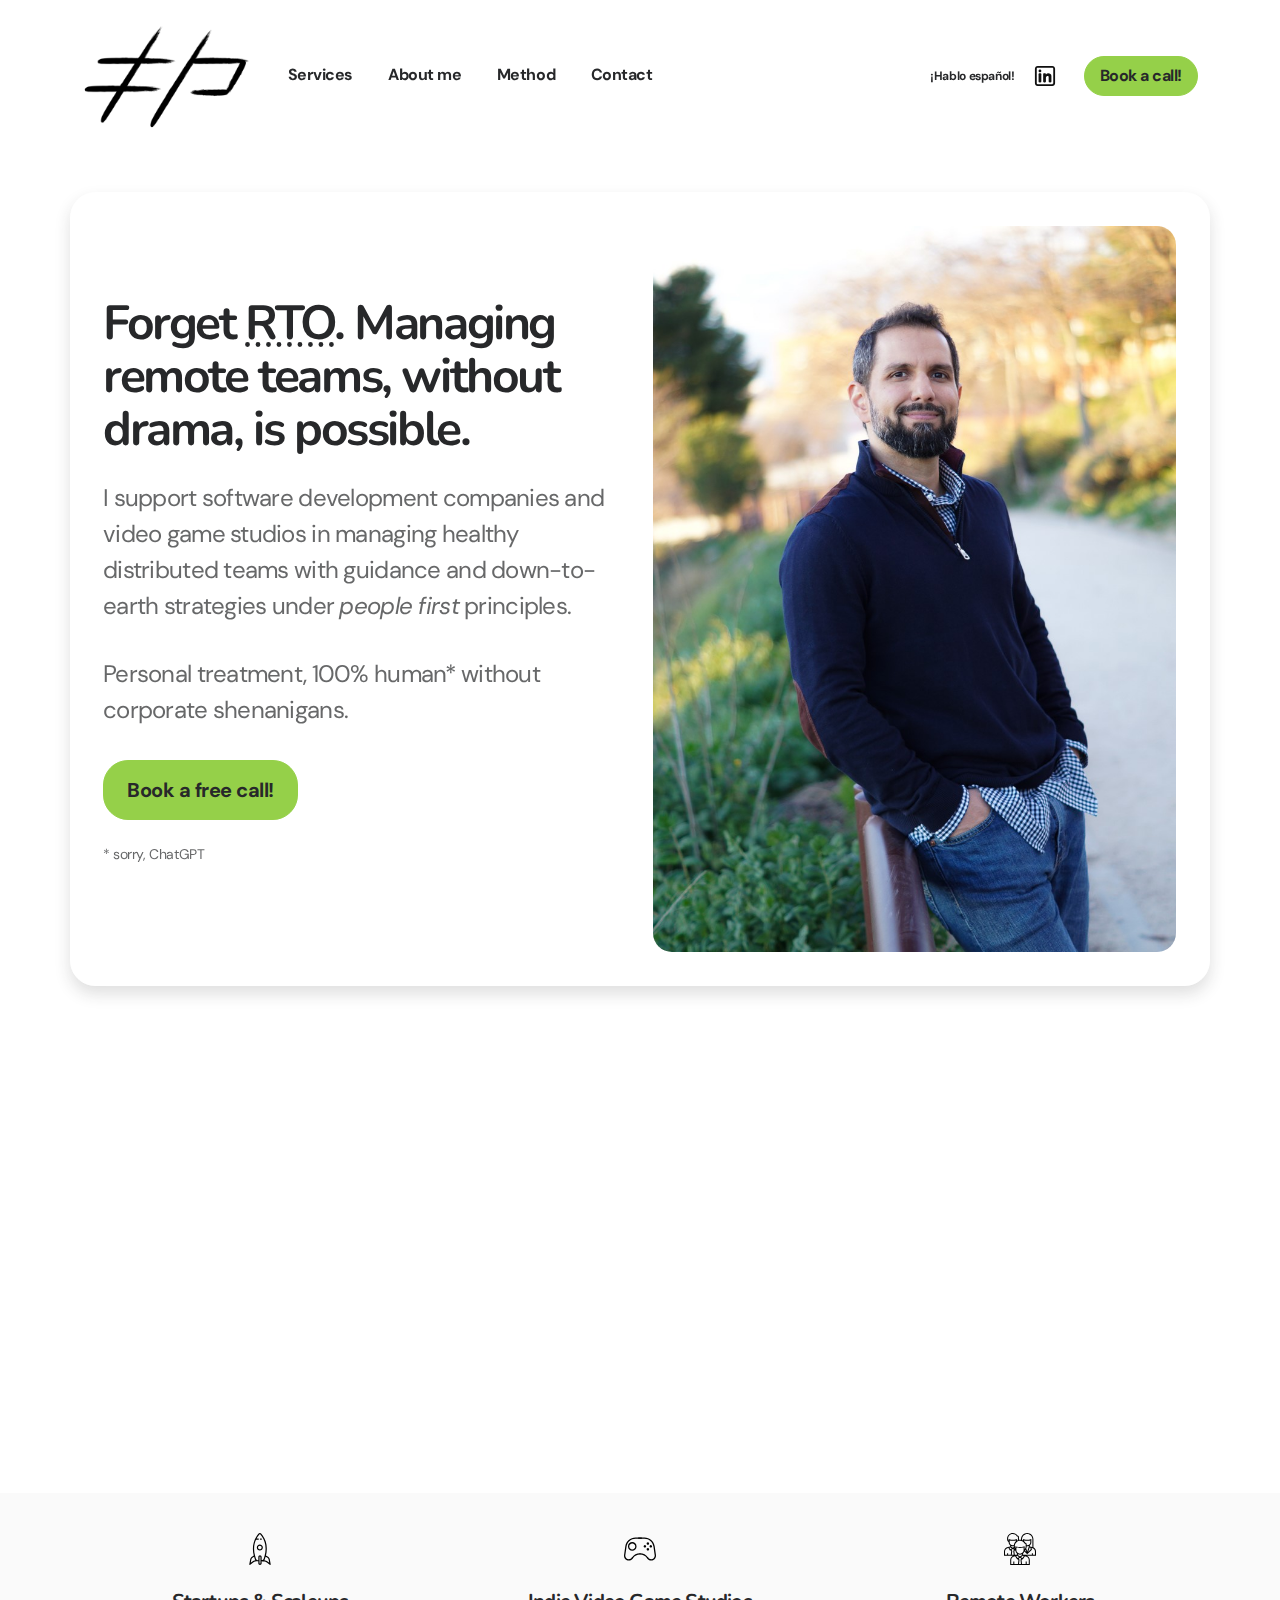
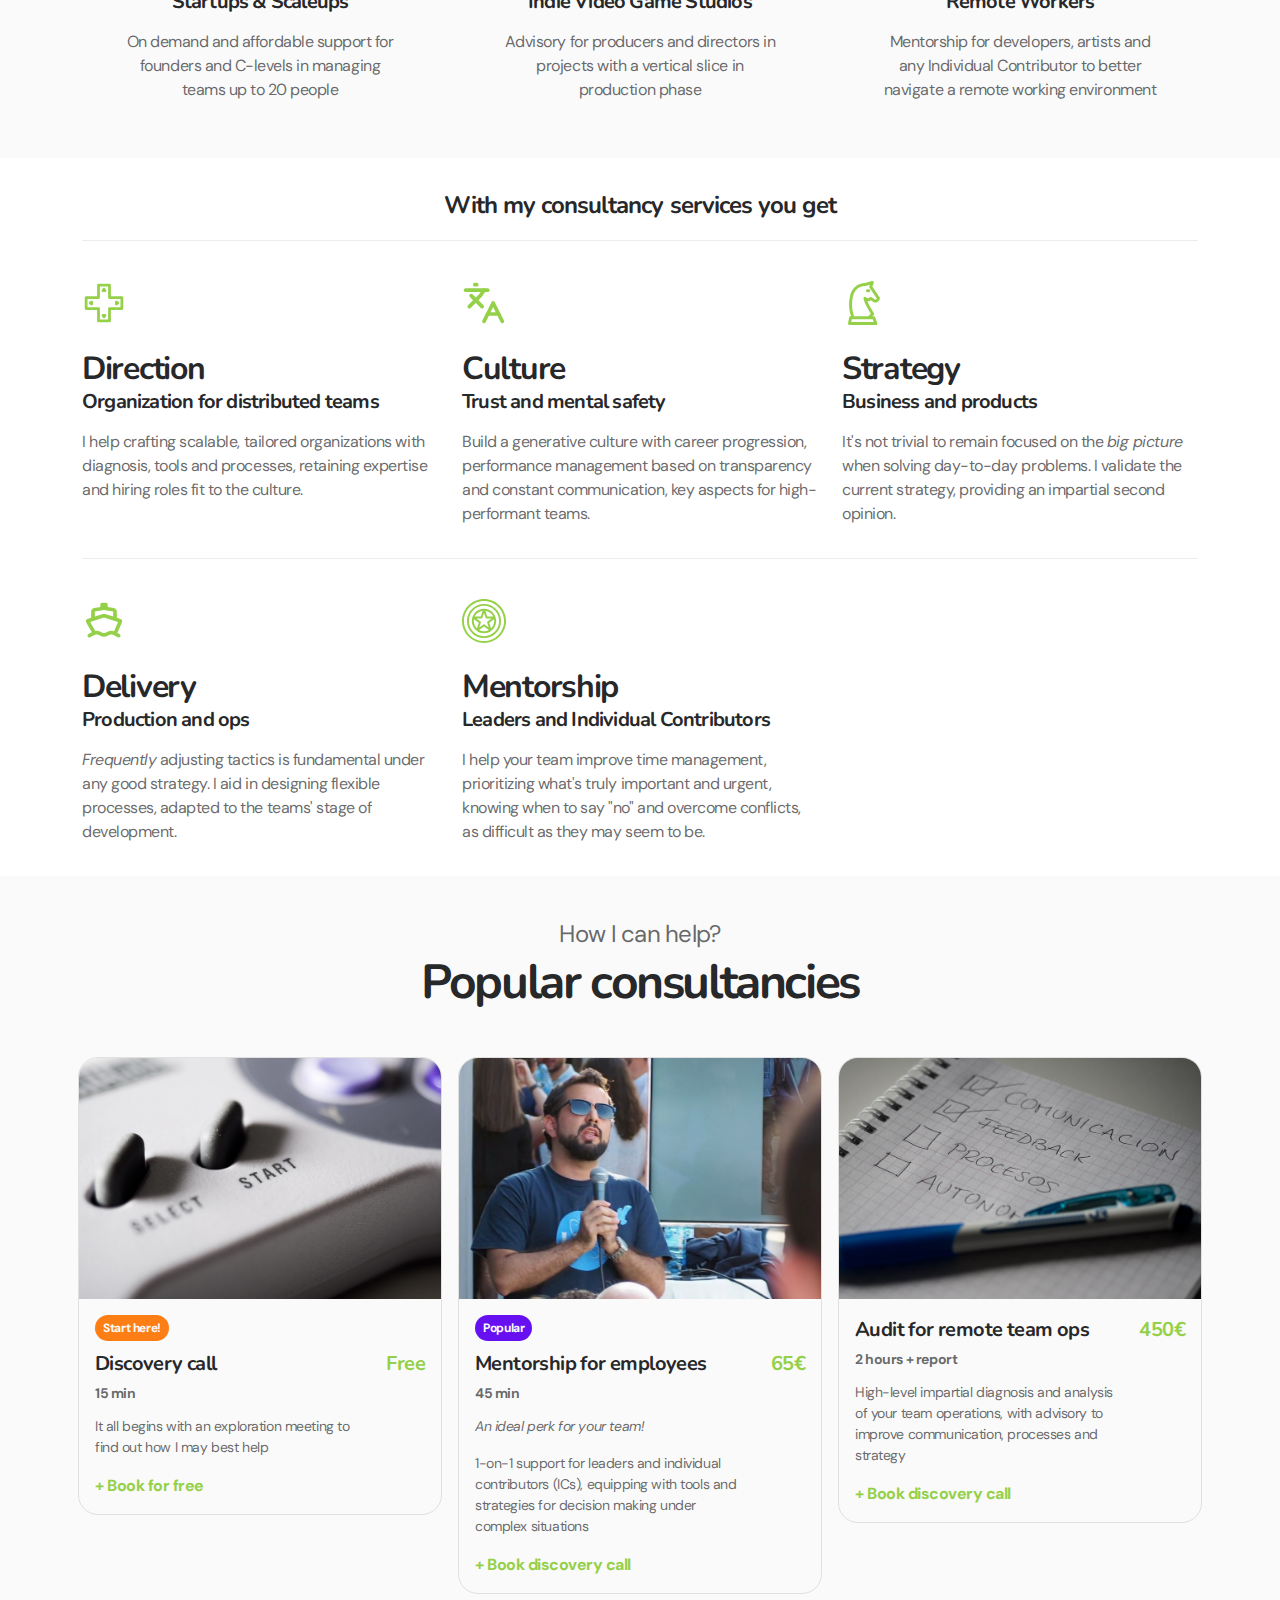
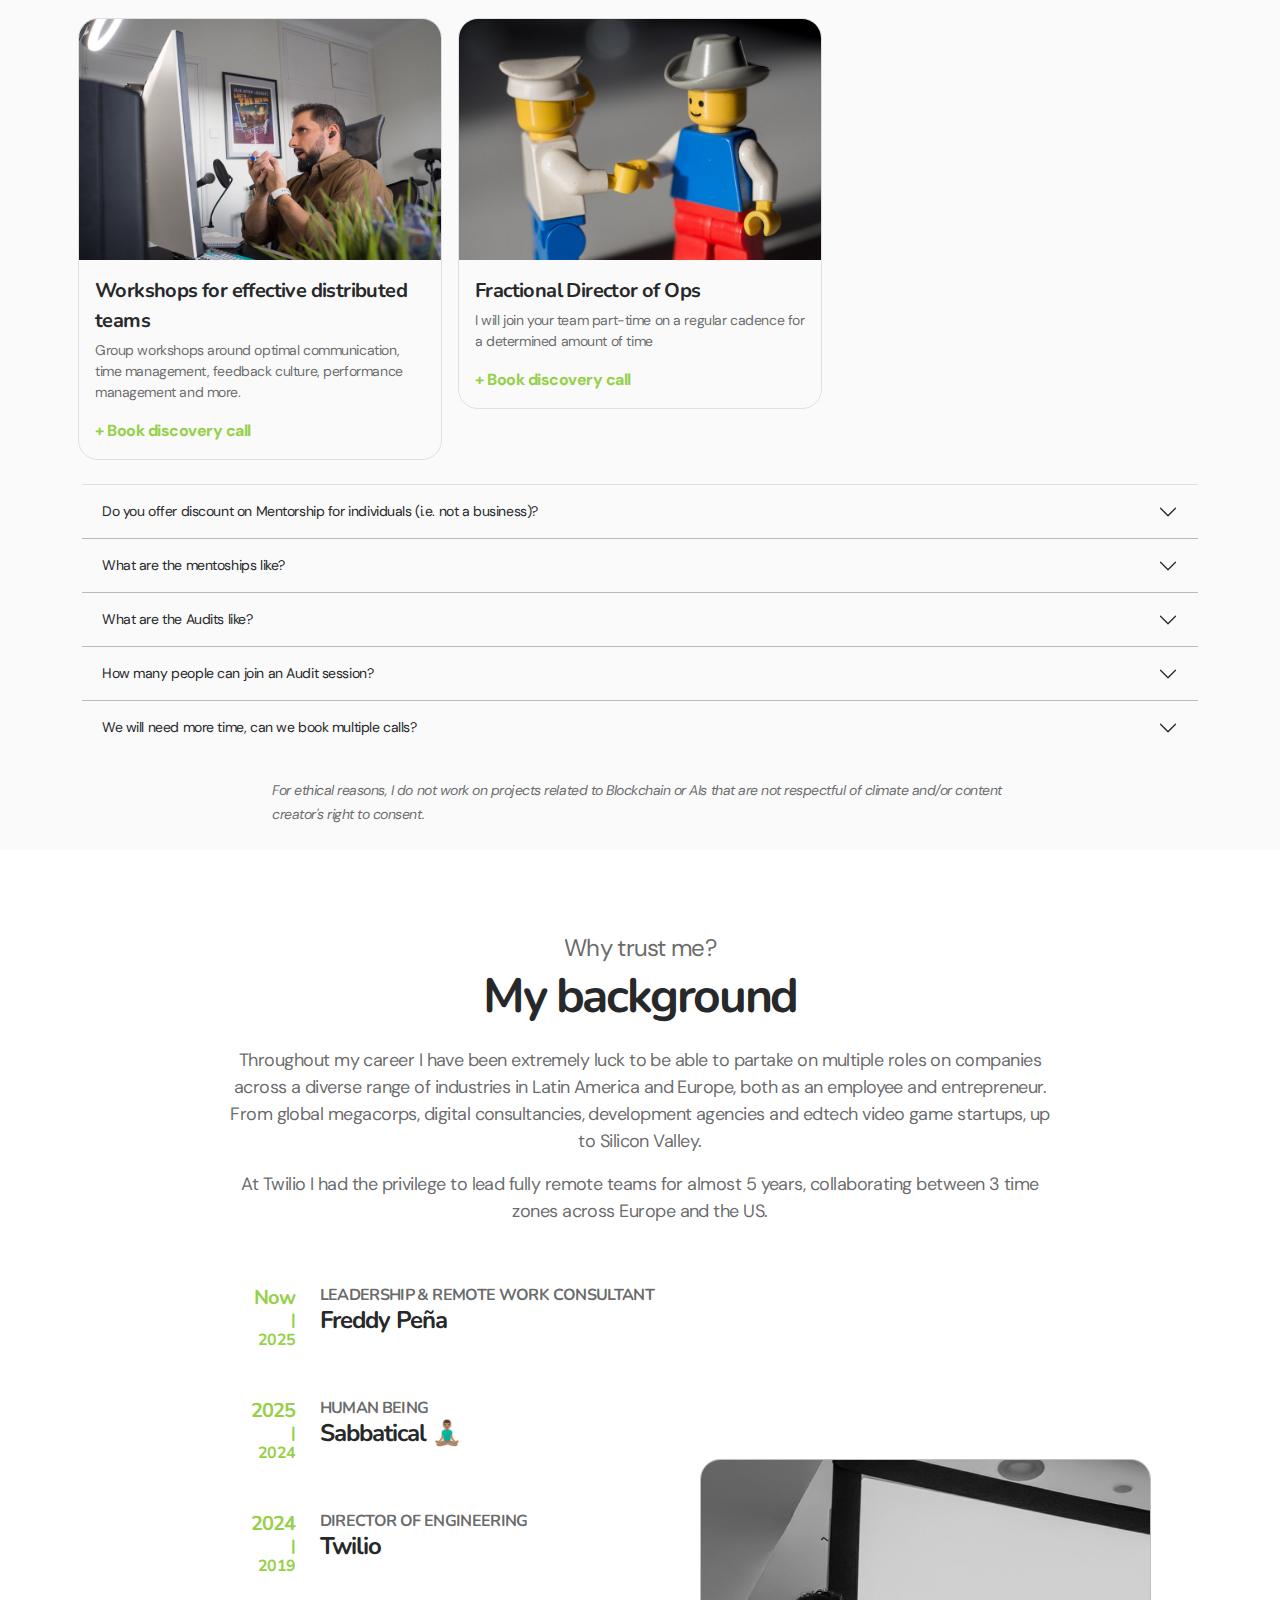
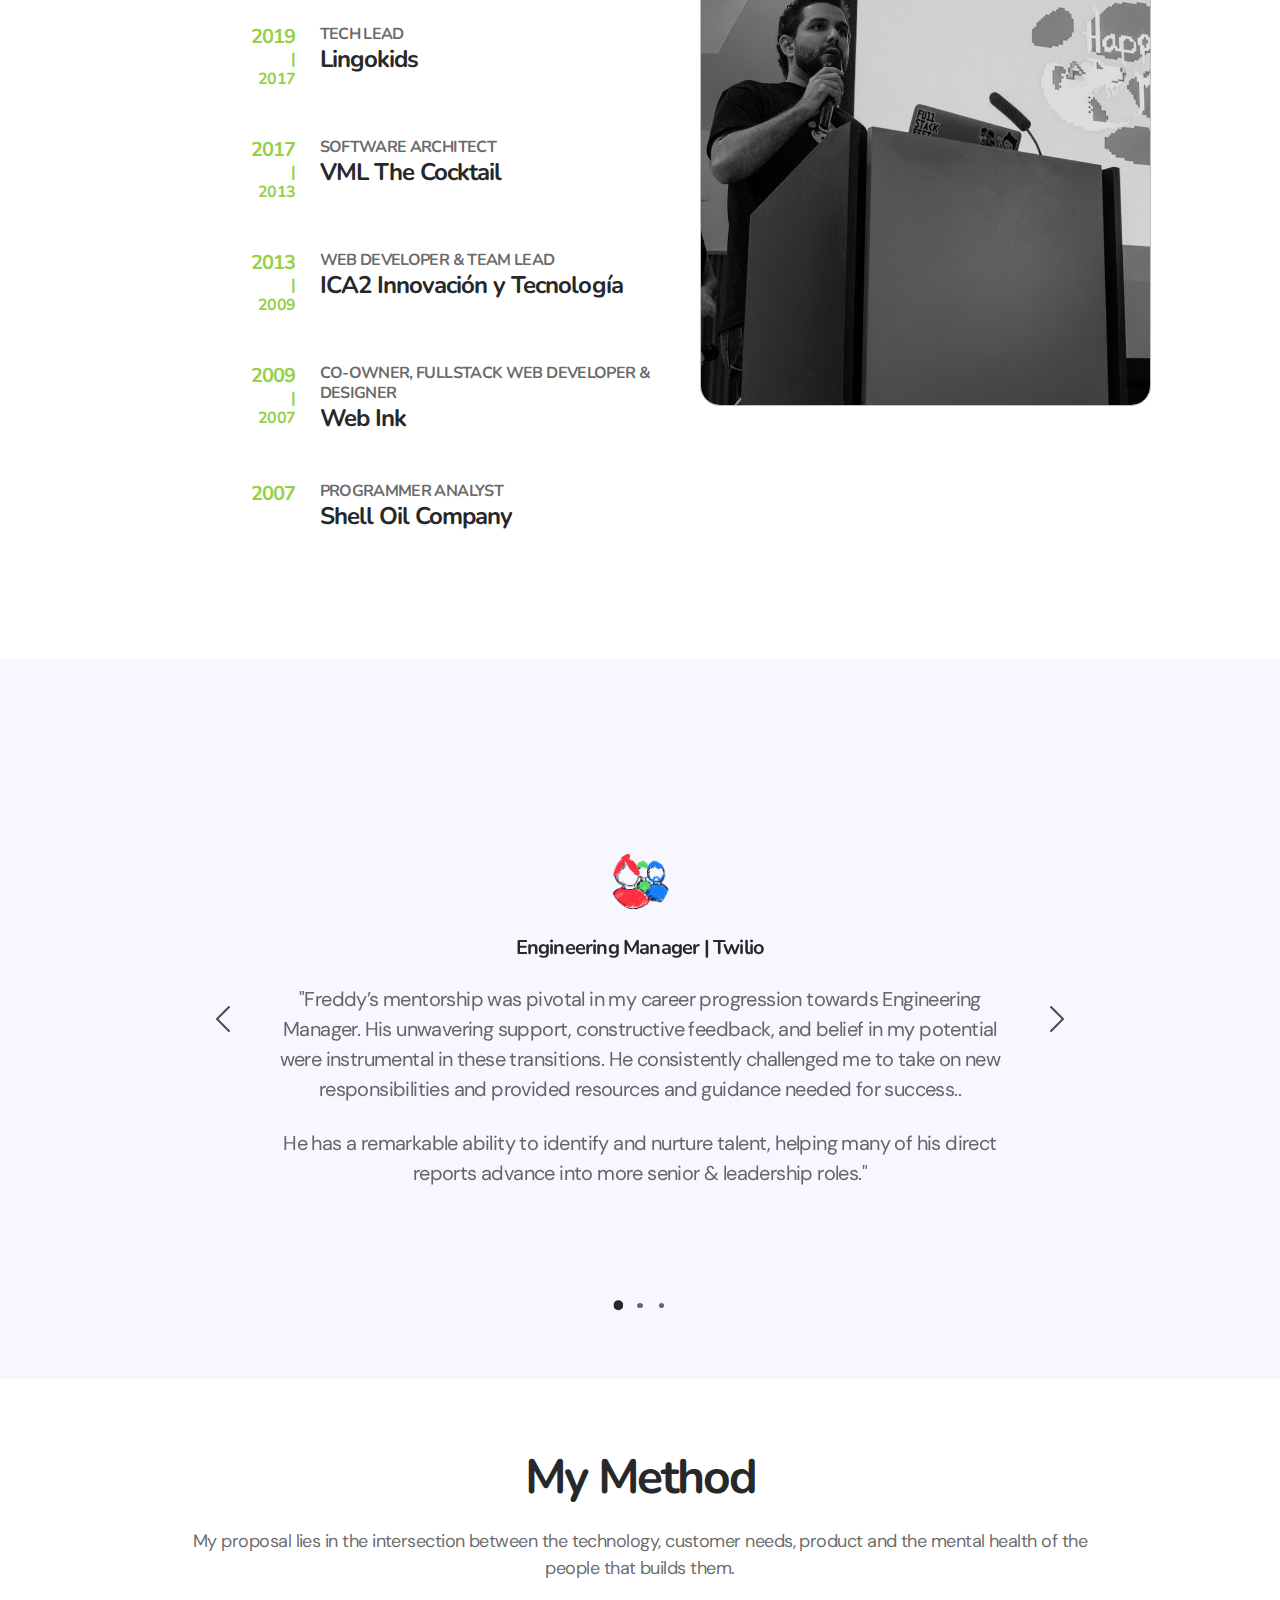
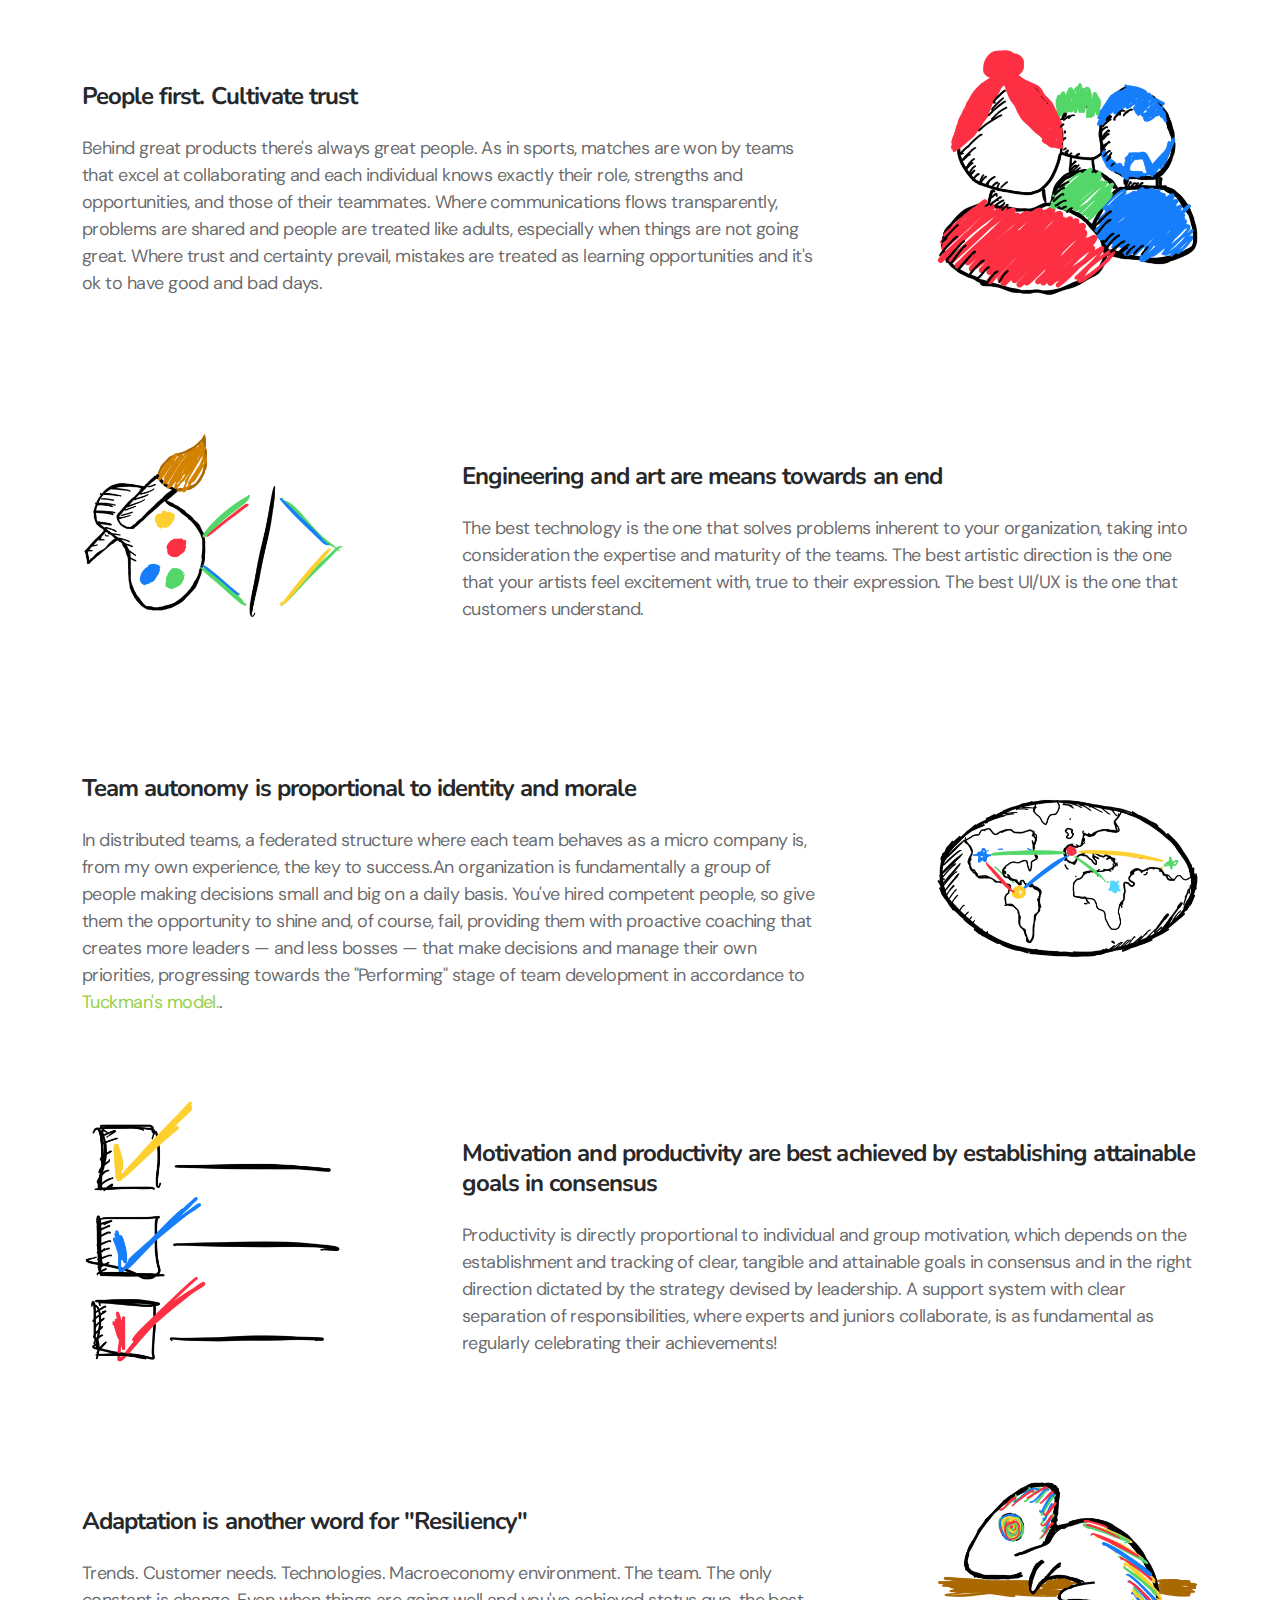
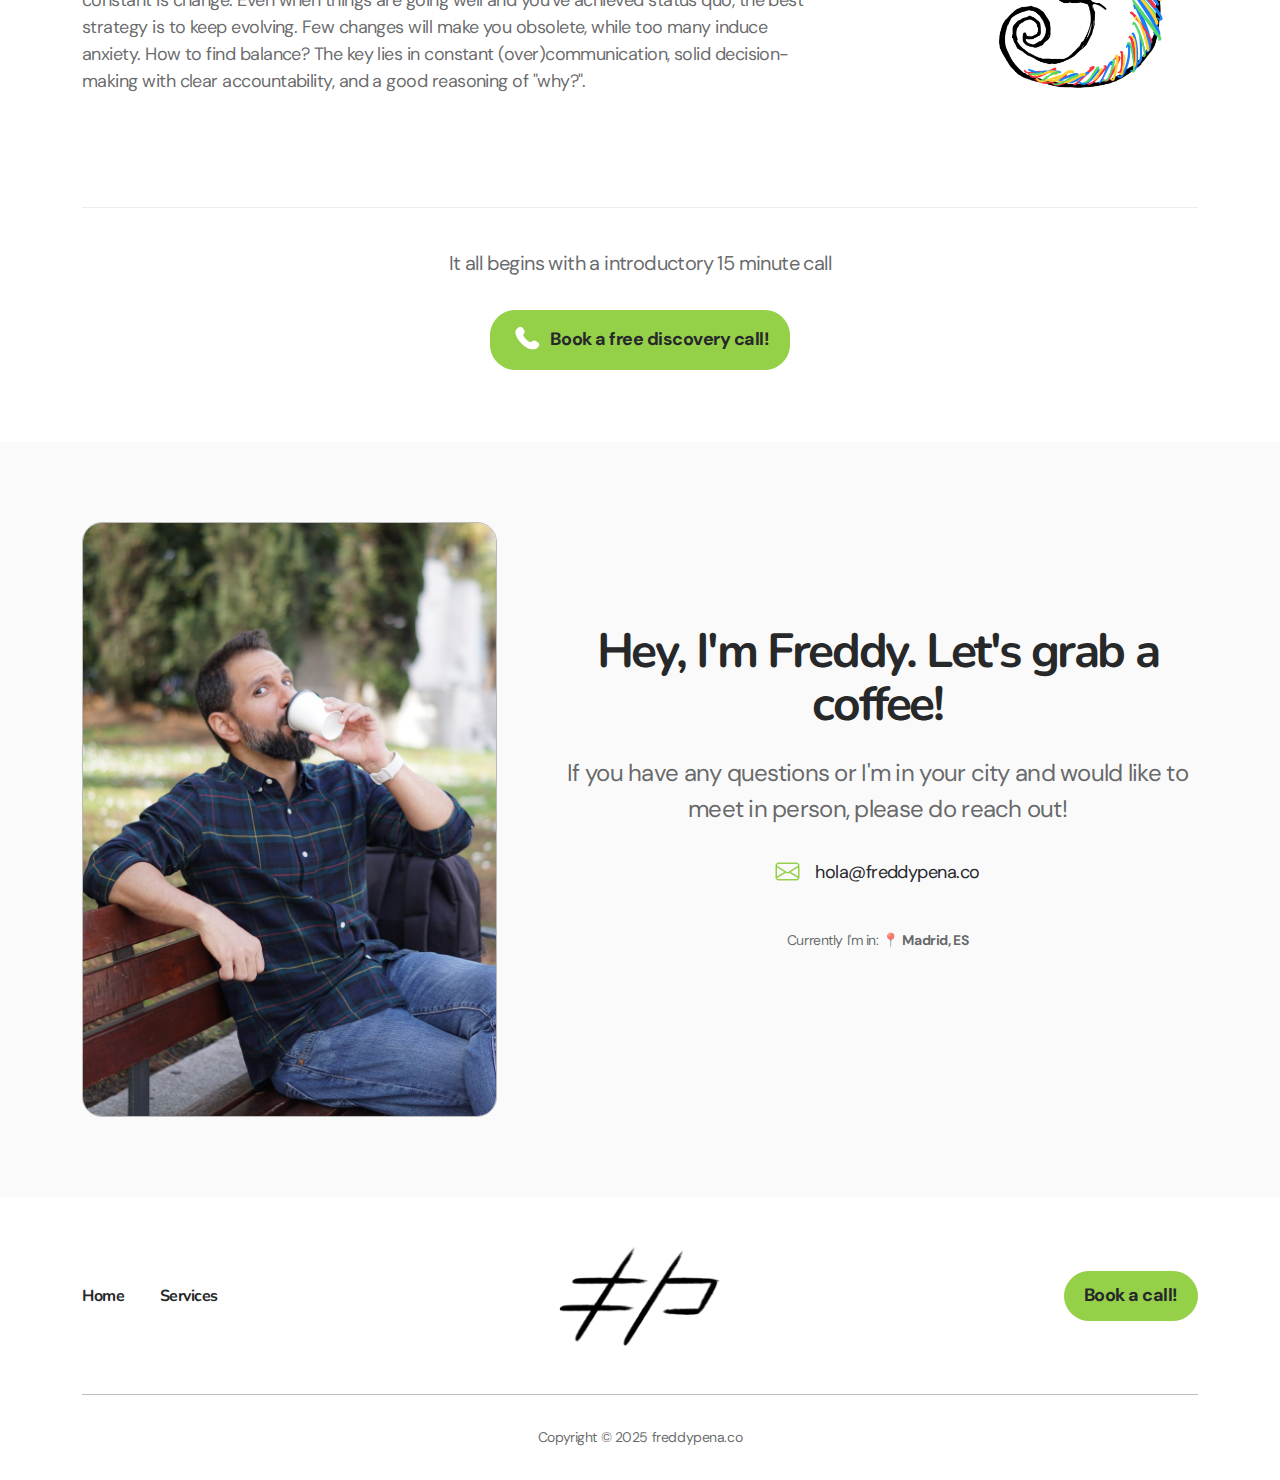
<file: index.html>
<!DOCTYPE html>
<html lang="en">

<head>
  <meta charset="utf-8">
  <meta name="viewport" content="width=device-width, initial-scale=1">
  
  <!-- Primary Meta Tags -->
  <title>Freddy Peña - Leadership & Remote Work Consultant</title>
  <meta name="title" content="Freddy Peña - Leadership & Remote Work Consultant" />
  <meta name="description" content="Helping tech companies and indie studios run strong remote teams that actually work. Friendly, practical, no corporate BS. Book a free session today!">

  <link rel="icon" href="../../assets/images/favicon-default.png">

  <!-- Open Graph (for Facebook, LinkedIn, WhatsApp, etc.) -->
  <meta property="og:title" content="Freddy Peña – Leadership & Remote Work Consultant">
  <meta property="og:description" content="Helping tech companies and indie studios run strong remote teams that actually work. Friendly, practical, no corporate BS. Book a free session today!">
  <meta property="og:image" content="https://freddypena.co/../assets/images/og-image.jpg">
  <meta property="og:url" content="https://freddypena.co">
  <meta property="og:type" content="website">
  <meta property="og:locale" content="en_US">

  <!-- Twitter Cards -->
  <meta name='twitter:card' content='summary_large_image'>
  <meta name="twitter:title" content="Freddy Peña – Leadership & Remote Work Consultant">
  <meta name="twitter:description" content="Helping tech companies and indie studios run strong remote teams that actually work. Friendly, practical, no corporate BS. Book a free session today!">
  <meta name="twitter:image" content="https://freddypena.co/../assets/images/og-image.jpg">

  <link rel="canonical" href="https://freddypena.co">
</head>

<body>

  <script>
    const userLang = navigator.language || navigator.userLanguage; // fallback for older browsers
    const langCode = userLang.slice(0, 2).toLowerCase();

    if (langCode === "es") {
      window.location.replace("/es");
    } else {
      window.location.replace("/en");
    }
  </script>

</body>
</html>
</file>
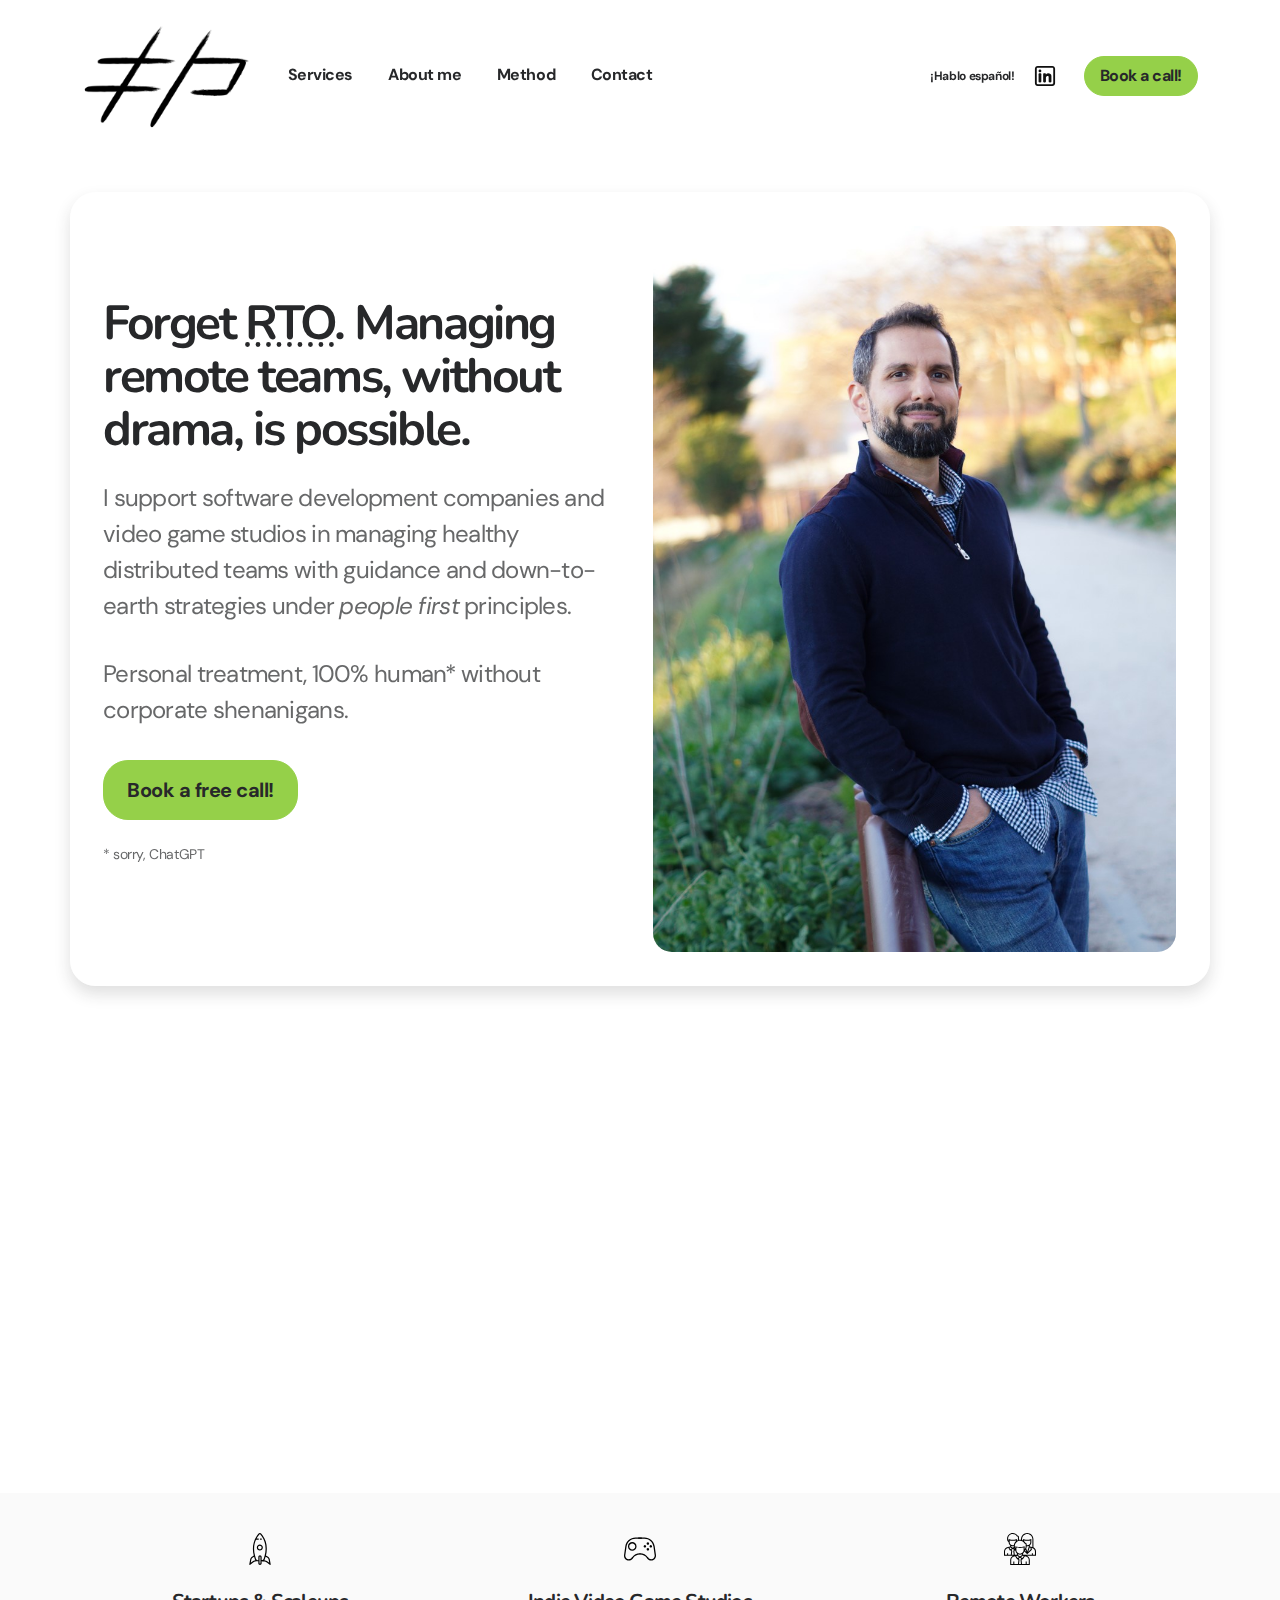
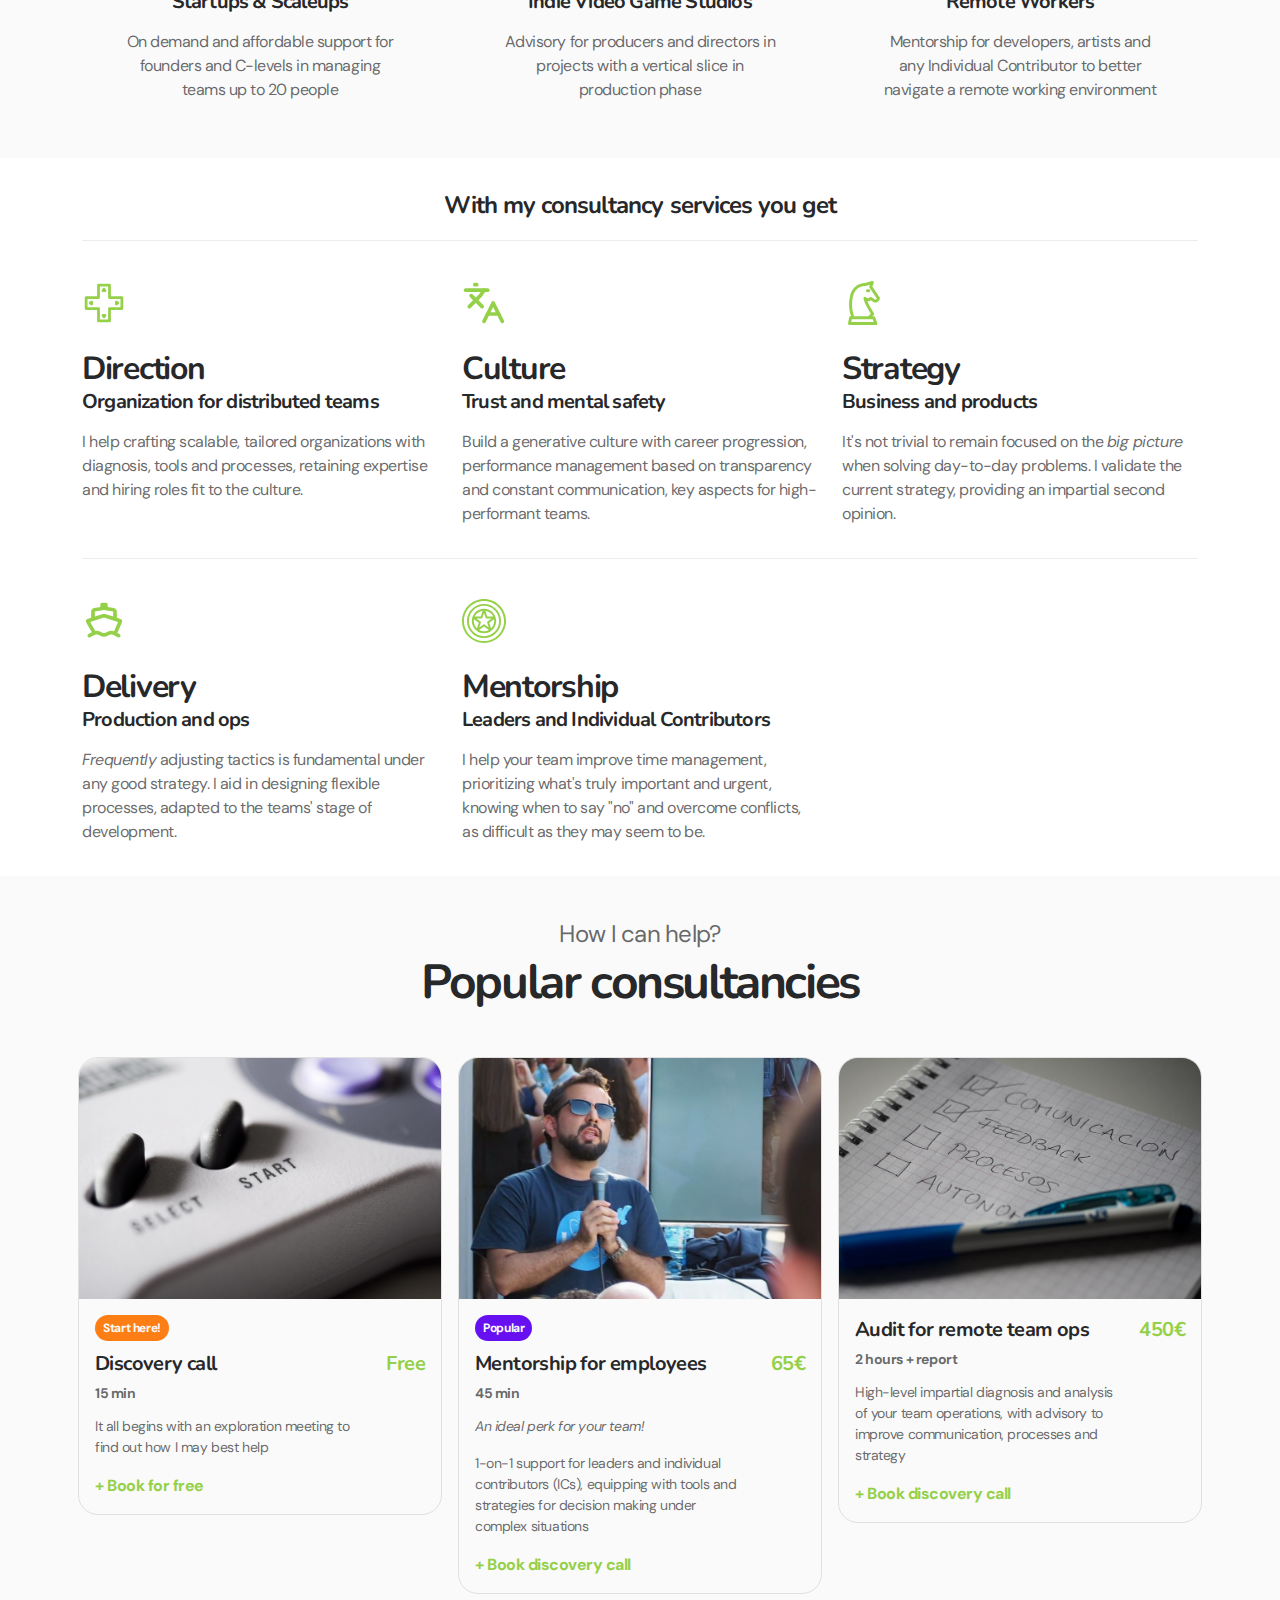
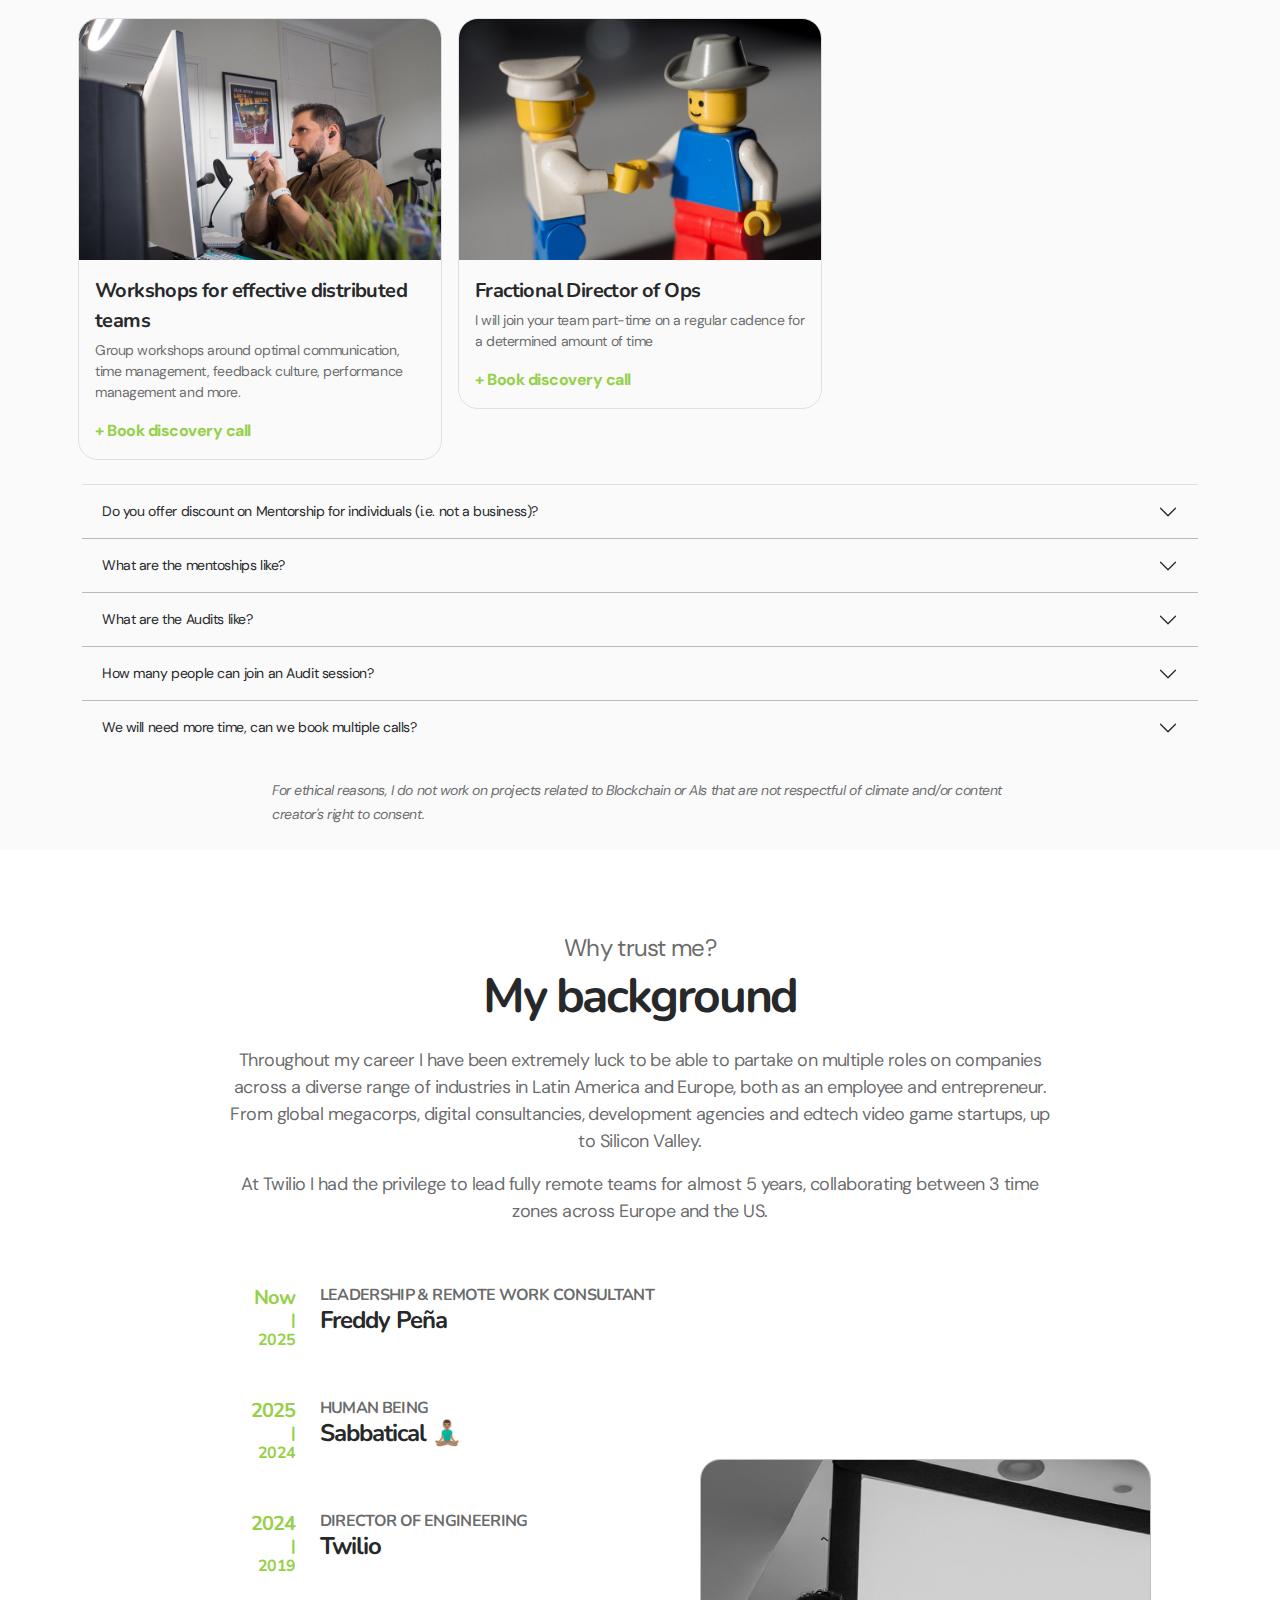
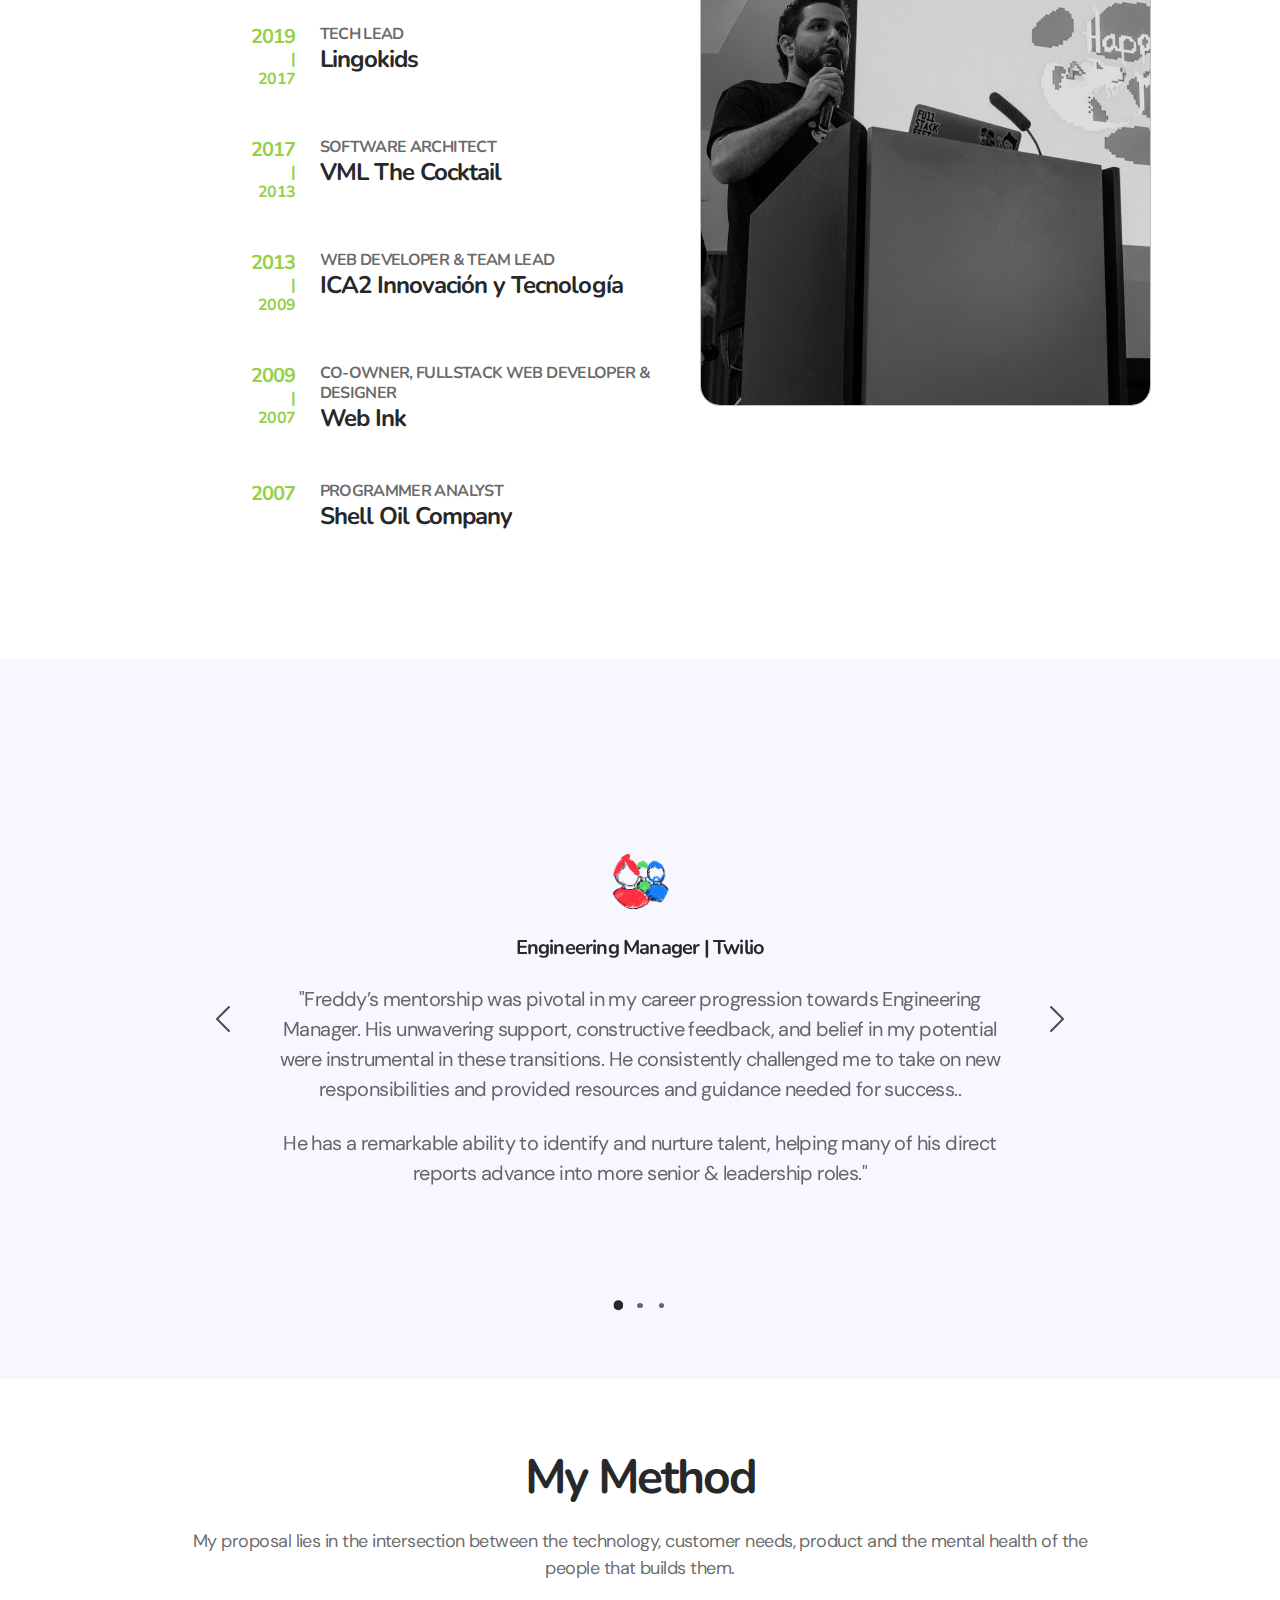
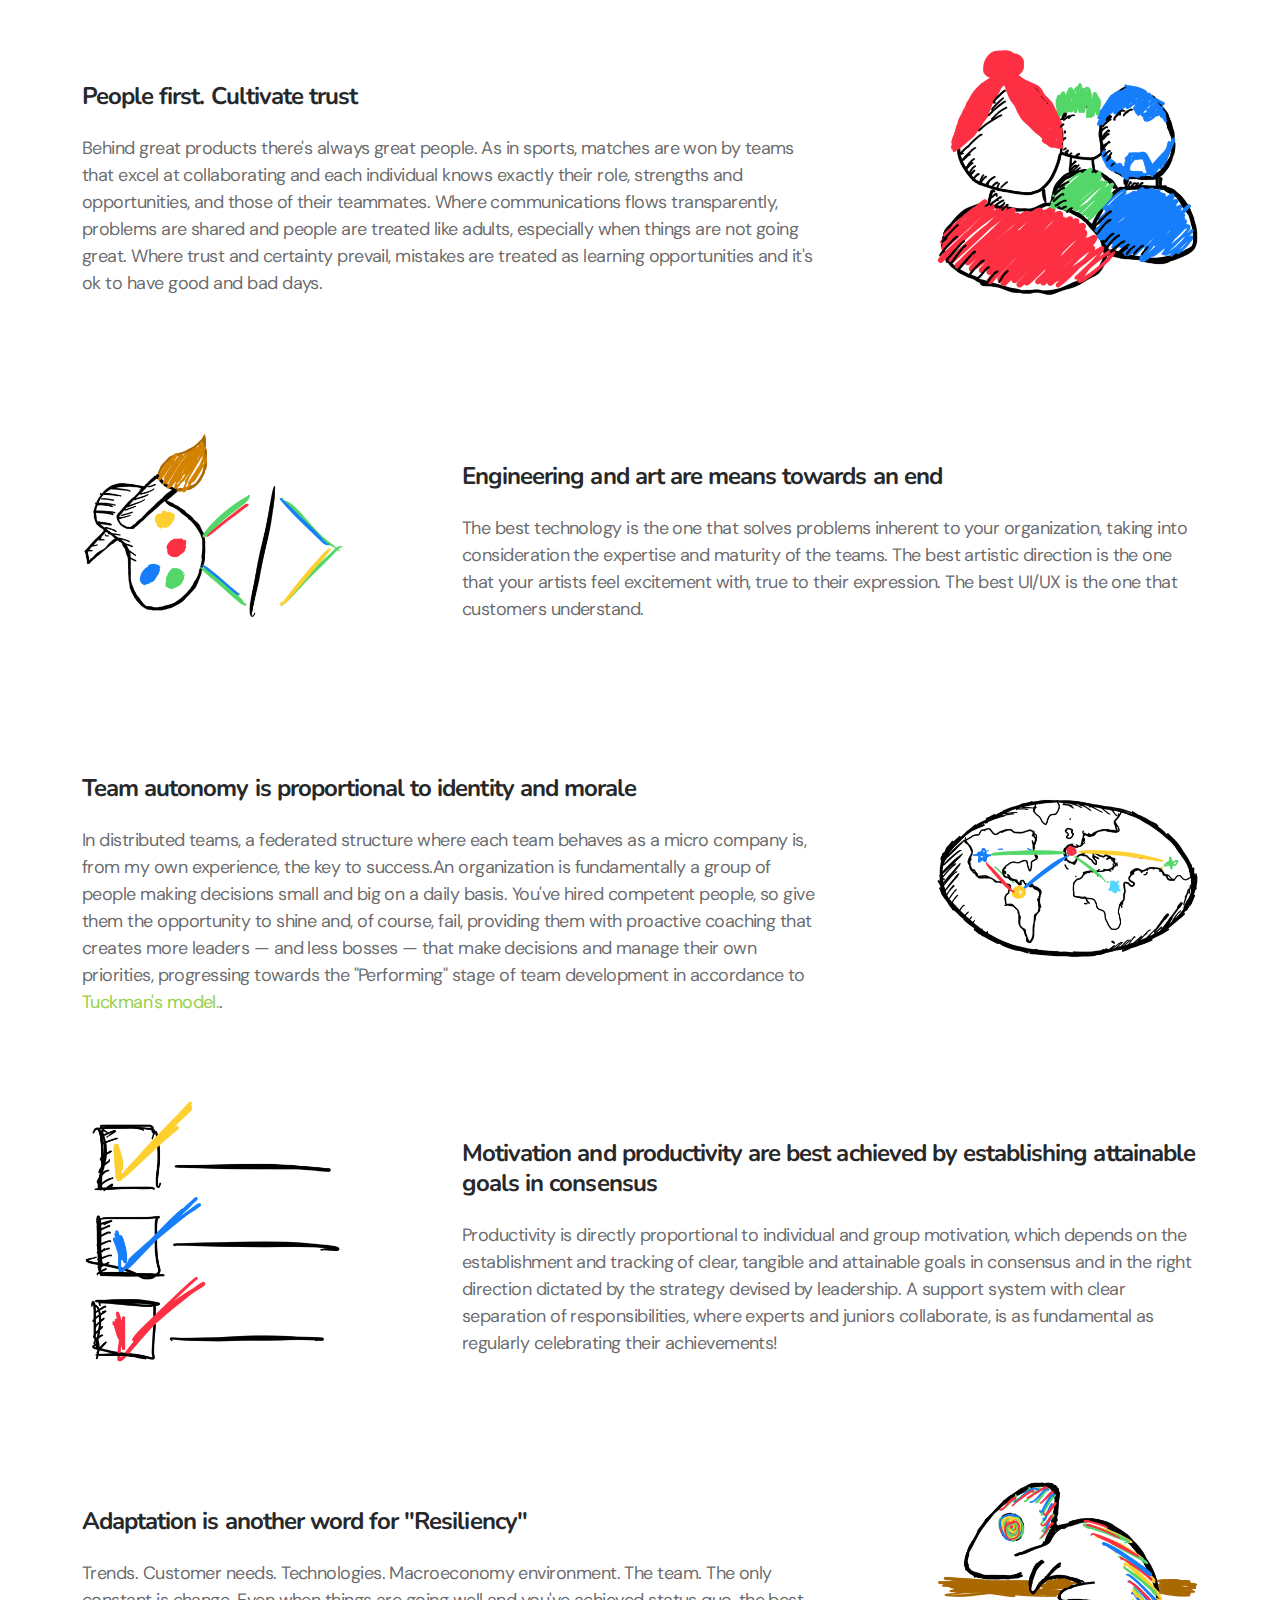
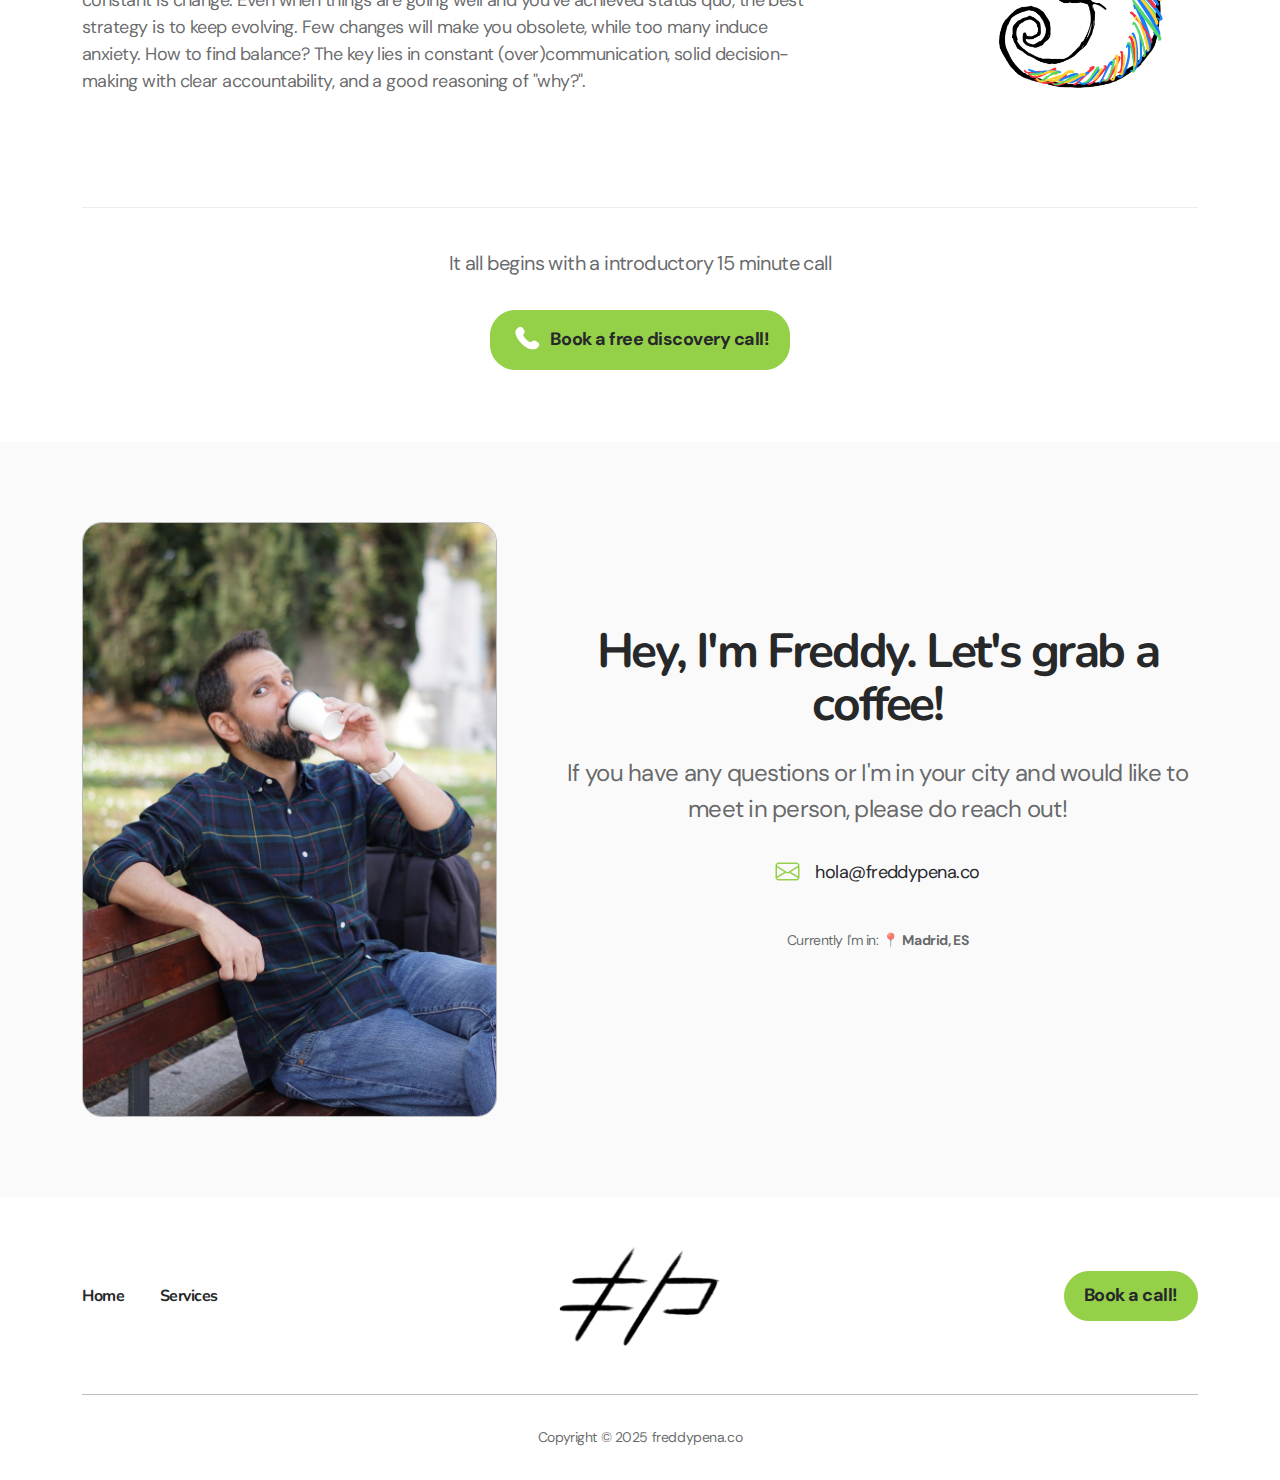
<file: en/index.html>
<!DOCTYPE html>
<html lang="en">

<head>
  <meta charset="utf-8">
  <meta name="viewport" content="width=device-width, initial-scale=1">
  
  <!-- Primary Meta Tags -->
  <title>Freddy Peña - Leadership & Remote Work Consultant</title>
  <meta name="title" content="Freddy Peña - Leadership & Remote Work Consultant" />
  <meta name="description" content="I support software development companies and video game studios in managing healthy distributed teams with guidance and down-to-earth strategies under people first principles">

  <link rel="icon" href="/assets/images/favicon-default.png">

  <!-- AOS 3.0.0-beta.6 plugin CSS (Animations) -->
  <link rel="stylesheet" href="https://unpkg.com/aos@next/dist/aos.css" />
  <!-- Google Fonts -->
  <link href="https://fonts.googleapis.com/css2?family=Nunito:wght@100;200;300;400;500;600;700;800;900&family=DM+Sans:wght@100;200;300;400;500;600;700;800;900&subset=latin&display=swap" rel="stylesheet">
  <!-- Bootstrap CSS -->
  <link href="/assets/css/styles.css" rel="stylesheet" />
  
  <!-- Open Graph (for Facebook, LinkedIn, WhatsApp, etc.) -->
  <meta property="og:title" content="Freddy Peña – Leadership & Remote Work Consultant">
  <meta property="og:description" content="I support software development companies and video game studios in managing healthy distributed teams with guidance and down-to-earth strategies under people first principles">
  <meta property="og:image" content="https://freddypena.co/assets/images/og-image.jpg">
  <meta property="og:url" content="https://freddypena.co">
  <meta property="og:type" content="website">
  <meta property="og:locale" content="en_US">

  <!-- Twitter Cards -->
  <meta name='twitter:card' content='summary_large_image'>
  <meta name="twitter:title" content="Freddy Peña – Leadership & Remote Work Consultant">
  <meta name="twitter:description" content="I support software development companies and video game studios in managing healthy distributed teams with guidance and down-to-earth strategies under people first principles">
  <meta name="twitter:image" content="https://freddypena.co/assets/images/og-image.jpg">

  <link rel="canonical" href="https://freddypena.co">
</head>

<body>

  <!-- NAV -->
  <nav class="bg-bg-3 sticky-top py-4">

    <div class="d-block d-lg-none">
      <div class="container">
        <div class="row align-items-center">
          <div class="col-3" data-aos="fade-down" data-aos-delay="0">
            <a class="btn btn-width-equal-height d-lg-none rounded-circle custom-mobile-nav-btn" data-bs-toggle="offcanvas" data-bs-target="#custom-id-jbovnrpf">
              <svg width="20" height="20"
                viewBox="0 0 16 16" fill="none" xmlns="http://www.w3.org/2000/svg" class="fill-light-1">
                <path
                  d="M2.00016 5.33333H14.0002C14.177 5.33333 14.3465 5.2631 14.4716 5.13807C14.5966 5.01305 14.6668 4.84348 14.6668 4.66667C14.6668 4.48986 14.5966 4.32029 14.4716 4.19526C14.3465 4.07024 14.177 4 14.0002 4H2.00016C1.82335 4 1.65378 4.07024 1.52876 4.19526C1.40373 4.32029 1.3335 4.48986 1.3335 4.66667C1.3335 4.84348 1.40373 5.01305 1.52876 5.13807C1.65378 5.2631 1.82335 5.33333 2.00016 5.33333ZM14.0002 10.6667H2.00016C1.82335 10.6667 1.65378 10.7369 1.52876 10.8619C1.40373 10.987 1.3335 11.1565 1.3335 11.3333C1.3335 11.5101 1.40373 11.6797 1.52876 11.8047C1.65378 11.9298 1.82335 12 2.00016 12H14.0002C14.177 12 14.3465 11.9298 14.4716 11.8047C14.5966 11.6797 14.6668 11.5101 14.6668 11.3333C14.6668 11.1565 14.5966 10.987 14.4716 10.8619C14.3465 10.7369 14.177 10.6667 14.0002 10.6667ZM14.0002 7.33333H2.00016C1.82335 7.33333 1.65378 7.40357 1.52876 7.5286C1.40373 7.65362 1.3335 7.82319 1.3335 8C1.3335 8.17681 1.40373 8.34638 1.52876 8.4714C1.65378 8.59643 1.82335 8.66667 2.00016 8.66667H14.0002C14.177 8.66667 14.3465 8.59643 14.4716 8.4714C14.5966 8.34638 14.6668 8.17681 14.6668 8C14.6668 7.82319 14.5966 7.65362 14.4716 7.5286C14.3465 7.40357 14.177 7.33333 14.0002 7.33333Z">
                </path>
              </svg>
            </a>
          </div>
          <div class="col-6 text-center" data-aos="fade-down" data-aos-delay="250">
            <a href="#top"><img src="/assets/images/logo-full.png" srcset="/assets/images/logo-full.png 2x" alt="Freddy Peña Logo" class="img-fluid" data-aos="fade-down" data-aos-delay="0"></a>
          </div>
          <div class="col-3" data-aos="fade-down" data-aos-delay="500">
          </div>
        </div>
      </div>
    </div>

    <!-- Hamburger Nav -->
    <div class="offcanvas offcanvas-start bg-bg-3" id="custom-id-jbovnrpf" aria-hidden="true">
      <div class="offcanvas-header">
        <a href="#top"><img src="/assets/images/logo.png" srcset="/assets/images/logo.png 2x" alt="Freddy Peña Logo" class="img-fluid"></a>
        <a class="btn btn-sm btn-width-equal-height btn-bg-3" data-bs-dismiss="offcanvas">
          <svg width="24" height="24"
            viewBox="0 0 16 16" fill="none" xmlns="http://www.w3.org/2000/svg" class="fill-dark-2">
            <path
              d="M8.9398 8L13.1398 3.80667C13.2653 3.68113 13.3359 3.51087 13.3359 3.33333C13.3359 3.1558 13.2653 2.98554 13.1398 2.86C13.0143 2.73447 12.844 2.66394 12.6665 2.66394C12.4889 2.66394 12.3187 2.73447 12.1931 2.86L7.9998 7.06L3.80646 2.86C3.68093 2.73447 3.51066 2.66394 3.33313 2.66394C3.1556 2.66394 2.98533 2.73447 2.8598 2.86C2.73426 2.98554 2.66374 3.1558 2.66374 3.33333C2.66374 3.51087 2.73426 3.68113 2.8598 3.80667L7.0598 8L2.8598 12.1933C2.79731 12.2553 2.74771 12.329 2.71387 12.4103C2.68002 12.4915 2.6626 12.5787 2.6626 12.6667C2.6626 12.7547 2.68002 12.8418 2.71387 12.9231C2.74771 13.0043 2.79731 13.078 2.8598 13.14C2.92177 13.2025 2.99551 13.2521 3.07675 13.2859C3.15798 13.3198 3.24512 13.3372 3.33313 13.3372C3.42114 13.3372 3.50827 13.3198 3.58951 13.2859C3.67075 13.2521 3.74449 13.2025 3.80646 13.14L7.9998 8.94L12.1931 13.14C12.2551 13.2025 12.3288 13.2521 12.4101 13.2859C12.4913 13.3198 12.5785 13.3372 12.6665 13.3372C12.7545 13.3372 12.8416 13.3198 12.9228 13.2859C13.0041 13.2521 13.0778 13.2025 13.1398 13.14C13.2023 13.078 13.2519 13.0043 13.2857 12.9231C13.3196 12.8418 13.337 12.7547 13.337 12.6667C13.337 12.5787 13.3196 12.4915 13.2857 12.4103C13.2519 12.329 13.2023 12.2553 13.1398 12.1933L8.9398 8Z">
            </path>
          </svg>
        </a>
      </div>
      <div class="offcanvas-body">
        <div>
          <a href="#top" class="fw-bold text-dark-1 py-2 d-inline-block">Home</a>
        </div>
        <div>
          <a href="#services" class="fw-bold text-dark-1 py-2 d-inline-block">Services</a>
        </div>
        <div>
          <a href="#work" class="fw-bold text-dark-1 py-2 d-inline-block">About me</a>
        </div>
        <div>
          <a href="#approach" class="fw-bold text-dark-1 py-2 d-inline-block">Method</a>
        </div>
        <div>
          <a href="#contact" class="fw-bold text-dark-1 py-2 d-inline-block">Contact</a>
        </div>
        <div>
          <a href="https://www.linkedin.com/in/freddypena/" class="text-action-1 py-2 d-inline-block" target="_blank">
            <svg width="22px" height="22px"
              viewBox="0 0 24 24" fill="none" xmlns="http://www.w3.org/2000/svg" class="fill-dark-1">
              <g id="SVGRepo_bgCarrier" stroke-width="0"></g>
              <g id="SVGRepo_tracerCarrier" stroke-linecap="round" stroke-linejoin="round"></g>
              <g id="SVGRepo_iconCarrier">
                <path
                  d="M6.5 8C7.32843 8 8 7.32843 8 6.5C8 5.67157 7.32843 5 6.5 5C5.67157 5 5 5.67157 5 6.5C5 7.32843 5.67157 8 6.5 8Z"
                  fill="#0F0F0F"></path>
                <path
                  d="M5 10C5 9.44772 5.44772 9 6 9H7C7.55228 9 8 9.44771 8 10V18C8 18.5523 7.55228 19 7 19H6C5.44772 19 5 18.5523 5 18V10Z"
                  fill="#0F0F0F"></path>
                <path
                  d="M11 19H12C12.5523 19 13 18.5523 13 18V13.5C13 12 16 11 16 13V18.0004C16 18.5527 16.4477 19 17 19H18C18.5523 19 19 18.5523 19 18V12C19 10 17.5 9 15.5 9C13.5 9 13 10.5 13 10.5V10C13 9.44771 12.5523 9 12 9H11C10.4477 9 10 9.44772 10 10V18C10 18.5523 10.4477 19 11 19Z"
                  fill="#0F0F0F"></path>
                <path fill-rule="evenodd" clip-rule="evenodd"
                  d="M20 1C21.6569 1 23 2.34315 23 4V20C23 21.6569 21.6569 23 20 23H4C2.34315 23 1 21.6569 1 20V4C1 2.34315 2.34315 1 4 1H20ZM20 3C20.5523 3 21 3.44772 21 4V20C21 20.5523 20.5523 21 20 21H4C3.44772 21 3 20.5523 3 20V4C3 3.44772 3.44772 3 4 3H20Z"
                  fill="#0F0F0F"></path>
              </g>
            </svg>
          </a>
        </div>
        <div>
          <a href="#services" class="btn btn-action-1 btn-sm rounded-2 py-2 my-2 d-inline-block">Book a call!</a>
        </div>
      </div>
    </div>

    <!-- Desktop Navbar -->
    <div class="d-none d-lg-block">
      <div class="container">
        <div class="row justify-content-between align-items-center">
          <div class="col-7">
            <a href="#top">
              <img class="img-fluid me-4 d-none d-xxl-inline" src="/assets/images/logo-full.png" srcset="/assets/images/logo-full.png 2x" alt="Freddy Peña Logo" data-aos="fade-down" data-aos-delay="0">
              <img class="img-fluid me-4 d-xxl-none" src="/assets/images/logo.png" srcset="/assets/images/logo.png 2x" alt="Freddy Peña Logo" data-aos="fade-down" data-aos-delay="0">
            </a>
            <a href="#services" class="fw-bold mx-3 mx-xl-4 text-dark-1" data-aos="fade-down" data-aos-delay="250">Services</a>
            <a href="#work" class="fw-bold mx-3 mx-xl-4 text-dark-1" data-aos="fade-down" data-aos-delay="250">About me</a>
            <a href="#approach" class="fw-bold mx-3 mx-xl-4 text-dark-1" data-aos="fade-down" data-aos-delay="250">Method</a>
            <a href="#contact" class="fw-bold mx-3 mx-xl-4 text-dark-1" data-aos="fade-down" data-aos-delay="250">Contact</a>
          </div>
          <div class="text-end col-5" data-aos="fade-down" data-aos-delay="600">
            <a href="/es" class="fw-bold mx-3 mx-xl-4 text-dark-1 fs-6" data-aos="fade-down" data-aos-delay="250">¡Hablo español!</a>
            <a href="https://www.linkedin.com/in/freddypena/" class="text-action-1" target="_blank">
              <svg width="22px" height="22px" viewBox="0 0 24 24" fill="none" xmlns="http://www.w3.org/2000/svg"
                class="fill-dark-1">
                <g id="SVGRepo_bgCarrier" stroke-width="0"></g>
                <g id="SVGRepo_tracerCarrier" stroke-linecap="round" stroke-linejoin="round"></g>
                <g id="SVGRepo_iconCarrier">
                  <path
                    d="M6.5 8C7.32843 8 8 7.32843 8 6.5C8 5.67157 7.32843 5 6.5 5C5.67157 5 5 5.67157 5 6.5C5 7.32843 5.67157 8 6.5 8Z"
                    fill="#0F0F0F"></path>
                  <path
                    d="M5 10C5 9.44772 5.44772 9 6 9H7C7.55228 9 8 9.44771 8 10V18C8 18.5523 7.55228 19 7 19H6C5.44772 19 5 18.5523 5 18V10Z"
                    fill="#0F0F0F"></path>
                  <path
                    d="M11 19H12C12.5523 19 13 18.5523 13 18V13.5C13 12 16 11 16 13V18.0004C16 18.5527 16.4477 19 17 19H18C18.5523 19 19 18.5523 19 18V12C19 10 17.5 9 15.5 9C13.5 9 13 10.5 13 10.5V10C13 9.44771 12.5523 9 12 9H11C10.4477 9 10 9.44772 10 10V18C10 18.5523 10.4477 19 11 19Z"
                    fill="#0F0F0F"></path>
                  <path fill-rule="evenodd" clip-rule="evenodd"
                    d="M20 1C21.6569 1 23 2.34315 23 4V20C23 21.6569 21.6569 23 20 23H4C2.34315 23 1 21.6569 1 20V4C1 2.34315 2.34315 1 4 1H20ZM20 3C20.5523 3 21 3.44772 21 4V20C21 20.5523 20.5523 21 20 21H4C3.44772 21 3 20.5523 3 20V4C3 3.44772 3.44772 3 4 3H20Z"
                    fill="#0F0F0F"></path>
                </g>
              </svg>
            </a>
            <a href="#services" class="btn btn-action-1 btn-sm rounded-2 ms-6" data-aos="fade-down" data-aos-delay="650">Book a call!</a>
          </div>
        </div>
      </div>
    </div>
  </nav>

  
  <!-- Hero -->
  <header id="top" class="border border-0 py-10 mb-lg-18">
    <div class="container shadow border bg-bg-3 border-light-1 rounded-2 p-8">
      <div class="row align-items-center align-items-md-center flex-md-row flex-column-reverse">
        <div class="col-lg-6 my-8">
          <h1 class="mb-6 display-5" data-aos="fade-down" data-aos-delay="0">Forget <abbr title="Return To Office">RTO</abbr>. Managing remote teams, without drama, is possible.</h1>
          <p class="mb-8 fs-1" data-aos="fade-down" data-aos-delay="250">I support software development companies and video game studios in managing healthy distributed teams with guidance and down-to-earth strategies under <i>people first</i> principles.</p>
          <p class="mb-8 fs-1" data-aos="fade-down" data-aos-delay="400">Personal treatment, 100% human* without corporate shenanigans.</p>
          <a href="#services" class="btn btn-action-1 mb-6 btn-lg" data-aos="fade-down" data-aos-delay="750">Book a free call!</a>
          <p class="fs-5" data-aos="fade-down" data-aos-delay="1000">* sorry, ChatGPT</p>
        </div>
        <div class="col-lg-6">
          <img src="/assets/images/cover.jpg" srcset="/assets/images/cover.jpg 2x" class="w-100 border border-light-1 rounded-1"
            data-aos="fade-up" data-aos-delay="0">
        </div>
      </div>
    </div>
  </header>


  <!-- Fold -->
  <section class="text-center text-lg-start bg-bg-3 mb-8">
    <div class="container">
      <div class="mb-8 row align-items-center justify-content-center justify-content-lg-between flex-lg-row-reverse">
        <div class="col-lg-6 col-xl-6 mb-6">
          <h2 class="display-6 mb-6" data-aos="fade-down" data-aos-delay="0">My goal is to enable succesful remote work and expand borders between companies and people</h2>
          <p class="mb-6 fs-4 text-start" data-aos="fade-down" data-aos-delay="0">Hiring and retaining talent beyond the limits of a city is fundamental for the modern workplace. I offer <strong>affordable, personalized support</strong> with the methodology that I have practiced based on my 5 pillars for high-performant distributed teams.</p>
        </div>
        <div class="col-lg-5 mb-6 col-md-10">
          <img src="/assets/images/fold.jpg" srcset="/assets/images/fold.jpg 2x" alt=""
            class="img-fluid w-100 border rounded-1 border-light-1" data-aos="fade-down" data-aos-delay="0">
        </div>
      </div>
    </div>
  </section>

  <section class="text-center text-lg-start bg-background4 mb-8">
    <div class="container">
      <div class="row justify-content-center text-center">
        <div class="col-sm-8 col-md-4 d-flex">
          <div class="w-100 p-10">
            <svg fill="#000000" height="32px" width="32px" version="1.1" id="Layer_1" xmlns="http://www.w3.org/2000/svg" xmlns:xlink="http://www.w3.org/1999/xlink" viewBox="0 0 425.2 425.2" xml:space="preserve" class="mb-6">
              <g id="SVGRepo_bgCarrier" stroke-width="0">
              </g>
              <g id="SVGRepo_tracerCarrier" stroke-linecap="round" stroke-linejoin="round">
              </g>
              <g id="SVGRepo_iconCarrier">
                <g>
                  <g>
                    <g>
                      <path d="M218.407,88.8h12c4.4,0,8-3.6,8-8c0-4.4-3.6-8-8-8h-12c-4.4,0-8,3.6-8,8C210.407,85.2,214.007,88.8,218.407,88.8z">
                      </path>
                      <path d="M210.407,152.8c-22,0-40,18-40,40s18,40,40,40s40-18,40-40S232.407,152.8,210.407,152.8z M210.407,216.8 c-13.2,0-24-10.8-24-24s10.8-24,24-24s24,10.8,24,24S223.607,216.8,210.407,216.8z">
                      </path>
                      <path d="M354.807,415.6l-12-65.6c-3.2-17.2-13.6-31.2-28.4-39.2l-22.8-12.4c7.2-27.2,11.2-55.6,11.2-84v-10.8 c0-60.8-18.8-118.8-54.4-168.8l-18-24.8c-4.4-6.4-11.6-10-19.6-10c-7.6,0-14.8,3.6-19.6,10l-18,24.8 c-35.2,49.2-54.8,109.2-54.8,169.2v10.8c0,28.8,4,57.6,11.6,85.6l-19.2,10.4c-14.8,8-25.2,22-28.4,39.2l-12,65.2 c-0.4,3.2,0.8,6.8,4,8.4c1.2,0.8,2.8,1.2,4,1.2c2,0,3.6-0.8,5.2-2l33.6-28.8c12.8-11.2,29.6-17.2,46.8-17.2h14.4 c0.4,0,0.8,0,1.2,0c0.8,0,2,0,2.8,0h8v26c0,12,10,22,22,22s22-10,22-22v-26.4h4h0.4c1.2,0.4,2.4,0.8,3.6,0.8h18.8 c17.2,0,34,6,46.8,17.2l33.6,28.8c1.6,1.2,3.2,2,5.2,2c1.2,0,2.8-0.4,4-1.2C353.607,422.4,355.207,419.2,354.807,415.6z M106.807,382l-16.4,14.4l7.6-43.2c2.4-12.4,9.6-22.4,20.4-28l16-8.8l9.6,32c1.6,5.2,4,9.6,7.2,13.6 C134.807,364.4,119.207,371.2,106.807,382z M218.407,402.8c0,3.2-2.8,6-6,6s-6-2.8-6-6v-84c0-3.2,2.8-6,6-6s6,2.8,6,6V402.8z M238.407,360.4h-4v-41.6c0-12-10-22-22-22s-22,10-22,22v42h-8c-10.8,0-20-7.2-23.2-17.2l-12-40.4c-8.4-28.8-12.8-58.4-12.8-88.4 V204c0-39.6,8.8-79.2,25.6-115.2h30.4c4.4,0,8-3.6,8-8c0-4.4-3.6-8-8-8h-22c5.2-10,11.2-19.2,18-28.4l18-24.8 c1.6-2,4-3.2,6.4-3.2c2.8,0,4.8,1.2,6.4,3.2l18,24.8c33.6,46.8,51.2,102,51.2,159.2v10.8c0,30-4.4,60-12.8,88.4l-12,40.4 C258.407,353.6,249.207,360.4,238.407,360.4z M318.407,382.4c-13.6-11.6-30.8-18.8-48.8-20.8c3.2-4,5.6-8.4,7.2-13.6l10-33.6 l19.6,10.8c10.4,5.6,18,16,20.4,28l8,43.2L318.407,382.4z">
                      </path>
                    </g>
                  </g>
                </g>
              </g>
            </svg>
            <h5>Startups & Scaleups</h5>
            <p class="my-4">On demand and affordable support for founders and C-levels in managing teams up to 20 people</p>
          </div>
        </div>
        <div class="col-sm-8 col-md-4 d-flex">
          <div class="w-100 p-10">
            <svg class="mb-6" fill="#000000" width="32px" height="32px" viewBox="0 0 1024 1024" xmlns="http://www.w3.org/2000/svg"><g id="SVGRepo_bgCarrier" stroke-width="0"></g><g id="SVGRepo_tracerCarrier" stroke-linecap="round" stroke-linejoin="round"></g><g id="SVGRepo_iconCarrier"><path d="M798.071 357.531c-16.527 24.259-51.62 24.259-68.147 0-9.185-13.476-9.185-32.01 0-45.486 16.527-24.259 51.62-24.259 68.147 0 9.185 13.476 9.185 32.01 0 45.486zm93.628 92.093c-16.527 24.259-51.62 24.259-68.147 0-9.185-13.476-9.185-32.01 0-45.486 16.527-24.259 51.62-24.259 68.147 0 9.185 13.476 9.185 32.01 0 45.486zm-189.305 0c-16.527 24.259-51.62 24.259-68.147 0-9.185-13.476-9.185-32.01 0-45.486 16.527-24.259 51.62-24.259 68.147 0 9.185 13.476 9.185 32.01 0 45.486zm95.677 95.164c-16.527 24.259-51.62 24.259-68.147 0-9.185-13.476-9.185-32.01 0-45.486 16.527-24.259 51.62-24.259 68.147 0 9.185 13.476 9.185 32.01 0 45.486zM360.192 428.417c0-53.017-42.983-96-96-96s-96 42.983-96 96 42.983 96 96 96 96-42.983 96-96zm40.96 0c0 75.638-61.322 136.96-136.96 136.96s-136.96-61.322-136.96-136.96 61.322-136.96 136.96-136.96 136.96 61.322 136.96 136.96z"></path><path d="M983.038 727.533c-.352 61.995-50.737 112.151-112.843 112.151-39.998 0-76.347-20.949-96.661-54.546-5.852-9.679-18.443-12.782-28.122-6.929s-12.782 18.443-6.929 28.122c27.659 45.746 77.229 74.314 131.712 74.314 84.943 0 153.805-68.844 153.805-153.764l-1.254-19.506-40.634-281.277c-23.484-162.304-162.639-282.733-326.691-282.733H467.343c-11.311 0-20.48 9.169-20.48 20.48s9.169 20.48 20.48 20.48h188.078c143.699 0 265.584 105.483 286.153 247.638l40.355 278.923 1.109 16.649z"></path><path d="M511.904 687.705c90.526 0 173.645 43.889 225.067 116.315 6.548 9.223 19.333 11.391 28.555 4.843s11.391-19.333 4.843-28.555c-59.025-83.133-154.528-133.562-258.465-133.562-11.311 0-20.48 9.169-20.48 20.48s9.169 20.48 20.48 20.48zM42.071 710.884l40.355-278.923c20.569-142.154 142.454-247.638 286.153-247.638h188.078c11.311 0 20.48-9.169 20.48-20.48s-9.169-20.48-20.48-20.48H368.579c-164.052 0-303.207 120.429-326.691 282.733L1.419 705.802.045 725.519C0 811.8 68.862 880.644 153.805 880.644c54.483 0 104.053-28.568 131.712-74.314 5.852-9.679 2.75-22.27-6.929-28.122s-22.27-2.75-28.122 6.929c-20.314 33.598-56.663 54.546-96.661 54.546-62.105 0-112.491-50.155-112.843-112.151l1.109-16.649z"></path><path d="M512.096 646.745c-103.937 0-199.44 50.429-258.465 133.562-6.548 9.223-4.38 22.007 4.843 28.555s22.007 4.38 28.555-4.843c51.423-72.425 134.541-116.315 225.067-116.315 11.311 0 20.48-9.169 20.48-20.48s-9.169-20.48-20.48-20.48z"></path></g></svg>
            <h5>Indie Video Game Studios</h5>
            <p class="my-4">Advisory for producers and directors in projects with a vertical slice in production phase</p>
          </div>
        </div>
        <div class="col-sm-8 col-md-4 d-flex">
          <div class="w-100 p-10">
            <svg fill="#000000" height="32px" width="32px" version="1.1" id="Layer_1" xmlns="http://www.w3.org/2000/svg" xmlns:xlink="http://www.w3.org/1999/xlink" viewBox="0 0 496 496" xml:space="preserve" class="mb-6">
              <g id="SVGRepo_bgCarrier" stroke-width="0">
              </g>
              <g id="SVGRepo_tracerCarrier" stroke-linecap="round" stroke-linejoin="round">
              </g>
              <g id="SVGRepo_iconCarrier">
                <g>
                  <g>
                    <path d="M496,286.216c0-28.064-15.984-52.624-40-64.48V96c0-52.936-43.064-96-96-96c-52.936,0-96,43.064-96,96v9.456 c-10.12-1.728-20.64-1.912-31.216-0.272c-0.568,0.088-1.128,0.24-1.696,0.336C231.64,102.384,232,99.216,232,96V64 c0-12.656-9.84-23.056-22.28-23.936C193.544,15.232,165.712,0,136,0C87.48,0,48,39.48,48,88v8c0,18.28,9.128,35.352,24,45.768 v0.456c0,20.16,9.392,38.144,24,49.88v17.128L60.168,215.2C25.304,221,0,250.872,0,286.216V352h141.504 C114.264,362.696,96,388.848,96,418.912V496h304v-77.088c0-30.064-18.264-56.216-45.504-66.912H496V286.216z M280,96 c0-44.112,35.888-80,80-80s80,35.888,80,80v120.08c-1.384-0.312-2.752-0.648-4.168-0.888L400,209.224v-17.128 c14.608-11.744,24-29.72,24-49.88l-0.056-50.688L412.6,96.752C412.44,96.832,396.456,104,360,104s-52.44-7.168-52.536-7.208 L296,91.296v25.656c-5.08-2.936-10.456-5.344-16-7.312V96z M331.344,152.496c-5.2-9.128-11.784-17.12-19.344-23.896v-13.64 c9.512,2.392,25.2,5.04,48,5.04s38.488-2.648,48-5.04v27.256c0,26.472-21.528,48-48,48c-2.68,0-5.344-0.296-8-0.752V177.68 C352,165.24,343.112,154.848,331.344,152.496z M345.04,241.824C349.488,231.192,352,219.736,352,208v-2.36 c2.656,0.336,5.328,0.584,8,0.584c8.488,0,16.584-1.696,24-4.712v13.2l-24,72L345.04,241.824z M345.696,294.392l-21.912-21.912 c3.944-3.664,7.44-7.704,10.616-11.984L345.696,294.392z M397.432,225.008l12.64,2.104l5.24,26.256l-41.008,41.016 L397.432,225.008z M235.216,120.992c34.488-5.344,68.192,11.832,83.968,42.648l2.24,4.36h4.888c5.344,0,9.688,4.344,9.688,9.68 V208c0,16.512-5.824,32.448-16.008,45.136l-0.04-49.08l-11.056,4.568C308.72,208.704,290.552,216,248,216 s-60.72-7.296-60.848-7.352L176,203.872v30.696c-6.472-13.448-9.184-28.576-7.48-43.808 C172.44,155.688,200.488,126.352,235.216,120.992z M158.632,234.528c1.808,4.672,3.904,9.232,6.432,13.584l-14.112-8.472 L158.632,234.528z M136.28,230.2L112,212v-10.496c7.416,3.016,15.512,4.712,24,4.712c5.536,0,10.96-0.792,16.248-2.2 c0.216,4.864,0.736,9.688,1.672,14.424L136.28,230.2z M168.904,269.064l7.84,4.704c2.36,17.296,10.864,32.616,23.256,43.744V336 h-32.936l-6.76-54.04L168.904,269.064z M206.024,352.672l27.992,22.392l-23.592,14.16l-21.704-32.56L206.024,352.672z M216,340.152V328.4c9.656,4.816,20.496,7.6,32,7.6c11.504,0,22.344-2.776,32-7.6v11.752l-32,25.6L216,340.152z M289.976,352.664 l17.304,3.992l-21.704,32.56l-23.592-14.16L289.976,352.664z M248,320c-30.872,0-56-25.128-56-56v-37.328 c10.456,2.44,28.616,5.328,56,5.328c27.384,0,45.544-2.888,56-5.328V264C304,294.872,278.872,320,248,320z M72,91.296v28.584 c-5.088-6.808-8-15.16-8-23.88v-8c0-39.704,32.296-72,72-72c25.552,0,49.424,13.8,62.288,36.008L200.6,56h7.4c4.416,0,8,3.584,8,8 v32c0,5.016-1.008,9.904-2.88,14.608c-4.552,1.8-8.936,3.952-13.136,6.416l-0.032-25.488l-11.344,5.224 C188.44,96.832,172.456,104,136,104s-52.44-7.168-52.536-7.208L72,91.296z M88,142.216V114.96c9.512,2.392,25.2,5.04,48,5.04 s38.488-2.648,48-5.04v13.72c-16.6,14.984-28.04,35.616-31.08,58.368c-5.44,2.072-11.104,3.176-16.92,3.176 C109.528,190.216,88,168.688,88,142.216z M101.936,224.448l19.744,14.808l-22.936,13.768l-15.296-25.488L101.936,224.448z M104.936,336H64v-24H48v24H16v-49.784c0-27.496,19.68-50.728,46.792-55.24l3.696-0.616l26.768,44.616l9.84-5.904l8.592,12.888 L104.936,336z M121.056,336l7.24-57.96l-11.472-17.208L136,249.328l19.168,11.496l-11.472,17.208l7.24,57.968H121.056z M216.84,480H160v-40h-16v40h-32v-61.088c0-26.232,17.848-48.672,43.408-54.56l16.648-3.84l33.52,50.272l9.52-5.712l8.632,12.944 L216.84,480z M263.064,480h-30.12l7.336-66.016l-11.44-17.16L248,385.328l19.168,11.496l-11.44,17.16L263.064,480z M384,418.912 V480h-32v-40h-16v40h-56.84l-6.888-61.984l8.632-12.944l9.52,5.712l33.52-50.272l16.648,3.84 C366.152,370.24,384,392.68,384,418.912z M480,336h-32v-24h-16v24H296v-18.488c9.032-8.112,16-18.448,20.04-30.168L360,331.312 l72.688-72.68l-5.744-28.704l6.264,1.048c27.112,4.52,46.792,27.752,46.792,55.24V336z">
                    </path>
                  </g>
                </g>
              </g>
            </svg>
            <h5>Remote Workers</h5>
            <p class="my-4">Mentorship for developers, artists and any Individual Contributor to better navigate a remote working environment</p>
          </div>
        </div>
      </div>
    </div>
  </section>

  <section class="text-center text-lg-start bg-bg-3 mb-8">
    <div class="container">
      <div class="row flex-column align-items-center text-start">
        <div class="text-center col-sm">
          <h4 class="mb-5">With my consultancy services you get</h4>
        </div>
      </div>
      <div class="row justify-content-center mb-lg-8">
        <div class="mb-10 col-12">
          <div class="border-bottom border-bottom-dark-2 opacity-30">
          </div>
        </div>
        <div class="mb-10 col-lg-4 mb-lg-0">
          <svg version="1.1" id="Icons" xmlns="http://www.w3.org/2000/svg" xmlns:xlink="http://www.w3.org/1999/xlink"
            viewBox="0 0 32 32" xml:space="preserve" width="44px" height="44px" fill="" class="mb-6 fill-action-1">
            <g id="SVGRepo_bgCarrier" stroke-width="0">
            </g>
            <g id="SVGRepo_tracerCarrier" stroke-linecap="round" stroke-linejoin="round">
            </g>
            <g id="SVGRepo_iconCarrier">
              <style type="text/css">
                .st0 {
                  fill: none;
                  stroke: #95d049;
                  stroke-width: 2;
                  stroke-linecap: round;
                  stroke-linejoin: round;
                  stroke-miterlimit: 10;
                }
              </style>
              <polygon class="st0" points="29,12 20,12 20,3 12,3 12,12 3,12 3,20 12,20 12,29 20,29 20,20 29,20 ">
              </polygon>
              <polygon class="st0" points="6,16 7,16.7 7,15.3 ">
              </polygon>
              <polygon class="st0" points="26,16 25,16.7 25,15.3 ">
              </polygon>
              <polygon class="st0" points="16,26 16.7,25 15.3,25 ">
              </polygon>
              <polygon class="st0" points="16,6 16.7,7 15.3,7 ">
              </polygon>
            </g>
          </svg>
          <h2>Direction</h2>
          <h5 class="mb-4">Organization for distributed teams</h5>
          <p class="mb-0">I help crafting scalable, tailored organizations with diagnosis, tools and processes, retaining expertise and hiring roles fit to the culture.</p>
        </div>
        <div class="mb-10 col-lg-4 mb-lg-0">
          <svg xmlns="http://www.w3.org/2000/svg" width="44px" height="44px" viewBox="0 0 24 24" fill="none"
            stroke-width="2" stroke-linecap="round" stroke-linejoin="round" class="mb-6 stroke-action-1"><g id="SVGRepo_bgCarrier" stroke-width="0"></g><g id="SVGRepo_tracerCarrier" stroke-linecap="round" stroke-linejoin="round"></g><g id="SVGRepo_iconCarrier"><path d="M5 8l6 6"></path><path d="M4 14l6-6 2-3"></path><path d="M2 5h12"></path><path d="M7 2h1"></path><path d="M22 22l-5-10-5 10"></path><path d="M14 18h6"></path></g></svg>
          <h2>Culture</h2>
          <h5 class="mb-4">Trust and mental safety</h5>
          <p class="mb-0">Build a generative culture with career progression, performance management based on transparency and constant communication, key aspects for high-performant teams.</p>
        </div>
        <div class="mb-10 col-lg-4 mb-lg-0">
          <svg fill="" height="44px" width="44px" version="1.1" id="Layer_1" xmlns="http://www.w3.org/2000/svg"
            xmlns:xlink="http://www.w3.org/1999/xlink" viewBox="0 0 297 297" xml:space="preserve"
            class="fill-action-1 mb-6">
            <g id="SVGRepo_bgCarrier" stroke-width="0">
            </g>
            <g id="SVGRepo_tracerCarrier" stroke-linecap="round" stroke-linejoin="round">
            </g>
            <g id="SVGRepo_iconCarrier">
              <g>
                <g>
                  <g>
                    <path
                      d="M254.346,111.989l-49.35-74.027l9.08-24.553c1.3-3.514,0.516-7.46-2.026-10.211c-2.543-2.75-6.416-3.842-10.021-2.822 l-46.972,13.285c-5.602-0.049-23.111,0.631-42.332,9.436c-21.119,9.675-48.493,31.278-58.963,79.25 c-13.843,63.425-1.049,112.406,7.612,135.619h-3.346c-4.813,0-8.938,3.444-9.796,8.18l-7.091,39.123 c-0.526,2.903,0.262,5.891,2.154,8.156c1.892,2.265,4.691,3.575,7.642,3.575h177.521c3.236,0,6.271-1.573,8.135-4.217 c1.866-2.644,2.328-6.031,1.242-9.078l-13.938-39.123c-1.413-3.967-5.167-6.615-9.378-6.615h-9.627l9.087-9.087 c3.312-3.312,3.867-8.487,1.332-12.427c-10.211-15.872-33.352-54.137-44.529-80.656c2.203,0.333,4.509,0.473,6.895,0.35 c6.128-0.321,11.923-2.399,17.095-6.087l16.397,10.932c6.508,4.339,14.577,5.677,22.134,3.668 c7.559-2.008,13.901-7.171,17.399-14.167l4.264-8.528C256.565,118.768,256.329,114.961,254.346,111.989z M207.499,257.876 l6.844,19.212H62.859l3.482-19.212H207.499z M232.895,121.587c-1.294,2.587-3.5,3.508-4.7,3.827 c-1.203,0.318-3.574,0.614-5.98-0.991l-22.793-15.196c-4.125-2.751-9.648-2.045-12.949,1.654 c-4.487,5.025-9.176,6.462-15.207,4.653c-5.532-1.659-9.794-5.392-9.795-5.392c-3.077-2.796-7.565-3.384-11.259-1.479 c-3.693,1.906-5.815,5.905-5.32,10.031c3.088,25.773,36.722,81.515,49.375,101.739l-17.532,17.532h-93.86 c-6.704-15.684-24.078-65.307-9.658-131.373c16.46-75.411,79.889-73.126,82.537-73.006c1.105,0.064,2.215-0.058,3.281-0.36 l29.578-8.365l-4.049,10.949c-1.105,2.988-0.714,6.324,1.054,8.975l48.959,73.44L232.895,121.587z">
                    </path>
                    <path
                      d="M171.974,55.391c-5.498,0-9.955,4.458-9.955,9.955s4.458,9.955,9.955,9.955h8.884c5.498,0,9.955-4.458,9.955-9.955 s-4.458-9.955-9.955-9.955H171.974z">
                    </path>
                  </g>
                </g>
              </g>
            </g>
          </svg>
          <h2>Strategy</h2>
          <h5 class="mb-4">Business and products</h5>
          <p class="mb-0">It's not trivial to remain focused on the <i>big picture</i> when solving day-to-day problems. I validate the current strategy, providing an impartial second opinion.</p>
        </div>
      </div>
      <div class="row justify-content-center mb-8">
        <div class="mb-10 col-12 d-none d-lg-block">
          <div class="border-bottom border-bottom-dark-2 opacity-30">
          </div>
        </div>
        <div class="col-lg-4 mb-10 mb-lg-0">
          <svg width="44px" height="44px" viewBox="0 0 24 24" version="1.1" xmlns="http://www.w3.org/2000/svg"
            xmlns:xlink="http://www.w3.org/1999/xlink" fill="#000000" class="fill-action-1 mb-6">
            <g id="SVGRepo_bgCarrier" stroke-width="0">
            </g>
            <g id="SVGRepo_tracerCarrier" stroke-linecap="round" stroke-linejoin="round">
            </g>
            <g id="SVGRepo_iconCarrier">
              <title>
                ship_line
              </title>
              <g stroke="none" stroke-width="1" fill="none" fill-rule="evenodd">
                <g id="Transport" transform="translate(-384.000000, 0.000000)">
                  <g id="ship_line" transform="translate(384.000000, 0.000000)">
                    <path
                      d="M24,0 L24,24 L0,24 L0,0 L24,0 Z M12.5934901,23.257841 L12.5819402,23.2595131 L12.5108777,23.2950439 L12.4918791,23.2987469 L12.4918791,23.2987469 L12.4767152,23.2950439 L12.4056548,23.2595131 C12.3958229,23.2563662 12.3870493,23.2590235 12.3821421,23.2649074 L12.3780323,23.275831 L12.360941,23.7031097 L12.3658947,23.7234994 L12.3769048,23.7357139 L12.4804777,23.8096931 L12.4953491,23.8136134 L12.4953491,23.8136134 L12.5071152,23.8096931 L12.6106902,23.7357139 L12.6232938,23.7196733 L12.6232938,23.7196733 L12.6266527,23.7031097 L12.609561,23.275831 C12.6075724,23.2657013 12.6010112,23.2592993 12.5934901,23.257841 L12.5934901,23.257841 Z M12.8583906,23.1452862 L12.8445485,23.1473072 L12.6598443,23.2396597 L12.6498822,23.2499052 L12.6498822,23.2499052 L12.6471943,23.2611114 L12.6650943,23.6906389 L12.6699349,23.7034178 L12.6699349,23.7034178 L12.678386,23.7104931 L12.8793402,23.8032389 C12.8914285,23.8068999 12.9022333,23.8029875 12.9078286,23.7952264 L12.9118235,23.7811639 L12.8776777,23.1665331 C12.8752882,23.1545897 12.8674102,23.1470016 12.8583906,23.1452862 L12.8583906,23.1452862 Z M12.1430473,23.1473072 C12.1332178,23.1423925 12.1221763,23.1452606 12.1156365,23.1525954 L12.1099173,23.1665331 L12.0757714,23.7811639 C12.0751323,23.7926639 12.0828099,23.8018602 12.0926481,23.8045676 L12.108256,23.8032389 L12.3092106,23.7104931 L12.3186497,23.7024347 L12.3186497,23.7024347 L12.3225043,23.6906389 L12.340401,23.2611114 L12.337245,23.2485176 L12.337245,23.2485176 L12.3277531,23.2396597 L12.1430473,23.1473072 Z"
                      id="MingCute" fill-rule="nonzero">
                    </path>
                    <path
                      d="M9.99988,3 C9.99988,2.44772 10.4476,2 10.9999,2 L12.9999,2 C13.5522,2 13.9999,2.44772 13.9999,3 L13.9999,4.31954 L17.3287,4.87434 C18.2931,5.03507 18.9999,5.86945 18.9999,6.84713 L18.9999,10.2792 L21.0584,10.9654 C21.7521,11.1967 22.1001,11.9715 21.812,12.6437 L19.2905,18.5273 L20.4471,19.1056 C20.9411,19.3526 21.1413,19.9532 20.8943,20.4472 C20.6473,20.9412 20.0466,21.1414 19.5527,20.8944 L16.8943,19.5652 C16.3313,19.2837 15.6685,19.2837 15.1055,19.5652 L13.7887,20.2236 C12.6626,20.7867 11.3371,20.7867 10.211,20.2236 L8.89431,19.5652 C8.33126,19.2837 7.66851,19.2837 7.10546,19.5652 L4.4471,20.8944 C3.95312,21.1414 3.35245,20.9412 3.10546,20.4472 C2.85847,19.9532 3.05869,19.3526 3.55267,19.1056 L5.38495,18.1894 L2.28294,12.7609 C1.89158,12.076 2.22463,11.2043 2.97296,10.9549 L4.99988,10.2792 L4.99988,6.84713 C4.99988,5.86945 5.70671,5.03507 6.67109,4.87434 L9.99988,4.31954 L9.99988,3 Z M7.25147,17.4247 C8.10323,17.2625 8.99546,17.3798 9.78874,17.7764 L11.1055,18.4348 C11.6685,18.7163 12.3313,18.7163 12.8943,18.4348 L14.211,17.7764 C15.2401,17.2619 16.4356,17.2175 17.4933,17.6433 L19.6526,12.605 L11.9999,10.0541 L4.47332,12.5629 L7.25147,17.4247 Z M16.9999,9.61257 L16.9999,6.84713 L11.9999,6.01379 L6.99988,6.84713 L6.99988,9.61257 L11.3674,8.15673 C11.778,8.01988 12.2218,8.01988 12.6323,8.15673 L16.9999,9.61257 Z"
                      fill="#95d049">
                    </path>
                  </g>
                </g>
              </g>
            </g>
          </svg>
          <h2>Delivery</h2>
          <h5 class="mb-4">Production and ops</h5>
          <p class="mb-0"><i>Frequently</i> adjusting tactics is fundamental under any good strategy. I aid in designing flexible processes, adapted to the teams' stage of development.</p>
        </div>
        <div class="mb-10 col-lg-4 mb-lg-0">
          <svg fill="" height="44px" width="44px" version="1.1" id="Capa_1" xmlns="http://www.w3.org/2000/svg"
            xmlns:xlink="http://www.w3.org/1999/xlink" viewBox="0 0 454 454" xml:space="preserve"
            class="fill-action-1 mb-6">
            <g id="SVGRepo_bgCarrier" stroke-width="0">
            </g>
            <g id="SVGRepo_tracerCarrier" stroke-linecap="round" stroke-linejoin="round">
            </g>
            <g id="SVGRepo_iconCarrier">
              <g>
                <path
                  d="M387.514,66.486C344.639,23.612,287.634,0,227,0S109.361,23.612,66.486,66.486C23.612,109.361,0,166.366,0,227 s23.612,117.639,66.486,160.514C109.361,430.388,166.366,454,227,454s117.639-23.612,160.514-66.486 C430.388,344.639,454,287.634,454,227S430.388,109.361,387.514,66.486z M227,434c-114.141,0-207-92.859-207-207S112.859,20,227,20 s207,92.859,207,207S341.141,434,227,434z">
                </path>
                <path
                  d="M227,50.677c-97.225,0-176.323,79.099-176.323,176.323S129.775,403.323,227,403.323S403.323,324.225,403.323,227 S324.225,50.677,227,50.677z M227,383.323c-86.197,0-156.323-70.126-156.323-156.323S140.803,70.677,227,70.677 S383.323,140.803,383.323,227S313.197,383.323,227,383.323z">
                </path>
                <path
                  d="M227,101.354c-69.281,0-125.646,56.365-125.646,125.646c0,41.358,20.09,78.108,51.019,101.018 c0.247,0.221,0.503,0.434,0.775,0.632c0.262,0.19,0.533,0.362,0.809,0.524c20.598,14.768,45.823,23.473,73.044,23.473 c27.221,0,52.445-8.705,73.043-23.472c0.275-0.162,0.547-0.334,0.81-0.525c0.272-0.198,0.528-0.411,0.775-0.632 c30.929-22.909,51.019-59.66,51.019-101.018C352.646,157.719,296.281,101.354,227,101.354z M322.225,181.264h-61.995 l-19.161-58.971C276.89,127.081,307.091,149.882,322.225,181.264z M259.5,243.74l16.453,50.639l-43.075-31.296 c-1.753-1.273-3.815-1.91-5.878-1.91s-4.125,0.637-5.878,1.91l-43.075,31.296L194.5,243.74c1.339-4.12-0.128-8.634-3.633-11.18 l-43.076-31.297h53.245c4.332,0,8.172-2.79,9.511-6.91L227,143.715l16.453,50.639c1.339,4.12,5.179,6.91,9.511,6.91h53.245 l-43.076,31.297C259.628,235.106,258.161,239.62,259.5,243.74z M212.931,122.292l-19.161,58.971h-61.995 C146.909,149.882,177.11,127.081,212.931,122.292z M121.354,227c0-6.478,0.589-12.82,1.711-18.979l50.169,36.449l-19.143,58.917 C133.931,284.136,121.354,257.009,121.354,227z M176.854,319.967L227,283.533l50.146,36.434 c-14.928,8.084-32.01,12.68-50.146,12.68S191.782,328.051,176.854,319.967z M299.909,303.386l-19.143-58.917l50.169-36.449 c1.122,6.159,1.711,12.501,1.711,18.979C332.646,257.009,320.069,284.136,299.909,303.386z">
                </path>
              </g>
            </g>
          </svg>
          <h2>Mentorship</h2>
          <h5 class="mb-4">Leaders and Individual Contributors</h5>
          <p class="mb-0">I help your team improve time management, prioritizing what's truly important and urgent, knowing when to say "no" and overcome conflicts, as difficult as they may seem to be.</p>
        </div>
        <div class="col-sm-8 col-md-4" data-aos="fade-down" data-aos-delay="750">
        </div>
      </div>
    </div>
  </section>

  <!-- Services -->
  <section class="bg-background4 pt-10" id="services">
    <div class="container">
      <p class="fs-1 text-center mb-1">How I can help?</p>
      <h2 class="display-5 text-center mb-12">Popular consultancies</h2>

      <div class="row">
        <div class="col-lg-4 col-md-6 mb-6 px-12 px-md-2">
          <div class="overflow-hidden border rounded-1 border-Outline">
            <a href="javascript:void(0);" data-open-calendar="true" class="w-100"><img src="/assets/images/services-0-3x2.jpg" srcset="/assets/images/services-0-3x2.jpg 2x" class="w-100"></a>
            <div class="p-4">
              <div class="row">
                <div class="mb-1">
                  <p class="rounded-1 fs-6 fw-bold text-background4 bg-action-6 py-1 px-2 d-inline-block mb-1">Start here!</p>
                </div>
                <div class="col">
                  <a href="javascript:void(0);" data-open-calendar="true" class="font-heading text-dark-1 mb-1 fs-3">Discovery call</a>
                  <p class="fs-5 fw-bold mb-3">15 min</p>
                  <p class="fs-5 mb-0">It all begins with an exploration meeting to find out how I may best help</p>
                  <a href="javascript:void(0);" class="mt-4 d-xl-inline-block float-start fw-bold" data-open-calendar="true">
                      + Book for free
                  </a>
                </div>
                <div class="col-auto">
                  <p class="font-heading text-action-1 mb-0 fs-3">Free</p>
                </div>
              </div>
            </div>
          </div>
        </div>

        <div class="col-lg-4 col-md-6 mb-6 px-12 px-md-2">
          <div class="overflow-hidden border border-Outline rounded-1">
            <a href="javascript:void(0);" data-open-calendar="true" class="w-100"><img src="/assets/images/services-2-3x2.jpg" srcset="/assets/images/services-2-3x2.jpg 2x" class="w-100"></a>
            <div class="p-4">
              <div class="mb-1">
                <p class="rounded-1 fs-6 fw-bold text-background4 bg-action-2 py-1 px-2 d-inline-block mb-1">Popular</p>
              </div>
              <div class="row">
                <div class="col">
                  <a href="javascript:void(0);" data-open-calendar="true" class="font-heading text-dark-1 mb-1 fs-3">Mentorship for employees</a>
                  <p class="fs-5 fw-bold mb-3">45 min</p>
                  <p class="fs-5"><i>An ideal perk for your team!</i></p>
                  <p class="fs-5 mb-0">1-on-1 support for leaders and individual contributors (ICs), equipping with tools and strategies for decision making under complex situations</p>
                  <a href="javascript:void(0);" class="mt-4 d-xl-inline-block float-start fw-bold" data-open-calendar="true">
                      + Book discovery call
                  </a>
                </div>
                <div class="col-auto">
                  <p class="font-heading text-action-1 mb-0 fs-3">65€</p>
                </div>
              </div>
            </div>
          </div>
        </div>
        <div class="col-lg-4 col-md-6 mb-6 px-12 px-md-2">
          <div class="overflow-hidden border border-Outline rounded-1">
            <a href="javascript:void(0);" data-open-calendar="true" class="w-100" data-open-calendar="true"><img src="/assets/images/services-1-3x2.jpg" srcset="/assets/images/services-1-3x2.jpg 2x" class="w-100"></a>
            <div class="p-4">
              <div class="row">
                <div class="col">
                  <a href="javascript:void(0);" data-open-calendar="true" class="font-heading text-dark-1 mb-1 fs-3">Audit for remote team ops</a>
                  <p class="fs-5 mb-3 fw-bold">2 hours + report</p>
                  <p class="fs-5 mb-0">High-level impartial diagnosis and analysis of your team operations, with advisory to improve communication, processes and strategy</p>
                  <a href="javascript:void(0);" class="mt-4 d-xl-inline-block float-start fw-bold" data-open-calendar="true">
                      + Book discovery call
                  </a>
                </div>
                <div class="col-auto">
                  <p class="font-heading text-action-1 mb-0  fs-3">450€</p>
                </div>
              </div>
            </div>
          </div>
        </div>

        <div class="col-lg-4 col-md-6 mb-6 px-12 px-md-2">
          <div class="overflow-hidden border rounded-1 border-Outline">
            <a href="javascript:void(0);" data-open-calendar="true" class="w-100"><img src="/assets/images/services-6-3x2.jpg" srcset="/assets/images/services-6-3x2.jpg 2x" class="w-100"></a>
            <div class="p-4">
              <div class="row">
                <div class="col">
                  <a href="javascript:void(0);" data-open-calendar="true" class="font-heading text-dark-1 mb-1 fs-3">Workshops for effective distributed teams</a>
                  <p class="fs-5 mb-0">Group workshops around optimal communication, time management, feedback culture, performance management and more.</p>
                  <a href="javascript:void(0);" class="mt-4 d-xl-inline-block float-start fw-bold" data-open-calendar="true">
                      + Book discovery call
                  </a>
                </div>
              </div>
            </div>
          </div>
        </div>

        <div class="col-lg-4 col-md-6 mb-6 px-12 px-md-2">
          <div class="overflow-hidden border rounded-1 border-Outline">
            <a href="javascript:void(0);" data-open-calendar="true" class="w-100"><img src="/assets/images/services-5-3x2.jpg" srcset="/assets/images/services-5-3x2.jpg 2x" class="w-100"></a>
            <div class="p-4">
              <div class="row">
                <div class="col">
                  <a href="javascript:void(0);" data-open-calendar="true" class="font-heading text-dark-1 mb-1 fs-3">Fractional Director of Ops</a>
                  <p class="fs-5 mb-0">I will join your team part-time on a regular cadence for a determined amount of time</p>
                  <a href="javascript:void(0);" class="mt-4 d-xl-inline-block float-start fw-bold" data-open-calendar="true">
                      + Book discovery call
                  </a>
                </div>
              </div>
            </div>
          </div>
        </div>
      </div>

      <!-- FAQ -->
      <div class="accordion accordion-flush border-top border-Outline mb-6" id="faq">

        <div class="accordion-item">
          <div class="accordion-header">
            <button class="accordion-button collapsed fs-5" type="button" data-bs-toggle="collapse" data-bs-target="#accordion_collapse_1" >Do you offer discount on Mentorship for individuals (i.e. not a business)?</button>
          </div>
          <div id="accordion_collapse_1" class="accordion-collapse collapse" data-bs-parent="#faq">
            <div class="accordion-body text-start">
              <p class="mb-0">Mentorships are designed to be a perk offered from a company to their employees on any role. If you are an individual and believe this could benefit you (and I can assure you, it would!), reach out to explore possibility of discounts. I would also urge you to share my contact information with your Manager :-)</p>
            </div>
          </div>
        </div>
        
        <div class="accordion-item">
          <div class="accordion-header">
            <button class="accordion-button collapsed fs-5" type="button" data-bs-toggle="collapse" data-bs-target="#accordion_collapse_2">What are the mentoships like?</button>
          </div>
          <div id="accordion_collapse_2" class="accordion-collapse collapse" data-bs-parent="#faq">
            <div class="accordion-body text-start">
              <p>Before each session I'll request a brief list of subjects to discuss in order to prepare and have a high-bandwidth conversation.</p>
              <p class="mb-0">During the session I will guide the employee with questions that will help them discover the most appropriate solutions suited to the situation, their personality and, when necessary, I will provide them with diverse strategies to overcome each challenge.</p>
            </div>
          </div>
        </div>

        <div class="accordion-item">
          <div class="accordion-header">
            <button class="accordion-button collapsed fs-5" type="button" data-bs-toggle="collapse" data-bs-target="#accordion_collapse_6">What are the Audits like?</button>
          </div>
          <div id="accordion_collapse_6" class="accordion-collapse collapse" data-bs-parent="#faq">
            <div class="accordion-body text-start">
              <p>Before the session I'll request a brief list of subjects you'd like to discuss in order to prepare and have a high-bandwidth conversation.</p>
              <p>I will send a questionnaire with basic information around your processes and challenges, which we will discuss in detail during the first half of the meeting. With this high-level picture, I will offer guidance on and necessary adjustments. After the meeting I will send a report with conclusions and a list of applicable actions, references and follow-ups.</p>
              <p class="mb-0">Your privacy is paramount. If you deem necessary, I'll be happy to sign an NDA.</p>
            </div>
          </div>
        </div>

        <div class="accordion-item">
          <div class="accordion-header">
            <button class="accordion-button collapsed fs-5" type="button" data-bs-toggle="collapse" data-bs-target="#accordion_collapse_3">How many people can join an Audit session?</button>
          </div>
          <div id="accordion_collapse_3" class="accordion-collapse collapse" data-bs-parent="#faq">
            <div class="accordion-body text-start">
              <p>3 people max in order to have a fluid, open conversation. I will suggest which roles should be present according to your situation.</p>
            </div>
          </div>
        </div>

        <div class="accordion-item">
          <div class="accordion-header">
            <button class="accordion-button collapsed fs-5" type="button" data-bs-toggle="collapse" data-bs-target="#accordion_collapse_4">We will need more time, can we book multiple calls?</button>
          </div>
          <div id="accordion_collapse_4" class="accordion-collapse collapse" data-bs-parent="#faq">
            <div class="accordion-body text-start">
              <p class="mb-0">Generally speaking, I will suggest a recommended cadence to meet, as it will depend on each particular situation.</p>
            </div>
          </div>
        </div>
      </div>


      <div class="row justify-content-center">
        <div class="col-md-8 mb-6">
          <small><i>For ethical reasons, I do not work on projects related to Blockchain or AIs that are not respectful of climate and/or content creator's right to consent.</i></small>
        </div>
      </div>


    </div>
  </section>


  <!-- Work -->
  <section id="work" class="py-10 py-lg-20 text-center">
    <div class="container">
      <div class="row justify-content-center">
        <div class="col-sm-10 col-md-9">
          <p class="fs-1 text-center mb-1">Why trust me?</p>
          <h2 class="display-5 mb-6">My background</h2>
          <p class="fs-4">Throughout my career I have been extremely luck to be able to partake on multiple roles on companies across a diverse range of industries in Latin America and Europe, both as an employee and entrepreneur. From global megacorps, digital consultancies, development agencies and edtech video game startups, up to Silicon Valley.</p>
          <p class="fs-4 mb-md-15 mb-8">At Twilio I had the privilege to lead fully remote teams for almost 5 years, collaborating between 3 time zones across Europe and the US.</p>
        </div>
      </div>
      <div class="row align-items-center justify-content-center text-start">
        <div class="text-start col-lg-6">
          <div class="mb-12">
            <div class="row border-dark-3">
              <div class="col-4 text-end">
                <h5 class="text-action-1">Now</h5>
                <h6 class="text-action-1">|</h6>
                <h6 class="text-action-1">2025</h6>
              </div>
              <div class="col-8">
                <h6 class="text-uppercase text-dark-2">Leadership & Remote Work Consultant</h6>
                <h4>Freddy Peña</h4>
              </div>
            </div>
          </div>
          <div class="mb-12">
            <div class="row border-dark-3">
              <div class="col-4 text-end">
                <h5 class="text-action-1">2025</h5>
                <h6 class="text-action-1">|</h6>
                <h6 class="text-action-1">2024</h6>
              </div>
              <div class="col-8">
                <h6 class="text-uppercase text-dark-2">Human Being</h6>
                <h4>Sabbatical 🧘🏽‍♂️</h4>
              </div>
            </div>
          </div>
          <div class="mb-12">
            <div class="row border-dark-3">
              <div class="col-4 text-end">
                <h5 class="text-action-1">2024</h5>
                <h6 class="text-action-1">|</h6>
                <h6 class="text-action-1">2019</h6>
              </div>
              <div class="col-8">
                <h6 class="text-uppercase text-dark-2">Director of Engineering</h6>
                <h4>Twilio</h4>
              </div>
            </div>
          </div>
          <div class="mb-12">
            <div class="row">
              <div class="col-4 text-end">
                <h5 class="text-action-1">2019</h5>
                <h6 class="text-action-1">|</h6>
                <h6 class="text-action-1">2017</h6>
              </div>
              <div class="col-8">
                <h6 class="text-uppercase text-dark-2">Tech Lead</h6>
                <h4>Lingokids</h4>
              </div>
            </div>
          </div>
          <div class="mb-12">
            <div class="row">
              <div class="col-4 text-end">
                <h5 class="text-action-1">2017</h5>
                <h6 class="text-action-1">|</h6>
                <h6 class="text-action-1">2013</h6>
              </div>
              <div class="col-8">
                <h6 class="text-uppercase text-dark-2">Software Architect</h6>
                <h4>VML The Cocktail</h4>
              </div>
            </div>
          </div>
          <div class="mb-12">
            <div class="row">
              <div class="col-4 text-end">
                <h5 class="text-action-1">2013</h5>
                <h6 class="text-action-1">|</h6>
                <h6 class="text-action-1">2009</h6>
              </div>
              <div class="col-8">
                <h6 class="text-uppercase text-dark-2">Web Developer &amp; Team Lead</h6>
                <h4>ICA2 Innovación y Tecnología</h4>
              </div>
            </div>
          </div>
          <div class="mb-12">
            <div class="row">
              <div class="col-4 text-end">
                <h5 class="text-action-1">2009</h5>
                <h6 class="text-action-1">|</h6>
                <h6 class="text-action-1">2007</h6>
              </div>
              <div class="col-8">
                <h6 class="text-uppercase text-dark-2">Co-owner, Fullstack Web Developer &amp; Designer
                </h6>
                <h4>Web Ink</h4>
              </div>
            </div>
          </div>
          <div class="mb-12">
            <div class="row">
              <div class="col-4 text-end">
                <h5 class="text-action-1">2007</h5>
              </div>
              <div class="col-8">
                <h6 class="text-uppercase text-dark-2">Programmer Analyst</h6>
                <h4>Shell Oil Company</h4>
              </div>
            </div>
          </div>
        </div>
        <div class="mb-sm-0 mb-15 col-10 col-sm-8 text-md-end col-md-8 col-lg-6 col-xl-5">
          <img src="/assets/images/work.jpg" srcset="/assets/images/work.jpg 2x" class="border rounded-1 img-fluid vw-100">
        </div>
      </div>
    </div>
  </section>

  <!-- Recommendations -->
  <section class="py-10 text-center bg-bg-2 mb-8">
    <div class="container">
      <div class="row justify-content-center">
        <div class="col-md-10">
          <div id="recommendations" class="carousel carousel-dark slide" data-bs-interval="5000" data-bs-ride="carousel">
            
            <div class="carousel-indicators carousel-indicators-dots">
              <button type="button" data-bs-target="#recommendations" data-bs-slide-to="0" class="active" aria-current="true"></button>
              <button type="button" data-bs-target="#recommendations" data-bs-slide-to="1"></button>
              <button type="button" data-bs-target="#recommendations" data-bs-slide-to="2"></button>
            </div>
            
            <div class="d-flex align-items-stretch carousel-inner" style="min-height:40rem;">

              <div class="float-none carousel-item active">
                <div class="position-absolute top-0 start-0 bottom-0 end-0"></div>
                <div class="carousel-caption top-0 bottom-0 d-flex justify-content-center align-items-center">
                  <div>
                    <img src="/assets/images/people.png" srcset="/assets/images/people.png 2x" class="rounded-circle mb-6 img-fluid" width="60em">
                    <h5 class="mb-6">Engineering Manager | Twilio</h5>
                    <p class="mb-6 fs-3 text-dark-2">"Freddy’s mentorship was pivotal in my career progression towards Engineering Manager. His unwavering support, constructive feedback, and belief in my potential were instrumental in these transitions. He consistently challenged me to take on new responsibilities and provided resources and guidance needed for success..</p>
                    <p class="mb-0 fs-3 text-dark-2">He has a remarkable ability to identify and nurture talent, helping many of his direct reports advance into more senior & leadership roles."</p>
                  </div>
                </div>
              </div>
              
              <div class="float-none carousel-item">
                <div class="position-absolute top-0 start-0 bottom-0 end-0"></div>
                <div class="carousel-caption top-0 bottom-0 d-flex justify-content-center align-items-center">
                  <div>
                    <img src="/assets/images/people.png" srcset="/assets/images/people.png 2x" class="rounded-circle mb-6 img-fluid"  width="60em">
                    <h5 class="mb-6">VP de Ingeniería | Twilio</h5>
                    <p class="mb-0 text-dark-2 fs-3">"A hallmark of the [his] team is their over communication. Their slack channels are filled with positive dialog amongst the team discussing approaches, sharing statuses, and collaborating openly. Freddy has fostered an emotionally safe environment that has allowed the team to be their best selves. He is empathetic and holds a high bar for his team. He expects quality results and gets them.</p>
                  </div>
                </div>
              </div>

              <div class="float-none carousel-item">
                <div class="position-absolute top-0 start-0 bottom-0 end-0"></div>
                <div class="carousel-caption top-0 bottom-0 d-flex justify-content-center align-items-center">
                  <div>
                    <img src="/assets/images/people.png" srcset="/assets/images/people.png 2x" class="rounded-circle mb-6 img-fluid"  width="60em">
                    <h5 class="mb-6">Sr. Product Manager | Twilio</h5>
                    <p class="mb-0 text-dark-2 fs-3">"Freddy is a strong people leader driven by principles and integrity, with a genuine desire to improve his team members. He has excellent coaching capabilities and is not afraid to have hard conversations when needed."</p>
                  </div>
                </div>
              </div>

            </div>

            <button class="carousel-control-prev" type="button" data-bs-target="#recommendations" data-bs-slide="prev"><span class="carousel-control-prev-icon" aria-hidden="true"></span></button>
            <button class="carousel-control-next" type="button" data-bs-target="#recommendations" data-bs-slide="next"><span class="carousel-control-next-icon" aria-hidden="true"></span></button>
          </div>
        </div>
      </div>
    </div>
  </section>

  <!-- Approach -->
  <section id="approach" class="text-center text-md-start py-10 mb-8">
    <div class="container">
      <div class="row justify-content-center">
        <div class="text-center col-lg-10">
          <h2 class="mb-6 display-5">My Method</h2>
          <p class="mb-15 fs-4">My proposal lies in the intersection between the technology, customer needs, product and the mental health of the people that builds them.</p>
        </div>
      </div>
      <div class="mb-15 row align-items-center flex-md-row-reverse justify-content-center">
        <div class="mb-8 col-6 col-sm-5 col-lg-3 col-md-4">
          <img src="/assets/images/people.png" srcset="/assets/images/people.png 2x" class="img-fluid w-100">
        </div>
        <div class="col-lg-1">
        </div>
        <div class="col-lg-8">
          <h4 class="mb-6 remove-br">People first. Cultivate trust</h4>
          <p class="mb-0 fs-4">Behind great products there's always great people. As in sports, matches are won by teams that excel at collaborating and each individual knows exactly their role, strengths and opportunities, and those of their teammates. Where communications flows transparently, problems are shared and people are treated like adults, especially when things are not going great. Where trust and certainty prevail, mistakes are treated as learning opportunities and it's ok to have good and bad days.</p>
        </div>
      </div>
      <div class="row align-items-center justify-content-center mb-15">
        <div class="mb-8 col-7 col-sm-6 col-lg-3 col-md-4">
          <img src="/assets/images/engart.png" srcset="/assets/images/engart.png 2x" class="img-fluid w-100">
        </div>
        <div class="col-lg-1">
        </div>
        <div class="col-lg-8">
          <h4 class="mb-6 remove-br">Engineering and art are means towards an end</h4>
          <p class="mb-0 fs-4">The best technology is the one that solves problems inherent to your organization, taking into consideration the expertise and maturity of the teams. The best artistic direction is the one that your artists feel excitement with, true to their expression. The best UI/UX is the one that customers understand.</p>
        </div>
      </div>
      <div class="mb-15 row align-items-center flex-md-row-reverse justify-content-center">
        <div class="mb-8 col-7 col-sm-6 col-lg-3 col-md-4">
          <img src="/assets/images/autonomy.png" srcset="/assets/images/autonomy.png 2x" class="img-fluid w-100">
        </div>
        <div class="col-lg-1">
        </div>
        <div class="col-lg-8">
          <h4 class="mb-6 remove-br">Team autonomy is proportional to identity and morale</h4>
          <p class="mb-0 fs-4">In distributed teams, a federated structure where each team behaves as a micro company is, from my own experience, the key to success.An organization is fundamentally a group of people making decisions small and big on a daily basis. You've hired competent people, so give them the opportunity to shine and, of course, fail, providing them with proactive coaching that creates more leaders — and less bosses — that make decisions and manage their own priorities, progressing towards the "Performing" stage of team development in accordance to <a href="https://en.wikipedia.org/wiki/Tuckman%27s_stages_of_group_development" target="_blank">Tuckman's model.</a>.</p>
        </div>
      </div>
      <div class="row align-items-center justify-content-center mb-15">
        <div class="mb-8 col-6 col-sm-6 col-lg-3 col-md-4">
          <img src="/assets/images/objectives.png" srcset="/assets/images/objectives.png 2x" class="img-fluid w-100">
        </div>
        <div class="col-lg-1">
        </div>
        <div class="col-lg-8">
          <h4 class="mb-6 remove-br">Motivation and productivity are best achieved by establishing attainable goals in consensus</h4>
          <p class="mb-0 fs-4">Productivity is directly proportional to individual and group motivation, which depends on the establishment and tracking of clear, tangible and attainable goals in consensus and in the right direction dictated by the strategy devised by leadership. A support system with clear separation of responsibilities, where experts and juniors collaborate, is as fundamental as regularly celebrating their achievements!</p>
        </div>
      </div>
      <div class="mb-15 row align-items-center flex-md-row-reverse justify-content-center">
        <div class="mb-8 col-7 col-sm-6 col-lg-3 col-md-4">
          <img src="/assets/images/adapt.png" srcset="/assets/images/adapt.png 2x" class="img-fluid w-100">
        </div>
        <div class="col-lg-1">
        </div>
        <div class="col-lg-8">
          <h4 class="mb-6 remove-br">Adaptation is another word for "Resiliency"</h4>
          <p class="mb-0 fs-4">Trends. Customer needs. Technologies. Macroeconomy environment. The team. The only constant is change. Even when things are going well and you've achieved status quo, the best strategy is to keep evolving. Few changes will make you obsolete, while too many induce anxiety. How to find balance? The key lies in constant (over)communication, solid decision-making with clear accountability, and a good reasoning of "why?".</p>
        </div>
      </div>
      <div class="row flex-column align-items-center text-start">
          <div class="mb-10 col-12">
              <div class="border-bottom border-bottom-dark-2 opacity-30">
              </div>
          </div>
          <div class="col-sm-10 col-md-8 col-lg-6 col-xl-6 col-xxl-6 text-center">
              <p class="mb-8 fs-3">It all begins with a introductory 15 minute call</p>
              <a href="#services" class="btn btn-action-1 d-inline-flex align-items-center"><svg viewBox="0 0 24 24" width="32"
                  height="32" fill="none" xmlns="http://www.w3.org/2000/svg" class="fill-light-1 me-2">
                  <g id="SVGRepo_bgCarrier" stroke-width="0"></g>
                  <g id="SVGRepo_tracerCarrier" stroke-linecap="round" stroke-linejoin="round"></g>
                  <g id="SVGRepo_iconCarrier">
                  <path
                      d="M16.5562 12.9062L16.1007 13.359C16.1007 13.359 15.0181 14.4355 12.0631 11.4972C9.10812 8.55901 10.1907 7.48257 10.1907 7.48257L10.4775 7.19738C11.1841 6.49484 11.2507 5.36691 10.6342 4.54348L9.37326 2.85908C8.61028 1.83992 7.13596 1.70529 6.26145 2.57483L4.69185 4.13552C4.25823 4.56668 3.96765 5.12559 4.00289 5.74561C4.09304 7.33182 4.81071 10.7447 8.81536 14.7266C13.0621 18.9492 17.0468 19.117 18.6763 18.9651C19.1917 18.9171 19.6399 18.6546 20.0011 18.2954L21.4217 16.883C22.3806 15.9295 22.1102 14.2949 20.8833 13.628L18.9728 12.5894C18.1672 12.1515 17.1858 12.2801 16.5562 12.9062Z">
                  </path>
                  </g>
              </svg>
              <span>Book a free discovery call!</span></a>
          </div>
      </div>
    </div>
  </section>

  <!-- Contact -->
  <section id="contact" class="py-10 py-lg-20 text-center bg-background4">
    <div class="container">
      <div class="row align-items-center flex-md-row-reverse justify-content-center">
        <div class="mb-8 col-lg-7">
          <h2 class="display-5 mb-6">Hey, I'm Freddy. Let's grab a coffee!</h2>
          <p class="fs-1 mb-8">If you have any questions or I'm in your city and would like to meet in person, please do reach out!</p>
          <div class="mb-5 text-center position-relative d-inline-block">
            <svg width="25" height="25" viewBox="0 0 25 25" fill="none" xmlns="http://www.w3.org/2000/svg"
            class="top-0 start-0 position-absolute fill-action-1">
            <path fill-rule="evenodd" clip-rule="evenodd"
            d="M21.5002 5H3.50024C3.10242 5 2.72089 5.15804 2.43958 5.43934C2.15828 5.72064 2.00024 6.10218 2.00024 6.5V6.82525L12.5002 13.1255L23.0002 6.82518V6.5C23.0002 6.10218 22.8422 5.72064 22.5609 5.43934C22.2796 5.15804 21.8981 5 21.5002 5ZM0.500244 7.27068C0.499919 7.25793 0.499919 7.24517 0.500244 7.23241V6.5C0.500244 5.70435 0.816315 4.94129 1.37892 4.37868C1.94153 3.81607 2.70459 3.5 3.50024 3.5H21.5002C22.2959 3.5 23.059 3.81607 23.6216 4.37868C24.1842 4.94129 24.5002 5.70435 24.5002 6.5V7.2394V7.2606V18.5C24.5002 19.2956 24.1842 20.0587 23.6216 20.6213C23.059 21.1839 22.2959 21.5 21.5002 21.5H3.50024C2.70459 21.5 1.94153 21.1839 1.37892 20.6213C0.816315 20.0587 0.500244 19.2956 0.500244 18.5V7.27068ZM23.0002 17.194V8.57474L15.7162 12.945L23.0002 17.194ZM22.9461 18.8995L14.3722 13.898L14.2482 13.8257L12.5002 14.8745L10.7519 13.8258L10.6282 13.898L2.05439 18.8994C2.12287 19.1473 2.25456 19.3756 2.43958 19.5607C2.72089 19.842 3.10242 20 3.50024 20H21.5002C21.8981 20 22.2796 19.842 22.5609 19.5607C22.7459 19.3757 22.8776 19.1473 22.9461 18.8995ZM2.00024 17.194V8.57616L9.28386 12.9452L2.00024 17.194Z">
          </path>
        </svg>
        <p class="ps-10 mb-0 fs-4 mb-6 text-dark-1">
          <a href="/cdn-cgi/l/email-protection" class="__cf_email__" data-cfemail="670f080b062701150203031e17020906490408">[email&#160;protected]</a>
        </p>
      </div>
      <p class="fs-5 mb-8">Currently I'm in: 📍 <strong>Madrid, ES</strong></p>
    </div>
    <div class="align-self-stretch col-10 col-sm-8 col-md-8 pe-lg-12 col-lg-5">
          <img src="/assets/images/contact.jpg" srcset="/assets/images/contact.jpg 2x" class="img-fluid border rounded-1">
        </div>
      </div>
    </div>
  </section>

  <!-- Footer -->
  <footer class="bg-bg-3 pt-md-10 py-8 text-center text-lg-start">
    <div class="container">
      <div class="row flex-column flex-lg-row align-items-center justify-content-center">
        <div class="mb-4 mb-lg-0 col-lg-5 order-1 order-lg-0">
          <a href="#top" class="font-heading text-dark-1 me-4">Home</a>
          <a href="#services" class="font-heading text-dark-1 mx-4">Services</a>
        </div>
        <div class="mb-4 mb-lg-0 col-lg-2 text-center order-0 order-lg-1">
          <a href="#top"><img src="/assets/images/logo.png" srcset="/assets/images/logo.png 2x" class="img-fluid"></a>
        </div>
        <div class="col-lg-5 text-lg-end order-2">
          <a href="#services" class="btn btn-action-1">Book a call!</a>
        </div>
      </div>
      <div class="mt-10 mb-8 border-bottom border-dark-3">
      </div>
      <p class="text-center fs-5 mb-0">Copyright © 2025 freddypena.co</p>
    </div>
  </footer>
  <i class="br-emoji visually-hidden" data-emoji="gesture"></i>
  
  <!-- Bootstrap JS -->
  <script data-cfasync="false" src="/assets/js/email-decode.js"></script>
  <script src="https://cdn.jsdelivr.net/npm/bootstrap@5.1.3/dist/js/bootstrap.bundle.min.js"
    integrity="sha384-ka7Sk0Gln4gmtz2MlQnikT1wXgYsOg+OMhuP+IlRH9sENBO0LRn5q+8nbTov4+1p"
    crossorigin="anonymous"></script>

  <!-- AOS 3.0.0-beta.6 plugin JS (Animations) -->
  <script src="https://unpkg.com/aos@next/dist/aos.js"></script>

  <script>
    // Init AOS plugin
    function initAnimations(duration) {
      if (typeof (AOS) !== 'undefined') {
        if (!duration) { duration = 500; }
        AOS.init({
          easing: 'ease-out-cubic',
          once: true,
          offset: 50,
          duration: duration
        });
      }
    }
    
    (function (C, A, L) { let p = function (a, ar) { a.q.push(ar); }; let d = C.document; C.Cal = C.Cal || function () { let cal = C.Cal; let ar = arguments; if (!cal.loaded) { cal.ns = {}; cal.q = cal.q || []; d.head.appendChild(d.createElement("script")).src = A; cal.loaded = true; } if (ar[0] === L) { const api = function () { p(api, arguments); }; const namespace = ar[1]; api.q = api.q || []; if(typeof namespace === "string"){cal.ns[namespace] = cal.ns[namespace] || api;p(cal.ns[namespace], ar);p(cal, ["initNamespace", namespace]);} else p(cal, ar); return;} p(cal, ar); }; })(window, "https://app.cal.com/embed/embed.js", "init");
    Cal("init", "discovery", {origin:"https://cal.com"});
    Cal.ns.discovery("ui", {"theme":"light","cssVarsPerTheme":{"light":{"cal-brand":"#95d049"}},"hideEventTypeDetails":false,"layout":"month_view"});

    // document.ready section
    document.addEventListener("DOMContentLoaded", function () {
      initAnimations();

      const elements = document.querySelectorAll('[data-open-calendar="true"]');
      elements.forEach(function (el) {
        el.setAttribute("data-cal-link", "freddypena/discovery");
        el.setAttribute("data-cal-namespace", "discovery");
        el.setAttribute("data-cal-config", '{"layout":"month_view","theme":"light"}');
      });
    });

  </script>

  <!-- Cloudflare Web Analytics --><script defer src='https://static.cloudflareinsights.com/beacon.min.js' data-cf-beacon='{"token": "3ac990b434fa4440b5d1bf755f746378"}'></script><!-- End Cloudflare Web Analytics -->

</body>
</html>
</file>
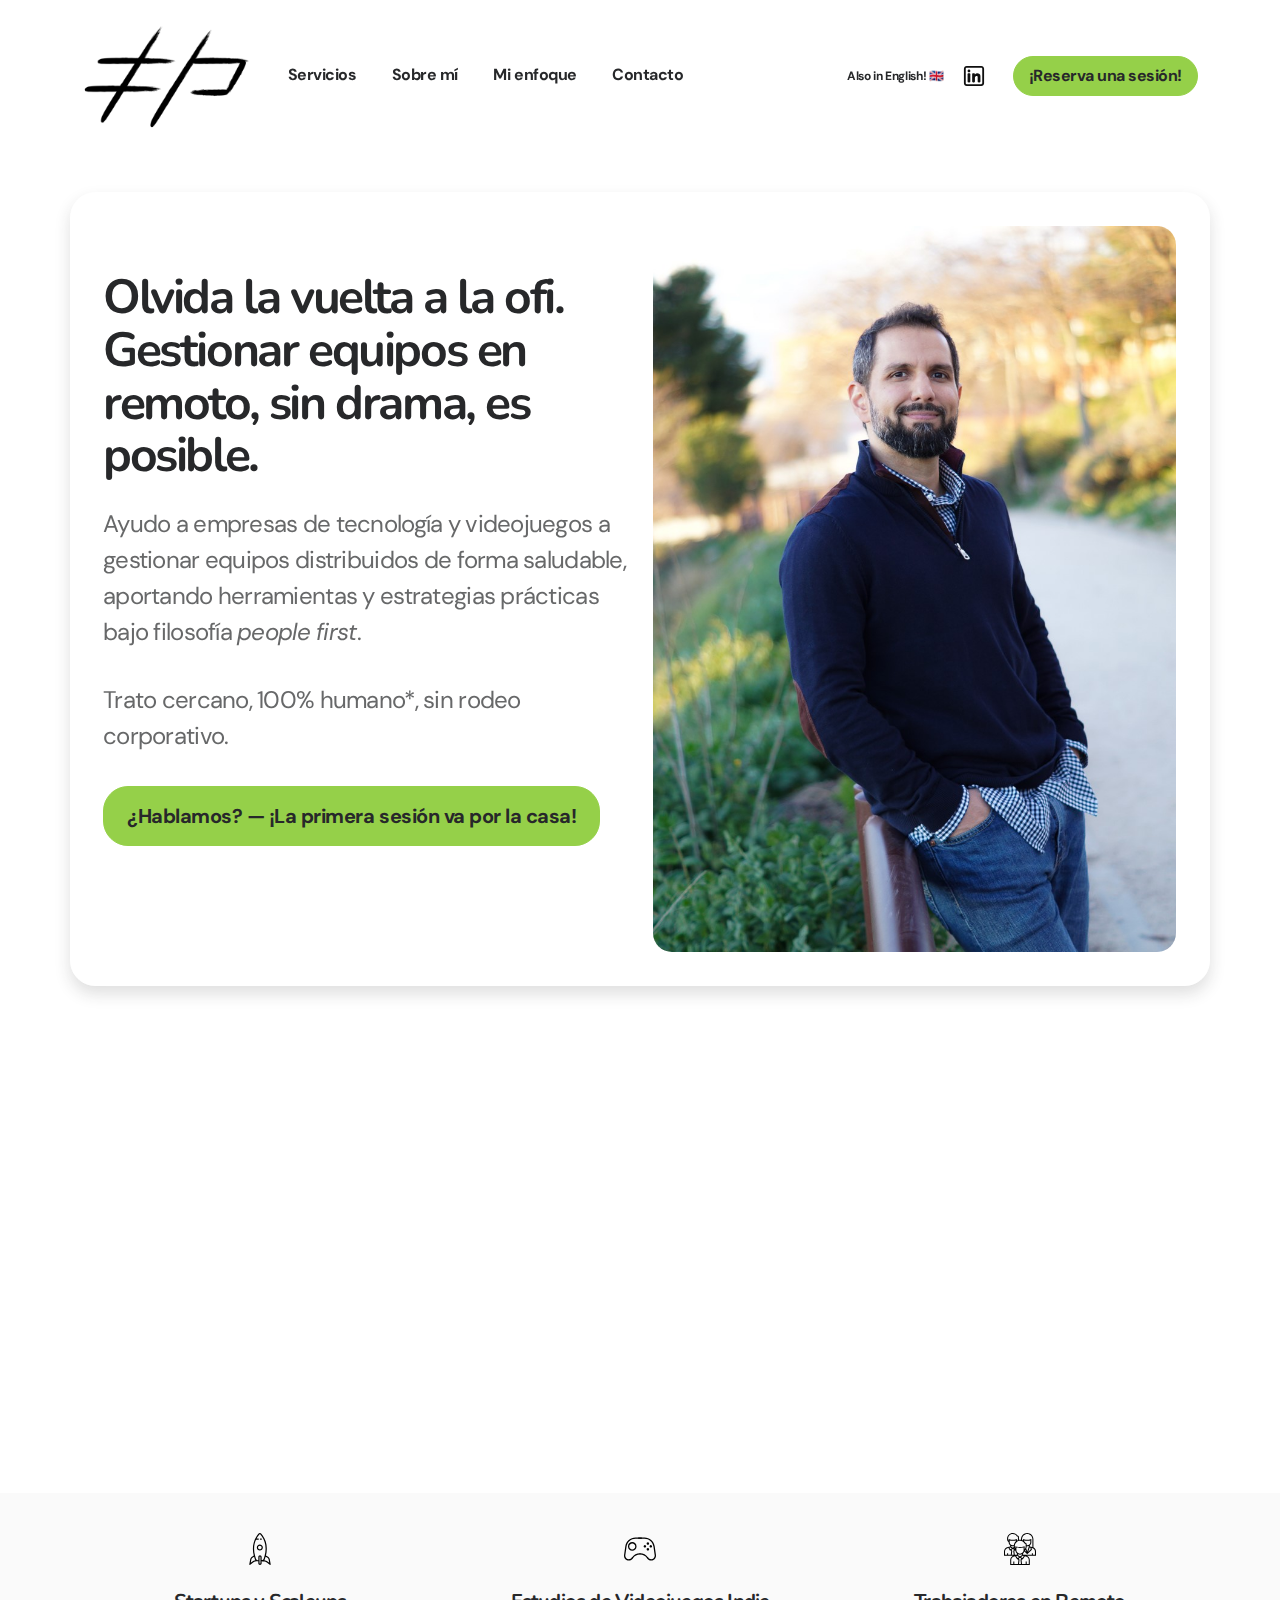
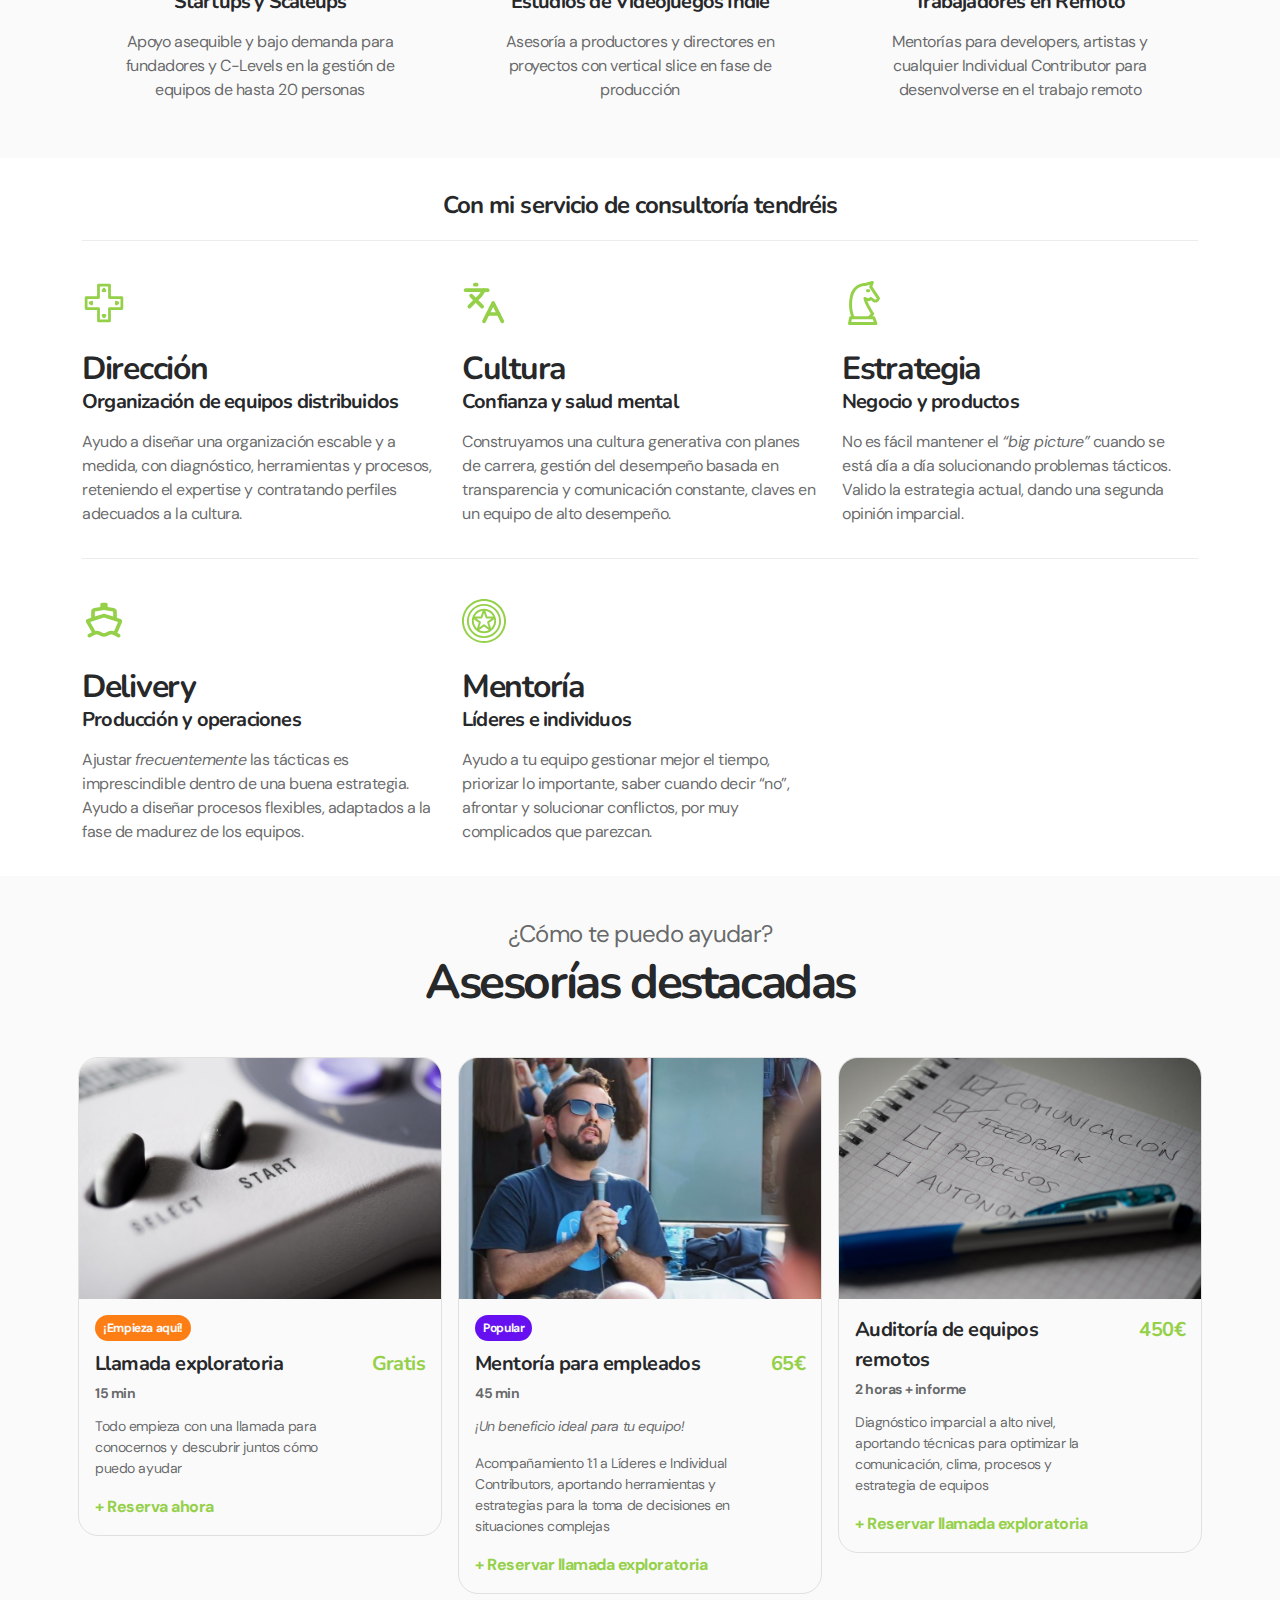
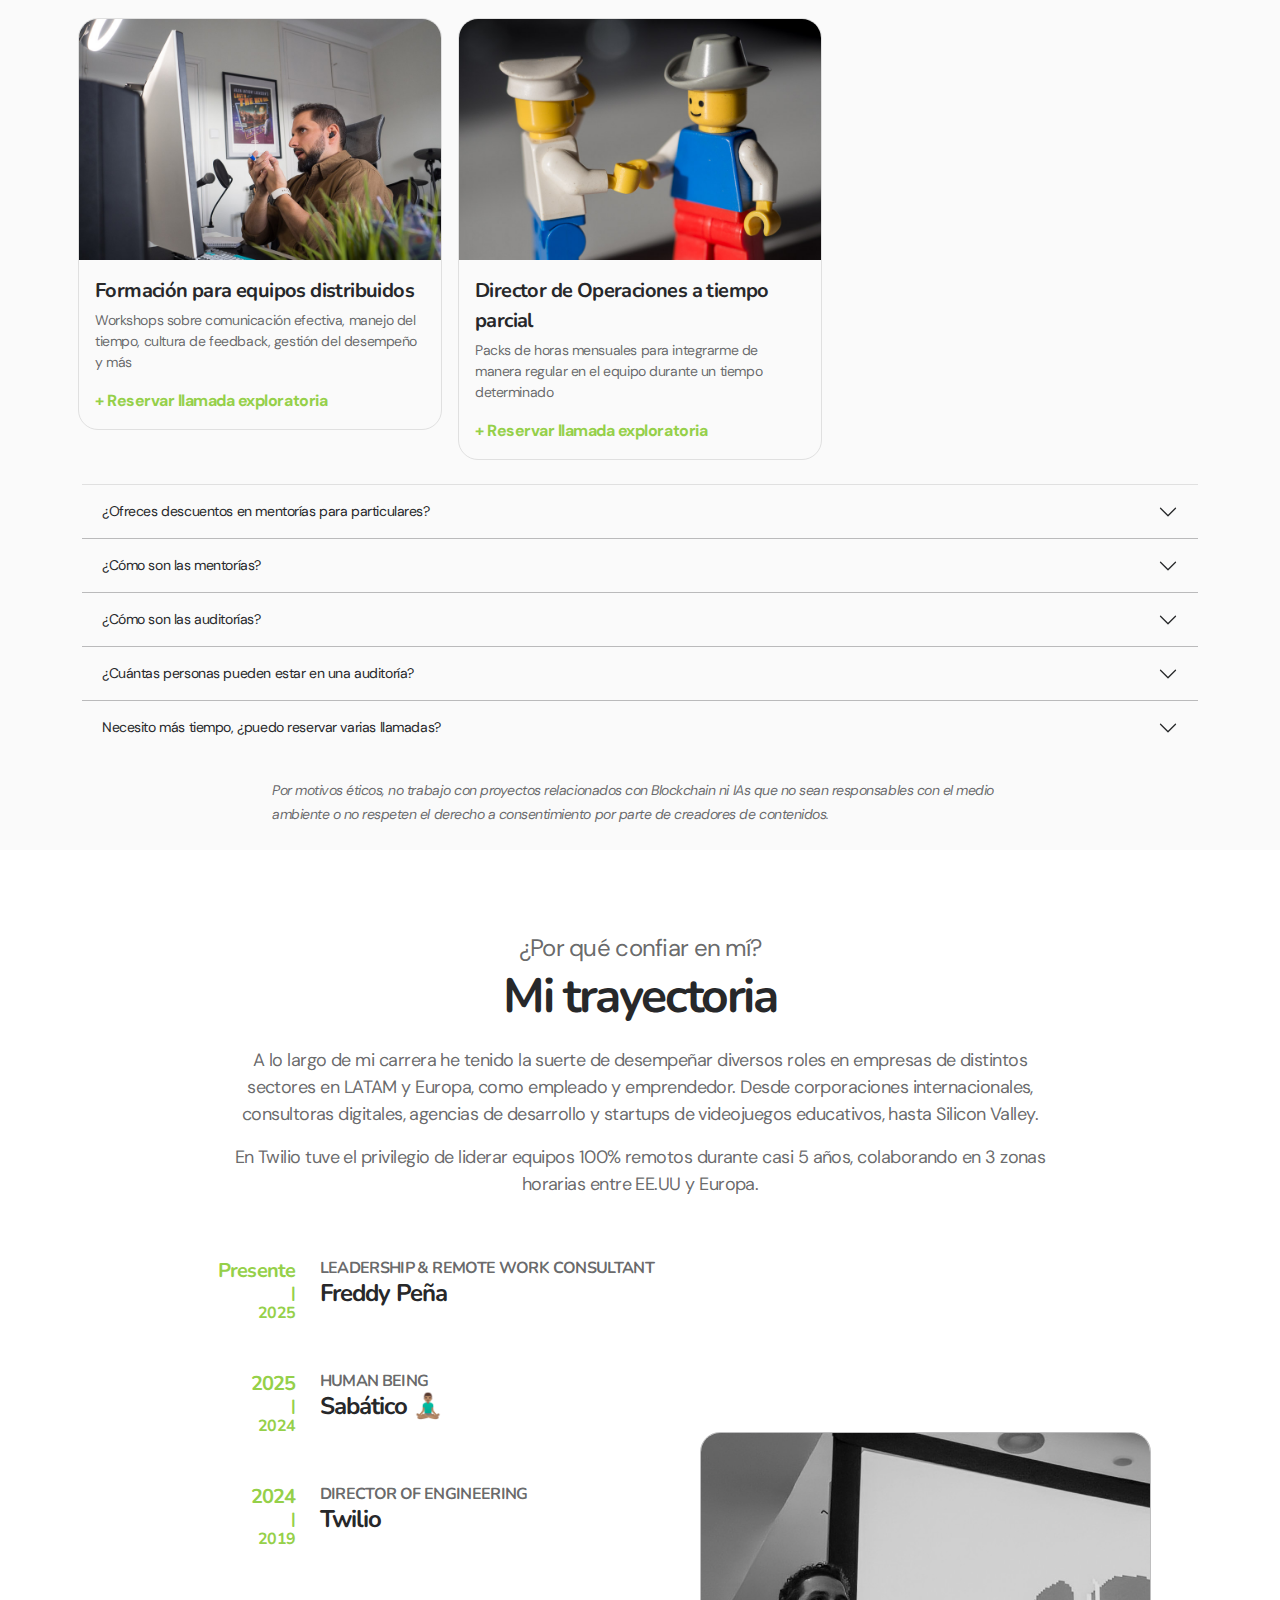
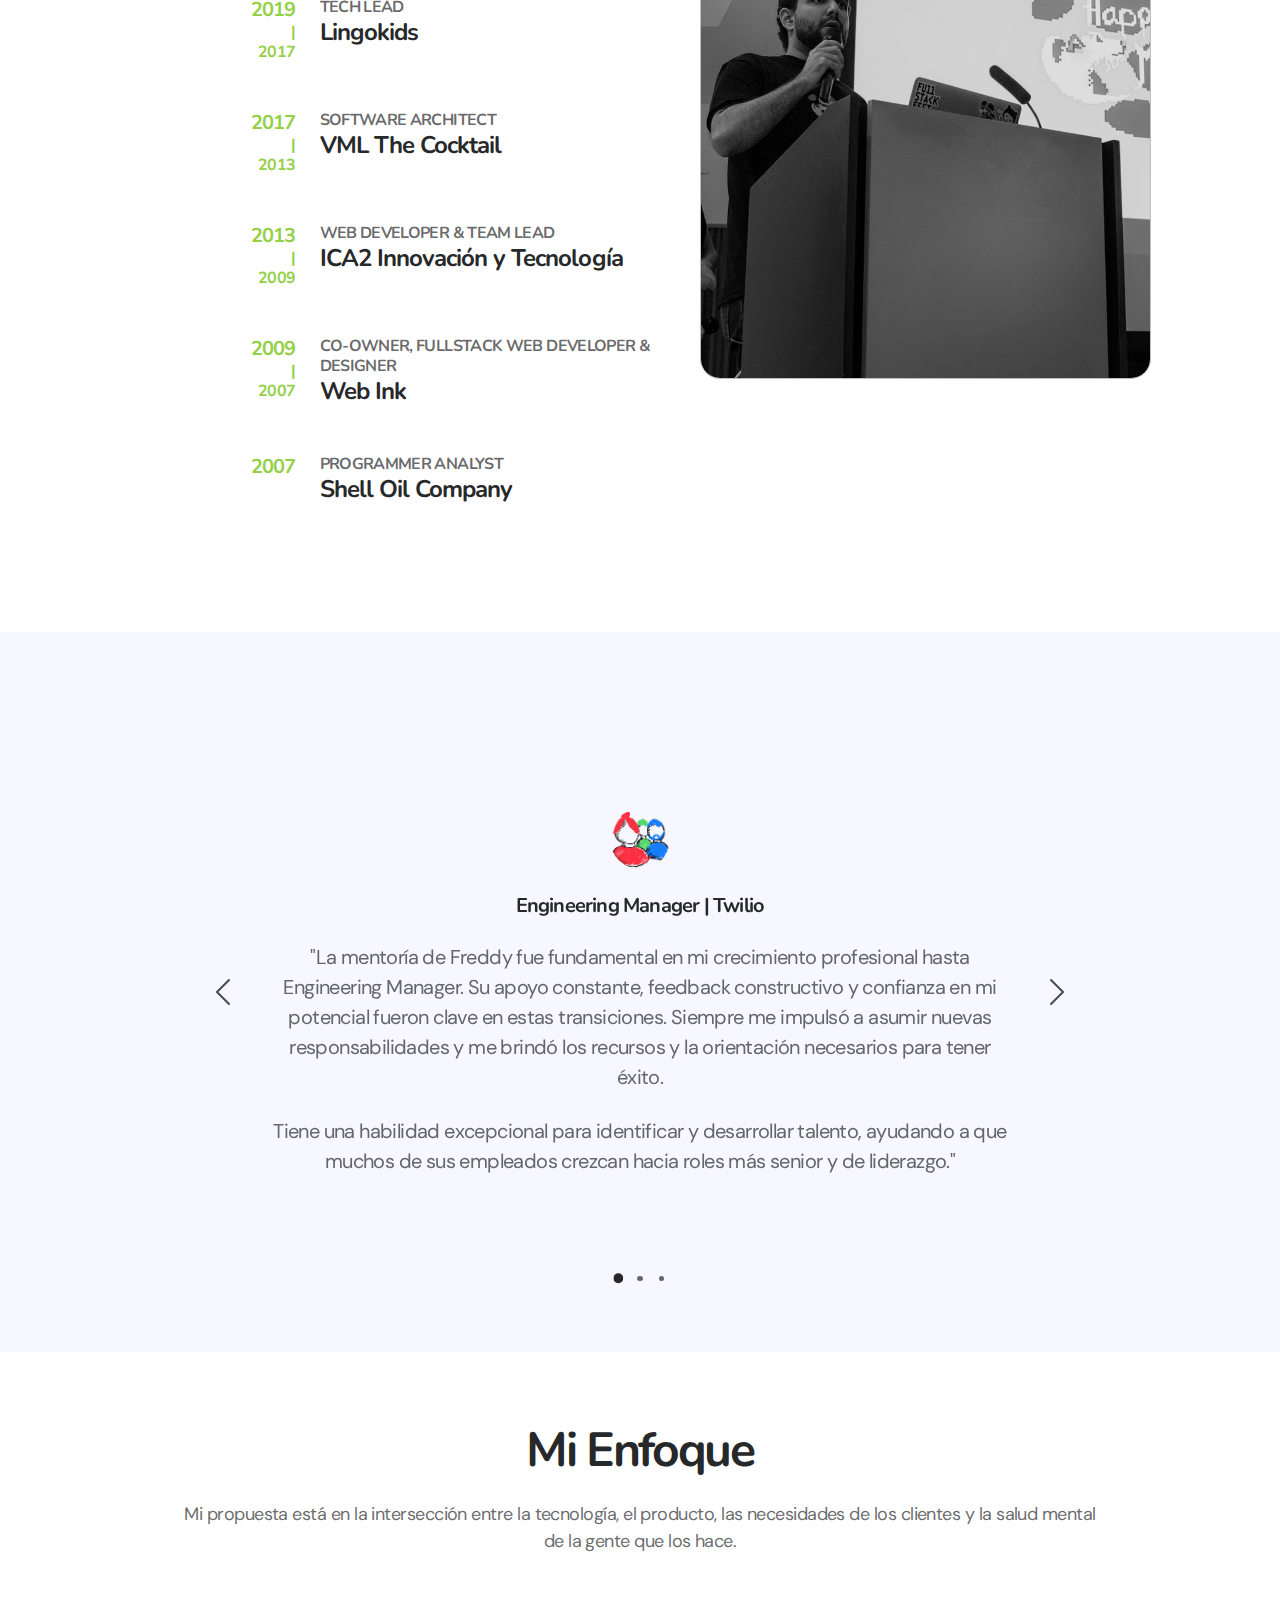
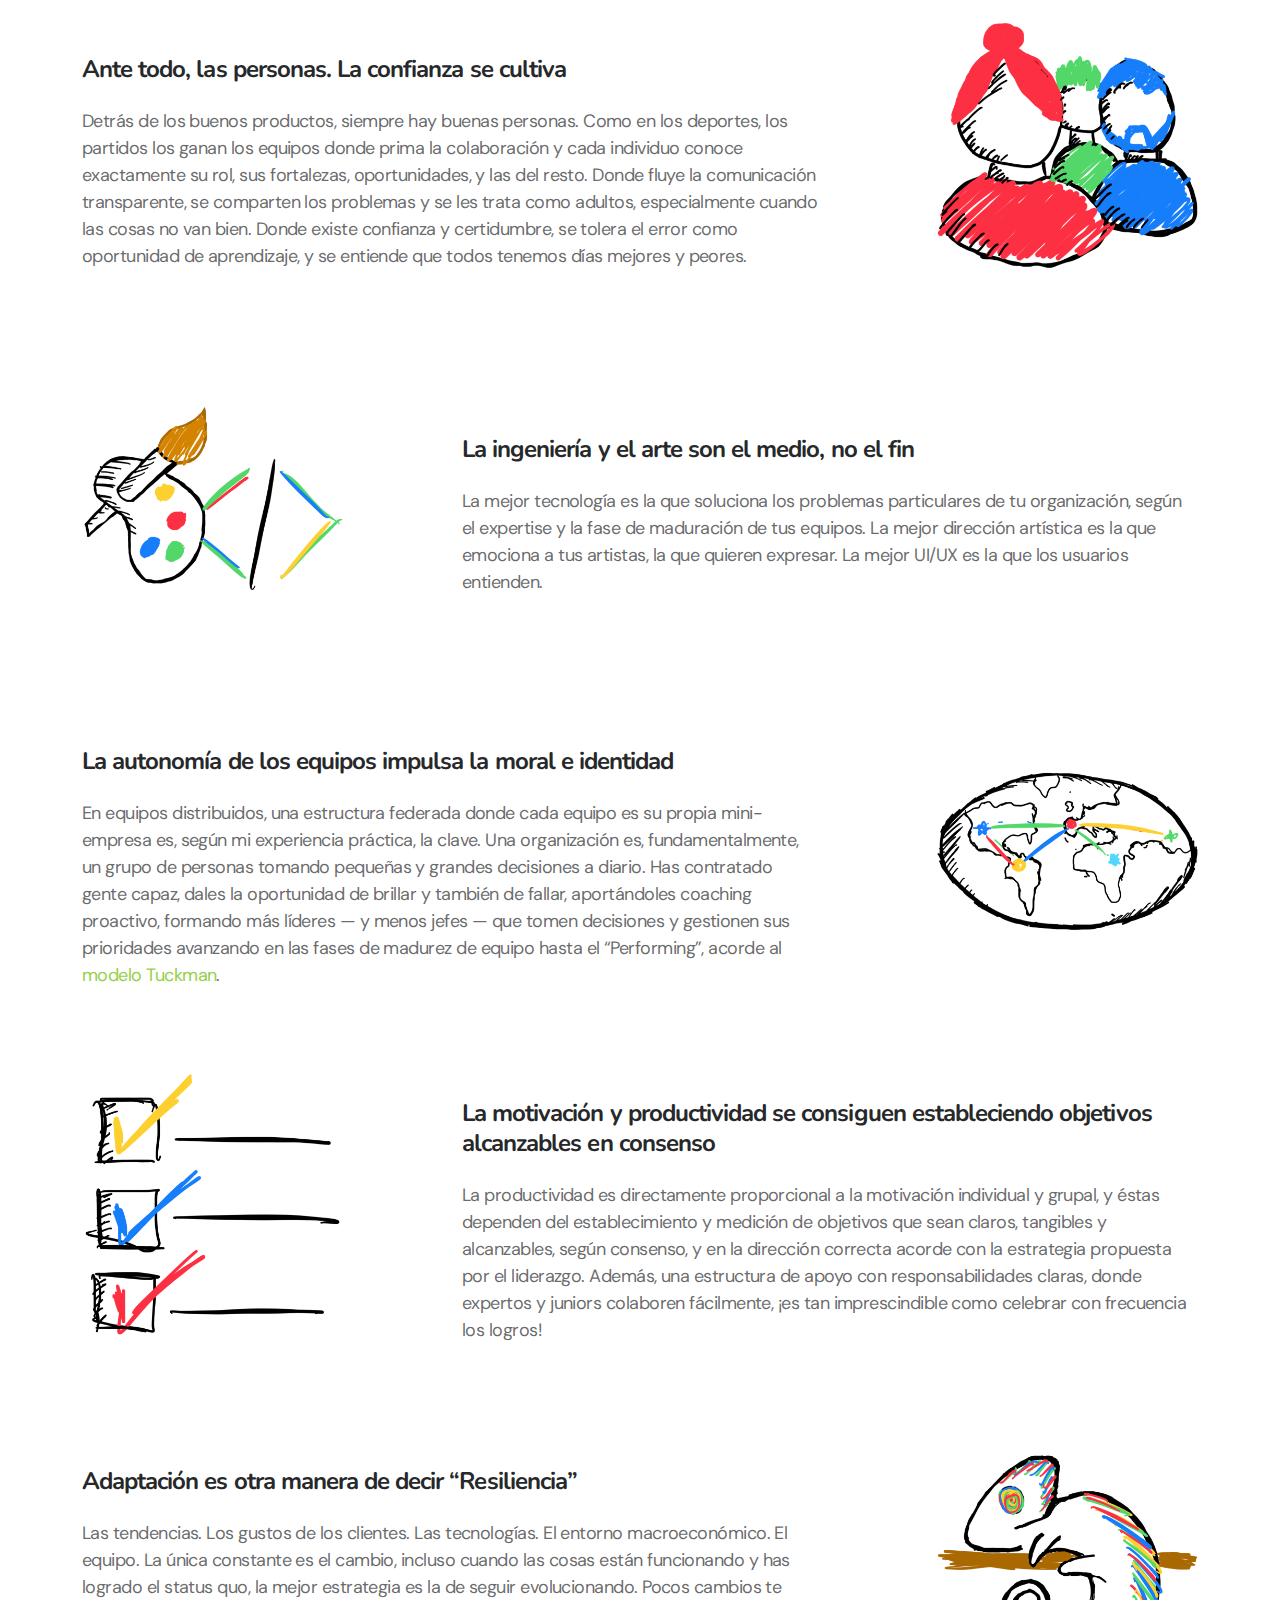
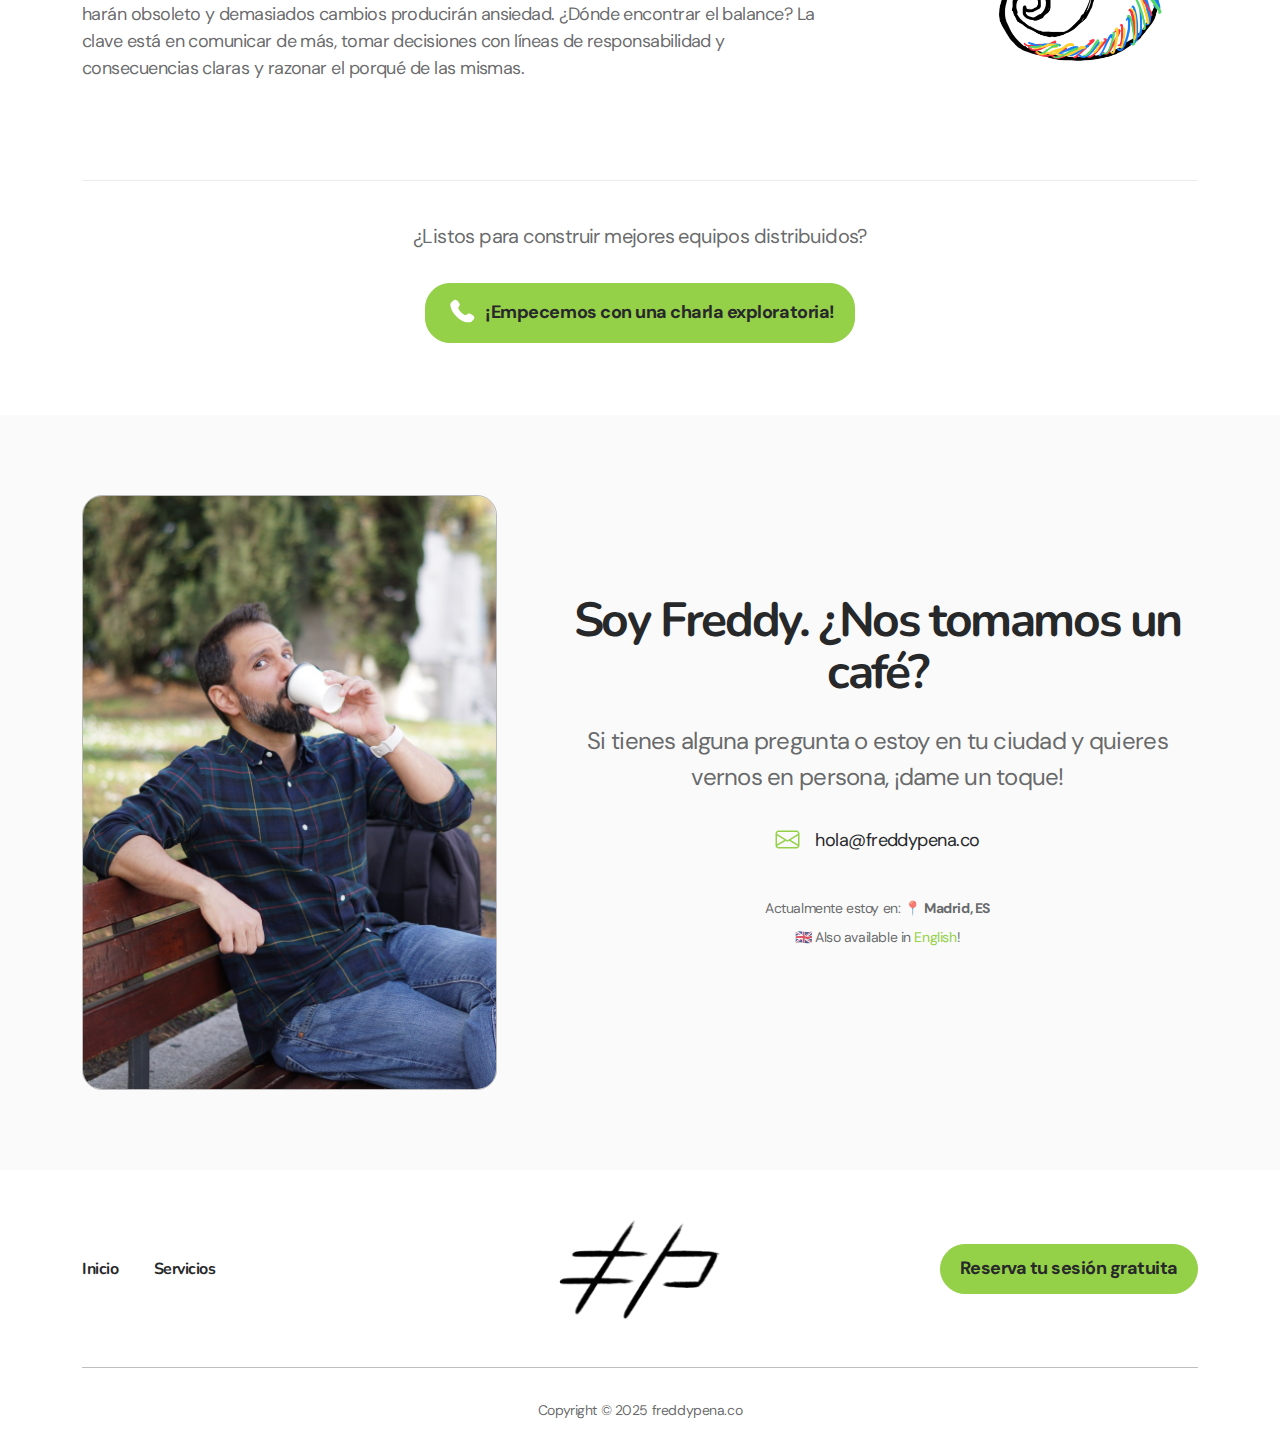
<file: es/index.html>
<!DOCTYPE html>
<html lang="es">

<head>
  <meta charset="utf-8">
  <meta name="viewport" content="width=device-width, initial-scale=1">
  
  <!-- Primary Meta Tags -->
  <title>Freddy Peña - Leadership & Remote Work Consultant</title>
  <meta name="title" content="Freddy Peña - Leadership & Remote Work Consultant" />
  <meta name="description" content="Ayudando a empresas de tecnología y videojuegos gestionar equipos en remoto que de verdad funcionan. Trato cercano, práctico, sin rodeo corporativo. ¡Reserva una llamada!">

  <link rel="icon" href="/assets/images/favicon-default.png">

  <!-- AOS 3.0.0-beta.6 plugin CSS (Animations) -->
  <link rel="stylesheet" href="https://unpkg.com/aos@next/dist/aos.css" />
  <!-- Google Fonts -->
  <link href="https://fonts.googleapis.com/css2?family=Nunito:wght@100;200;300;400;500;600;700;800;900&family=DM+Sans:wght@100;200;300;400;500;600;700;800;900&subset=latin&display=swap" rel="stylesheet">
  <!-- Bootstrap CSS -->
  <link href="/assets/css/styles.css" rel="stylesheet" />
  
  <!-- Open Graph (for Facebook, LinkedIn, WhatsApp, etc.) -->
  <meta property="og:title" content="Freddy Peña – Leadership & Remote Work Consultant">
  <meta property="og:description" content="Ayudando a empresas de tecnología y videojuegos gestionar equipos en remoto que de verdad funcionan. Trato cercano, práctico, sin rodeo corporativo. ¡Reserva una llamada!">
  <meta property="og:image" content="https://freddypena.co/assets/images/og-image.jpg">
  <meta property="og:url" content="https://freddypena.co">
  <meta property="og:type" content="website">
  <meta property="og:locale" content="es_ES">

  <!-- Twitter Cards -->
  <meta name='twitter:card' content='summary_large_image'>
  <meta name="twitter:title" content="Freddy Peña – Leadership & Remote Work Consultant">
  <meta name="twitter:description" content="Ayudando a empresas de tecnología y videojuegos gestionar equipos en remoto que de verdad funcionan. Trato cercano, práctico, sin rodeo corporativo. ¡Reserva una llamada!">
  <meta name="twitter:image" content="https://freddypena.co/assets/images/og-image.jpg">

  <link rel="canonical" href="https://freddypena.co">
</head>

<body>

  <!-- NAV -->
  <nav class="bg-bg-3 sticky-top py-4">

    <div class="d-block d-lg-none">
      <div class="container">
        <div class="row align-items-center">
          <div class="col-3" data-aos="fade-down" data-aos-delay="0">
            <a class="btn btn-width-equal-height d-lg-none rounded-circle custom-mobile-nav-btn" data-bs-toggle="offcanvas" data-bs-target="#custom-id-jbovnrpf">
              <svg width="20" height="20"
                viewBox="0 0 16 16" fill="none" xmlns="http://www.w3.org/2000/svg" class="fill-light-1">
                <path
                  d="M2.00016 5.33333H14.0002C14.177 5.33333 14.3465 5.2631 14.4716 5.13807C14.5966 5.01305 14.6668 4.84348 14.6668 4.66667C14.6668 4.48986 14.5966 4.32029 14.4716 4.19526C14.3465 4.07024 14.177 4 14.0002 4H2.00016C1.82335 4 1.65378 4.07024 1.52876 4.19526C1.40373 4.32029 1.3335 4.48986 1.3335 4.66667C1.3335 4.84348 1.40373 5.01305 1.52876 5.13807C1.65378 5.2631 1.82335 5.33333 2.00016 5.33333ZM14.0002 10.6667H2.00016C1.82335 10.6667 1.65378 10.7369 1.52876 10.8619C1.40373 10.987 1.3335 11.1565 1.3335 11.3333C1.3335 11.5101 1.40373 11.6797 1.52876 11.8047C1.65378 11.9298 1.82335 12 2.00016 12H14.0002C14.177 12 14.3465 11.9298 14.4716 11.8047C14.5966 11.6797 14.6668 11.5101 14.6668 11.3333C14.6668 11.1565 14.5966 10.987 14.4716 10.8619C14.3465 10.7369 14.177 10.6667 14.0002 10.6667ZM14.0002 7.33333H2.00016C1.82335 7.33333 1.65378 7.40357 1.52876 7.5286C1.40373 7.65362 1.3335 7.82319 1.3335 8C1.3335 8.17681 1.40373 8.34638 1.52876 8.4714C1.65378 8.59643 1.82335 8.66667 2.00016 8.66667H14.0002C14.177 8.66667 14.3465 8.59643 14.4716 8.4714C14.5966 8.34638 14.6668 8.17681 14.6668 8C14.6668 7.82319 14.5966 7.65362 14.4716 7.5286C14.3465 7.40357 14.177 7.33333 14.0002 7.33333Z">
                </path>
              </svg>
            </a>
          </div>
          <div class="col-6 text-center" data-aos="fade-down" data-aos-delay="250">
            <a href="#top"><img src="/assets/images/logo-full.png" srcset="/assets/images/logo-full.png 2x" alt="Freddy Peña Logo" class="img-fluid" data-aos="fade-down" data-aos-delay="0"></a>
          </div>
          <div class="col-3" data-aos="fade-down" data-aos-delay="500">
          </div>
        </div>
      </div>
    </div>

    <!-- Hamburger Nav -->
    <div class="offcanvas offcanvas-start bg-bg-3" id="custom-id-jbovnrpf" aria-hidden="true">
      <div class="offcanvas-header">
        <a href="#top"><img src="/assets/images/logo.png" srcset="/assets/images/logo.png 2x" alt="Freddy Peña Logo" class="img-fluid"></a>
        <a class="btn btn-sm btn-width-equal-height btn-bg-3" data-bs-dismiss="offcanvas">
          <svg width="24" height="24"
            viewBox="0 0 16 16" fill="none" xmlns="http://www.w3.org/2000/svg" class="fill-dark-2">
            <path
              d="M8.9398 8L13.1398 3.80667C13.2653 3.68113 13.3359 3.51087 13.3359 3.33333C13.3359 3.1558 13.2653 2.98554 13.1398 2.86C13.0143 2.73447 12.844 2.66394 12.6665 2.66394C12.4889 2.66394 12.3187 2.73447 12.1931 2.86L7.9998 7.06L3.80646 2.86C3.68093 2.73447 3.51066 2.66394 3.33313 2.66394C3.1556 2.66394 2.98533 2.73447 2.8598 2.86C2.73426 2.98554 2.66374 3.1558 2.66374 3.33333C2.66374 3.51087 2.73426 3.68113 2.8598 3.80667L7.0598 8L2.8598 12.1933C2.79731 12.2553 2.74771 12.329 2.71387 12.4103C2.68002 12.4915 2.6626 12.5787 2.6626 12.6667C2.6626 12.7547 2.68002 12.8418 2.71387 12.9231C2.74771 13.0043 2.79731 13.078 2.8598 13.14C2.92177 13.2025 2.99551 13.2521 3.07675 13.2859C3.15798 13.3198 3.24512 13.3372 3.33313 13.3372C3.42114 13.3372 3.50827 13.3198 3.58951 13.2859C3.67075 13.2521 3.74449 13.2025 3.80646 13.14L7.9998 8.94L12.1931 13.14C12.2551 13.2025 12.3288 13.2521 12.4101 13.2859C12.4913 13.3198 12.5785 13.3372 12.6665 13.3372C12.7545 13.3372 12.8416 13.3198 12.9228 13.2859C13.0041 13.2521 13.0778 13.2025 13.1398 13.14C13.2023 13.078 13.2519 13.0043 13.2857 12.9231C13.3196 12.8418 13.337 12.7547 13.337 12.6667C13.337 12.5787 13.3196 12.4915 13.2857 12.4103C13.2519 12.329 13.2023 12.2553 13.1398 12.1933L8.9398 8Z">
            </path>
          </svg>
        </a>
      </div>
      <div class="offcanvas-body">
        <div>
          <a href="#top" class="fw-bold text-dark-1 py-2 d-inline-block">Inicio</a>
        </div>
        <div>
          <a href="#services" class="fw-bold text-dark-1 py-2 d-inline-block">Servicios</a>
        </div>
        <div>
          <a href="#work" class="fw-bold text-dark-1 py-2 d-inline-block">Sobre mí</a>
        </div>
        <div>
          <a href="#approach" class="fw-bold text-dark-1 py-2 d-inline-block">Mi enfoque</a>
        </div>
        <div>
          <a href="#contact" class="fw-bold text-dark-1 py-2 d-inline-block">Contacto</a>
        </div>
        <div>
          <a href="/en" class="fw-bold text-dark-1 py-2 mt-6 d-inline-block fs-5">🇬🇧 In English? No prob!</a>
        </div>
        <div>
          <a href="https://www.linkedin.com/in/freddypena/" class="text-action-1 py-2 d-inline-block" target="_blank">
            <svg width="22px" height="22px"
              viewBox="0 0 24 24" fill="none" xmlns="http://www.w3.org/2000/svg" class="fill-dark-1">
              <g id="SVGRepo_bgCarrier" stroke-width="0"></g>
              <g id="SVGRepo_tracerCarrier" stroke-linecap="round" stroke-linejoin="round"></g>
              <g id="SVGRepo_iconCarrier">
                <path
                  d="M6.5 8C7.32843 8 8 7.32843 8 6.5C8 5.67157 7.32843 5 6.5 5C5.67157 5 5 5.67157 5 6.5C5 7.32843 5.67157 8 6.5 8Z"
                  fill="#0F0F0F"></path>
                <path
                  d="M5 10C5 9.44772 5.44772 9 6 9H7C7.55228 9 8 9.44771 8 10V18C8 18.5523 7.55228 19 7 19H6C5.44772 19 5 18.5523 5 18V10Z"
                  fill="#0F0F0F"></path>
                <path
                  d="M11 19H12C12.5523 19 13 18.5523 13 18V13.5C13 12 16 11 16 13V18.0004C16 18.5527 16.4477 19 17 19H18C18.5523 19 19 18.5523 19 18V12C19 10 17.5 9 15.5 9C13.5 9 13 10.5 13 10.5V10C13 9.44771 12.5523 9 12 9H11C10.4477 9 10 9.44772 10 10V18C10 18.5523 10.4477 19 11 19Z"
                  fill="#0F0F0F"></path>
                <path fill-rule="evenodd" clip-rule="evenodd"
                  d="M20 1C21.6569 1 23 2.34315 23 4V20C23 21.6569 21.6569 23 20 23H4C2.34315 23 1 21.6569 1 20V4C1 2.34315 2.34315 1 4 1H20ZM20 3C20.5523 3 21 3.44772 21 4V20C21 20.5523 20.5523 21 20 21H4C3.44772 21 3 20.5523 3 20V4C3 3.44772 3.44772 3 4 3H20Z"
                  fill="#0F0F0F"></path>
              </g>
            </svg>
          </a>
        </div>
        <div>
          <a href="#services" class="btn btn-action-1 btn-sm rounded-2 py-2 my-2 d-inline-block">¡Reserva una sesión!</a>
        </div>
      </div>
    </div>

    <!-- Desktop Navbar -->
    <div class="d-none d-lg-block">
      <div class="container">
        <div class="row justify-content-between align-items-center">
          <div class="col-7">
            <a href="#top">
              <img class="img-fluid me-4 d-none d-xxl-inline" src="/assets/images/logo-full.png" srcset="/assets/images/logo-full.png 2x" alt="Freddy Peña Logo" data-aos="fade-down" data-aos-delay="0">
              <img class="img-fluid me-4 d-xxl-none" src="/assets/images/logo.png" srcset="/assets/images/logo.png 2x" alt="Freddy Peña Logo" data-aos="fade-down" data-aos-delay="0">
            </a>
            <a href="#services" class="fw-bold mx-3 mx-xl-4 text-dark-1" data-aos="fade-down" data-aos-delay="250">Servicios</a>
            <a href="#work" class="fw-bold mx-3 mx-xl-4 text-dark-1" data-aos="fade-down" data-aos-delay="250">Sobre mí</a>
            <a href="#approach" class="fw-bold mx-3 mx-xl-4 text-dark-1" data-aos="fade-down" data-aos-delay="250">Mi enfoque</a>
            <a href="#contact" class="fw-bold mx-3 mx-xl-4 text-dark-1" data-aos="fade-down" data-aos-delay="250">Contacto</a>
          </div>
          <div class="text-end col-5" data-aos="fade-down" data-aos-delay="600">
            <a href="/en" class="fw-bold mx-3 mx-xl-4 text-dark-1 fs-6" data-aos="fade-down" data-aos-delay="250">Also in English! 🇬🇧</a>
            <a href="https://www.linkedin.com/in/freddypena/" class="text-action-1" target="_blank">
              <svg width="22px" height="22px" viewBox="0 0 24 24" fill="none" xmlns="http://www.w3.org/2000/svg"
                class="fill-dark-1">
                <g id="SVGRepo_bgCarrier" stroke-width="0"></g>
                <g id="SVGRepo_tracerCarrier" stroke-linecap="round" stroke-linejoin="round"></g>
                <g id="SVGRepo_iconCarrier">
                  <path
                    d="M6.5 8C7.32843 8 8 7.32843 8 6.5C8 5.67157 7.32843 5 6.5 5C5.67157 5 5 5.67157 5 6.5C5 7.32843 5.67157 8 6.5 8Z"
                    fill="#0F0F0F"></path>
                  <path
                    d="M5 10C5 9.44772 5.44772 9 6 9H7C7.55228 9 8 9.44771 8 10V18C8 18.5523 7.55228 19 7 19H6C5.44772 19 5 18.5523 5 18V10Z"
                    fill="#0F0F0F"></path>
                  <path
                    d="M11 19H12C12.5523 19 13 18.5523 13 18V13.5C13 12 16 11 16 13V18.0004C16 18.5527 16.4477 19 17 19H18C18.5523 19 19 18.5523 19 18V12C19 10 17.5 9 15.5 9C13.5 9 13 10.5 13 10.5V10C13 9.44771 12.5523 9 12 9H11C10.4477 9 10 9.44772 10 10V18C10 18.5523 10.4477 19 11 19Z"
                    fill="#0F0F0F"></path>
                  <path fill-rule="evenodd" clip-rule="evenodd"
                    d="M20 1C21.6569 1 23 2.34315 23 4V20C23 21.6569 21.6569 23 20 23H4C2.34315 23 1 21.6569 1 20V4C1 2.34315 2.34315 1 4 1H20ZM20 3C20.5523 3 21 3.44772 21 4V20C21 20.5523 20.5523 21 20 21H4C3.44772 21 3 20.5523 3 20V4C3 3.44772 3.44772 3 4 3H20Z"
                    fill="#0F0F0F"></path>
                </g>
              </svg>
            </a>
            <a href="#services" class="btn btn-action-1 btn-sm rounded-2 ms-6" data-aos="fade-down" data-aos-delay="650">¡Reserva una sesión!</a>
          </div>
        </div>
      </div>
    </div>
  </nav>

  
  <!-- Hero -->
  <header id="top" class="border border-0 py-10 mb-lg-18">
    <div class="container shadow border bg-bg-3 border-light-1 rounded-2 p-8">
      <div class="row align-items-center align-items-md-center flex-md-row flex-column-reverse">
        <div class="col-lg-6 my-8">
          <h1 class="mb-6 display-5" data-aos="fade-down" data-aos-delay="0">Olvida la vuelta a la ofi. Gestionar equipos en remoto, sin drama, es posible.</h1>
          <p class="mb-8 fs-1" data-aos="fade-down" data-aos-delay="250">Ayudo a empresas de tecnología y videojuegos a gestionar equipos distribuidos de forma saludable, aportando herramientas y estrategias prácticas bajo filosofía <i>people first</i>.</p>
          <p class="mb-8 fs-1" data-aos="fade-down" data-aos-delay="400">Trato cercano, 100% humano*, sin rodeo corporativo.</p>
          <a href="#services" class="btn btn-action-1 mb-6 btn-lg" data-aos="fade-down" data-aos-delay="750">¿Hablamos? — ¡La primera sesión va por la casa!</a>
          <p class="fs-5" data-aos="fade-down" data-aos-delay="1000">* sorry, ChatGPT</p>
        </div>
        <div class="col-lg-6">
          <img src="/assets/images/cover.jpg" srcset="/assets/images/cover.jpg 2x" class="w-100 border border-light-1 rounded-1"
            data-aos="fade-up" data-aos-delay="0">
        </div>
      </div>
    </div>
  </header>


  <!-- Fold -->
  <section class="text-center text-lg-start bg-bg-3 mb-8">
    <div class="container">
      <div class="mb-8 row align-items-center justify-content-center justify-content-lg-between flex-lg-row-reverse">
        <div class="col-lg-6 col-xl-6 mb-6">
          <h2 class="display-6 mb-6" data-aos="fade-down" data-aos-delay="0">Mi misión es facilitar el trabajo remoto para ampliar los horizontes entre empresas y personas</h2>
          <p class="mb-6 fs-4 text-start" data-aos="fade-down" data-aos-delay="0">Encontrar y retener talento más allá de los límites de una ciudad es indispensable en la empresa moderna. Ofrezco <b>apoyo asequible y a medida</b>, con la metodología que he puesto en práctica, basada en mis 5 pilares para equipos distribuidos de alto desempeño.</p>
        </div>
        <div class="col-lg-5 mb-6 col-md-10">
          <img src="/assets/images/fold.jpg" srcset="/assets/images/fold.jpg 2x"             class="img-fluid w-100 border rounded-1 border-light-1" data-aos="fade-down" data-aos-delay="0">
        </div>
      </div>
    </div>
  </section>

  <section class="text-center text-lg-start bg-background4 mb-8">
    <div class="container">
      <div class="row justify-content-center text-center">
        <div class="col-sm-8 col-md-4 d-flex">
          <div class="w-100 p-10">
            <svg fill="#000000" height="32px" width="32px" version="1.1" id="Layer_1" xmlns="http://www.w3.org/2000/svg" xmlns:xlink="http://www.w3.org/1999/xlink" viewBox="0 0 425.2 425.2" xml:space="preserve" class="mb-6">
              <g id="SVGRepo_bgCarrier" stroke-width="0">
              </g>
              <g id="SVGRepo_tracerCarrier" stroke-linecap="round" stroke-linejoin="round">
              </g>
              <g id="SVGRepo_iconCarrier">
                <g>
                  <g>
                    <g>
                      <path d="M218.407,88.8h12c4.4,0,8-3.6,8-8c0-4.4-3.6-8-8-8h-12c-4.4,0-8,3.6-8,8C210.407,85.2,214.007,88.8,218.407,88.8z">
                      </path>
                      <path d="M210.407,152.8c-22,0-40,18-40,40s18,40,40,40s40-18,40-40S232.407,152.8,210.407,152.8z M210.407,216.8 c-13.2,0-24-10.8-24-24s10.8-24,24-24s24,10.8,24,24S223.607,216.8,210.407,216.8z">
                      </path>
                      <path d="M354.807,415.6l-12-65.6c-3.2-17.2-13.6-31.2-28.4-39.2l-22.8-12.4c7.2-27.2,11.2-55.6,11.2-84v-10.8 c0-60.8-18.8-118.8-54.4-168.8l-18-24.8c-4.4-6.4-11.6-10-19.6-10c-7.6,0-14.8,3.6-19.6,10l-18,24.8 c-35.2,49.2-54.8,109.2-54.8,169.2v10.8c0,28.8,4,57.6,11.6,85.6l-19.2,10.4c-14.8,8-25.2,22-28.4,39.2l-12,65.2 c-0.4,3.2,0.8,6.8,4,8.4c1.2,0.8,2.8,1.2,4,1.2c2,0,3.6-0.8,5.2-2l33.6-28.8c12.8-11.2,29.6-17.2,46.8-17.2h14.4 c0.4,0,0.8,0,1.2,0c0.8,0,2,0,2.8,0h8v26c0,12,10,22,22,22s22-10,22-22v-26.4h4h0.4c1.2,0.4,2.4,0.8,3.6,0.8h18.8 c17.2,0,34,6,46.8,17.2l33.6,28.8c1.6,1.2,3.2,2,5.2,2c1.2,0,2.8-0.4,4-1.2C353.607,422.4,355.207,419.2,354.807,415.6z M106.807,382l-16.4,14.4l7.6-43.2c2.4-12.4,9.6-22.4,20.4-28l16-8.8l9.6,32c1.6,5.2,4,9.6,7.2,13.6 C134.807,364.4,119.207,371.2,106.807,382z M218.407,402.8c0,3.2-2.8,6-6,6s-6-2.8-6-6v-84c0-3.2,2.8-6,6-6s6,2.8,6,6V402.8z M238.407,360.4h-4v-41.6c0-12-10-22-22-22s-22,10-22,22v42h-8c-10.8,0-20-7.2-23.2-17.2l-12-40.4c-8.4-28.8-12.8-58.4-12.8-88.4 V204c0-39.6,8.8-79.2,25.6-115.2h30.4c4.4,0,8-3.6,8-8c0-4.4-3.6-8-8-8h-22c5.2-10,11.2-19.2,18-28.4l18-24.8 c1.6-2,4-3.2,6.4-3.2c2.8,0,4.8,1.2,6.4,3.2l18,24.8c33.6,46.8,51.2,102,51.2,159.2v10.8c0,30-4.4,60-12.8,88.4l-12,40.4 C258.407,353.6,249.207,360.4,238.407,360.4z M318.407,382.4c-13.6-11.6-30.8-18.8-48.8-20.8c3.2-4,5.6-8.4,7.2-13.6l10-33.6 l19.6,10.8c10.4,5.6,18,16,20.4,28l8,43.2L318.407,382.4z">
                      </path>
                    </g>
                  </g>
                </g>
              </g>
            </svg>
            <h5>Startups y Scaleups</h5>
            <p class="my-4">Apoyo asequible y bajo demanda para fundadores y C-Levels en la gestión de equipos de hasta 20 personas</p>
          </div>
        </div>
        <div class="col-sm-8 col-md-4 d-flex">
          <div class="w-100 p-10">
            <svg class="mb-6" fill="#000000" width="32px" height="32px" viewBox="0 0 1024 1024" xmlns="http://www.w3.org/2000/svg"><g id="SVGRepo_bgCarrier" stroke-width="0"></g><g id="SVGRepo_tracerCarrier" stroke-linecap="round" stroke-linejoin="round"></g><g id="SVGRepo_iconCarrier"><path d="M798.071 357.531c-16.527 24.259-51.62 24.259-68.147 0-9.185-13.476-9.185-32.01 0-45.486 16.527-24.259 51.62-24.259 68.147 0 9.185 13.476 9.185 32.01 0 45.486zm93.628 92.093c-16.527 24.259-51.62 24.259-68.147 0-9.185-13.476-9.185-32.01 0-45.486 16.527-24.259 51.62-24.259 68.147 0 9.185 13.476 9.185 32.01 0 45.486zm-189.305 0c-16.527 24.259-51.62 24.259-68.147 0-9.185-13.476-9.185-32.01 0-45.486 16.527-24.259 51.62-24.259 68.147 0 9.185 13.476 9.185 32.01 0 45.486zm95.677 95.164c-16.527 24.259-51.62 24.259-68.147 0-9.185-13.476-9.185-32.01 0-45.486 16.527-24.259 51.62-24.259 68.147 0 9.185 13.476 9.185 32.01 0 45.486zM360.192 428.417c0-53.017-42.983-96-96-96s-96 42.983-96 96 42.983 96 96 96 96-42.983 96-96zm40.96 0c0 75.638-61.322 136.96-136.96 136.96s-136.96-61.322-136.96-136.96 61.322-136.96 136.96-136.96 136.96 61.322 136.96 136.96z"></path><path d="M983.038 727.533c-.352 61.995-50.737 112.151-112.843 112.151-39.998 0-76.347-20.949-96.661-54.546-5.852-9.679-18.443-12.782-28.122-6.929s-12.782 18.443-6.929 28.122c27.659 45.746 77.229 74.314 131.712 74.314 84.943 0 153.805-68.844 153.805-153.764l-1.254-19.506-40.634-281.277c-23.484-162.304-162.639-282.733-326.691-282.733H467.343c-11.311 0-20.48 9.169-20.48 20.48s9.169 20.48 20.48 20.48h188.078c143.699 0 265.584 105.483 286.153 247.638l40.355 278.923 1.109 16.649z"></path><path d="M511.904 687.705c90.526 0 173.645 43.889 225.067 116.315 6.548 9.223 19.333 11.391 28.555 4.843s11.391-19.333 4.843-28.555c-59.025-83.133-154.528-133.562-258.465-133.562-11.311 0-20.48 9.169-20.48 20.48s9.169 20.48 20.48 20.48zM42.071 710.884l40.355-278.923c20.569-142.154 142.454-247.638 286.153-247.638h188.078c11.311 0 20.48-9.169 20.48-20.48s-9.169-20.48-20.48-20.48H368.579c-164.052 0-303.207 120.429-326.691 282.733L1.419 705.802.045 725.519C0 811.8 68.862 880.644 153.805 880.644c54.483 0 104.053-28.568 131.712-74.314 5.852-9.679 2.75-22.27-6.929-28.122s-22.27-2.75-28.122 6.929c-20.314 33.598-56.663 54.546-96.661 54.546-62.105 0-112.491-50.155-112.843-112.151l1.109-16.649z"></path><path d="M512.096 646.745c-103.937 0-199.44 50.429-258.465 133.562-6.548 9.223-4.38 22.007 4.843 28.555s22.007 4.38 28.555-4.843c51.423-72.425 134.541-116.315 225.067-116.315 11.311 0 20.48-9.169 20.48-20.48s-9.169-20.48-20.48-20.48z"></path></g></svg>
            <h5>Estudios de Videojuegos Indie</h5>
            <p class="my-4">Asesoría a productores y directores en proyectos con vertical slice en fase de producción</p>
          </div>
        </div>
        <div class="col-sm-8 col-md-4 d-flex">
          <div class="w-100 p-10">
            <svg fill="#000000" height="32px" width="32px" version="1.1" id="Layer_1" xmlns="http://www.w3.org/2000/svg" xmlns:xlink="http://www.w3.org/1999/xlink" viewBox="0 0 496 496" xml:space="preserve" class="mb-6">
              <g id="SVGRepo_bgCarrier" stroke-width="0">
              </g>
              <g id="SVGRepo_tracerCarrier" stroke-linecap="round" stroke-linejoin="round">
              </g>
              <g id="SVGRepo_iconCarrier">
                <g>
                  <g>
                    <path d="M496,286.216c0-28.064-15.984-52.624-40-64.48V96c0-52.936-43.064-96-96-96c-52.936,0-96,43.064-96,96v9.456 c-10.12-1.728-20.64-1.912-31.216-0.272c-0.568,0.088-1.128,0.24-1.696,0.336C231.64,102.384,232,99.216,232,96V64 c0-12.656-9.84-23.056-22.28-23.936C193.544,15.232,165.712,0,136,0C87.48,0,48,39.48,48,88v8c0,18.28,9.128,35.352,24,45.768 v0.456c0,20.16,9.392,38.144,24,49.88v17.128L60.168,215.2C25.304,221,0,250.872,0,286.216V352h141.504 C114.264,362.696,96,388.848,96,418.912V496h304v-77.088c0-30.064-18.264-56.216-45.504-66.912H496V286.216z M280,96 c0-44.112,35.888-80,80-80s80,35.888,80,80v120.08c-1.384-0.312-2.752-0.648-4.168-0.888L400,209.224v-17.128 c14.608-11.744,24-29.72,24-49.88l-0.056-50.688L412.6,96.752C412.44,96.832,396.456,104,360,104s-52.44-7.168-52.536-7.208 L296,91.296v25.656c-5.08-2.936-10.456-5.344-16-7.312V96z M331.344,152.496c-5.2-9.128-11.784-17.12-19.344-23.896v-13.64 c9.512,2.392,25.2,5.04,48,5.04s38.488-2.648,48-5.04v27.256c0,26.472-21.528,48-48,48c-2.68,0-5.344-0.296-8-0.752V177.68 C352,165.24,343.112,154.848,331.344,152.496z M345.04,241.824C349.488,231.192,352,219.736,352,208v-2.36 c2.656,0.336,5.328,0.584,8,0.584c8.488,0,16.584-1.696,24-4.712v13.2l-24,72L345.04,241.824z M345.696,294.392l-21.912-21.912 c3.944-3.664,7.44-7.704,10.616-11.984L345.696,294.392z M397.432,225.008l12.64,2.104l5.24,26.256l-41.008,41.016 L397.432,225.008z M235.216,120.992c34.488-5.344,68.192,11.832,83.968,42.648l2.24,4.36h4.888c5.344,0,9.688,4.344,9.688,9.68 V208c0,16.512-5.824,32.448-16.008,45.136l-0.04-49.08l-11.056,4.568C308.72,208.704,290.552,216,248,216 s-60.72-7.296-60.848-7.352L176,203.872v30.696c-6.472-13.448-9.184-28.576-7.48-43.808 C172.44,155.688,200.488,126.352,235.216,120.992z M158.632,234.528c1.808,4.672,3.904,9.232,6.432,13.584l-14.112-8.472 L158.632,234.528z M136.28,230.2L112,212v-10.496c7.416,3.016,15.512,4.712,24,4.712c5.536,0,10.96-0.792,16.248-2.2 c0.216,4.864,0.736,9.688,1.672,14.424L136.28,230.2z M168.904,269.064l7.84,4.704c2.36,17.296,10.864,32.616,23.256,43.744V336 h-32.936l-6.76-54.04L168.904,269.064z M206.024,352.672l27.992,22.392l-23.592,14.16l-21.704-32.56L206.024,352.672z M216,340.152V328.4c9.656,4.816,20.496,7.6,32,7.6c11.504,0,22.344-2.776,32-7.6v11.752l-32,25.6L216,340.152z M289.976,352.664 l17.304,3.992l-21.704,32.56l-23.592-14.16L289.976,352.664z M248,320c-30.872,0-56-25.128-56-56v-37.328 c10.456,2.44,28.616,5.328,56,5.328c27.384,0,45.544-2.888,56-5.328V264C304,294.872,278.872,320,248,320z M72,91.296v28.584 c-5.088-6.808-8-15.16-8-23.88v-8c0-39.704,32.296-72,72-72c25.552,0,49.424,13.8,62.288,36.008L200.6,56h7.4c4.416,0,8,3.584,8,8 v32c0,5.016-1.008,9.904-2.88,14.608c-4.552,1.8-8.936,3.952-13.136,6.416l-0.032-25.488l-11.344,5.224 C188.44,96.832,172.456,104,136,104s-52.44-7.168-52.536-7.208L72,91.296z M88,142.216V114.96c9.512,2.392,25.2,5.04,48,5.04 s38.488-2.648,48-5.04v13.72c-16.6,14.984-28.04,35.616-31.08,58.368c-5.44,2.072-11.104,3.176-16.92,3.176 C109.528,190.216,88,168.688,88,142.216z M101.936,224.448l19.744,14.808l-22.936,13.768l-15.296-25.488L101.936,224.448z M104.936,336H64v-24H48v24H16v-49.784c0-27.496,19.68-50.728,46.792-55.24l3.696-0.616l26.768,44.616l9.84-5.904l8.592,12.888 L104.936,336z M121.056,336l7.24-57.96l-11.472-17.208L136,249.328l19.168,11.496l-11.472,17.208l7.24,57.968H121.056z M216.84,480H160v-40h-16v40h-32v-61.088c0-26.232,17.848-48.672,43.408-54.56l16.648-3.84l33.52,50.272l9.52-5.712l8.632,12.944 L216.84,480z M263.064,480h-30.12l7.336-66.016l-11.44-17.16L248,385.328l19.168,11.496l-11.44,17.16L263.064,480z M384,418.912 V480h-32v-40h-16v40h-56.84l-6.888-61.984l8.632-12.944l9.52,5.712l33.52-50.272l16.648,3.84 C366.152,370.24,384,392.68,384,418.912z M480,336h-32v-24h-16v24H296v-18.488c9.032-8.112,16-18.448,20.04-30.168L360,331.312 l72.688-72.68l-5.744-28.704l6.264,1.048c27.112,4.52,46.792,27.752,46.792,55.24V336z">
                    </path>
                  </g>
                </g>
              </g>
            </svg>
            <h5>Trabajadores en Remoto</h5>
            <p class="my-4">Mentorías para developers, artistas y cualquier Individual Contributor para desenvolverse en el trabajo remoto</p>
          </div>
        </div>
      </div>
    </div>
  </section>

  <section class="text-center text-lg-start bg-bg-3 mb-8">
    <div class="container">
      <div class="row flex-column align-items-center text-start">
        <div class="text-center col-sm">
          <h4 class="mb-5">Con mi servicio de consultoría tendréis</h4>
        </div>
      </div>
      <div class="row justify-content-center mb-lg-8">
        <div class="mb-10 col-12">
          <div class="border-bottom border-bottom-dark-2 opacity-30">
          </div>
        </div>
        <div class="mb-10 col-lg-4 mb-lg-0">
          <svg version="1.1" id="Icons" xmlns="http://www.w3.org/2000/svg" xmlns:xlink="http://www.w3.org/1999/xlink"
            viewBox="0 0 32 32" xml:space="preserve" width="44px" height="44px" fill="" class="mb-6 fill-action-1">
            <g id="SVGRepo_bgCarrier" stroke-width="0">
            </g>
            <g id="SVGRepo_tracerCarrier" stroke-linecap="round" stroke-linejoin="round">
            </g>
            <g id="SVGRepo_iconCarrier">
              <style type="text/css">
                .st0 {
                  fill: none;
                  stroke: #95d049;
                  stroke-width: 2;
                  stroke-linecap: round;
                  stroke-linejoin: round;
                  stroke-miterlimit: 10;
                }
              </style>
              <polygon class="st0" points="29,12 20,12 20,3 12,3 12,12 3,12 3,20 12,20 12,29 20,29 20,20 29,20 ">
              </polygon>
              <polygon class="st0" points="6,16 7,16.7 7,15.3 ">
              </polygon>
              <polygon class="st0" points="26,16 25,16.7 25,15.3 ">
              </polygon>
              <polygon class="st0" points="16,26 16.7,25 15.3,25 ">
              </polygon>
              <polygon class="st0" points="16,6 16.7,7 15.3,7 ">
              </polygon>
            </g>
          </svg>
          <h2>Dirección</h2>
          <h5 class="mb-4">Organización de equipos distribuidos</h5>
          <p class="mb-0">Ayudo a diseñar una organización escable y a medida, con diagnóstico, herramientas y procesos, reteniendo el expertise y contratando perfiles adecuados a la cultura.
          </p>
        </div>
        <div class="mb-10 col-lg-4 mb-lg-0">
          <svg xmlns="http://www.w3.org/2000/svg" width="44px" height="44px" viewBox="0 0 24 24" fill="none"
            stroke-width="2" stroke-linecap="round" stroke-linejoin="round" class="mb-6 stroke-action-1"><g id="SVGRepo_bgCarrier" stroke-width="0"></g><g id="SVGRepo_tracerCarrier" stroke-linecap="round" stroke-linejoin="round"></g><g id="SVGRepo_iconCarrier"><path d="M5 8l6 6"></path><path d="M4 14l6-6 2-3"></path><path d="M2 5h12"></path><path d="M7 2h1"></path><path d="M22 22l-5-10-5 10"></path><path d="M14 18h6"></path></g></svg>
          <h2>Cultura</h2>
          <h5 class="mb-4">Confianza y salud mental</h5>
          <p class="mb-0">Construyamos una cultura generativa con planes de carrera, gestión del desempeño basada en transparencia y comunicación constante, claves en un equipo de alto desempeño.</p>
        </div>
        <div class="mb-10 col-lg-4 mb-lg-0">
          <svg fill="" height="44px" width="44px" version="1.1" id="Layer_1" xmlns="http://www.w3.org/2000/svg"
            xmlns:xlink="http://www.w3.org/1999/xlink" viewBox="0 0 297 297" xml:space="preserve"
            class="fill-action-1 mb-6">
            <g id="SVGRepo_bgCarrier" stroke-width="0">
            </g>
            <g id="SVGRepo_tracerCarrier" stroke-linecap="round" stroke-linejoin="round">
            </g>
            <g id="SVGRepo_iconCarrier">
              <g>
                <g>
                  <g>
                    <path
                      d="M254.346,111.989l-49.35-74.027l9.08-24.553c1.3-3.514,0.516-7.46-2.026-10.211c-2.543-2.75-6.416-3.842-10.021-2.822 l-46.972,13.285c-5.602-0.049-23.111,0.631-42.332,9.436c-21.119,9.675-48.493,31.278-58.963,79.25 c-13.843,63.425-1.049,112.406,7.612,135.619h-3.346c-4.813,0-8.938,3.444-9.796,8.18l-7.091,39.123 c-0.526,2.903,0.262,5.891,2.154,8.156c1.892,2.265,4.691,3.575,7.642,3.575h177.521c3.236,0,6.271-1.573,8.135-4.217 c1.866-2.644,2.328-6.031,1.242-9.078l-13.938-39.123c-1.413-3.967-5.167-6.615-9.378-6.615h-9.627l9.087-9.087 c3.312-3.312,3.867-8.487,1.332-12.427c-10.211-15.872-33.352-54.137-44.529-80.656c2.203,0.333,4.509,0.473,6.895,0.35 c6.128-0.321,11.923-2.399,17.095-6.087l16.397,10.932c6.508,4.339,14.577,5.677,22.134,3.668 c7.559-2.008,13.901-7.171,17.399-14.167l4.264-8.528C256.565,118.768,256.329,114.961,254.346,111.989z M207.499,257.876 l6.844,19.212H62.859l3.482-19.212H207.499z M232.895,121.587c-1.294,2.587-3.5,3.508-4.7,3.827 c-1.203,0.318-3.574,0.614-5.98-0.991l-22.793-15.196c-4.125-2.751-9.648-2.045-12.949,1.654 c-4.487,5.025-9.176,6.462-15.207,4.653c-5.532-1.659-9.794-5.392-9.795-5.392c-3.077-2.796-7.565-3.384-11.259-1.479 c-3.693,1.906-5.815,5.905-5.32,10.031c3.088,25.773,36.722,81.515,49.375,101.739l-17.532,17.532h-93.86 c-6.704-15.684-24.078-65.307-9.658-131.373c16.46-75.411,79.889-73.126,82.537-73.006c1.105,0.064,2.215-0.058,3.281-0.36 l29.578-8.365l-4.049,10.949c-1.105,2.988-0.714,6.324,1.054,8.975l48.959,73.44L232.895,121.587z">
                    </path>
                    <path
                      d="M171.974,55.391c-5.498,0-9.955,4.458-9.955,9.955s4.458,9.955,9.955,9.955h8.884c5.498,0,9.955-4.458,9.955-9.955 s-4.458-9.955-9.955-9.955H171.974z">
                    </path>
                  </g>
                </g>
              </g>
            </g>
          </svg>
          <h2>Estrategia</h2>
          <h5 class="mb-4">Negocio y productos</h5>
          <p class="mb-0">No es fácil mantener el <i>“big picture”</i> cuando se está día a día solucionando problemas tácticos. Valido la estrategia actual, dando una segunda opinión imparcial.</p>
        </div>
      </div>
      <div class="row justify-content-center mb-8">
        <div class="mb-10 col-12 d-none d-lg-block">
          <div class="border-bottom border-bottom-dark-2 opacity-30">
          </div>
        </div>
        <div class="col-lg-4 mb-10 mb-lg-0">
          <svg width="44px" height="44px" viewBox="0 0 24 24" version="1.1" xmlns="http://www.w3.org/2000/svg"
            xmlns:xlink="http://www.w3.org/1999/xlink" fill="#000000" class="fill-action-1 mb-6">
            <g id="SVGRepo_bgCarrier" stroke-width="0">
            </g>
            <g id="SVGRepo_tracerCarrier" stroke-linecap="round" stroke-linejoin="round">
            </g>
            <g id="SVGRepo_iconCarrier">
              <title>
                ship_line
              </title>
              <g stroke="none" stroke-width="1" fill="none" fill-rule="evenodd">
                <g id="Transport" transform="translate(-384.000000, 0.000000)">
                  <g id="ship_line" transform="translate(384.000000, 0.000000)">
                    <path
                      d="M24,0 L24,24 L0,24 L0,0 L24,0 Z M12.5934901,23.257841 L12.5819402,23.2595131 L12.5108777,23.2950439 L12.4918791,23.2987469 L12.4918791,23.2987469 L12.4767152,23.2950439 L12.4056548,23.2595131 C12.3958229,23.2563662 12.3870493,23.2590235 12.3821421,23.2649074 L12.3780323,23.275831 L12.360941,23.7031097 L12.3658947,23.7234994 L12.3769048,23.7357139 L12.4804777,23.8096931 L12.4953491,23.8136134 L12.4953491,23.8136134 L12.5071152,23.8096931 L12.6106902,23.7357139 L12.6232938,23.7196733 L12.6232938,23.7196733 L12.6266527,23.7031097 L12.609561,23.275831 C12.6075724,23.2657013 12.6010112,23.2592993 12.5934901,23.257841 L12.5934901,23.257841 Z M12.8583906,23.1452862 L12.8445485,23.1473072 L12.6598443,23.2396597 L12.6498822,23.2499052 L12.6498822,23.2499052 L12.6471943,23.2611114 L12.6650943,23.6906389 L12.6699349,23.7034178 L12.6699349,23.7034178 L12.678386,23.7104931 L12.8793402,23.8032389 C12.8914285,23.8068999 12.9022333,23.8029875 12.9078286,23.7952264 L12.9118235,23.7811639 L12.8776777,23.1665331 C12.8752882,23.1545897 12.8674102,23.1470016 12.8583906,23.1452862 L12.8583906,23.1452862 Z M12.1430473,23.1473072 C12.1332178,23.1423925 12.1221763,23.1452606 12.1156365,23.1525954 L12.1099173,23.1665331 L12.0757714,23.7811639 C12.0751323,23.7926639 12.0828099,23.8018602 12.0926481,23.8045676 L12.108256,23.8032389 L12.3092106,23.7104931 L12.3186497,23.7024347 L12.3186497,23.7024347 L12.3225043,23.6906389 L12.340401,23.2611114 L12.337245,23.2485176 L12.337245,23.2485176 L12.3277531,23.2396597 L12.1430473,23.1473072 Z"
                      id="MingCute" fill-rule="nonzero">
                    </path>
                    <path
                      d="M9.99988,3 C9.99988,2.44772 10.4476,2 10.9999,2 L12.9999,2 C13.5522,2 13.9999,2.44772 13.9999,3 L13.9999,4.31954 L17.3287,4.87434 C18.2931,5.03507 18.9999,5.86945 18.9999,6.84713 L18.9999,10.2792 L21.0584,10.9654 C21.7521,11.1967 22.1001,11.9715 21.812,12.6437 L19.2905,18.5273 L20.4471,19.1056 C20.9411,19.3526 21.1413,19.9532 20.8943,20.4472 C20.6473,20.9412 20.0466,21.1414 19.5527,20.8944 L16.8943,19.5652 C16.3313,19.2837 15.6685,19.2837 15.1055,19.5652 L13.7887,20.2236 C12.6626,20.7867 11.3371,20.7867 10.211,20.2236 L8.89431,19.5652 C8.33126,19.2837 7.66851,19.2837 7.10546,19.5652 L4.4471,20.8944 C3.95312,21.1414 3.35245,20.9412 3.10546,20.4472 C2.85847,19.9532 3.05869,19.3526 3.55267,19.1056 L5.38495,18.1894 L2.28294,12.7609 C1.89158,12.076 2.22463,11.2043 2.97296,10.9549 L4.99988,10.2792 L4.99988,6.84713 C4.99988,5.86945 5.70671,5.03507 6.67109,4.87434 L9.99988,4.31954 L9.99988,3 Z M7.25147,17.4247 C8.10323,17.2625 8.99546,17.3798 9.78874,17.7764 L11.1055,18.4348 C11.6685,18.7163 12.3313,18.7163 12.8943,18.4348 L14.211,17.7764 C15.2401,17.2619 16.4356,17.2175 17.4933,17.6433 L19.6526,12.605 L11.9999,10.0541 L4.47332,12.5629 L7.25147,17.4247 Z M16.9999,9.61257 L16.9999,6.84713 L11.9999,6.01379 L6.99988,6.84713 L6.99988,9.61257 L11.3674,8.15673 C11.778,8.01988 12.2218,8.01988 12.6323,8.15673 L16.9999,9.61257 Z"
                      fill="#95d049">
                    </path>
                  </g>
                </g>
              </g>
            </g>
          </svg>
          <h2>Delivery</h2>
          <h5 class="mb-4">Producción y operaciones</h5>
          <p class="mb-0">Ajustar <i>frecuentemente</i> las tácticas es imprescindible dentro de una buena estrategia. Ayudo a diseñar procesos flexibles, adaptados a la fase de madurez de los equipos.
          </p>
        </div>
        <div class="mb-10 col-lg-4 mb-lg-0">
          <svg fill="" height="44px" width="44px" version="1.1" id="Capa_1" xmlns="http://www.w3.org/2000/svg"
            xmlns:xlink="http://www.w3.org/1999/xlink" viewBox="0 0 454 454" xml:space="preserve"
            class="fill-action-1 mb-6">
            <g id="SVGRepo_bgCarrier" stroke-width="0">
            </g>
            <g id="SVGRepo_tracerCarrier" stroke-linecap="round" stroke-linejoin="round">
            </g>
            <g id="SVGRepo_iconCarrier">
              <g>
                <path
                  d="M387.514,66.486C344.639,23.612,287.634,0,227,0S109.361,23.612,66.486,66.486C23.612,109.361,0,166.366,0,227 s23.612,117.639,66.486,160.514C109.361,430.388,166.366,454,227,454s117.639-23.612,160.514-66.486 C430.388,344.639,454,287.634,454,227S430.388,109.361,387.514,66.486z M227,434c-114.141,0-207-92.859-207-207S112.859,20,227,20 s207,92.859,207,207S341.141,434,227,434z">
                </path>
                <path
                  d="M227,50.677c-97.225,0-176.323,79.099-176.323,176.323S129.775,403.323,227,403.323S403.323,324.225,403.323,227 S324.225,50.677,227,50.677z M227,383.323c-86.197,0-156.323-70.126-156.323-156.323S140.803,70.677,227,70.677 S383.323,140.803,383.323,227S313.197,383.323,227,383.323z">
                </path>
                <path
                  d="M227,101.354c-69.281,0-125.646,56.365-125.646,125.646c0,41.358,20.09,78.108,51.019,101.018 c0.247,0.221,0.503,0.434,0.775,0.632c0.262,0.19,0.533,0.362,0.809,0.524c20.598,14.768,45.823,23.473,73.044,23.473 c27.221,0,52.445-8.705,73.043-23.472c0.275-0.162,0.547-0.334,0.81-0.525c0.272-0.198,0.528-0.411,0.775-0.632 c30.929-22.909,51.019-59.66,51.019-101.018C352.646,157.719,296.281,101.354,227,101.354z M322.225,181.264h-61.995 l-19.161-58.971C276.89,127.081,307.091,149.882,322.225,181.264z M259.5,243.74l16.453,50.639l-43.075-31.296 c-1.753-1.273-3.815-1.91-5.878-1.91s-4.125,0.637-5.878,1.91l-43.075,31.296L194.5,243.74c1.339-4.12-0.128-8.634-3.633-11.18 l-43.076-31.297h53.245c4.332,0,8.172-2.79,9.511-6.91L227,143.715l16.453,50.639c1.339,4.12,5.179,6.91,9.511,6.91h53.245 l-43.076,31.297C259.628,235.106,258.161,239.62,259.5,243.74z M212.931,122.292l-19.161,58.971h-61.995 C146.909,149.882,177.11,127.081,212.931,122.292z M121.354,227c0-6.478,0.589-12.82,1.711-18.979l50.169,36.449l-19.143,58.917 C133.931,284.136,121.354,257.009,121.354,227z M176.854,319.967L227,283.533l50.146,36.434 c-14.928,8.084-32.01,12.68-50.146,12.68S191.782,328.051,176.854,319.967z M299.909,303.386l-19.143-58.917l50.169-36.449 c1.122,6.159,1.711,12.501,1.711,18.979C332.646,257.009,320.069,284.136,299.909,303.386z">
                </path>
              </g>
            </g>
          </svg>
          <h2>Mentoría</h2>
          <h5 class="mb-4">Líderes e individuos</h5>
          <p class="mb-0">Ayudo a tu equipo gestionar mejor el tiempo, priorizar lo importante, saber cuando decir “no”, afrontar y solucionar conflictos, por muy complicados que parezcan.</p>
        </div>
        <div class="col-sm-8 col-md-4" data-aos="fade-down" data-aos-delay="750">
        </div>
      </div>
    </div>
  </section>


  <!-- Services -->
  <section class="bg-background4 pt-10" id="services">
    <div class="container">
      <p class="fs-1 text-center mb-1">¿Cómo te puedo ayudar?</p>
      <h2 class="display-5 text-center mb-12">Asesorías destacadas</h2>

      <div class="row">
        <div class="col-lg-4 col-md-6 mb-6 px-12 px-md-2">
          <div class="overflow-hidden border rounded-1 border-Outline">
            <a href="javascript:void(0);" data-open-calendar="true" class="w-100"><img src="/assets/images/services-0-3x2.jpg" srcset="/assets/images/services-0-3x2.jpg 2x" class="w-100"></a>
            <div class="p-4">
              <div class="row">
                <div class="mb-1">
                  <p class="rounded-1 fs-6 fw-bold text-background4 bg-action-6 py-1 px-2 d-inline-block mb-1">¡Empieza aquí!</p>
                </div>
                <div class="col">
                  <a href="javascript:void(0);" data-open-calendar="true" class="font-heading text-dark-1 mb-1 fs-3">Llamada exploratoria</a>
                  <p class="fs-5 fw-bold mb-3">15 min</p>
                  <p class="fs-5 mb-0">Todo empieza con una llamada para conocernos y descubrir juntos cómo puedo ayudar</p>
                  <a href="javascript:void(0);" class="mt-4 d-xl-inline-block float-start fw-bold" data-open-calendar="true">
                      + Reserva ahora
                  </a>
                </div>
                <div class="col-auto">
                  <p class="font-heading text-action-1 mb-0 fs-3">Gratis</p>
                </div>
              </div>
            </div>
          </div>
        </div>

        <div class="col-lg-4 col-md-6 mb-6 px-12 px-md-2">
          <div class="overflow-hidden border border-Outline rounded-1">
            <a href="javascript:void(0);" data-open-calendar="true" class="w-100"><img src="/assets/images/services-2-3x2.jpg" srcset="/assets/images/services-2-3x2.jpg 2x" class="w-100"></a>
            <div class="p-4">
              <div class="mb-1">
                <p class="rounded-1 fs-6 fw-bold text-background4 bg-action-2 py-1 px-2 d-inline-block mb-1">Popular</p>
              </div>
              <div class="row">
                <div class="col">
                  <a href="javascript:void(0);" data-open-calendar="true" class="font-heading text-dark-1 mb-1 fs-3">Mentoría para empleados</a>
                  <p class="fs-5 fw-bold mb-3">45 min</p>
                  <p class="fs-5"><i>¡Un beneficio ideal para tu equipo!</i></p>
                  <p class="fs-5 mb-0">Acompañamiento 1:1 a Líderes e Individual Contributors, aportando herramientas y estrategias para la toma de decisiones en situaciones complejas</p>
                  <a href="javascript:void(0);" class="mt-4 d-xl-inline-block float-start fw-bold" data-open-calendar="true">
                      + Reservar llamada exploratoria
                  </a>
                </div>
                <div class="col-auto">
                  <p class="font-heading text-action-1 mb-0 fs-3">65€</p>
                </div>
              </div>
            </div>
          </div>
        </div>
        <div class="col-lg-4 col-md-6 mb-6 px-12 px-md-2">
          <div class="overflow-hidden border border-Outline rounded-1">
            <a href="javascript:void(0);" data-open-calendar="true" class="w-100" data-open-calendar="true"><img src="/assets/images/services-1-3x2.jpg" srcset="/assets/images/services-1-3x2.jpg 2x" class="w-100"></a>
            <div class="p-4">
              <div class="row">
                <div class="col">
                  <a href="javascript:void(0);" data-open-calendar="true" class="font-heading text-dark-1 mb-1 fs-3">Auditoría de equipos remotos</a>
                  <p class="fs-5 mb-3 fw-bold">2 horas + informe</p>
                  <p class="fs-5 mb-0">Diagnóstico imparcial a alto nivel, aportando técnicas para optimizar la comunicación, clima, procesos y estrategia de equipos</p>
                  <a href="javascript:void(0);" class="mt-4 d-xl-inline-block float-start fw-bold" data-open-calendar="true">
                      + Reservar llamada exploratoria
                  </a>
                </div>
                <div class="col-auto">
                  <p class="font-heading text-action-1 mb-0  fs-3">450€</p>
                </div>
              </div>
            </div>
          </div>
        </div>

        <div class="col-lg-4 col-md-6 mb-6 px-12 px-md-2">
          <div class="overflow-hidden border rounded-1 border-Outline">
            <a href="javascript:void(0);" data-open-calendar="true" class="w-100"><img src="/assets/images/services-6-3x2.jpg" srcset="/assets/images/services-6-3x2.jpg 2x" class="w-100"></a>
            <div class="p-4">
              <div class="row">
                <div class="col">
                  <a href="javascript:void(0);" data-open-calendar="true" class="font-heading text-dark-1 mb-1 fs-3">Formación para equipos distribuidos</a>
                  <p class="fs-5 mb-0">Workshops sobre comunicación efectiva, manejo del tiempo, cultura de feedback, gestión del desempeño y más</p>
                  <a href="javascript:void(0);" class="mt-4 d-xl-inline-block float-start fw-bold" data-open-calendar="true">
                      + Reservar llamada exploratoria
                  </a>
                </div>
              </div>
            </div>
          </div>
        </div>

        <div class="col-lg-4 col-md-6 mb-6 px-12 px-md-2">
          <div class="overflow-hidden border rounded-1 border-Outline">
            <a href="javascript:void(0);" data-open-calendar="true" class="w-100"><img src="/assets/images/services-5-3x2.jpg" srcset="/assets/images/services-5-3x2.jpg 2x" class="w-100"></a>
            <div class="p-4">
              <div class="row">
                <div class="col">
                  <a href="javascript:void(0);" data-open-calendar="true" class="font-heading text-dark-1 mb-1 fs-3">Director de Operaciones a tiempo parcial</a>
                  <p class="fs-5 mb-0">Packs de horas mensuales para integrarme de manera regular en el equipo durante un tiempo determinado</p>
                  <a href="javascript:void(0);" class="mt-4 d-xl-inline-block float-start fw-bold" data-open-calendar="true">
                      + Reservar llamada exploratoria
                  </a>
                </div>
              </div>
            </div>
          </div>
        </div>
      </div>

      <!-- FAQ -->
      <div class="accordion accordion-flush border-top border-Outline mb-6" id="faq">

        <div class="accordion-item">
          <div class="accordion-header">
            <button class="accordion-button collapsed fs-5" type="button" data-bs-toggle="collapse" data-bs-target="#accordion_collapse_1">¿Ofreces descuentos en mentorías para particulares?</button>
          </div>
          <div id="accordion_collapse_1" class="accordion-collapse collapse" data-bs-parent="#faq">
            <div class="accordion-body text-start">
              <p class="mb-0">Las mentorías están concebidas como un beneficio que ofrece la empresa al empleado en cualquier rol. Si eres un particular y crees que te podrías beneficiar de mi mentoría (¡y te aseguro que así será!), contáctame para explorar posibles descuentos. Te invito también a compartir mi contacto con tu Manager :-)</p>
            </div>
          </div>
        </div>

        <div class="accordion-item">
          <div class="accordion-header">
            <button class="accordion-button collapsed fs-5" type="button" data-bs-toggle="collapse" data-bs-target="#accordion_collapse_2">¿Cómo son las mentorías?</button>
          </div>
          <div id="accordion_collapse_2" class="accordion-collapse collapse" data-bs-parent="#faq">
            <div class="accordion-body text-start">
              <p>Antes de cada reunión pediré una breve lista de temas a abordar para prepararme y aprovechar bien el tiempo.</p>
              <p class="mb-0">Durante la reunión, guiaré al empleado con preguntas que le permitirán descubrir las soluciones más apropiadas, y cuando sea necesario, daré estrategias para abordar cada situación, siempre respetando su estilo individual.</p>
            </div>
          </div>
        </div>

        <div class="accordion-item">
          <div class="accordion-header">
            <button class="accordion-button collapsed fs-5" type="button" data-bs-toggle="collapse" data-bs-target="#accordion_collapse_6">¿Cómo son las auditorías?</button>
          </div>
          <div id="accordion_collapse_6" class="accordion-collapse collapse" data-bs-parent="#faq">
            <div class="accordion-body text-start">
              <p>Antes de la reunión pediré una lista de temas a abordar para prepararme y aprovechar bien el tiempo.</p>
              <p>Os enviaré un cuestionario solicitando información básica para entender vuestros procesos y retos, los cual discutiremos en detalle durante la primera hora. Una vez que tenga el panorama, os ofreceré las herramientas y ajustes que considere necesarios. Al final de cada reunión os enviaré una minuta con una lista de acciones aplicables, material de apoyo y seguimiento.</p>
              <p class="mb-0">Vuestra privacidad es fundamental para mí. Cuando consideréis necesario, firmaré un acuerdo de confidencialidad.</p>
            </div>
          </div>
        </div>

        <div class="accordion-item">
          <div class="accordion-header">
            <button class="accordion-button collapsed fs-5" type="button" data-bs-toggle="collapse" data-bs-target="#accordion_collapse_3">¿Cuántas personas pueden estar en una auditoría?</button>
          </div>
          <div id="accordion_collapse_3" class="accordion-collapse collapse" data-bs-parent="#faq">
            <div class="accordion-body text-start">
              <p>3 personas máx, para tener una conversación libre y fluida. Os aconsejaré qué roles deben estar presentes, según la situación.</p>
            </div>
          </div>
        </div>

        <div class="accordion-item">
          <div class="accordion-header">
            <button class="accordion-button collapsed fs-5" type="button" data-bs-toggle="collapse" data-bs-target="#accordion_collapse_4">Necesito más tiempo, ¿puedo reservar varias llamadas?</button>
          </div>
          <div id="accordion_collapse_4" class="accordion-collapse collapse" data-bs-parent="#faq">
            <div class="accordion-body text-start">
              <p class="mb-0">Por lo general, te indicaré la frecuencia recomendada para vernos, ya que dependerá de cada situación individual.</p>
            </div>
          </div>
        </div>
      </div>


      <div class="row justify-content-center">
        <div class="col-md-8 mb-6">
          <small><i>Por motivos éticos, no trabajo con proyectos relacionados con Blockchain ni IAs que no sean responsables con el medio ambiente o no respeten el derecho a consentimiento por parte de creadores de contenidos.</i></small>
        </div>
      </div>


    </div>
  </section>


  <!-- Work -->
  <section id="work" class="py-10 py-lg-20 text-center">
    <div class="container">
      <div class="row justify-content-center">
        <div class="col-sm-10 col-md-9">
          <p class="fs-1 text-center mb-1">¿Por qué confiar en mí?</p>
          <h2 class="display-5 mb-6">Mi trayectoria</h2>
          <p class="fs-4">A lo largo de mi carrera he tenido la suerte de desempeñar diversos roles en empresas de distintos sectores en LATAM y Europa, como empleado y emprendedor. Desde corporaciones internacionales, consultoras digitales, agencias de desarrollo y startups de videojuegos educativos, hasta Silicon Valley.</p>
          <p class="fs-4 mb-md-15 mb-8">En Twilio tuve el privilegio de liderar equipos 100% remotos durante casi 5 años, colaborando en 3 zonas horarias entre EE.UU y Europa.</p>
        </div>
      </div>
      <div class="row align-items-center justify-content-center text-start">
        <div class="text-start col-lg-6">
          <div class="mb-12">
            <div class="row border-dark-3">
              <div class="col-4 text-end">
                <h5 class="text-action-1">Presente</h5>
                <h6 class="text-action-1">|</h6>
                <h6 class="text-action-1">2025</h6>
              </div>
              <div class="col-8">
                <h6 class="text-uppercase text-dark-2">Leadership & Remote Work Consultant</h6>
                <h4>Freddy Peña</h4>
              </div>
            </div>
          </div>
          <div class="mb-12">
            <div class="row border-dark-3">
              <div class="col-4 text-end">
                <h5 class="text-action-1">2025</h5>
                <h6 class="text-action-1">|</h6>
                <h6 class="text-action-1">2024</h6>
              </div>
              <div class="col-8">
                <h6 class="text-uppercase text-dark-2">Human Being</h6>
                <h4>Sabático 🧘🏽‍♂️</h4>
              </div>
            </div>
          </div>
          <div class="mb-12">
            <div class="row border-dark-3">
              <div class="col-4 text-end">
                <h5 class="text-action-1">2024</h5>
                <h6 class="text-action-1">|</h6>
                <h6 class="text-action-1">2019</h6>
              </div>
              <div class="col-8">
                <h6 class="text-uppercase text-dark-2">Director of Engineering</h6>
                <h4>Twilio</h4>
              </div>
            </div>
          </div>
          <div class="mb-12">
            <div class="row">
              <div class="col-4 text-end">
                <h5 class="text-action-1">2019</h5>
                <h6 class="text-action-1">|</h6>
                <h6 class="text-action-1">2017</h6>
              </div>
              <div class="col-8">
                <h6 class="text-uppercase text-dark-2">Tech Lead</h6>
                <h4>Lingokids</h4>
              </div>
            </div>
          </div>
          <div class="mb-12">
            <div class="row">
              <div class="col-4 text-end">
                <h5 class="text-action-1">2017</h5>
                <h6 class="text-action-1">|</h6>
                <h6 class="text-action-1">2013</h6>
              </div>
              <div class="col-8">
                <h6 class="text-uppercase text-dark-2">Software Architect</h6>
                <h4>VML The Cocktail</h4>
              </div>
            </div>
          </div>
          <div class="mb-12">
            <div class="row">
              <div class="col-4 text-end">
                <h5 class="text-action-1">2013</h5>
                <h6 class="text-action-1">|</h6>
                <h6 class="text-action-1">2009</h6>
              </div>
              <div class="col-8">
                <h6 class="text-uppercase text-dark-2">Web Developer &amp; Team Lead</h6>
                <h4>ICA2 Innovación y Tecnología</h4>
              </div>
            </div>
          </div>
          <div class="mb-12">
            <div class="row">
              <div class="col-4 text-end">
                <h5 class="text-action-1">2009</h5>
                <h6 class="text-action-1">|</h6>
                <h6 class="text-action-1">2007</h6>
              </div>
              <div class="col-8">
                <h6 class="text-uppercase text-dark-2">Co-owner, Fullstack Web Developer &amp; Designer
                </h6>
                <h4>Web Ink</h4>
              </div>
            </div>
          </div>
          <div class="mb-12">
            <div class="row">
              <div class="col-4 text-end">
                <h5 class="text-action-1">2007</h5>
              </div>
              <div class="col-8">
                <h6 class="text-uppercase text-dark-2">Programmer Analyst</h6>
                <h4>Shell Oil Company</h4>
              </div>
            </div>
          </div>
        </div>
        <div class="mb-sm-0 mb-15 col-10 col-sm-8 text-md-end col-md-8 col-lg-6 col-xl-5">
          <img src="/assets/images/work.jpg" srcset="/assets/images/work.jpg 2x" class="border rounded-1 img-fluid vw-100">
        </div>
      </div>
    </div>
  </section>

  <!-- Recommendations -->
  <section class="py-10 text-center bg-bg-2 mb-8">
    <div class="container">
      <div class="row justify-content-center">
        <div class="col-md-10">
          <div id="recommendations" class="carousel carousel-dark slide" data-bs-interval="5000" data-bs-ride="carousel">
            
            <div class="carousel-indicators carousel-indicators-dots">
              <button type="button" data-bs-target="#recommendations" data-bs-slide-to="0" class="active" aria-current="true"></button>
              <button type="button" data-bs-target="#recommendations" data-bs-slide-to="1"></button>
              <button type="button" data-bs-target="#recommendations" data-bs-slide-to="2"></button>
            </div>
            
            <div class="d-flex align-items-stretch carousel-inner" style="min-height:40rem;">

              <div class="float-none carousel-item active">
                <div class="position-absolute top-0 start-0 bottom-0 end-0"></div>
                <div class="carousel-caption top-0 bottom-0 d-flex justify-content-center align-items-center">
                  <div>
                    <img src="/assets/images/people.png" srcset="/assets/images/people.png 2x" class="rounded-circle mb-6 img-fluid" width="60em">
                    <h5 class="mb-6">Engineering Manager | Twilio</h5>
                    <p class="mb-6 fs-3 text-dark-2">"La mentoría de Freddy fue fundamental en mi crecimiento profesional hasta Engineering Manager. Su apoyo constante, feedback constructivo y confianza en mi potencial fueron clave en estas transiciones. Siempre me impulsó a asumir nuevas responsabilidades y me brindó los recursos y la orientación necesarios para tener éxito.</p>
                    <p class="mb-0 fs-3 text-dark-2">Tiene una habilidad excepcional para identificar y desarrollar talento, ayudando a que muchos de sus empleados crezcan hacia roles más senior y de liderazgo."</p>
                  </div>
                </div>
              </div>
              
              <div class="float-none carousel-item">
                <div class="position-absolute top-0 start-0 bottom-0 end-0"></div>
                <div class="carousel-caption top-0 bottom-0 d-flex justify-content-center align-items-center">
                  <div>
                    <img src="/assets/images/people.png" srcset="/assets/images/people.png 2x" class="rounded-circle mb-6 img-fluid"  width="60em">
                    <h5 class="mb-6">VP de Ingeniería | Twilio</h5>
                    <p class="mb-0 text-dark-2 fs-3">"Una característica distintiva de sus equipos es su comunicación constante. Sus canales de Slack están llenos de diálogos positivos entre los miembros, donde se discuten enfoques, se comparten actualizaciones y se colabora abiertamente. Freddy ha fomentado un entorno seguro a nivel emocional que ha permitido al equipo dar lo mejor de sí. Es empático y mantiene un alto estándar para su equipo. Espera resultados de calidad, y los consigue.</p>
                  </div>
                </div>
              </div>

              <div class="float-none carousel-item">
                <div class="position-absolute top-0 start-0 bottom-0 end-0"></div>
                <div class="carousel-caption top-0 bottom-0 d-flex justify-content-center align-items-center">
                  <div>
                    <img src="/assets/images/people.png" srcset="/assets/images/people.png 2x" class="rounded-circle mb-6 img-fluid"  width="60em">
                    <h5 class="mb-6">Sr. Product Manager | Twilio</h5>
                    <p class="mb-0 text-dark-2 fs-3">"Freddy es un líder de equipos muy sólido, guiado por principios e integridad, con un deseo genuino de ayudar a crecer a los miembros de su equipo. Tiene excelentes habilidades de coaching y no teme tener conversaciones difíciles cuando es necesario."</p>
                  </div>
                </div>
              </div>

            </div>

            <button class="carousel-control-prev" type="button" data-bs-target="#recommendations" data-bs-slide="prev"><span class="carousel-control-prev-icon" aria-hidden="true"></span></button>
            <button class="carousel-control-next" type="button" data-bs-target="#recommendations" data-bs-slide="next"><span class="carousel-control-next-icon" aria-hidden="true"></span></button>
          </div>
        </div>
      </div>
    </div>
  </section>
  

  <!-- Approach -->
  <section id="approach" class="text-center text-md-start py-10 mb-8">
    <div class="container">
      <div class="row justify-content-center">
        <div class="text-center col-lg-10">
          <h2 class="mb-6 display-5">Mi Enfoque</h2>
          <p class="mb-15 fs-4">Mi propuesta está en la intersección entre la tecnología, el producto, las necesidades de los clientes y la salud mental de la gente que los hace.</p>
        </div>
      </div>
      <div class="mb-15 row align-items-center flex-md-row-reverse justify-content-center">
        <div class="mb-8 col-6 col-sm-5 col-lg-3 col-md-4">
          <img src="/assets/images/people.png" srcset="/assets/images/people.png 2x" class="img-fluid w-100">
        </div>
        <div class="col-lg-1">
        </div>
        <div class="col-lg-8">
          <h4 class="mb-6 remove-br">Ante todo, las personas. La confianza se cultiva</h4>
          <p class="mb-0 fs-4">Detrás de los buenos productos, siempre hay buenas personas. Como en los deportes, los partidos los ganan los equipos donde prima la colaboración y cada individuo conoce exactamente su rol, sus fortalezas, oportunidades, y las del resto. Donde fluye la comunicación transparente, se comparten los problemas y se les trata como adultos, especialmente cuando las cosas no van bien. Donde existe confianza y certidumbre, se tolera el error como oportunidad de aprendizaje, y se entiende que todos tenemos días mejores y peores.</p>
        </div>
      </div>
      <div class="row align-items-center justify-content-center mb-15">
        <div class="mb-8 col-7 col-sm-6 col-lg-3 col-md-4">
          <img src="/assets/images/engart.png" srcset="/assets/images/engart.png 2x" class="img-fluid w-100">
        </div>
        <div class="col-lg-1">
        </div>
        <div class="col-lg-8">
          <h4 class="mb-6 remove-br">La ingeniería y el arte son el medio, no el fin</h4>
          <p class="mb-0 fs-4">La mejor tecnología es la que soluciona los problemas particulares de tu organización, según el expertise y la fase de maduración de tus equipos. La mejor dirección artística es la que emociona a tus artistas, la que quieren expresar. La mejor UI/UX es la que los usuarios entienden.</p>
        </div>
      </div>
      <div class="mb-15 row align-items-center flex-md-row-reverse justify-content-center">
        <div class="mb-8 col-7 col-sm-6 col-lg-3 col-md-4">
          <img src="/assets/images/autonomy.png" srcset="/assets/images/autonomy.png 2x" class="img-fluid w-100">
        </div>
        <div class="col-lg-1">
        </div>
        <div class="col-lg-8">
          <h4 class="mb-6 remove-br">La autonomía de los equipos impulsa la moral e identidad</h4>
          <p class="mb-0 fs-4">En equipos distribuidos, una estructura federada donde cada equipo es su propia mini-empresa es, según mi experiencia práctica, la clave. Una organización es, fundamentalmente, un grupo de personas tomando pequeñas y grandes decisiones a diario. Has contratado gente capaz, dales la oportunidad de brillar y también de fallar, aportándoles coaching proactivo, formando más líderes — y menos jefes — que tomen decisiones y gestionen sus prioridades avanzando en las fases de madurez de equipo hasta el “Performing”, acorde al <a href="https://en.wikipedia.org/wiki/Tuckman%27s_stages_of_group_development" target="_blank">modelo Tuckman</a>.</p>
        </div>
      </div>
      <div class="row align-items-center justify-content-center mb-15">
        <div class="mb-8 col-6 col-sm-6 col-lg-3 col-md-4">
          <img src="/assets/images/objectives.png" srcset="/assets/images/objectives.png 2x" class="img-fluid w-100">
        </div>
        <div class="col-lg-1">
        </div>
        <div class="col-lg-8">
          <h4 class="mb-6 remove-br">La motivación y productividad se consiguen estableciendo objetivos alcanzables en consenso</h4>
          <p class="mb-0 fs-4">La productividad es directamente proporcional a la motivación individual y grupal, y éstas dependen del establecimiento y medición de objetivos que sean claros, tangibles y alcanzables, según consenso, y en la dirección correcta acorde con la estrategia propuesta por el liderazgo. Además, una estructura de apoyo con responsabilidades claras, donde expertos y juniors colaboren fácilmente, ¡es tan imprescindible como celebrar con frecuencia los logros!</p>
        </div>
      </div>
      <div class="mb-15 row align-items-center flex-md-row-reverse justify-content-center">
        <div class="mb-8 col-7 col-sm-6 col-lg-3 col-md-4">
          <img src="/assets/images/adapt.png" srcset="/assets/images/adapt.png 2x" class="img-fluid w-100">
        </div>
        <div class="col-lg-1">
        </div>
        <div class="col-lg-8">
          <h4 class="mb-6 remove-br">Adaptación es otra manera de decir “Resiliencia”</h4>
          <p class="mb-0 fs-4">Las tendencias. Los gustos de los clientes. Las tecnologías. El entorno macroeconómico. El equipo. La única constante es el cambio, incluso cuando las cosas están funcionando y has logrado el status quo, la mejor estrategia es la de seguir evolucionando. Pocos cambios te harán obsoleto y demasiados cambios producirán ansiedad. ¿Dónde encontrar el balance? La clave está en comunicar de más, tomar decisiones con líneas de responsabilidad y consecuencias claras y razonar el porqué de las mismas.</p>
        </div>
      </div>
      <div class="row flex-column align-items-center text-start">
        <div class="mb-10 col-12">
          <div class="border-bottom border-bottom-dark-2 opacity-30">
          </div>
        </div>
        <div class="col-sm-10 col-md-8 col-lg-6 col-xl-6 col-xxl-6 text-center">
          <p class="mb-8 fs-3">¿Listos para construir mejores equipos distribuidos?</p>
          <a href="#services" class="btn btn-action-1 d-inline-flex align-items-center"><svg viewBox="0 0 24 24" width="32"
              height="32" fill="none" xmlns="http://www.w3.org/2000/svg" class="fill-light-1 me-2">
              <g id="SVGRepo_bgCarrier" stroke-width="0"></g>
              <g id="SVGRepo_tracerCarrier" stroke-linecap="round" stroke-linejoin="round"></g>
              <g id="SVGRepo_iconCarrier">
                <path
                  d="M16.5562 12.9062L16.1007 13.359C16.1007 13.359 15.0181 14.4355 12.0631 11.4972C9.10812 8.55901 10.1907 7.48257 10.1907 7.48257L10.4775 7.19738C11.1841 6.49484 11.2507 5.36691 10.6342 4.54348L9.37326 2.85908C8.61028 1.83992 7.13596 1.70529 6.26145 2.57483L4.69185 4.13552C4.25823 4.56668 3.96765 5.12559 4.00289 5.74561C4.09304 7.33182 4.81071 10.7447 8.81536 14.7266C13.0621 18.9492 17.0468 19.117 18.6763 18.9651C19.1917 18.9171 19.6399 18.6546 20.0011 18.2954L21.4217 16.883C22.3806 15.9295 22.1102 14.2949 20.8833 13.628L18.9728 12.5894C18.1672 12.1515 17.1858 12.2801 16.5562 12.9062Z">
                </path>
              </g>
            </svg>
            <span>¡Empecemos con una charla exploratoria!</span></a>
        </div>
      </div>
    </div>
  </section>

  <!-- Contact -->
  <section id="contact" class="py-10 py-lg-20 text-center bg-background4">
    <div class="container">
      <div class="row align-items-center flex-md-row-reverse justify-content-center">
        <div class="mb-8 col-lg-7">
          <h2 class="display-5 mb-6">Soy Freddy. ¿Nos tomamos un café?</h2>
          <p class="fs-1 mb-8">Si tienes alguna pregunta o estoy en tu ciudad y quieres vernos en persona, ¡dame un toque!</p>
          <div class="mb-5 text-center position-relative d-inline-block">
            <svg width="25" height="25" viewBox="0 0 25 25" fill="none" xmlns="http://www.w3.org/2000/svg"
            class="top-0 start-0 position-absolute fill-action-1">
            <path fill-rule="evenodd" clip-rule="evenodd"
            d="M21.5002 5H3.50024C3.10242 5 2.72089 5.15804 2.43958 5.43934C2.15828 5.72064 2.00024 6.10218 2.00024 6.5V6.82525L12.5002 13.1255L23.0002 6.82518V6.5C23.0002 6.10218 22.8422 5.72064 22.5609 5.43934C22.2796 5.15804 21.8981 5 21.5002 5ZM0.500244 7.27068C0.499919 7.25793 0.499919 7.24517 0.500244 7.23241V6.5C0.500244 5.70435 0.816315 4.94129 1.37892 4.37868C1.94153 3.81607 2.70459 3.5 3.50024 3.5H21.5002C22.2959 3.5 23.059 3.81607 23.6216 4.37868C24.1842 4.94129 24.5002 5.70435 24.5002 6.5V7.2394V7.2606V18.5C24.5002 19.2956 24.1842 20.0587 23.6216 20.6213C23.059 21.1839 22.2959 21.5 21.5002 21.5H3.50024C2.70459 21.5 1.94153 21.1839 1.37892 20.6213C0.816315 20.0587 0.500244 19.2956 0.500244 18.5V7.27068ZM23.0002 17.194V8.57474L15.7162 12.945L23.0002 17.194ZM22.9461 18.8995L14.3722 13.898L14.2482 13.8257L12.5002 14.8745L10.7519 13.8258L10.6282 13.898L2.05439 18.8994C2.12287 19.1473 2.25456 19.3756 2.43958 19.5607C2.72089 19.842 3.10242 20 3.50024 20H21.5002C21.8981 20 22.2796 19.842 22.5609 19.5607C22.7459 19.3757 22.8776 19.1473 22.9461 18.8995ZM2.00024 17.194V8.57616L9.28386 12.9452L2.00024 17.194Z">
          </path>
        </svg>
        <p class="ps-10 mb-0 fs-4 mb-6 text-dark-1">
          <a href="/cdn-cgi/l/email-protection" class="__cf_email__" data-cfemail="670f080b062701150203031e17020906490408">[email&#160;protected]</a>
        </p>
      </div>
      <p class="fs-5 mb-2">Actualmente estoy en: 📍 <strong>Madrid, ES</strong></p>
      <p class="fs-5 mb-3">🇬🇧 Also available in <a href="/en">English</a>!</p>
    </div>
    <div class="align-self-stretch col-10 col-sm-8 col-md-8 pe-lg-12 col-lg-5">
          <img src="/assets/images/contact.jpg" srcset="/assets/images/contact.jpg 2x" class="img-fluid border rounded-1">
        </div>
      </div>
    </div>
  </section>

  <!-- Footer -->
  <footer class="bg-bg-3 pt-md-10 py-8 text-center text-lg-start">
    <div class="container">
      <div class="row flex-column flex-lg-row align-items-center justify-content-center">
        <div class="mb-4 mb-lg-0 col-lg-5 order-1 order-lg-0">
          <a href="#top" class="font-heading text-dark-1 me-4">Inicio</a>
          <a href="#services" class="font-heading text-dark-1 mx-4">Servicios</a>
        </div>
        <div class="mb-4 mb-lg-0 col-lg-2 text-center order-0 order-lg-1">
          <a href="#top"><img src="/assets/images/logo.png" srcset="/assets/images/logo.png 2x" class="img-fluid"></a>
        </div>
        <div class="col-lg-5 text-lg-end order-2">
          <a href="#services" class="btn btn-action-1">Reserva tu sesión gratuita</a>
        </div>
      </div>
      <div class="mt-10 mb-8 border-bottom border-dark-3">
      </div>
      <p class="text-center fs-5 mb-0">Copyright © 2025 freddypena.co</p>
    </div>
  </footer>
  <i class="br-emoji visually-hidden" data-emoji="gesture"></i>
  
  <!-- Bootstrap JS -->
  <script data-cfasync="false" src="/assets/js/email-decode.js"></script>
  <script src="https://cdn.jsdelivr.net/npm/bootstrap@5.1.3/dist/js/bootstrap.bundle.min.js"
    integrity="sha384-ka7Sk0Gln4gmtz2MlQnikT1wXgYsOg+OMhuP+IlRH9sENBO0LRn5q+8nbTov4+1p"
    crossorigin="anonymous"></script>

  <!-- AOS 3.0.0-beta.6 plugin JS (Animations) -->
  <script src="https://unpkg.com/aos@next/dist/aos.js"></script>

  <script>
    // Init AOS plugin
    function initAnimations(duration) {
      if (typeof (AOS) !== 'undefined') {
        if (!duration) { duration = 500; }
        AOS.init({
          easing: 'ease-out-cubic',
          once: true,
          offset: 50,
          duration: duration
        });
      }
    }
    
    (function (C, A, L) { let p = function (a, ar) { a.q.push(ar); }; let d = C.document; C.Cal = C.Cal || function () { let cal = C.Cal; let ar = arguments; if (!cal.loaded) { cal.ns = {}; cal.q = cal.q || []; d.head.appendChild(d.createElement("script")).src = A; cal.loaded = true; } if (ar[0] === L) { const api = function () { p(api, arguments); }; const namespace = ar[1]; api.q = api.q || []; if(typeof namespace === "string"){cal.ns[namespace] = cal.ns[namespace] || api;p(cal.ns[namespace], ar);p(cal, ["initNamespace", namespace]);} else p(cal, ar); return;} p(cal, ar); }; })(window, "https://app.cal.com/embed/embed.js", "init");
    Cal("init", "discovery", {origin:"https://cal.com"});
    Cal.ns.discovery("ui", {"theme":"light","cssVarsPerTheme":{"light":{"cal-brand":"#95d049"}},"hideEventTypeDetails":false,"layout":"month_view"});

    // document.ready section
    document.addEventListener("DOMContentLoaded", function () {
      initAnimations();

      const elements = document.querySelectorAll('[data-open-calendar="true"]');
      elements.forEach(function (el) {
        el.setAttribute("data-cal-link", "freddypena/discovery");
        el.setAttribute("data-cal-namespace", "discovery");
        el.setAttribute("data-cal-config", '{"layout":"month_view","theme":"light"}');
      });
    });

  </script>

  <!-- Cloudflare Web Analytics --><script defer src='https://static.cloudflareinsights.com/beacon.min.js' data-cf-beacon='{"token": "3ac990b434fa4440b5d1bf755f746378"}'></script><!-- End Cloudflare Web Analytics -->

</body>
</html>
</file>
<file: assets/css/styles.css>
﻿:root {
    --bs-blue: #95D049;
    --bs-indigo: #6610F2;
    --bs-purple: #B822FF;
    --bs-pink: #D63384;
    --bs-red: #DC3545;
    --bs-orange: #FD7E14;
    --bs-yellow: #FFA722;
    --bs-green: #8BD74E;
    --bs-teal: #20c997;
    --bs-cyan: #0dcaf0;
    --bs-white: #ffffff;
    --bs-gray: rgba(255, 255, 255, 0.7);
    --bs-gray-dark: rgba(39, 40, 42, 0.7);
    --bs-gray-100: #f8f9fa;
    --bs-gray-200: #e9ecef;
    --bs-gray-300: #dee2e6;
    --bs-gray-400: #ced4da;
    --bs-gray-500: #adb5bd;
    --bs-gray-600: #6c757d;
    --bs-gray-700: #495057;
    --bs-gray-800: #343a40;
    --bs-gray-900: #212529;
    --bs-action-1: #95D049;
    --bs-action-2: #6610F2;
    --bs-action-3: #B822FF;
    --bs-action-4: #D63384;
    --bs-action-5: #DC3545;
    --bs-action-6: #FD7E14;
    --bs-action-7: #FFA722;
    --bs-action-8: #8BD74E;
    --bs-dark-1: #27282A;
    --bs-dark-2: rgba(39, 40, 42, 0.7);
    --bs-dark-3: rgba(39, 40, 42, 0.3);
    --bs-light-1: #ffffff;
    --bs-light-2: rgba(255, 255, 255, 0.7);
    --bs-light-3: rgba(255, 255, 255, 0.45);
    --bs-bg-1: #272829;
    --bs-bg-2: #F6F7FF;
    --bs-bg-3: #ffffff;
    --bs-background4: #fafafa;
    --bs-Outline: #e0e0e0;
    --bs-action-1-rgb: 149, 208, 73;
    --bs-action-2-rgb: 102, 16, 242;
    --bs-action-3-rgb: 184, 34, 255;
    --bs-action-4-rgb: 214, 51, 132;
    --bs-action-5-rgb: 220, 53, 69;
    --bs-action-6-rgb: 253, 126, 20;
    --bs-action-7-rgb: 255, 167, 34;
    --bs-action-8-rgb: 139, 215, 78;
    --bs-dark-1-rgb: 39, 40, 42;
    --bs-dark-2-rgb: 39, 40, 42;
    --bs-dark-3-rgb: 39, 40, 42;
    --bs-light-1-rgb: 255, 255, 255;
    --bs-light-2-rgb: 255, 255, 255;
    --bs-light-3-rgb: 255, 255, 255;
    --bs-bg-1-rgb: 39, 40, 41;
    --bs-bg-2-rgb: 246, 247, 255;
    --bs-bg-3-rgb: 255, 255, 255;
    --bs-background4-rgb: 250, 250, 250;
    --bs-Outline-rgb: 224, 224, 224;
    --bs-white-rgb: 255, 255, 255;
    --bs-black-rgb: 39, 40, 42;
    --bs-body-color-rgb: 39, 40, 42;
    --bs-body-bg-rgb: 255, 255, 255;
    --bs-font-sans-serif: "DM Sans", system-ui, -apple-system, "Segoe UI", Roboto, "Helvetica Neue", Arial, "Noto Sans", "Liberation Sans", sans-serif, "Apple Color Emoji", "Segoe UI Emoji", "Segoe UI Symbol", "Noto Color Emoji";
    --bs-font-monospace: SFMono-Regular, Menlo, Monaco, Consolas, "Liberation Mono", "Courier New", monospace;
    --bs-gradient: linear-gradient(180deg, rgba(255, 255, 255, 0.15), rgba(255, 255, 255, 0));
    --bs-body-font-family: var(--bs-font-sans-serif);
    --bs-body-font-size: 1rem;
    --bs-body-font-weight: 400;
    --bs-body-line-height: 1.5;
    --bs-body-color: rgba(39, 40, 42, 0.7);
    --bs-body-bg: #ffffff
}

*,
*::before,
*::after {
    box-sizing: border-box
}

@media(prefers-reduced-motion: no-preference) {
    :root {
        scroll-behavior: smooth
    }
}

body {
    margin: 0;
    font-family: var(--bs-body-font-family);
    font-size: var(--bs-body-font-size);
    font-weight: var(--bs-body-font-weight);
    line-height: var(--bs-body-line-height);
    color: var(--bs-body-color);
    text-align: var(--bs-body-text-align);
    background-color: var(--bs-body-bg);
    -webkit-text-size-adjust: 100%;
    -webkit-tap-highlight-color: rgba(39, 40, 42, 0)
}

hr {
    margin: 1rem 0;
    color: inherit;
    background-color: currentColor;
    border: 0;
    opacity: .25
}

hr:not([size]) {
    height: 1px
}

h6,
.h6,
h5,
.h5,
h4,
.h4,
h3,
.h3,
h2,
.h2,
h1,
.h1 {
    margin-top: 0;
    margin-bottom: 0;
    font-family: Nunito;
    font-weight: 700;
    line-height: 1.25;
    color: #27282a
}

h1,
.h1 {
    font-size: calc(1.35rem + 1.2vw)
}

@media(min-width: 1200px) {

    h1,
    .h1 {
        font-size: 2.25rem
    }
}

h2,
.h2 {
    font-size: calc(1.325rem + .9vw)
}

@media(min-width: 1200px) {

    h2,
    .h2 {
        font-size: 2rem
    }
}

h3,
.h3 {
    font-size: calc(1.3rem + .6vw)
}

@media(min-width: 1200px) {

    h3,
    .h3 {
        font-size: 1.75rem
    }
}

h4,
.h4 {
    font-size: calc(1.275rem + .3vw)
}

@media(min-width: 1200px) {

    h4,
    .h4 {
        font-size: 1.5rem
    }
}

h5,
.h5 {
    font-size: 1.25rem
}

h6,
.h6 {
    font-size: 1rem
}

p {
    margin-top: 0;
    margin-bottom: 1rem
}

abbr[title],
abbr[data-bs-original-title] {
    text-decoration: underline dotted;
    cursor: help;
    text-decoration-skip-ink: none
}

address {
    margin-bottom: 1rem;
    font-style: normal;
    line-height: inherit
}

ol,
ul {
    padding-left: 2rem
}

ol,
ul,
dl {
    margin-top: 0;
    margin-bottom: 1rem
}

ol ol,
ul ul,
ol ul,
ul ol {
    margin-bottom: 0
}

dt {
    font-weight: 700
}

dd {
    margin-bottom: .5rem;
    margin-left: 0
}

blockquote {
    margin: 0 0 1rem
}

b,
strong {
    font-weight: bolder
}

small,
.small {
    font-size: .875em
}

mark,
.mark {
    padding: .2em;
    background-color: #fcf8e3
}

sub,
sup {
    position: relative;
    font-size: .75em;
    line-height: 0;
    vertical-align: baseline
}

sub {
    bottom: -0.25em
}

sup {
    top: -0.5em
}

a {
    color: #95d049;
    text-decoration: none
}

a:hover {
    color: rgb(119.2, 166.4, 58.4);
    text-decoration: none
}

a:not([href]):not([class]),
a:not([href]):not([class]):hover {
    color: inherit;
    text-decoration: none
}

pre,
code,
kbd,
samp {
    font-family: var(--bs-font-monospace);
    font-size: 1em;
    direction: ltr;
    unicode-bidi: bidi-override
}

pre {
    display: block;
    margin-top: 0;
    margin-bottom: 1rem;
    overflow: auto;
    font-size: .875em
}

pre code {
    font-size: inherit;
    color: inherit;
    word-break: normal
}

code {
    font-size: .875em;
    color: #d63384;
    word-wrap: break-word
}

a>code {
    color: inherit
}

kbd {
    padding: .2rem .4rem;
    font-size: .875em;
    color: #fff;
    background-color: #212529;
    border-radius: 1.25rem
}

kbd kbd {
    padding: 0;
    font-size: 1em;
    font-weight: 700
}

figure {
    margin: 0 0 1rem
}

img,
svg {
    vertical-align: middle
}

table {
    caption-side: bottom;
    border-collapse: collapse
}

caption {
    padding-top: .5rem;
    padding-bottom: .5rem;
    color: #6c757d;
    text-align: left
}

th {
    text-align: inherit;
    text-align: -webkit-match-parent
}

thead,
tbody,
tfoot,
tr,
td,
th {
    border-color: inherit;
    border-style: solid;
    border-width: 0
}

label {
    display: inline-block
}

button {
    border-radius: 0
}

button:focus:not(:focus-visible) {
    outline: 0
}

input,
button,
select,
optgroup,
textarea {
    margin: 0;
    font-family: inherit;
    font-size: inherit;
    line-height: inherit
}

button,
select {
    text-transform: none
}

[role=button] {
    cursor: pointer
}

select {
    word-wrap: normal
}

select:disabled {
    opacity: 1
}

[list]::-webkit-calendar-picker-indicator {
    display: none
}

button,
[type=button],
[type=reset],
[type=submit] {
    -webkit-appearance: button
}

button:not(:disabled),
[type=button]:not(:disabled),
[type=reset]:not(:disabled),
[type=submit]:not(:disabled) {
    cursor: pointer
}

::-moz-focus-inner {
    padding: 0;
    border-style: none
}

textarea {
    resize: vertical
}

fieldset {
    min-width: 0;
    padding: 0;
    margin: 0;
    border: 0
}

legend {
    float: left;
    width: 100%;
    padding: 0;
    margin-bottom: .5rem;
    font-size: calc(1.275rem + .3vw);
    line-height: inherit
}

@media(min-width: 1200px) {
    legend {
        font-size: 1.5rem
    }
}

legend+* {
    clear: left
}

::-webkit-datetime-edit-fields-wrapper,
::-webkit-datetime-edit-text,
::-webkit-datetime-edit-minute,
::-webkit-datetime-edit-hour-field,
::-webkit-datetime-edit-day-field,
::-webkit-datetime-edit-month-field,
::-webkit-datetime-edit-year-field {
    padding: 0
}

::-webkit-inner-spin-button {
    height: auto
}

[type=search] {
    outline-offset: -2px;
    -webkit-appearance: textfield
}

::-webkit-search-decoration {
    -webkit-appearance: none
}

::-webkit-color-swatch-wrapper {
    padding: 0
}

::file-selector-button {
    font: inherit
}

::-webkit-file-upload-button {
    font: inherit;
    -webkit-appearance: button
}

output {
    display: inline-block
}

iframe {
    border: 0
}

summary {
    display: list-item;
    cursor: pointer
}

progress {
    vertical-align: baseline
}

[hidden] {
    display: none !important
}

.lead {
    font-size: 1.25rem;
    font-weight: 300
}

.display-1 {
    font-size: calc(1.675rem + 5.1vw);
    font-weight: 700;
    line-height: 1.1
}

@media(min-width: 1200px) {
    .display-1 {
        font-size: 5.5rem
    }
}

.display-2 {
    font-size: calc(1.625rem + 4.5vw);
    font-weight: 700;
    line-height: 1.1
}

@media(min-width: 1200px) {
    .display-2 {
        font-size: 5rem
    }
}

.display-3 {
    font-size: calc(1.575rem + 3.9vw);
    font-weight: 700;
    line-height: 1.1
}

@media(min-width: 1200px) {
    .display-3 {
        font-size: 4.5rem
    }
}

.display-4 {
    font-size: calc(1.5rem + 3vw);
    font-weight: 700;
    line-height: 1.1
}

@media(min-width: 1200px) {
    .display-4 {
        font-size: 3.75rem
    }
}

.display-5 {
    font-size: calc(1.425rem + 2.1vw);
    font-weight: 700;
    line-height: 1.1
}

@media(min-width: 1200px) {
    .display-5 {
        font-size: 3rem
    }
}

.display-6 {
    font-size: calc(1.375rem + 1.5vw);
    font-weight: 700;
    line-height: 1.1
}

@media(min-width: 1200px) {
    .display-6 {
        font-size: 2.5rem
    }
}

.list-unstyled {
    padding-left: 0;
    list-style: none
}

.list-inline {
    padding-left: 0;
    list-style: none
}

.list-inline-item {
    display: inline-block
}

.list-inline-item:not(:last-child) {
    margin-right: .5rem
}

.initialism {
    font-size: .875em;
    text-transform: uppercase
}

.blockquote {
    margin-bottom: 1rem;
    font-size: 1.25rem
}

.blockquote>:last-child {
    margin-bottom: 0
}

.blockquote-footer {
    margin-top: -1rem;
    margin-bottom: 1rem;
    font-size: .875em;
    color: #6c757d
}

.blockquote-footer::before {
    content: "— "
}

.img-fluid {
    max-width: 100%;
    height: auto
}

.img-thumbnail {
    padding: .25rem;
    background-color: #fff;
    border: 1px solid #dee2e6;
    border-radius: 1.5625rem;
    max-width: 100%;
    height: auto
}

.figure {
    display: inline-block
}

.figure-img {
    margin-bottom: .5rem;
    line-height: 1
}

.figure-caption {
    font-size: .875em;
    color: #6c757d
}

.container,
.container-fluid,
.container-xxl,
.container-xl,
.container-lg,
.container-md,
.container-sm {
    width: 100%;
    padding-right: var(--bs-gutter-x, 0.75rem);
    padding-left: var(--bs-gutter-x, 0.75rem);
    margin-right: auto;
    margin-left: auto
}

@media(min-width: 576px) {

    .container-sm,
    .container {
        max-width: 540px
    }
}

@media(min-width: 768px) {

    .container-md,
    .container-sm,
    .container {
        max-width: 720px
    }
}

@media(min-width: 992px) {

    .container-lg,
    .container-md,
    .container-sm,
    .container {
        max-width: 960px
    }
}

@media(min-width: 1200px) {

    .container-xl,
    .container-lg,
    .container-md,
    .container-sm,
    .container {
        max-width: 1140px
    }
}

@media(min-width: 1400px) {

    .container-xxl,
    .container-xl,
    .container-lg,
    .container-md,
    .container-sm,
    .container {
        max-width: 1320px
    }
}

.row {
    --bs-gutter-x: 1.5rem;
    --bs-gutter-y: 0;
    display: flex;
    flex-wrap: wrap;
    margin-top: calc(-1*var(--bs-gutter-y));
    margin-right: calc(-0.5*var(--bs-gutter-x));
    margin-left: calc(-0.5*var(--bs-gutter-x))
}

.row>* {
    flex-shrink: 0;
    width: 100%;
    max-width: 100%;
    padding-right: calc(var(--bs-gutter-x)*.5);
    padding-left: calc(var(--bs-gutter-x)*.5);
    margin-top: var(--bs-gutter-y)
}

.col {
    flex: 1 0 0%
}

.row-cols-auto>* {
    flex: 0 0 auto;
    width: auto
}

.row-cols-1>* {
    flex: 0 0 auto;
    width: 100%
}

.row-cols-2>* {
    flex: 0 0 auto;
    width: 50%
}

.row-cols-3>* {
    flex: 0 0 auto;
    width: 33.3333333333%
}

.row-cols-4>* {
    flex: 0 0 auto;
    width: 25%
}

.row-cols-5>* {
    flex: 0 0 auto;
    width: 20%
}

.row-cols-6>* {
    flex: 0 0 auto;
    width: 16.6666666667%
}

.col-auto {
    flex: 0 0 auto;
    width: auto
}

.col-1 {
    flex: 0 0 auto;
    width: 8.33333333%
}

.col-2 {
    flex: 0 0 auto;
    width: 16.66666667%
}

.col-3 {
    flex: 0 0 auto;
    width: 25%
}

.col-4 {
    flex: 0 0 auto;
    width: 33.33333333%
}

.col-5 {
    flex: 0 0 auto;
    width: 41.66666667%
}

.col-6 {
    flex: 0 0 auto;
    width: 50%
}

.col-7 {
    flex: 0 0 auto;
    width: 58.33333333%
}

.col-8 {
    flex: 0 0 auto;
    width: 66.66666667%
}

.col-9 {
    flex: 0 0 auto;
    width: 75%
}

.col-10 {
    flex: 0 0 auto;
    width: 83.33333333%
}

.col-11 {
    flex: 0 0 auto;
    width: 91.66666667%
}

.col-12 {
    flex: 0 0 auto;
    width: 100%
}

.offset-1 {
    margin-left: 8.33333333%
}

.offset-2 {
    margin-left: 16.66666667%
}

.offset-3 {
    margin-left: 25%
}

.offset-4 {
    margin-left: 33.33333333%
}

.offset-5 {
    margin-left: 41.66666667%
}

.offset-6 {
    margin-left: 50%
}

.offset-7 {
    margin-left: 58.33333333%
}

.offset-8 {
    margin-left: 66.66666667%
}

.offset-9 {
    margin-left: 75%
}

.offset-10 {
    margin-left: 83.33333333%
}

.offset-11 {
    margin-left: 91.66666667%
}

.g-0,
.gx-0 {
    --bs-gutter-x: 0
}

.g-0,
.gy-0 {
    --bs-gutter-y: 0
}

.g-1,
.gx-1 {
    --bs-gutter-x: 0.25rem
}

.g-1,
.gy-1 {
    --bs-gutter-y: 0.25rem
}

.g-2,
.gx-2 {
    --bs-gutter-x: 0.5rem
}

.g-2,
.gy-2 {
    --bs-gutter-y: 0.5rem
}

.g-3,
.gx-3 {
    --bs-gutter-x: 0.75rem
}

.g-3,
.gy-3 {
    --bs-gutter-y: 0.75rem
}

.g-4,
.gx-4 {
    --bs-gutter-x: 1rem
}

.g-4,
.gy-4 {
    --bs-gutter-y: 1rem
}

.g-5,
.gx-5 {
    --bs-gutter-x: 1.25rem
}

.g-5,
.gy-5 {
    --bs-gutter-y: 1.25rem
}

.g-6,
.gx-6 {
    --bs-gutter-x: 1.5rem
}

.g-6,
.gy-6 {
    --bs-gutter-y: 1.5rem
}

.g-7,
.gx-7 {
    --bs-gutter-x: 1.75rem
}

.g-7,
.gy-7 {
    --bs-gutter-y: 1.75rem
}

.g-8,
.gx-8 {
    --bs-gutter-x: 2rem
}

.g-8,
.gy-8 {
    --bs-gutter-y: 2rem
}

.g-9,
.gx-9 {
    --bs-gutter-x: 2.25rem
}

.g-9,
.gy-9 {
    --bs-gutter-y: 2.25rem
}

.g-10,
.gx-10 {
    --bs-gutter-x: 2.5rem
}

.g-10,
.gy-10 {
    --bs-gutter-y: 2.5rem
}

.g-11,
.gx-11 {
    --bs-gutter-x: 2.75rem
}

.g-11,
.gy-11 {
    --bs-gutter-y: 2.75rem
}

.g-12,
.gx-12 {
    --bs-gutter-x: 3rem
}

.g-12,
.gy-12 {
    --bs-gutter-y: 3rem
}

.g-13,
.gx-13 {
    --bs-gutter-x: 3.25rem
}

.g-13,
.gy-13 {
    --bs-gutter-y: 3.25rem
}

.g-14,
.gx-14 {
    --bs-gutter-x: 3.5rem
}

.g-14,
.gy-14 {
    --bs-gutter-y: 3.5rem
}

.g-15,
.gx-15 {
    --bs-gutter-x: 3.75rem
}

.g-15,
.gy-15 {
    --bs-gutter-y: 3.75rem
}

.g-16,
.gx-16 {
    --bs-gutter-x: 4rem
}

.g-16,
.gy-16 {
    --bs-gutter-y: 4rem
}

.g-17,
.gx-17 {
    --bs-gutter-x: 4.25rem
}

.g-17,
.gy-17 {
    --bs-gutter-y: 4.25rem
}

.g-18,
.gx-18 {
    --bs-gutter-x: 4.5rem
}

.g-18,
.gy-18 {
    --bs-gutter-y: 4.5rem
}

.g-19,
.gx-19 {
    --bs-gutter-x: 4.75rem
}

.g-19,
.gy-19 {
    --bs-gutter-y: 4.75rem
}

.g-20,
.gx-20 {
    --bs-gutter-x: 5rem
}

.g-20,
.gy-20 {
    --bs-gutter-y: 5rem
}

@media(min-width: 576px) {
    .col-sm {
        flex: 1 0 0%
    }

    .row-cols-sm-auto>* {
        flex: 0 0 auto;
        width: auto
    }

    .row-cols-sm-1>* {
        flex: 0 0 auto;
        width: 100%
    }

    .row-cols-sm-2>* {
        flex: 0 0 auto;
        width: 50%
    }

    .row-cols-sm-3>* {
        flex: 0 0 auto;
        width: 33.3333333333%
    }

    .row-cols-sm-4>* {
        flex: 0 0 auto;
        width: 25%
    }

    .row-cols-sm-5>* {
        flex: 0 0 auto;
        width: 20%
    }

    .row-cols-sm-6>* {
        flex: 0 0 auto;
        width: 16.6666666667%
    }

    .col-sm-auto {
        flex: 0 0 auto;
        width: auto
    }

    .col-sm-1 {
        flex: 0 0 auto;
        width: 8.33333333%
    }

    .col-sm-2 {
        flex: 0 0 auto;
        width: 16.66666667%
    }

    .col-sm-3 {
        flex: 0 0 auto;
        width: 25%
    }

    .col-sm-4 {
        flex: 0 0 auto;
        width: 33.33333333%
    }

    .col-sm-5 {
        flex: 0 0 auto;
        width: 41.66666667%
    }

    .col-sm-6 {
        flex: 0 0 auto;
        width: 50%
    }

    .col-sm-7 {
        flex: 0 0 auto;
        width: 58.33333333%
    }

    .col-sm-8 {
        flex: 0 0 auto;
        width: 66.66666667%
    }

    .col-sm-9 {
        flex: 0 0 auto;
        width: 75%
    }

    .col-sm-10 {
        flex: 0 0 auto;
        width: 83.33333333%
    }

    .col-sm-11 {
        flex: 0 0 auto;
        width: 91.66666667%
    }

    .col-sm-12 {
        flex: 0 0 auto;
        width: 100%
    }

    .offset-sm-0 {
        margin-left: 0
    }

    .offset-sm-1 {
        margin-left: 8.33333333%
    }

    .offset-sm-2 {
        margin-left: 16.66666667%
    }

    .offset-sm-3 {
        margin-left: 25%
    }

    .offset-sm-4 {
        margin-left: 33.33333333%
    }

    .offset-sm-5 {
        margin-left: 41.66666667%
    }

    .offset-sm-6 {
        margin-left: 50%
    }

    .offset-sm-7 {
        margin-left: 58.33333333%
    }

    .offset-sm-8 {
        margin-left: 66.66666667%
    }

    .offset-sm-9 {
        margin-left: 75%
    }

    .offset-sm-10 {
        margin-left: 83.33333333%
    }

    .offset-sm-11 {
        margin-left: 91.66666667%
    }

    .g-sm-0,
    .gx-sm-0 {
        --bs-gutter-x: 0
    }

    .g-sm-0,
    .gy-sm-0 {
        --bs-gutter-y: 0
    }

    .g-sm-1,
    .gx-sm-1 {
        --bs-gutter-x: 0.25rem
    }

    .g-sm-1,
    .gy-sm-1 {
        --bs-gutter-y: 0.25rem
    }

    .g-sm-2,
    .gx-sm-2 {
        --bs-gutter-x: 0.5rem
    }

    .g-sm-2,
    .gy-sm-2 {
        --bs-gutter-y: 0.5rem
    }

    .g-sm-3,
    .gx-sm-3 {
        --bs-gutter-x: 0.75rem
    }

    .g-sm-3,
    .gy-sm-3 {
        --bs-gutter-y: 0.75rem
    }

    .g-sm-4,
    .gx-sm-4 {
        --bs-gutter-x: 1rem
    }

    .g-sm-4,
    .gy-sm-4 {
        --bs-gutter-y: 1rem
    }

    .g-sm-5,
    .gx-sm-5 {
        --bs-gutter-x: 1.25rem
    }

    .g-sm-5,
    .gy-sm-5 {
        --bs-gutter-y: 1.25rem
    }

    .g-sm-6,
    .gx-sm-6 {
        --bs-gutter-x: 1.5rem
    }

    .g-sm-6,
    .gy-sm-6 {
        --bs-gutter-y: 1.5rem
    }

    .g-sm-7,
    .gx-sm-7 {
        --bs-gutter-x: 1.75rem
    }

    .g-sm-7,
    .gy-sm-7 {
        --bs-gutter-y: 1.75rem
    }

    .g-sm-8,
    .gx-sm-8 {
        --bs-gutter-x: 2rem
    }

    .g-sm-8,
    .gy-sm-8 {
        --bs-gutter-y: 2rem
    }

    .g-sm-9,
    .gx-sm-9 {
        --bs-gutter-x: 2.25rem
    }

    .g-sm-9,
    .gy-sm-9 {
        --bs-gutter-y: 2.25rem
    }

    .g-sm-10,
    .gx-sm-10 {
        --bs-gutter-x: 2.5rem
    }

    .g-sm-10,
    .gy-sm-10 {
        --bs-gutter-y: 2.5rem
    }

    .g-sm-11,
    .gx-sm-11 {
        --bs-gutter-x: 2.75rem
    }

    .g-sm-11,
    .gy-sm-11 {
        --bs-gutter-y: 2.75rem
    }

    .g-sm-12,
    .gx-sm-12 {
        --bs-gutter-x: 3rem
    }

    .g-sm-12,
    .gy-sm-12 {
        --bs-gutter-y: 3rem
    }

    .g-sm-13,
    .gx-sm-13 {
        --bs-gutter-x: 3.25rem
    }

    .g-sm-13,
    .gy-sm-13 {
        --bs-gutter-y: 3.25rem
    }

    .g-sm-14,
    .gx-sm-14 {
        --bs-gutter-x: 3.5rem
    }

    .g-sm-14,
    .gy-sm-14 {
        --bs-gutter-y: 3.5rem
    }

    .g-sm-15,
    .gx-sm-15 {
        --bs-gutter-x: 3.75rem
    }

    .g-sm-15,
    .gy-sm-15 {
        --bs-gutter-y: 3.75rem
    }

    .g-sm-16,
    .gx-sm-16 {
        --bs-gutter-x: 4rem
    }

    .g-sm-16,
    .gy-sm-16 {
        --bs-gutter-y: 4rem
    }

    .g-sm-17,
    .gx-sm-17 {
        --bs-gutter-x: 4.25rem
    }

    .g-sm-17,
    .gy-sm-17 {
        --bs-gutter-y: 4.25rem
    }

    .g-sm-18,
    .gx-sm-18 {
        --bs-gutter-x: 4.5rem
    }

    .g-sm-18,
    .gy-sm-18 {
        --bs-gutter-y: 4.5rem
    }

    .g-sm-19,
    .gx-sm-19 {
        --bs-gutter-x: 4.75rem
    }

    .g-sm-19,
    .gy-sm-19 {
        --bs-gutter-y: 4.75rem
    }

    .g-sm-20,
    .gx-sm-20 {
        --bs-gutter-x: 5rem
    }

    .g-sm-20,
    .gy-sm-20 {
        --bs-gutter-y: 5rem
    }
}

@media(min-width: 768px) {
    .col-md {
        flex: 1 0 0%
    }

    .row-cols-md-auto>* {
        flex: 0 0 auto;
        width: auto
    }

    .row-cols-md-1>* {
        flex: 0 0 auto;
        width: 100%
    }

    .row-cols-md-2>* {
        flex: 0 0 auto;
        width: 50%
    }

    .row-cols-md-3>* {
        flex: 0 0 auto;
        width: 33.3333333333%
    }

    .row-cols-md-4>* {
        flex: 0 0 auto;
        width: 25%
    }

    .row-cols-md-5>* {
        flex: 0 0 auto;
        width: 20%
    }

    .row-cols-md-6>* {
        flex: 0 0 auto;
        width: 16.6666666667%
    }

    .col-md-auto {
        flex: 0 0 auto;
        width: auto
    }

    .col-md-1 {
        flex: 0 0 auto;
        width: 8.33333333%
    }

    .col-md-2 {
        flex: 0 0 auto;
        width: 16.66666667%
    }

    .col-md-3 {
        flex: 0 0 auto;
        width: 25%
    }

    .col-md-4 {
        flex: 0 0 auto;
        width: 33.33333333%
    }

    .col-md-5 {
        flex: 0 0 auto;
        width: 41.66666667%
    }

    .col-md-6 {
        flex: 0 0 auto;
        width: 50%
    }

    .col-md-7 {
        flex: 0 0 auto;
        width: 58.33333333%
    }

    .col-md-8 {
        flex: 0 0 auto;
        width: 66.66666667%
    }

    .col-md-9 {
        flex: 0 0 auto;
        width: 75%
    }

    .col-md-10 {
        flex: 0 0 auto;
        width: 83.33333333%
    }

    .col-md-11 {
        flex: 0 0 auto;
        width: 91.66666667%
    }

    .col-md-12 {
        flex: 0 0 auto;
        width: 100%
    }

    .offset-md-0 {
        margin-left: 0
    }

    .offset-md-1 {
        margin-left: 8.33333333%
    }

    .offset-md-2 {
        margin-left: 16.66666667%
    }

    .offset-md-3 {
        margin-left: 25%
    }

    .offset-md-4 {
        margin-left: 33.33333333%
    }

    .offset-md-5 {
        margin-left: 41.66666667%
    }

    .offset-md-6 {
        margin-left: 50%
    }

    .offset-md-7 {
        margin-left: 58.33333333%
    }

    .offset-md-8 {
        margin-left: 66.66666667%
    }

    .offset-md-9 {
        margin-left: 75%
    }

    .offset-md-10 {
        margin-left: 83.33333333%
    }

    .offset-md-11 {
        margin-left: 91.66666667%
    }

    .g-md-0,
    .gx-md-0 {
        --bs-gutter-x: 0
    }

    .g-md-0,
    .gy-md-0 {
        --bs-gutter-y: 0
    }

    .g-md-1,
    .gx-md-1 {
        --bs-gutter-x: 0.25rem
    }

    .g-md-1,
    .gy-md-1 {
        --bs-gutter-y: 0.25rem
    }

    .g-md-2,
    .gx-md-2 {
        --bs-gutter-x: 0.5rem
    }

    .g-md-2,
    .gy-md-2 {
        --bs-gutter-y: 0.5rem
    }

    .g-md-3,
    .gx-md-3 {
        --bs-gutter-x: 0.75rem
    }

    .g-md-3,
    .gy-md-3 {
        --bs-gutter-y: 0.75rem
    }

    .g-md-4,
    .gx-md-4 {
        --bs-gutter-x: 1rem
    }

    .g-md-4,
    .gy-md-4 {
        --bs-gutter-y: 1rem
    }

    .g-md-5,
    .gx-md-5 {
        --bs-gutter-x: 1.25rem
    }

    .g-md-5,
    .gy-md-5 {
        --bs-gutter-y: 1.25rem
    }

    .g-md-6,
    .gx-md-6 {
        --bs-gutter-x: 1.5rem
    }

    .g-md-6,
    .gy-md-6 {
        --bs-gutter-y: 1.5rem
    }

    .g-md-7,
    .gx-md-7 {
        --bs-gutter-x: 1.75rem
    }

    .g-md-7,
    .gy-md-7 {
        --bs-gutter-y: 1.75rem
    }

    .g-md-8,
    .gx-md-8 {
        --bs-gutter-x: 2rem
    }

    .g-md-8,
    .gy-md-8 {
        --bs-gutter-y: 2rem
    }

    .g-md-9,
    .gx-md-9 {
        --bs-gutter-x: 2.25rem
    }

    .g-md-9,
    .gy-md-9 {
        --bs-gutter-y: 2.25rem
    }

    .g-md-10,
    .gx-md-10 {
        --bs-gutter-x: 2.5rem
    }

    .g-md-10,
    .gy-md-10 {
        --bs-gutter-y: 2.5rem
    }

    .g-md-11,
    .gx-md-11 {
        --bs-gutter-x: 2.75rem
    }

    .g-md-11,
    .gy-md-11 {
        --bs-gutter-y: 2.75rem
    }

    .g-md-12,
    .gx-md-12 {
        --bs-gutter-x: 3rem
    }

    .g-md-12,
    .gy-md-12 {
        --bs-gutter-y: 3rem
    }

    .g-md-13,
    .gx-md-13 {
        --bs-gutter-x: 3.25rem
    }

    .g-md-13,
    .gy-md-13 {
        --bs-gutter-y: 3.25rem
    }

    .g-md-14,
    .gx-md-14 {
        --bs-gutter-x: 3.5rem
    }

    .g-md-14,
    .gy-md-14 {
        --bs-gutter-y: 3.5rem
    }

    .g-md-15,
    .gx-md-15 {
        --bs-gutter-x: 3.75rem
    }

    .g-md-15,
    .gy-md-15 {
        --bs-gutter-y: 3.75rem
    }

    .g-md-16,
    .gx-md-16 {
        --bs-gutter-x: 4rem
    }

    .g-md-16,
    .gy-md-16 {
        --bs-gutter-y: 4rem
    }

    .g-md-17,
    .gx-md-17 {
        --bs-gutter-x: 4.25rem
    }

    .g-md-17,
    .gy-md-17 {
        --bs-gutter-y: 4.25rem
    }

    .g-md-18,
    .gx-md-18 {
        --bs-gutter-x: 4.5rem
    }

    .g-md-18,
    .gy-md-18 {
        --bs-gutter-y: 4.5rem
    }

    .g-md-19,
    .gx-md-19 {
        --bs-gutter-x: 4.75rem
    }

    .g-md-19,
    .gy-md-19 {
        --bs-gutter-y: 4.75rem
    }

    .g-md-20,
    .gx-md-20 {
        --bs-gutter-x: 5rem
    }

    .g-md-20,
    .gy-md-20 {
        --bs-gutter-y: 5rem
    }
}

@media(min-width: 992px) {
    .col-lg {
        flex: 1 0 0%
    }

    .row-cols-lg-auto>* {
        flex: 0 0 auto;
        width: auto
    }

    .row-cols-lg-1>* {
        flex: 0 0 auto;
        width: 100%
    }

    .row-cols-lg-2>* {
        flex: 0 0 auto;
        width: 50%
    }

    .row-cols-lg-3>* {
        flex: 0 0 auto;
        width: 33.3333333333%
    }

    .row-cols-lg-4>* {
        flex: 0 0 auto;
        width: 25%
    }

    .row-cols-lg-5>* {
        flex: 0 0 auto;
        width: 20%
    }

    .row-cols-lg-6>* {
        flex: 0 0 auto;
        width: 16.6666666667%
    }

    .col-lg-auto {
        flex: 0 0 auto;
        width: auto
    }

    .col-lg-1 {
        flex: 0 0 auto;
        width: 8.33333333%
    }

    .col-lg-2 {
        flex: 0 0 auto;
        width: 16.66666667%
    }

    .col-lg-3 {
        flex: 0 0 auto;
        width: 25%
    }

    .col-lg-4 {
        flex: 0 0 auto;
        width: 33.33333333%
    }

    .col-lg-5 {
        flex: 0 0 auto;
        width: 41.66666667%
    }

    .col-lg-6 {
        flex: 0 0 auto;
        width: 50%
    }

    .col-lg-7 {
        flex: 0 0 auto;
        width: 58.33333333%
    }

    .col-lg-8 {
        flex: 0 0 auto;
        width: 66.66666667%
    }

    .col-lg-9 {
        flex: 0 0 auto;
        width: 75%
    }

    .col-lg-10 {
        flex: 0 0 auto;
        width: 83.33333333%
    }

    .col-lg-11 {
        flex: 0 0 auto;
        width: 91.66666667%
    }

    .col-lg-12 {
        flex: 0 0 auto;
        width: 100%
    }

    .offset-lg-0 {
        margin-left: 0
    }

    .offset-lg-1 {
        margin-left: 8.33333333%
    }

    .offset-lg-2 {
        margin-left: 16.66666667%
    }

    .offset-lg-3 {
        margin-left: 25%
    }

    .offset-lg-4 {
        margin-left: 33.33333333%
    }

    .offset-lg-5 {
        margin-left: 41.66666667%
    }

    .offset-lg-6 {
        margin-left: 50%
    }

    .offset-lg-7 {
        margin-left: 58.33333333%
    }

    .offset-lg-8 {
        margin-left: 66.66666667%
    }

    .offset-lg-9 {
        margin-left: 75%
    }

    .offset-lg-10 {
        margin-left: 83.33333333%
    }

    .offset-lg-11 {
        margin-left: 91.66666667%
    }

    .g-lg-0,
    .gx-lg-0 {
        --bs-gutter-x: 0
    }

    .g-lg-0,
    .gy-lg-0 {
        --bs-gutter-y: 0
    }

    .g-lg-1,
    .gx-lg-1 {
        --bs-gutter-x: 0.25rem
    }

    .g-lg-1,
    .gy-lg-1 {
        --bs-gutter-y: 0.25rem
    }

    .g-lg-2,
    .gx-lg-2 {
        --bs-gutter-x: 0.5rem
    }

    .g-lg-2,
    .gy-lg-2 {
        --bs-gutter-y: 0.5rem
    }

    .g-lg-3,
    .gx-lg-3 {
        --bs-gutter-x: 0.75rem
    }

    .g-lg-3,
    .gy-lg-3 {
        --bs-gutter-y: 0.75rem
    }

    .g-lg-4,
    .gx-lg-4 {
        --bs-gutter-x: 1rem
    }

    .g-lg-4,
    .gy-lg-4 {
        --bs-gutter-y: 1rem
    }

    .g-lg-5,
    .gx-lg-5 {
        --bs-gutter-x: 1.25rem
    }

    .g-lg-5,
    .gy-lg-5 {
        --bs-gutter-y: 1.25rem
    }

    .g-lg-6,
    .gx-lg-6 {
        --bs-gutter-x: 1.5rem
    }

    .g-lg-6,
    .gy-lg-6 {
        --bs-gutter-y: 1.5rem
    }

    .g-lg-7,
    .gx-lg-7 {
        --bs-gutter-x: 1.75rem
    }

    .g-lg-7,
    .gy-lg-7 {
        --bs-gutter-y: 1.75rem
    }

    .g-lg-8,
    .gx-lg-8 {
        --bs-gutter-x: 2rem
    }

    .g-lg-8,
    .gy-lg-8 {
        --bs-gutter-y: 2rem
    }

    .g-lg-9,
    .gx-lg-9 {
        --bs-gutter-x: 2.25rem
    }

    .g-lg-9,
    .gy-lg-9 {
        --bs-gutter-y: 2.25rem
    }

    .g-lg-10,
    .gx-lg-10 {
        --bs-gutter-x: 2.5rem
    }

    .g-lg-10,
    .gy-lg-10 {
        --bs-gutter-y: 2.5rem
    }

    .g-lg-11,
    .gx-lg-11 {
        --bs-gutter-x: 2.75rem
    }

    .g-lg-11,
    .gy-lg-11 {
        --bs-gutter-y: 2.75rem
    }

    .g-lg-12,
    .gx-lg-12 {
        --bs-gutter-x: 3rem
    }

    .g-lg-12,
    .gy-lg-12 {
        --bs-gutter-y: 3rem
    }

    .g-lg-13,
    .gx-lg-13 {
        --bs-gutter-x: 3.25rem
    }

    .g-lg-13,
    .gy-lg-13 {
        --bs-gutter-y: 3.25rem
    }

    .g-lg-14,
    .gx-lg-14 {
        --bs-gutter-x: 3.5rem
    }

    .g-lg-14,
    .gy-lg-14 {
        --bs-gutter-y: 3.5rem
    }

    .g-lg-15,
    .gx-lg-15 {
        --bs-gutter-x: 3.75rem
    }

    .g-lg-15,
    .gy-lg-15 {
        --bs-gutter-y: 3.75rem
    }

    .g-lg-16,
    .gx-lg-16 {
        --bs-gutter-x: 4rem
    }

    .g-lg-16,
    .gy-lg-16 {
        --bs-gutter-y: 4rem
    }

    .g-lg-17,
    .gx-lg-17 {
        --bs-gutter-x: 4.25rem
    }

    .g-lg-17,
    .gy-lg-17 {
        --bs-gutter-y: 4.25rem
    }

    .g-lg-18,
    .gx-lg-18 {
        --bs-gutter-x: 4.5rem
    }

    .g-lg-18,
    .gy-lg-18 {
        --bs-gutter-y: 4.5rem
    }

    .g-lg-19,
    .gx-lg-19 {
        --bs-gutter-x: 4.75rem
    }

    .g-lg-19,
    .gy-lg-19 {
        --bs-gutter-y: 4.75rem
    }

    .g-lg-20,
    .gx-lg-20 {
        --bs-gutter-x: 5rem
    }

    .g-lg-20,
    .gy-lg-20 {
        --bs-gutter-y: 5rem
    }
}

@media(min-width: 1200px) {
    .col-xl {
        flex: 1 0 0%
    }

    .row-cols-xl-auto>* {
        flex: 0 0 auto;
        width: auto
    }

    .row-cols-xl-1>* {
        flex: 0 0 auto;
        width: 100%
    }

    .row-cols-xl-2>* {
        flex: 0 0 auto;
        width: 50%
    }

    .row-cols-xl-3>* {
        flex: 0 0 auto;
        width: 33.3333333333%
    }

    .row-cols-xl-4>* {
        flex: 0 0 auto;
        width: 25%
    }

    .row-cols-xl-5>* {
        flex: 0 0 auto;
        width: 20%
    }

    .row-cols-xl-6>* {
        flex: 0 0 auto;
        width: 16.6666666667%
    }

    .col-xl-auto {
        flex: 0 0 auto;
        width: auto
    }

    .col-xl-1 {
        flex: 0 0 auto;
        width: 8.33333333%
    }

    .col-xl-2 {
        flex: 0 0 auto;
        width: 16.66666667%
    }

    .col-xl-3 {
        flex: 0 0 auto;
        width: 25%
    }

    .col-xl-4 {
        flex: 0 0 auto;
        width: 33.33333333%
    }

    .col-xl-5 {
        flex: 0 0 auto;
        width: 41.66666667%
    }

    .col-xl-6 {
        flex: 0 0 auto;
        width: 50%
    }

    .col-xl-7 {
        flex: 0 0 auto;
        width: 58.33333333%
    }

    .col-xl-8 {
        flex: 0 0 auto;
        width: 66.66666667%
    }

    .col-xl-9 {
        flex: 0 0 auto;
        width: 75%
    }

    .col-xl-10 {
        flex: 0 0 auto;
        width: 83.33333333%
    }

    .col-xl-11 {
        flex: 0 0 auto;
        width: 91.66666667%
    }

    .col-xl-12 {
        flex: 0 0 auto;
        width: 100%
    }

    .offset-xl-0 {
        margin-left: 0
    }

    .offset-xl-1 {
        margin-left: 8.33333333%
    }

    .offset-xl-2 {
        margin-left: 16.66666667%
    }

    .offset-xl-3 {
        margin-left: 25%
    }

    .offset-xl-4 {
        margin-left: 33.33333333%
    }

    .offset-xl-5 {
        margin-left: 41.66666667%
    }

    .offset-xl-6 {
        margin-left: 50%
    }

    .offset-xl-7 {
        margin-left: 58.33333333%
    }

    .offset-xl-8 {
        margin-left: 66.66666667%
    }

    .offset-xl-9 {
        margin-left: 75%
    }

    .offset-xl-10 {
        margin-left: 83.33333333%
    }

    .offset-xl-11 {
        margin-left: 91.66666667%
    }

    .g-xl-0,
    .gx-xl-0 {
        --bs-gutter-x: 0
    }

    .g-xl-0,
    .gy-xl-0 {
        --bs-gutter-y: 0
    }

    .g-xl-1,
    .gx-xl-1 {
        --bs-gutter-x: 0.25rem
    }

    .g-xl-1,
    .gy-xl-1 {
        --bs-gutter-y: 0.25rem
    }

    .g-xl-2,
    .gx-xl-2 {
        --bs-gutter-x: 0.5rem
    }

    .g-xl-2,
    .gy-xl-2 {
        --bs-gutter-y: 0.5rem
    }

    .g-xl-3,
    .gx-xl-3 {
        --bs-gutter-x: 0.75rem
    }

    .g-xl-3,
    .gy-xl-3 {
        --bs-gutter-y: 0.75rem
    }

    .g-xl-4,
    .gx-xl-4 {
        --bs-gutter-x: 1rem
    }

    .g-xl-4,
    .gy-xl-4 {
        --bs-gutter-y: 1rem
    }

    .g-xl-5,
    .gx-xl-5 {
        --bs-gutter-x: 1.25rem
    }

    .g-xl-5,
    .gy-xl-5 {
        --bs-gutter-y: 1.25rem
    }

    .g-xl-6,
    .gx-xl-6 {
        --bs-gutter-x: 1.5rem
    }

    .g-xl-6,
    .gy-xl-6 {
        --bs-gutter-y: 1.5rem
    }

    .g-xl-7,
    .gx-xl-7 {
        --bs-gutter-x: 1.75rem
    }

    .g-xl-7,
    .gy-xl-7 {
        --bs-gutter-y: 1.75rem
    }

    .g-xl-8,
    .gx-xl-8 {
        --bs-gutter-x: 2rem
    }

    .g-xl-8,
    .gy-xl-8 {
        --bs-gutter-y: 2rem
    }

    .g-xl-9,
    .gx-xl-9 {
        --bs-gutter-x: 2.25rem
    }

    .g-xl-9,
    .gy-xl-9 {
        --bs-gutter-y: 2.25rem
    }

    .g-xl-10,
    .gx-xl-10 {
        --bs-gutter-x: 2.5rem
    }

    .g-xl-10,
    .gy-xl-10 {
        --bs-gutter-y: 2.5rem
    }

    .g-xl-11,
    .gx-xl-11 {
        --bs-gutter-x: 2.75rem
    }

    .g-xl-11,
    .gy-xl-11 {
        --bs-gutter-y: 2.75rem
    }

    .g-xl-12,
    .gx-xl-12 {
        --bs-gutter-x: 3rem
    }

    .g-xl-12,
    .gy-xl-12 {
        --bs-gutter-y: 3rem
    }

    .g-xl-13,
    .gx-xl-13 {
        --bs-gutter-x: 3.25rem
    }

    .g-xl-13,
    .gy-xl-13 {
        --bs-gutter-y: 3.25rem
    }

    .g-xl-14,
    .gx-xl-14 {
        --bs-gutter-x: 3.5rem
    }

    .g-xl-14,
    .gy-xl-14 {
        --bs-gutter-y: 3.5rem
    }

    .g-xl-15,
    .gx-xl-15 {
        --bs-gutter-x: 3.75rem
    }

    .g-xl-15,
    .gy-xl-15 {
        --bs-gutter-y: 3.75rem
    }

    .g-xl-16,
    .gx-xl-16 {
        --bs-gutter-x: 4rem
    }

    .g-xl-16,
    .gy-xl-16 {
        --bs-gutter-y: 4rem
    }

    .g-xl-17,
    .gx-xl-17 {
        --bs-gutter-x: 4.25rem
    }

    .g-xl-17,
    .gy-xl-17 {
        --bs-gutter-y: 4.25rem
    }

    .g-xl-18,
    .gx-xl-18 {
        --bs-gutter-x: 4.5rem
    }

    .g-xl-18,
    .gy-xl-18 {
        --bs-gutter-y: 4.5rem
    }

    .g-xl-19,
    .gx-xl-19 {
        --bs-gutter-x: 4.75rem
    }

    .g-xl-19,
    .gy-xl-19 {
        --bs-gutter-y: 4.75rem
    }

    .g-xl-20,
    .gx-xl-20 {
        --bs-gutter-x: 5rem
    }

    .g-xl-20,
    .gy-xl-20 {
        --bs-gutter-y: 5rem
    }
}

@media(min-width: 1400px) {
    .col-xxl {
        flex: 1 0 0%
    }

    .row-cols-xxl-auto>* {
        flex: 0 0 auto;
        width: auto
    }

    .row-cols-xxl-1>* {
        flex: 0 0 auto;
        width: 100%
    }

    .row-cols-xxl-2>* {
        flex: 0 0 auto;
        width: 50%
    }

    .row-cols-xxl-3>* {
        flex: 0 0 auto;
        width: 33.3333333333%
    }

    .row-cols-xxl-4>* {
        flex: 0 0 auto;
        width: 25%
    }

    .row-cols-xxl-5>* {
        flex: 0 0 auto;
        width: 20%
    }

    .row-cols-xxl-6>* {
        flex: 0 0 auto;
        width: 16.6666666667%
    }

    .col-xxl-auto {
        flex: 0 0 auto;
        width: auto
    }

    .col-xxl-1 {
        flex: 0 0 auto;
        width: 8.33333333%
    }

    .col-xxl-2 {
        flex: 0 0 auto;
        width: 16.66666667%
    }

    .col-xxl-3 {
        flex: 0 0 auto;
        width: 25%
    }

    .col-xxl-4 {
        flex: 0 0 auto;
        width: 33.33333333%
    }

    .col-xxl-5 {
        flex: 0 0 auto;
        width: 41.66666667%
    }

    .col-xxl-6 {
        flex: 0 0 auto;
        width: 50%
    }

    .col-xxl-7 {
        flex: 0 0 auto;
        width: 58.33333333%
    }

    .col-xxl-8 {
        flex: 0 0 auto;
        width: 66.66666667%
    }

    .col-xxl-9 {
        flex: 0 0 auto;
        width: 75%
    }

    .col-xxl-10 {
        flex: 0 0 auto;
        width: 83.33333333%
    }

    .col-xxl-11 {
        flex: 0 0 auto;
        width: 91.66666667%
    }

    .col-xxl-12 {
        flex: 0 0 auto;
        width: 100%
    }

    .offset-xxl-0 {
        margin-left: 0
    }

    .offset-xxl-1 {
        margin-left: 8.33333333%
    }

    .offset-xxl-2 {
        margin-left: 16.66666667%
    }

    .offset-xxl-3 {
        margin-left: 25%
    }

    .offset-xxl-4 {
        margin-left: 33.33333333%
    }

    .offset-xxl-5 {
        margin-left: 41.66666667%
    }

    .offset-xxl-6 {
        margin-left: 50%
    }

    .offset-xxl-7 {
        margin-left: 58.33333333%
    }

    .offset-xxl-8 {
        margin-left: 66.66666667%
    }

    .offset-xxl-9 {
        margin-left: 75%
    }

    .offset-xxl-10 {
        margin-left: 83.33333333%
    }

    .offset-xxl-11 {
        margin-left: 91.66666667%
    }

    .g-xxl-0,
    .gx-xxl-0 {
        --bs-gutter-x: 0
    }

    .g-xxl-0,
    .gy-xxl-0 {
        --bs-gutter-y: 0
    }

    .g-xxl-1,
    .gx-xxl-1 {
        --bs-gutter-x: 0.25rem
    }

    .g-xxl-1,
    .gy-xxl-1 {
        --bs-gutter-y: 0.25rem
    }

    .g-xxl-2,
    .gx-xxl-2 {
        --bs-gutter-x: 0.5rem
    }

    .g-xxl-2,
    .gy-xxl-2 {
        --bs-gutter-y: 0.5rem
    }

    .g-xxl-3,
    .gx-xxl-3 {
        --bs-gutter-x: 0.75rem
    }

    .g-xxl-3,
    .gy-xxl-3 {
        --bs-gutter-y: 0.75rem
    }

    .g-xxl-4,
    .gx-xxl-4 {
        --bs-gutter-x: 1rem
    }

    .g-xxl-4,
    .gy-xxl-4 {
        --bs-gutter-y: 1rem
    }

    .g-xxl-5,
    .gx-xxl-5 {
        --bs-gutter-x: 1.25rem
    }

    .g-xxl-5,
    .gy-xxl-5 {
        --bs-gutter-y: 1.25rem
    }

    .g-xxl-6,
    .gx-xxl-6 {
        --bs-gutter-x: 1.5rem
    }

    .g-xxl-6,
    .gy-xxl-6 {
        --bs-gutter-y: 1.5rem
    }

    .g-xxl-7,
    .gx-xxl-7 {
        --bs-gutter-x: 1.75rem
    }

    .g-xxl-7,
    .gy-xxl-7 {
        --bs-gutter-y: 1.75rem
    }

    .g-xxl-8,
    .gx-xxl-8 {
        --bs-gutter-x: 2rem
    }

    .g-xxl-8,
    .gy-xxl-8 {
        --bs-gutter-y: 2rem
    }

    .g-xxl-9,
    .gx-xxl-9 {
        --bs-gutter-x: 2.25rem
    }

    .g-xxl-9,
    .gy-xxl-9 {
        --bs-gutter-y: 2.25rem
    }

    .g-xxl-10,
    .gx-xxl-10 {
        --bs-gutter-x: 2.5rem
    }

    .g-xxl-10,
    .gy-xxl-10 {
        --bs-gutter-y: 2.5rem
    }

    .g-xxl-11,
    .gx-xxl-11 {
        --bs-gutter-x: 2.75rem
    }

    .g-xxl-11,
    .gy-xxl-11 {
        --bs-gutter-y: 2.75rem
    }

    .g-xxl-12,
    .gx-xxl-12 {
        --bs-gutter-x: 3rem
    }

    .g-xxl-12,
    .gy-xxl-12 {
        --bs-gutter-y: 3rem
    }

    .g-xxl-13,
    .gx-xxl-13 {
        --bs-gutter-x: 3.25rem
    }

    .g-xxl-13,
    .gy-xxl-13 {
        --bs-gutter-y: 3.25rem
    }

    .g-xxl-14,
    .gx-xxl-14 {
        --bs-gutter-x: 3.5rem
    }

    .g-xxl-14,
    .gy-xxl-14 {
        --bs-gutter-y: 3.5rem
    }

    .g-xxl-15,
    .gx-xxl-15 {
        --bs-gutter-x: 3.75rem
    }

    .g-xxl-15,
    .gy-xxl-15 {
        --bs-gutter-y: 3.75rem
    }

    .g-xxl-16,
    .gx-xxl-16 {
        --bs-gutter-x: 4rem
    }

    .g-xxl-16,
    .gy-xxl-16 {
        --bs-gutter-y: 4rem
    }

    .g-xxl-17,
    .gx-xxl-17 {
        --bs-gutter-x: 4.25rem
    }

    .g-xxl-17,
    .gy-xxl-17 {
        --bs-gutter-y: 4.25rem
    }

    .g-xxl-18,
    .gx-xxl-18 {
        --bs-gutter-x: 4.5rem
    }

    .g-xxl-18,
    .gy-xxl-18 {
        --bs-gutter-y: 4.5rem
    }

    .g-xxl-19,
    .gx-xxl-19 {
        --bs-gutter-x: 4.75rem
    }

    .g-xxl-19,
    .gy-xxl-19 {
        --bs-gutter-y: 4.75rem
    }

    .g-xxl-20,
    .gx-xxl-20 {
        --bs-gutter-x: 5rem
    }

    .g-xxl-20,
    .gy-xxl-20 {
        --bs-gutter-y: 5rem
    }
}

.table {
    --bs-table-bg: transparent;
    --bs-table-accent-bg: transparent;
    --bs-table-striped-color: rgba(39, 40, 42, 0.7);
    --bs-table-striped-bg: rgba(39, 40, 42, 0.05);
    --bs-table-active-color: rgba(39, 40, 42, 0.7);
    --bs-table-active-bg: rgba(39, 40, 42, 0.1);
    --bs-table-hover-color: rgba(39, 40, 42, 0.7);
    --bs-table-hover-bg: rgba(39, 40, 42, 0.075);
    width: 100%;
    margin-bottom: 1rem;
    color: rgba(39, 40, 42, 0.7);
    vertical-align: top;
    border-color: rgba(39, 40, 42, 0.3)
}

.table>:not(caption)>*>* {
    padding: .5rem .5rem;
    background-color: var(--bs-table-bg);
    border-bottom-width: 1px;
    box-shadow: inset 0 0 0 9999px var(--bs-table-accent-bg)
}

.table>tbody {
    vertical-align: inherit
}

.table>thead {
    vertical-align: bottom
}

.table>:not(:first-child) {
    border-top: 2px solid currentColor
}

.caption-top {
    caption-side: top
}

.table-sm>:not(caption)>*>* {
    padding: .25rem .25rem
}

.table-bordered>:not(caption)>* {
    border-width: 1px 0
}

.table-bordered>:not(caption)>*>* {
    border-width: 0 1px
}

.table-borderless>:not(caption)>*>* {
    border-bottom-width: 0
}

.table-borderless>:not(:first-child) {
    border-top-width: 0
}

.table-striped>tbody>tr:nth-of-type(odd)>* {
    --bs-table-accent-bg: var(--bs-table-striped-bg);
    color: var(--bs-table-striped-color)
}

.table-active {
    --bs-table-accent-bg: var(--bs-table-active-bg);
    color: var(--bs-table-active-color)
}

.table-hover>tbody>tr:hover>* {
    --bs-table-accent-bg: var(--bs-table-hover-bg);
    color: var(--bs-table-hover-color)
}

.table-primary {
    --bs-table-bg: rgb(233.8, 245.6, 218.6);
    --bs-table-striped-bg: rgb(224.06, 235.32, 209.77);
    --bs-table-striped-color: #27282A;
    --bs-table-active-bg: rgb(214.32, 225.04, 200.94);
    --bs-table-active-color: #27282A;
    --bs-table-hover-bg: rgb(219.19, 230.18, 205.355);
    --bs-table-hover-color: #27282A;
    color: #27282a;
    border-color: rgb(214.32, 225.04, 200.94)
}

.table-secondary {
    --bs-table-bg: rgba(229.3728813559, 229.4915254237, 229.7288135593, 0.94);
    --bs-table-striped-bg: rgba(218.707170244, 218.875192604, 219.211237324, 0.943);
    --bs-table-striped-color: #27282A;
    --bs-table-active-bg: rgba(208.1759008688, 208.3926791055, 208.826235579, 0.946);
    --bs-table-active-color: #27282A;
    --bs-table-hover-bg: rgba(213.4248897144, 213.6173670769, 214.0023218017, 0.9445);
    --bs-table-hover-color: #27282A;
    color: #27282a;
    border-color: rgba(208.1759008688, 208.3926791055, 208.826235579, 0.946)
}

.table-success {
    --bs-table-bg: rgb(231.8, 247, 219.6);
    --bs-table-striped-bg: rgb(222.16, 236.65, 210.72);
    --bs-table-striped-color: #27282A;
    --bs-table-active-bg: rgb(212.52, 226.3, 201.84);
    --bs-table-active-color: #27282A;
    --bs-table-hover-bg: rgb(217.34, 231.475, 206.28);
    --bs-table-hover-color: #27282A;
    color: #27282a;
    border-color: rgb(212.52, 226.3, 201.84)
}

.table-info {
    --bs-table-bg: rgb(240.8, 210.8, 255);
    --bs-table-striped-bg: rgb(230.71, 202.26, 244.35);
    --bs-table-striped-color: #27282A;
    --bs-table-active-bg: rgb(220.62, 193.72, 233.7);
    --bs-table-active-color: #27282A;
    --bs-table-hover-bg: rgb(225.665, 197.99, 239.025);
    --bs-table-hover-color: #27282A;
    color: #27282a;
    border-color: rgb(220.62, 193.72, 233.7)
}

.table-warning {
    --bs-table-bg: rgb(255, 237.4, 210.8);
    --bs-table-striped-bg: rgb(244.2, 227.53, 202.36);
    --bs-table-striped-color: #27282A;
    --bs-table-active-bg: rgb(233.4, 217.66, 193.92);
    --bs-table-active-color: #27282A;
    --bs-table-hover-bg: rgb(238.8, 222.595, 198.14);
    --bs-table-hover-color: #27282A;
    color: #27282a;
    border-color: rgb(233.4, 217.66, 193.92)
}

.table-danger {
    --bs-table-bg: rgb(248, 214.6, 217.8);
    --bs-table-striped-bg: rgb(237.55, 205.87, 209.01);
    --bs-table-striped-color: #27282A;
    --bs-table-active-bg: rgb(227.1, 197.14, 200.22);
    --bs-table-active-color: #27282A;
    --bs-table-hover-bg: rgb(232.325, 201.505, 204.615);
    --bs-table-hover-color: #27282A;
    color: #27282a;
    border-color: rgb(227.1, 197.14, 200.22)
}

.table-light {
    --bs-table-bg: #F6F7FF;
    --bs-table-striped-bg: rgb(235.65, 236.65, 244.35);
    --bs-table-striped-color: #27282A;
    --bs-table-active-bg: rgb(225.3, 226.3, 233.7);
    --bs-table-active-color: #27282A;
    --bs-table-hover-bg: rgb(230.475, 231.475, 239.025);
    --bs-table-hover-color: #27282A;
    color: #27282a;
    border-color: rgb(225.3, 226.3, 233.7)
}

.table-dark {
    --bs-table-bg: #272829;
    --bs-table-striped-bg: rgb(49.8, 50.75, 51.7);
    --bs-table-striped-color: #ffffff;
    --bs-table-active-bg: rgb(60.6, 61.5, 62.4);
    --bs-table-active-color: #ffffff;
    --bs-table-hover-bg: rgb(55.2, 56.125, 57.05);
    --bs-table-hover-color: #ffffff;
    color: #fff;
    border-color: rgb(60.6, 61.5, 62.4)
}

.table-responsive {
    overflow-x: auto;
    -webkit-overflow-scrolling: touch
}

@media(max-width: 575.98px) {
    .table-responsive-sm {
        overflow-x: auto;
        -webkit-overflow-scrolling: touch
    }
}

@media(max-width: 767.98px) {
    .table-responsive-md {
        overflow-x: auto;
        -webkit-overflow-scrolling: touch
    }
}

@media(max-width: 991.98px) {
    .table-responsive-lg {
        overflow-x: auto;
        -webkit-overflow-scrolling: touch
    }
}

@media(max-width: 1199.98px) {
    .table-responsive-xl {
        overflow-x: auto;
        -webkit-overflow-scrolling: touch
    }
}

@media(max-width: 1399.98px) {
    .table-responsive-xxl {
        overflow-x: auto;
        -webkit-overflow-scrolling: touch
    }
}

.form-label {
    margin-bottom: .5rem
}

.col-form-label {
    padding-top: calc(.825rem + 1px);
    padding-bottom: calc(.825rem + 1px);
    margin-bottom: 0;
    font-size: inherit;
    line-height: 1.2
}

.col-form-label-lg {
    padding-top: calc(1.0625rem + 1px);
    padding-bottom: calc(1.0625rem + 1px);
    font-size: 1.25rem
}

.col-form-label-sm {
    padding-top: calc(.5875rem + 1px);
    padding-bottom: calc(.5875rem + 1px);
    font-size: 1rem
}

.form-text {
    margin-top: .25rem;
    font-size: .875em;
    color: #6c757d
}

.form-control {
    display: block;
    width: 100%;
    padding: .825rem 1.1875rem;
    font-size: 1.125rem;
    font-weight: 400;
    line-height: 1.2;
    color: #27282a;
    background-color: transparent;
    background-clip: padding-box;
    border: 1px solid rgba(39, 40, 42, 0.3);
    appearance: none;
    border-radius: 1.5625rem;
    transition: border-color .15s ease-in-out, box-shadow .15s ease-in-out
}

@media(prefers-reduced-motion: reduce) {
    .form-control {
        transition: none
    }
}

.form-control[type=file] {
    overflow: hidden
}

.form-control[type=file]:not(:disabled):not([readonly]) {
    cursor: pointer
}

.form-control:focus {
    color: #27282a;
    background-color: transparent;
    border-color: rgb(202, 231.5, 164);
    outline: 0;
    box-shadow: 0 0 0 0 rgba(149, 208, 73, 0.25)
}

.form-control::-webkit-date-and-time-value {
    height: 1.2em
}

.form-control::placeholder {
    color: rgba(39, 40, 42, 0.3);
    opacity: 1
}

.form-control:disabled,
.form-control[readonly] {
    background-color: rgba(39, 40, 42, 0.3);
    opacity: 1
}

.form-control::file-selector-button {
    padding: .825rem 1.1875rem;
    margin: -0.825rem -1.1875rem;
    margin-inline-end: 1.1875rem;
    color: #27282a;
    background-color: transparent;
    pointer-events: none;
    border-color: inherit;
    border-style: solid;
    border-width: 0;
    border-inline-end-width: 1px;
    border-radius: 0;
    transition: color .15s ease-in-out, background-color .15s ease-in-out, border-color .15s ease-in-out, box-shadow .15s ease-in-out
}

@media(prefers-reduced-motion: reduce) {
    .form-control::file-selector-button {
        transition: none
    }
}

.form-control:hover:not(:disabled):not([readonly])::file-selector-button {
    background-color: rgba(0, 0, 0, 0.05)
}

.form-control::-webkit-file-upload-button {
    padding: .825rem 1.1875rem;
    margin: -0.825rem -1.1875rem;
    margin-inline-end: 1.1875rem;
    color: #27282a;
    background-color: transparent;
    pointer-events: none;
    border-color: inherit;
    border-style: solid;
    border-width: 0;
    border-inline-end-width: 1px;
    border-radius: 0;
    transition: color .15s ease-in-out, background-color .15s ease-in-out, border-color .15s ease-in-out, box-shadow .15s ease-in-out
}

@media(prefers-reduced-motion: reduce) {
    .form-control::-webkit-file-upload-button {
        transition: none
    }
}

.form-control:hover:not(:disabled):not([readonly])::-webkit-file-upload-button {
    background-color: rgba(0, 0, 0, 0.05)
}

.form-control-plaintext {
    display: block;
    width: 100%;
    padding: .825rem 0;
    margin-bottom: 0;
    line-height: 1.2;
    color: rgba(39, 40, 42, 0.7);
    background-color: transparent;
    border: solid transparent;
    border-width: 1px 0
}

.form-control-plaintext.form-control-sm,
.form-control-plaintext.form-control-lg {
    padding-right: 0;
    padding-left: 0
}

.form-control-sm {
    min-height: calc(1.2em + 1.175rem + 2px);
    padding: .5875rem .9375rem;
    font-size: 1rem;
    border-radius: 1.25rem
}

.form-control-sm::file-selector-button {
    padding: .5875rem .9375rem;
    margin: -0.5875rem -0.9375rem;
    margin-inline-end: .9375rem
}

.form-control-sm::-webkit-file-upload-button {
    padding: .5875rem .9375rem;
    margin: -0.5875rem -0.9375rem;
    margin-inline-end: .9375rem
}

.form-control-lg {
    min-height: calc(1.2em + 2.125rem + 2px);
    padding: 1.0625rem 1.4375rem;
    font-size: 1.25rem;
    border-radius: 1.875rem
}

.form-control-lg::file-selector-button {
    padding: 1.0625rem 1.4375rem;
    margin: -1.0625rem -1.4375rem;
    margin-inline-end: 1.4375rem
}

.form-control-lg::-webkit-file-upload-button {
    padding: 1.0625rem 1.4375rem;
    margin: -1.0625rem -1.4375rem;
    margin-inline-end: 1.4375rem
}

textarea.form-control {
    min-height: calc(1.2em + 1.65rem + 2px)
}

textarea.form-control-sm {
    min-height: calc(1.2em + 1.175rem + 2px)
}

textarea.form-control-lg {
    min-height: calc(1.2em + 2.125rem + 2px)
}

.form-control-color {
    width: 3rem;
    height: auto;
    padding: .825rem
}

.form-control-color:not(:disabled):not([readonly]) {
    cursor: pointer
}

.form-control-color::-moz-color-swatch {
    height: 1.2em;
    border-radius: 1.5625rem
}

.form-control-color::-webkit-color-swatch {
    height: 1.2em;
    border-radius: 1.5625rem
}

.form-select {
    display: block;
    width: 100%;
    padding: .825rem 3.5625rem .825rem 1.1875rem;
    -moz-padding-start: calc(1.1875rem - 3px);
    font-size: 1.125rem;
    font-weight: 400;
    line-height: 1.2;
    color: #27282a;
    background-color: transparent;
    background-image: url("data:image/svg+xml,%3csvg xmlns='http://www.w3.org/2000/svg' viewBox='0 0 16 16'%3e%3cpath fill='none' stroke='%23343a40' stroke-linecap='round' stroke-linejoin='round' stroke-width='2' d='M2 5l6 6 6-6'/%3e%3c/svg%3e");
    background-repeat: no-repeat;
    background-position: right 1.1875rem center;
    background-size: 16px 12px;
    border: 1px solid rgba(39, 40, 42, 0.3);
    border-radius: 1.5625rem;
    transition: border-color .15s ease-in-out, box-shadow .15s ease-in-out;
    appearance: none
}

@media(prefers-reduced-motion: reduce) {
    .form-select {
        transition: none
    }
}

.form-select:focus {
    border-color: rgb(202, 231.5, 164);
    outline: 0;
    box-shadow: 0 0 0 0 rgba(149, 208, 73, 0.25)
}

.form-select[multiple],
.form-select[size]:not([size="1"]) {
    padding-right: 1.1875rem;
    background-image: none
}

.form-select:disabled {
    background-color: #e9ecef
}

.form-select:-moz-focusring {
    color: transparent;
    text-shadow: 0 0 0 #27282a
}

.form-select-sm {
    padding-top: .5875rem;
    padding-bottom: .5875rem;
    padding-left: .9375rem;
    font-size: 1rem;
    border-radius: 1.25rem
}

.form-select-lg {
    padding-top: 1.0625rem;
    padding-bottom: 1.0625rem;
    padding-left: 1.4375rem;
    font-size: 1.25rem;
    border-radius: 1.875rem
}

.form-check {
    display: block;
    min-height: 1.5rem;
    padding-left: 0;
    margin-bottom: 0
}

.form-check .form-check-input {
    float: left;
    margin-left: 0
}

.form-check-input {
    width: 1.5rem;
    height: 1.5rem;
    margin-top: 0rem;
    vertical-align: top;
    background-color: transparent;
    background-repeat: no-repeat;
    background-position: center;
    background-size: contain;
    border: 1px solid rgba(39, 40, 42, 0.3);
    appearance: none;
    color-adjust: exact;
    transition: all .2s ease-in-out
}

@media(prefers-reduced-motion: reduce) {
    .form-check-input {
        transition: none
    }
}

.form-check-input[type=checkbox] {
    border-radius: 1.25rem
}

.form-check-input[type=radio] {
    border-radius: 50%
}

.form-check-input:active {
    filter: brightness(90%)
}

.form-check-input:focus {
    border-color: #95d049;
    outline: 0;
    box-shadow: 0 0 0 0 rgba(149, 208, 73, 0.25)
}

.form-check-input:checked {
    background-color: #95d049;
    border-color: #95d049
}

.form-check-input:checked[type=checkbox] {
    background-image: url("data:image/svg+xml,%3csvg width='24' height='24' viewBox='0 0 24 24' fill='none' xmlns='http://www.w3.org/2000/svg'%3e%3cpath d='M18.7104 7.20986C18.6175 7.11613 18.5069 7.04174 18.385 6.99097C18.2632 6.9402 18.1324 6.91406 18.0004 6.91406C17.8684 6.91406 17.7377 6.9402 17.6159 6.99097C17.494 7.04174 17.3834 7.11613 17.2904 7.20986L9.84044 14.6699L6.71044 11.5299C6.61392 11.4366 6.49998 11.3633 6.37512 11.3141C6.25026 11.2649 6.11694 11.2408 5.98276 11.2431C5.84858 11.2454 5.71617 11.2741 5.59309 11.3276C5.47001 11.3811 5.35868 11.4583 5.26544 11.5549C5.1722 11.6514 5.09889 11.7653 5.04968 11.8902C5.00048 12.015 4.97635 12.1484 4.97867 12.2825C4.98099 12.4167 5.00972 12.5491 5.06321 12.6722C5.1167 12.7953 5.19392 12.9066 5.29044 12.9999L9.13044 16.8399C9.2234 16.9336 9.334 17.008 9.45586 17.0588C9.57772 17.1095 9.70843 17.1357 9.84044 17.1357C9.97245 17.1357 10.1032 17.1095 10.225 17.0588C10.3469 17.008 10.4575 16.9336 10.5504 16.8399L18.7104 8.67986C18.8119 8.58622 18.893 8.47257 18.9484 8.34607C19.0038 8.21957 19.0324 8.08296 19.0324 7.94486C19.0324 7.80676 19.0038 7.67015 18.9484 7.54365C18.893 7.41715 18.8119 7.3035 18.7104 7.20986Z' fill='white'/%3e%3c/svg%3e")
}

.form-check-input:checked[type=radio] {
    background-image: url("data:image/svg+xml,%3csvg xmlns='http://www.w3.org/2000/svg' viewBox='-4 -4 8 8'%3e%3ccircle r='2' fill='%23ffffff'/%3e%3c/svg%3e")
}

.form-check-input[type=checkbox]:indeterminate {
    background-color: #95d049;
    border-color: #95d049;
    background-image: url("data:image/svg+xml,%3csvg xmlns='http://www.w3.org/2000/svg' viewBox='0 0 20 20'%3e%3cpath fill='none' stroke='%23ffffff' stroke-linecap='round' stroke-linejoin='round' stroke-width='3' d='M6 10h8'/%3e%3c/svg%3e")
}

.form-check-input:disabled {
    pointer-events: none;
    filter: none;
    opacity: .5
}

.form-check-input[disabled]~.form-check-label,
.form-check-input:disabled~.form-check-label {
    opacity: .5
}

.form-check-label {
    cursor: pointer
}

.form-switch {
    padding-left: 0
}

.form-switch .form-check-input {
    width: 2rem;
    margin-left: 0;
    background-image: none;
    background-position: left center;
    border-radius: 2rem;
    transition: all .2s ease-in-out
}

@media(prefers-reduced-motion: reduce) {
    .form-switch .form-check-input {
        transition: none
    }
}

.form-switch .form-check-input:focus {
    background-image: url("data:image/svg+xml,%3csvg xmlns='http://www.w3.org/2000/svg' viewBox='-4 -4 8 8'%3e%3ccircle r='3' fill='%2395D049'/%3e%3c/svg%3e")
}

.form-switch .form-check-input:checked {
    background-position: right center;
    background-image: none
}

.form-check-inline {
    display: inline-block;
    margin-right: 1rem
}

.btn-check {
    position: absolute;
    clip: rect(0, 0, 0, 0);
    pointer-events: none
}

.btn-check[disabled]+.btn,
.btn-check:disabled+.btn {
    pointer-events: none;
    filter: none;
    opacity: .65
}

.form-range {
    width: 100%;
    height: 1rem;
    padding: 0;
    background-color: transparent;
    appearance: none
}

.form-range:focus {
    outline: 0
}

.form-range:focus::-webkit-slider-thumb {
    box-shadow: 0 0 0 1px #fff, 0 0 0 0 rgba(149, 208, 73, 0.25)
}

.form-range:focus::-moz-range-thumb {
    box-shadow: 0 0 0 1px #fff, 0 0 0 0 rgba(149, 208, 73, 0.25)
}

.form-range::-moz-focus-outer {
    border: 0
}

.form-range::-webkit-slider-thumb {
    width: 1rem;
    height: 1rem;
    margin-top: -0.25rem;
    background-color: #95d049;
    border: 0;
    border-radius: 1rem;
    transition: background-color .15s ease-in-out, border-color .15s ease-in-out, box-shadow .15s ease-in-out;
    appearance: none
}

@media(prefers-reduced-motion: reduce) {
    .form-range::-webkit-slider-thumb {
        transition: none
    }
}

.form-range::-webkit-slider-thumb:active {
    background-color: rgb(223.2, 240.9, 200.4)
}

.form-range::-webkit-slider-runnable-track {
    width: 100%;
    height: .5rem;
    color: transparent;
    cursor: pointer;
    background-color: #dee2e6;
    border-color: transparent;
    border-radius: 1rem
}

.form-range::-moz-range-thumb {
    width: 1rem;
    height: 1rem;
    background-color: #95d049;
    border: 0;
    border-radius: 1rem;
    transition: background-color .15s ease-in-out, border-color .15s ease-in-out, box-shadow .15s ease-in-out;
    appearance: none
}

@media(prefers-reduced-motion: reduce) {
    .form-range::-moz-range-thumb {
        transition: none
    }
}

.form-range::-moz-range-thumb:active {
    background-color: rgb(223.2, 240.9, 200.4)
}

.form-range::-moz-range-track {
    width: 100%;
    height: .5rem;
    color: transparent;
    cursor: pointer;
    background-color: #dee2e6;
    border-color: transparent;
    border-radius: 1rem
}

.form-range:disabled {
    pointer-events: none
}

.form-range:disabled::-webkit-slider-thumb {
    background-color: #adb5bd
}

.form-range:disabled::-moz-range-thumb {
    background-color: #adb5bd
}

.form-floating {
    position: relative
}

.form-floating>.form-control,
.form-floating>.form-select {
    height: calc(3.5rem + 2px);
    line-height: 1.25
}

.form-floating>label {
    position: absolute;
    top: 0;
    left: 0;
    height: 100%;
    padding: 1rem 1.1875rem;
    pointer-events: none;
    border: 1px solid transparent;
    transform-origin: 0 0;
    transition: opacity .1s ease-in-out, transform .1s ease-in-out
}

@media(prefers-reduced-motion: reduce) {
    .form-floating>label {
        transition: none
    }
}

.form-floating>.form-control {
    padding: 1rem 1.1875rem
}

.form-floating>.form-control::placeholder {
    color: transparent
}

.form-floating>.form-control:focus,
.form-floating>.form-control:not(:placeholder-shown) {
    padding-top: 1.625rem;
    padding-bottom: .625rem
}

.form-floating>.form-control:-webkit-autofill {
    padding-top: 1.625rem;
    padding-bottom: .625rem
}

.form-floating>.form-select {
    padding-top: 1.625rem;
    padding-bottom: .625rem
}

.form-floating>.form-control:focus~label,
.form-floating>.form-control:not(:placeholder-shown)~label,
.form-floating>.form-select~label {
    opacity: .65;
    transform: scale(0.85) translateY(-0.5rem) translateX(0.15rem)
}

.form-floating>.form-control:-webkit-autofill~label {
    opacity: .65;
    transform: scale(0.85) translateY(-0.5rem) translateX(0.15rem)
}

.input-group {
    position: relative;
    display: flex;
    flex-wrap: wrap;
    align-items: stretch;
    width: 100%
}

.input-group>.form-control,
.input-group>.form-select {
    position: relative;
    flex: 1 1 auto;
    width: 1%;
    min-width: 0
}

.input-group>.form-control:focus,
.input-group>.form-select:focus {
    z-index: 3
}

.input-group .btn {
    position: relative;
    z-index: 2
}

.input-group .btn:focus {
    z-index: 3
}

.input-group-text {
    display: flex;
    align-items: center;
    padding: .825rem 1.1875rem;
    font-size: 1.125rem;
    font-weight: 400;
    line-height: 1.2;
    color: #27282a;
    text-align: center;
    white-space: nowrap;
    background-color: transparent;
    border: 1px solid rgba(39, 40, 42, 0.3);
    border-radius: 1.5625rem
}

.input-group-lg>.form-control,
.input-group-lg>.form-select,
.input-group-lg>.input-group-text,
.input-group-lg>.btn {
    padding: 1.0625rem 1.4375rem;
    font-size: 1.25rem;
    border-radius: 1.875rem
}

.input-group-sm>.form-control,
.input-group-sm>.form-select,
.input-group-sm>.input-group-text,
.input-group-sm>.btn {
    padding: .5875rem .9375rem;
    font-size: 1rem;
    border-radius: 1.25rem
}

.input-group-lg>.form-select,
.input-group-sm>.form-select {
    padding-right: 4.75rem
}

.input-group:not(.has-validation)>:not(:last-child):not(.dropdown-toggle):not(.dropdown-menu),
.input-group:not(.has-validation)>.dropdown-toggle:nth-last-child(n+3) {
    border-top-right-radius: 0;
    border-bottom-right-radius: 0
}

.input-group.has-validation>:nth-last-child(n+3):not(.dropdown-toggle):not(.dropdown-menu),
.input-group.has-validation>.dropdown-toggle:nth-last-child(n+4) {
    border-top-right-radius: 0;
    border-bottom-right-radius: 0
}

.input-group>:not(:first-child):not(.dropdown-menu):not(.valid-tooltip):not(.valid-feedback):not(.invalid-tooltip):not(.invalid-feedback) {
    margin-left: -1px;
    border-top-left-radius: 0;
    border-bottom-left-radius: 0
}

.valid-feedback {
    display: none;
    width: 100%;
    margin-top: .25rem;
    font-size: .875em;
    color: #8bd74e
}

.valid-tooltip {
    position: absolute;
    top: 100%;
    z-index: 5;
    display: none;
    max-width: 100%;
    padding: .25rem .5rem;
    margin-top: .1rem;
    font-size: .875rem;
    color: #27282a;
    background-color: rgba(139, 215, 78, 0.9);
    border-radius: 1.5625rem
}

.was-validated :valid~.valid-feedback,
.was-validated :valid~.valid-tooltip,
.is-valid~.valid-feedback,
.is-valid~.valid-tooltip {
    display: block
}

.was-validated .form-control:valid,
.form-control.is-valid {
    border-color: #8bd74e;
    padding-right: calc(1.2em + 1.65rem);
    background-image: url("data:image/svg+xml,%3csvg xmlns='http://www.w3.org/2000/svg' viewBox='0 0 8 8'%3e%3cpath fill='%238BD74E' d='M2.3 6.73L.6 4.53c-.4-1.04.46-1.4 1.1-.8l1.1 1.4 3.4-3.8c.6-.63 1.6-.27 1.2.7l-4 4.6c-.43.5-.8.4-1.1.1z'/%3e%3c/svg%3e");
    background-repeat: no-repeat;
    background-position: right calc(.3em + .4125rem) center;
    background-size: calc(.6em + .825rem) calc(.6em + .825rem)
}

.was-validated .form-control:valid:focus,
.form-control.is-valid:focus {
    border-color: #8bd74e;
    box-shadow: 0 0 0 0 rgba(139, 215, 78, 0.25)
}

.was-validated textarea.form-control:valid,
textarea.form-control.is-valid {
    padding-right: calc(1.2em + 1.65rem);
    background-position: top calc(.3em + .4125rem) right calc(.3em + .4125rem)
}

.was-validated .form-select:valid,
.form-select.is-valid {
    border-color: #8bd74e
}

.was-validated .form-select:valid:not([multiple]):not([size]),
.was-validated .form-select:valid:not([multiple])[size="1"],
.form-select.is-valid:not([multiple]):not([size]),
.form-select.is-valid:not([multiple])[size="1"] {
    padding-right: 6.53125rem;
    background-image: url("data:image/svg+xml,%3csvg xmlns='http://www.w3.org/2000/svg' viewBox='0 0 16 16'%3e%3cpath fill='none' stroke='%23343a40' stroke-linecap='round' stroke-linejoin='round' stroke-width='2' d='M2 5l6 6 6-6'/%3e%3c/svg%3e"), url("data:image/svg+xml,%3csvg xmlns='http://www.w3.org/2000/svg' viewBox='0 0 8 8'%3e%3cpath fill='%238BD74E' d='M2.3 6.73L.6 4.53c-.4-1.04.46-1.4 1.1-.8l1.1 1.4 3.4-3.8c.6-.63 1.6-.27 1.2.7l-4 4.6c-.43.5-.8.4-1.1.1z'/%3e%3c/svg%3e");
    background-position: right 1.1875rem center, center right 3.5625rem;
    background-size: 16px 12px, calc(.6em + .825rem) calc(.6em + .825rem)
}

.was-validated .form-select:valid:focus,
.form-select.is-valid:focus {
    border-color: #8bd74e;
    box-shadow: 0 0 0 0 rgba(139, 215, 78, 0.25)
}

.was-validated .form-check-input:valid,
.form-check-input.is-valid {
    border-color: #8bd74e
}

.was-validated .form-check-input:valid:checked,
.form-check-input.is-valid:checked {
    background-color: #8bd74e
}

.was-validated .form-check-input:valid:focus,
.form-check-input.is-valid:focus {
    box-shadow: 0 0 0 0 rgba(139, 215, 78, 0.25)
}

.was-validated .form-check-input:valid~.form-check-label,
.form-check-input.is-valid~.form-check-label {
    color: #8bd74e
}

.form-check-inline .form-check-input~.valid-feedback {
    margin-left: .5em
}

.was-validated .input-group .form-control:valid,
.input-group .form-control.is-valid,
.was-validated .input-group .form-select:valid,
.input-group .form-select.is-valid {
    z-index: 1
}

.was-validated .input-group .form-control:valid:focus,
.input-group .form-control.is-valid:focus,
.was-validated .input-group .form-select:valid:focus,
.input-group .form-select.is-valid:focus {
    z-index: 3
}

.invalid-feedback {
    display: none;
    width: 100%;
    margin-top: .25rem;
    font-size: .875em;
    color: #dc3545
}

.invalid-tooltip {
    position: absolute;
    top: 100%;
    z-index: 5;
    display: none;
    max-width: 100%;
    padding: .25rem .5rem;
    margin-top: .1rem;
    font-size: .875rem;
    color: #fff;
    background-color: rgba(220, 53, 69, 0.9);
    border-radius: 1.5625rem
}

.was-validated :invalid~.invalid-feedback,
.was-validated :invalid~.invalid-tooltip,
.is-invalid~.invalid-feedback,
.is-invalid~.invalid-tooltip {
    display: block
}

.was-validated .form-control:invalid,
.form-control.is-invalid {
    border-color: #dc3545;
    padding-right: calc(1.2em + 1.65rem);
    background-image: url("data:image/svg+xml,%3csvg xmlns='http://www.w3.org/2000/svg' viewBox='0 0 12 12' width='12' height='12' fill='none' stroke='%23DC3545'%3e%3ccircle cx='6' cy='6' r='4.5'/%3e%3cpath stroke-linejoin='round' d='M5.8 3.6h.4L6 6.5z'/%3e%3ccircle cx='6' cy='8.2' r='.6' fill='%23DC3545' stroke='none'/%3e%3c/svg%3e");
    background-repeat: no-repeat;
    background-position: right calc(.3em + .4125rem) center;
    background-size: calc(.6em + .825rem) calc(.6em + .825rem)
}

.was-validated .form-control:invalid:focus,
.form-control.is-invalid:focus {
    border-color: #dc3545;
    box-shadow: 0 0 0 0 rgba(220, 53, 69, 0.25)
}

.was-validated textarea.form-control:invalid,
textarea.form-control.is-invalid {
    padding-right: calc(1.2em + 1.65rem);
    background-position: top calc(.3em + .4125rem) right calc(.3em + .4125rem)
}

.was-validated .form-select:invalid,
.form-select.is-invalid {
    border-color: #dc3545
}

.was-validated .form-select:invalid:not([multiple]):not([size]),
.was-validated .form-select:invalid:not([multiple])[size="1"],
.form-select.is-invalid:not([multiple]):not([size]),
.form-select.is-invalid:not([multiple])[size="1"] {
    padding-right: 6.53125rem;
    background-image: url("data:image/svg+xml,%3csvg xmlns='http://www.w3.org/2000/svg' viewBox='0 0 16 16'%3e%3cpath fill='none' stroke='%23343a40' stroke-linecap='round' stroke-linejoin='round' stroke-width='2' d='M2 5l6 6 6-6'/%3e%3c/svg%3e"), url("data:image/svg+xml,%3csvg xmlns='http://www.w3.org/2000/svg' viewBox='0 0 12 12' width='12' height='12' fill='none' stroke='%23DC3545'%3e%3ccircle cx='6' cy='6' r='4.5'/%3e%3cpath stroke-linejoin='round' d='M5.8 3.6h.4L6 6.5z'/%3e%3ccircle cx='6' cy='8.2' r='.6' fill='%23DC3545' stroke='none'/%3e%3c/svg%3e");
    background-position: right 1.1875rem center, center right 3.5625rem;
    background-size: 16px 12px, calc(.6em + .825rem) calc(.6em + .825rem)
}

.was-validated .form-select:invalid:focus,
.form-select.is-invalid:focus {
    border-color: #dc3545;
    box-shadow: 0 0 0 0 rgba(220, 53, 69, 0.25)
}

.was-validated .form-check-input:invalid,
.form-check-input.is-invalid {
    border-color: #dc3545
}

.was-validated .form-check-input:invalid:checked,
.form-check-input.is-invalid:checked {
    background-color: #dc3545
}

.was-validated .form-check-input:invalid:focus,
.form-check-input.is-invalid:focus {
    box-shadow: 0 0 0 0 rgba(220, 53, 69, 0.25)
}

.was-validated .form-check-input:invalid~.form-check-label,
.form-check-input.is-invalid~.form-check-label {
    color: #dc3545
}

.form-check-inline .form-check-input~.invalid-feedback {
    margin-left: .5em
}

.was-validated .input-group .form-control:invalid,
.input-group .form-control.is-invalid,
.was-validated .input-group .form-select:invalid,
.input-group .form-select.is-invalid {
    z-index: 2
}

.was-validated .input-group .form-control:invalid:focus,
.input-group .form-control.is-invalid:focus,
.was-validated .input-group .form-select:invalid:focus,
.input-group .form-select.is-invalid:focus {
    z-index: 3
}

.btn {
    display: inline-block;
    align-self: center;
    font-weight: 700;
    line-height: 1.2;
    color: rgba(39, 40, 42, 0.7);
    text-align: center;
    vertical-align: middle;
    cursor: pointer;
    user-select: none;
    background-color: transparent;
    border: 1px solid transparent;
    padding: .825rem 1.1875rem;
    font-size: 1.125rem;
    border-radius: 1.5625rem;
    transition: color .15s ease-in-out, background-color .15s ease-in-out, border-color .15s ease-in-out, box-shadow .15s ease-in-out
}

@media(prefers-reduced-motion: reduce) {
    .btn {
        transition: none
    }
}

.btn:hover {
    color: rgba(39, 40, 42, 0.7)
}

.btn-check:focus+.btn,
.btn:focus {
    outline: 0;
    box-shadow: 0 0 0 0 rgba(149, 208, 73, 0.25)
}

.btn:disabled,
.btn.disabled,
fieldset:disabled .btn {
    pointer-events: none;
    opacity: .65
}

.btn-action-1 {
    color: #27282a;
    background-color: #95d049;
    border-color: #95d049
}

.btn-action-1:hover {
    color: #27282a;
    background-color: rgb(164.9, 215.05, 100.3);
    border-color: rgb(159.6, 212.7, 91.2)
}

.btn-check:focus+.btn-action-1,
.btn-action-1:focus {
    color: #27282a;
    background-color: rgb(164.9, 215.05, 100.3);
    border-color: rgb(159.6, 212.7, 91.2);
    box-shadow: 0 0 0 0 rgba(132.5, 182.8, 68.35, 0.5)
}

.btn-check:checked+.btn-action-1,
.btn-check:active+.btn-action-1,
.btn-action-1:active,
.btn-action-1.active,
.show>.btn-action-1.dropdown-toggle {
    color: #27282a;
    background-color: rgb(170.2, 217.4, 109.4);
    border-color: rgb(159.6, 212.7, 91.2)
}

.btn-check:checked+.btn-action-1:focus,
.btn-check:active+.btn-action-1:focus,
.btn-action-1:active:focus,
.btn-action-1.active:focus,
.show>.btn-action-1.dropdown-toggle:focus {
    box-shadow: 0 0 0 0 rgba(132.5, 182.8, 68.35, 0.5)
}

.btn-action-1:disabled,
.btn-action-1.disabled {
    color: #27282a;
    background-color: #95d049;
    border-color: #95d049
}

.btn-action-2 {
    color: #fff;
    background-color: #6610f2;
    border-color: #6610f2
}

.btn-action-2:hover {
    color: #fff;
    background-color: rgb(86.7, 13.6, 205.7);
    border-color: rgb(81.6, 12.8, 193.6)
}

.btn-check:focus+.btn-action-2,
.btn-action-2:focus {
    color: #fff;
    background-color: rgb(86.7, 13.6, 205.7);
    border-color: rgb(81.6, 12.8, 193.6);
    box-shadow: 0 0 0 0 rgba(124.95, 51.85, 243.95, 0.5)
}

.btn-check:checked+.btn-action-2,
.btn-check:active+.btn-action-2,
.btn-action-2:active,
.btn-action-2.active,
.show>.btn-action-2.dropdown-toggle {
    color: #fff;
    background-color: rgb(81.6, 12.8, 193.6);
    border-color: rgb(76.5, 12, 181.5)
}

.btn-check:checked+.btn-action-2:focus,
.btn-check:active+.btn-action-2:focus,
.btn-action-2:active:focus,
.btn-action-2.active:focus,
.show>.btn-action-2.dropdown-toggle:focus {
    box-shadow: 0 0 0 0 rgba(124.95, 51.85, 243.95, 0.5)
}

.btn-action-2:disabled,
.btn-action-2.disabled {
    color: #fff;
    background-color: #6610f2;
    border-color: #6610f2
}

.btn-action-3 {
    color: #fff;
    background-color: #b822ff;
    border-color: #b822ff
}

.btn-action-3:hover {
    color: #fff;
    background-color: rgb(156.4, 28.9, 216.75);
    border-color: rgb(147.2, 27.2, 204)
}

.btn-check:focus+.btn-action-3,
.btn-action-3:focus {
    color: #fff;
    background-color: rgb(156.4, 28.9, 216.75);
    border-color: rgb(147.2, 27.2, 204);
    box-shadow: 0 0 0 0 rgba(194.65, 67.15, 255, 0.5)
}

.btn-check:checked+.btn-action-3,
.btn-check:active+.btn-action-3,
.btn-action-3:active,
.btn-action-3.active,
.show>.btn-action-3.dropdown-toggle {
    color: #fff;
    background-color: rgb(147.2, 27.2, 204);
    border-color: rgb(138, 25.5, 191.25)
}

.btn-check:checked+.btn-action-3:focus,
.btn-check:active+.btn-action-3:focus,
.btn-action-3:active:focus,
.btn-action-3.active:focus,
.show>.btn-action-3.dropdown-toggle:focus {
    box-shadow: 0 0 0 0 rgba(194.65, 67.15, 255, 0.5)
}

.btn-action-3:disabled,
.btn-action-3.disabled {
    color: #fff;
    background-color: #b822ff;
    border-color: #b822ff
}

.btn-action-4 {
    color: #fff;
    background-color: #d63384;
    border-color: #d63384
}

.btn-action-4:hover {
    color: #fff;
    background-color: rgb(181.9, 43.35, 112.2);
    border-color: rgb(171.2, 40.8, 105.6)
}

.btn-check:focus+.btn-action-4,
.btn-action-4:focus {
    color: #fff;
    background-color: rgb(181.9, 43.35, 112.2);
    border-color: rgb(171.2, 40.8, 105.6);
    box-shadow: 0 0 0 0 rgba(220.15, 81.6, 150.45, 0.5)
}

.btn-check:checked+.btn-action-4,
.btn-check:active+.btn-action-4,
.btn-action-4:active,
.btn-action-4.active,
.show>.btn-action-4.dropdown-toggle {
    color: #fff;
    background-color: rgb(171.2, 40.8, 105.6);
    border-color: rgb(160.5, 38.25, 99)
}

.btn-check:checked+.btn-action-4:focus,
.btn-check:active+.btn-action-4:focus,
.btn-action-4:active:focus,
.btn-action-4.active:focus,
.show>.btn-action-4.dropdown-toggle:focus {
    box-shadow: 0 0 0 0 rgba(220.15, 81.6, 150.45, 0.5)
}

.btn-action-4:disabled,
.btn-action-4.disabled {
    color: #fff;
    background-color: #d63384;
    border-color: #d63384
}

.btn-action-5 {
    color: #fff;
    background-color: #dc3545;
    border-color: #dc3545
}

.btn-action-5:hover {
    color: #fff;
    background-color: rgb(187, 45.05, 58.65);
    border-color: rgb(176, 42.4, 55.2)
}

.btn-check:focus+.btn-action-5,
.btn-action-5:focus {
    color: #fff;
    background-color: rgb(187, 45.05, 58.65);
    border-color: rgb(176, 42.4, 55.2);
    box-shadow: 0 0 0 0 rgba(225.25, 83.3, 96.9, 0.5)
}

.btn-check:checked+.btn-action-5,
.btn-check:active+.btn-action-5,
.btn-action-5:active,
.btn-action-5.active,
.show>.btn-action-5.dropdown-toggle {
    color: #fff;
    background-color: rgb(176, 42.4, 55.2);
    border-color: rgb(165, 39.75, 51.75)
}

.btn-check:checked+.btn-action-5:focus,
.btn-check:active+.btn-action-5:focus,
.btn-action-5:active:focus,
.btn-action-5.active:focus,
.show>.btn-action-5.dropdown-toggle:focus {
    box-shadow: 0 0 0 0 rgba(225.25, 83.3, 96.9, 0.5)
}

.btn-action-5:disabled,
.btn-action-5.disabled {
    color: #fff;
    background-color: #dc3545;
    border-color: #dc3545
}

.btn-action-6 {
    color: #27282a;
    background-color: #fd7e14;
    border-color: #fd7e14
}

.btn-action-6:hover {
    color: #27282a;
    background-color: rgb(253.3, 145.35, 55.25);
    border-color: rgb(253.2, 138.9, 43.5)
}

.btn-check:focus+.btn-action-6,
.btn-action-6:focus {
    color: #27282a;
    background-color: rgb(253.3, 145.35, 55.25);
    border-color: rgb(253.2, 138.9, 43.5);
    box-shadow: 0 0 0 0 rgba(220.9, 113.1, 23.3, 0.5)
}

.btn-check:checked+.btn-action-6,
.btn-check:active+.btn-action-6,
.btn-action-6:active,
.btn-action-6.active,
.show>.btn-action-6.dropdown-toggle {
    color: #27282a;
    background-color: rgb(253.4, 151.8, 67);
    border-color: rgb(253.2, 138.9, 43.5)
}

.btn-check:checked+.btn-action-6:focus,
.btn-check:active+.btn-action-6:focus,
.btn-action-6:active:focus,
.btn-action-6.active:focus,
.show>.btn-action-6.dropdown-toggle:focus {
    box-shadow: 0 0 0 0 rgba(220.9, 113.1, 23.3, 0.5)
}

.btn-action-6:disabled,
.btn-action-6.disabled {
    color: #27282a;
    background-color: #fd7e14;
    border-color: #fd7e14
}

.btn-action-7 {
    color: #27282a;
    background-color: #ffa722;
    border-color: #ffa722
}

.btn-action-7:hover {
    color: #27282a;
    background-color: rgb(255, 180.2, 67.15);
    border-color: rgb(255, 175.8, 56.1)
}

.btn-check:focus+.btn-action-7,
.btn-action-7:focus {
    color: #27282a;
    background-color: rgb(255, 180.2, 67.15);
    border-color: rgb(255, 175.8, 56.1);
    box-shadow: 0 0 0 0 rgba(222.6, 147.95, 35.2, 0.5)
}

.btn-check:checked+.btn-action-7,
.btn-check:active+.btn-action-7,
.btn-action-7:active,
.btn-action-7.active,
.show>.btn-action-7.dropdown-toggle {
    color: #27282a;
    background-color: rgb(255, 184.6, 78.2);
    border-color: rgb(255, 175.8, 56.1)
}

.btn-check:checked+.btn-action-7:focus,
.btn-check:active+.btn-action-7:focus,
.btn-action-7:active:focus,
.btn-action-7.active:focus,
.show>.btn-action-7.dropdown-toggle:focus {
    box-shadow: 0 0 0 0 rgba(222.6, 147.95, 35.2, 0.5)
}

.btn-action-7:disabled,
.btn-action-7.disabled {
    color: #27282a;
    background-color: #ffa722;
    border-color: #ffa722
}

.btn-action-8 {
    color: #27282a;
    background-color: #8bd74e;
    border-color: #8bd74e
}

.btn-action-8:hover {
    color: #27282a;
    background-color: rgb(156.4, 221, 104.55);
    border-color: rgb(150.6, 219, 95.7)
}

.btn-check:focus+.btn-action-8,
.btn-action-8:focus {
    color: #27282a;
    background-color: rgb(156.4, 221, 104.55);
    border-color: rgb(150.6, 219, 95.7);
    box-shadow: 0 0 0 0 rgba(124, 188.75, 72.6, 0.5)
}

.btn-check:checked+.btn-action-8,
.btn-check:active+.btn-action-8,
.btn-action-8:active,
.btn-action-8.active,
.show>.btn-action-8.dropdown-toggle {
    color: #27282a;
    background-color: rgb(162.2, 223, 113.4);
    border-color: rgb(150.6, 219, 95.7)
}

.btn-check:checked+.btn-action-8:focus,
.btn-check:active+.btn-action-8:focus,
.btn-action-8:active:focus,
.btn-action-8.active:focus,
.show>.btn-action-8.dropdown-toggle:focus {
    box-shadow: 0 0 0 0 rgba(124, 188.75, 72.6, 0.5)
}

.btn-action-8:disabled,
.btn-action-8.disabled {
    color: #27282a;
    background-color: #8bd74e;
    border-color: #8bd74e
}

.btn-dark-1 {
    color: #fff;
    background-color: #27282a;
    border-color: #27282a
}

.btn-dark-1:hover {
    color: #fff;
    background-color: rgb(33.15, 34, 35.7);
    border-color: rgb(31.2, 32, 33.6)
}

.btn-check:focus+.btn-dark-1,
.btn-dark-1:focus {
    color: #fff;
    background-color: rgb(33.15, 34, 35.7);
    border-color: rgb(31.2, 32, 33.6);
    box-shadow: 0 0 0 0 rgba(71.4, 72.25, 73.95, 0.5)
}

.btn-check:checked+.btn-dark-1,
.btn-check:active+.btn-dark-1,
.btn-dark-1:active,
.btn-dark-1.active,
.show>.btn-dark-1.dropdown-toggle {
    color: #fff;
    background-color: rgb(31.2, 32, 33.6);
    border-color: rgb(29.25, 30, 31.5)
}

.btn-check:checked+.btn-dark-1:focus,
.btn-check:active+.btn-dark-1:focus,
.btn-dark-1:active:focus,
.btn-dark-1.active:focus,
.show>.btn-dark-1.dropdown-toggle:focus {
    box-shadow: 0 0 0 0 rgba(71.4, 72.25, 73.95, 0.5)
}

.btn-dark-1:disabled,
.btn-dark-1.disabled {
    color: #fff;
    background-color: #27282a;
    border-color: #27282a
}

.btn-dark-2 {
    color: #fff;
    background-color: rgba(39, 40, 42, 0.7);
    border-color: rgba(39, 40, 42, 0.7)
}

.btn-dark-2:hover {
    color: #fff;
    background-color: rgba(29.3734177215, 30.1265822785, 31.6329113924, 0.745);
    border-color: rgba(26.6341463415, 27.3170731707, 28.6829268293, 0.76)
}

.btn-check:focus+.btn-dark-2,
.btn-dark-2:focus {
    color: #fff;
    background-color: rgba(29.3734177215, 30.1265822785, 31.6329113924, 0.745);
    border-color: rgba(26.6341463415, 27.3170731707, 28.6829268293, 0.76);
    box-shadow: 0 0 0 0 rgba(92.3164556962, 93.0696202532, 94.5759493671, 0.5)
}

.btn-check:checked+.btn-dark-2,
.btn-check:active+.btn-dark-2,
.btn-dark-2:active,
.btn-dark-2.active,
.show>.btn-dark-2.dropdown-toggle {
    color: #fff;
    background-color: rgba(26.6341463415, 27.3170731707, 28.6829268293, 0.76);
    border-color: rgba(24.0882352941, 24.7058823529, 25.9411764706, 0.775)
}

.btn-check:checked+.btn-dark-2:focus,
.btn-check:active+.btn-dark-2:focus,
.btn-dark-2:active:focus,
.btn-dark-2.active:focus,
.show>.btn-dark-2.dropdown-toggle:focus {
    box-shadow: 0 0 0 0 rgba(92.3164556962, 93.0696202532, 94.5759493671, 0.5)
}

.btn-dark-2:disabled,
.btn-dark-2.disabled {
    color: #fff;
    background-color: rgba(39, 40, 42, 0.7);
    border-color: rgba(39, 40, 42, 0.7)
}

.btn-dark-3 {
    color: #fff;
    background-color: rgba(39, 40, 42, 0.3);
    border-color: rgba(39, 40, 42, 0.3)
}

.btn-dark-3:hover {
    color: #fff;
    background-color: rgba(19.5, 20, 21, 0.405);
    border-color: rgba(16.1379310345, 16.5517241379, 17.3793103448, 0.44)
}

.btn-check:focus+.btn-dark-3,
.btn-dark-3:focus {
    color: #fff;
    background-color: rgba(19.5, 20, 21, 0.405);
    border-color: rgba(16.1379310345, 16.5517241379, 17.3793103448, 0.44);
    box-shadow: 0 0 0 0 rgba(147, 147.5, 148.5, 0.5)
}

.btn-check:checked+.btn-dark-3,
.btn-check:active+.btn-dark-3,
.btn-dark-3:active,
.btn-dark-3.active,
.show>.btn-dark-3.dropdown-toggle {
    color: #fff;
    background-color: rgba(16.1379310345, 16.5517241379, 17.3793103448, 0.44);
    border-color: rgba(13.5, 13.8461538462, 14.5384615385, 0.475)
}

.btn-check:checked+.btn-dark-3:focus,
.btn-check:active+.btn-dark-3:focus,
.btn-dark-3:active:focus,
.btn-dark-3.active:focus,
.show>.btn-dark-3.dropdown-toggle:focus {
    box-shadow: 0 0 0 0 rgba(147, 147.5, 148.5, 0.5)
}

.btn-dark-3:disabled,
.btn-dark-3.disabled {
    color: #fff;
    background-color: rgba(39, 40, 42, 0.3);
    border-color: rgba(39, 40, 42, 0.3)
}

.btn-light-1 {
    color: #27282a;
    background-color: #fff;
    border-color: #fff
}

.btn-light-1:hover {
    color: #27282a;
    background-color: white;
    border-color: white
}

.btn-check:focus+.btn-light-1,
.btn-light-1:focus {
    color: #27282a;
    background-color: white;
    border-color: white;
    box-shadow: 0 0 0 0 rgba(222.6, 222.75, 223.05, 0.5)
}

.btn-check:checked+.btn-light-1,
.btn-check:active+.btn-light-1,
.btn-light-1:active,
.btn-light-1.active,
.show>.btn-light-1.dropdown-toggle {
    color: #27282a;
    background-color: white;
    border-color: white
}

.btn-check:checked+.btn-light-1:focus,
.btn-check:active+.btn-light-1:focus,
.btn-light-1:active:focus,
.btn-light-1.active:focus,
.show>.btn-light-1.dropdown-toggle:focus {
    box-shadow: 0 0 0 0 rgba(222.6, 222.75, 223.05, 0.5)
}

.btn-light-1:disabled,
.btn-light-1.disabled {
    color: #27282a;
    background-color: #fff;
    border-color: #fff
}

.btn-light-2 {
    color: #27282a;
    background-color: rgba(255, 255, 255, 0.7);
    border-color: rgba(255, 255, 255, 0.7)
}

.btn-light-2:hover {
    color: #27282a;
    background-color: rgba(255, 255, 255, 0.745);
    border-color: rgba(255, 255, 255, 0.73)
}

.btn-check:focus+.btn-light-2,
.btn-light-2:focus {
    color: #27282a;
    background-color: rgba(255, 255, 255, 0.745);
    border-color: rgba(255, 255, 255, 0.73);
    box-shadow: 0 0 0 0 rgba(201.6835443038, 201.9303797468, 202.4240506329, 0.5)
}

.btn-check:checked+.btn-light-2,
.btn-check:active+.btn-light-2,
.btn-light-2:active,
.btn-light-2.active,
.show>.btn-light-2.dropdown-toggle {
    color: #27282a;
    background-color: rgba(255, 255, 255, 0.76);
    border-color: rgba(255, 255, 255, 0.73)
}

.btn-check:checked+.btn-light-2:focus,
.btn-check:active+.btn-light-2:focus,
.btn-light-2:active:focus,
.btn-light-2.active:focus,
.show>.btn-light-2.dropdown-toggle:focus {
    box-shadow: 0 0 0 0 rgba(201.6835443038, 201.9303797468, 202.4240506329, 0.5)
}

.btn-light-2:disabled,
.btn-light-2.disabled {
    color: #27282a;
    background-color: rgba(255, 255, 255, 0.7);
    border-color: rgba(255, 255, 255, 0.7)
}

.btn-light-3 {
    color: #27282a;
    background-color: rgba(255, 255, 255, 0.45);
    border-color: rgba(255, 255, 255, 0.45)
}

.btn-light-3:hover {
    color: #27282a;
    background-color: rgba(255, 255, 255, 0.5325);
    border-color: rgba(255, 255, 255, 0.505)
}

.btn-check:focus+.btn-light-3,
.btn-light-3:focus {
    color: #27282a;
    background-color: rgba(255, 255, 255, 0.5325);
    border-color: rgba(255, 255, 255, 0.505);
    box-shadow: 0 0 0 0 rgba(173.3414634146, 173.7195121951, 174.4756097561, 0.5)
}

.btn-check:checked+.btn-light-3,
.btn-check:active+.btn-light-3,
.btn-light-3:active,
.btn-light-3.active,
.show>.btn-light-3.dropdown-toggle {
    color: #27282a;
    background-color: rgba(255, 255, 255, 0.56);
    border-color: rgba(255, 255, 255, 0.505)
}

.btn-check:checked+.btn-light-3:focus,
.btn-check:active+.btn-light-3:focus,
.btn-light-3:active:focus,
.btn-light-3.active:focus,
.show>.btn-light-3.dropdown-toggle:focus {
    box-shadow: 0 0 0 0 rgba(173.3414634146, 173.7195121951, 174.4756097561, 0.5)
}

.btn-light-3:disabled,
.btn-light-3.disabled {
    color: #27282a;
    background-color: rgba(255, 255, 255, 0.45);
    border-color: rgba(255, 255, 255, 0.45)
}

.btn-bg-1 {
    color: #fff;
    background-color: #272829;
    border-color: #272829
}

.btn-bg-1:hover {
    color: #fff;
    background-color: rgb(33.15, 34, 34.85);
    border-color: rgb(31.2, 32, 32.8)
}

.btn-check:focus+.btn-bg-1,
.btn-bg-1:focus {
    color: #fff;
    background-color: rgb(33.15, 34, 34.85);
    border-color: rgb(31.2, 32, 32.8);
    box-shadow: 0 0 0 0 rgba(71.4, 72.25, 73.1, 0.5)
}

.btn-check:checked+.btn-bg-1,
.btn-check:active+.btn-bg-1,
.btn-bg-1:active,
.btn-bg-1.active,
.show>.btn-bg-1.dropdown-toggle {
    color: #fff;
    background-color: rgb(31.2, 32, 32.8);
    border-color: rgb(29.25, 30, 30.75)
}

.btn-check:checked+.btn-bg-1:focus,
.btn-check:active+.btn-bg-1:focus,
.btn-bg-1:active:focus,
.btn-bg-1.active:focus,
.show>.btn-bg-1.dropdown-toggle:focus {
    box-shadow: 0 0 0 0 rgba(71.4, 72.25, 73.1, 0.5)
}

.btn-bg-1:disabled,
.btn-bg-1.disabled {
    color: #fff;
    background-color: #272829;
    border-color: #272829
}

.btn-bg-2 {
    color: #27282a;
    background-color: #f6f7ff;
    border-color: #f6f7ff
}

.btn-bg-2:hover {
    color: #27282a;
    background-color: rgb(247.35, 248.2, 255);
    border-color: rgb(246.9, 247.8, 255)
}

.btn-check:focus+.btn-bg-2,
.btn-bg-2:focus {
    color: #27282a;
    background-color: rgb(247.35, 248.2, 255);
    border-color: rgb(246.9, 247.8, 255);
    box-shadow: 0 0 0 0 rgba(214.95, 215.95, 223.05, 0.5)
}

.btn-check:checked+.btn-bg-2,
.btn-check:active+.btn-bg-2,
.btn-bg-2:active,
.btn-bg-2.active,
.show>.btn-bg-2.dropdown-toggle {
    color: #27282a;
    background-color: rgb(247.8, 248.6, 255);
    border-color: rgb(246.9, 247.8, 255)
}

.btn-check:checked+.btn-bg-2:focus,
.btn-check:active+.btn-bg-2:focus,
.btn-bg-2:active:focus,
.btn-bg-2.active:focus,
.show>.btn-bg-2.dropdown-toggle:focus {
    box-shadow: 0 0 0 0 rgba(214.95, 215.95, 223.05, 0.5)
}

.btn-bg-2:disabled,
.btn-bg-2.disabled {
    color: #27282a;
    background-color: #f6f7ff;
    border-color: #f6f7ff
}

.btn-bg-3 {
    color: #27282a;
    background-color: #fff;
    border-color: #fff
}

.btn-bg-3:hover {
    color: #27282a;
    background-color: white;
    border-color: white
}

.btn-check:focus+.btn-bg-3,
.btn-bg-3:focus {
    color: #27282a;
    background-color: white;
    border-color: white;
    box-shadow: 0 0 0 0 rgba(222.6, 222.75, 223.05, 0.5)
}

.btn-check:checked+.btn-bg-3,
.btn-check:active+.btn-bg-3,
.btn-bg-3:active,
.btn-bg-3.active,
.show>.btn-bg-3.dropdown-toggle {
    color: #27282a;
    background-color: white;
    border-color: white
}

.btn-check:checked+.btn-bg-3:focus,
.btn-check:active+.btn-bg-3:focus,
.btn-bg-3:active:focus,
.btn-bg-3.active:focus,
.show>.btn-bg-3.dropdown-toggle:focus {
    box-shadow: 0 0 0 0 rgba(222.6, 222.75, 223.05, 0.5)
}

.btn-bg-3:disabled,
.btn-bg-3.disabled {
    color: #27282a;
    background-color: #fff;
    border-color: #fff
}

.btn-background4 {
    color: #27282a;
    background-color: #fafafa;
    border-color: #fafafa
}

.btn-background4:hover {
    color: #27282a;
    background-color: rgb(250.75, 250.75, 250.75);
    border-color: rgb(250.5, 250.5, 250.5)
}

.btn-check:focus+.btn-background4,
.btn-background4:focus {
    color: #27282a;
    background-color: rgb(250.75, 250.75, 250.75);
    border-color: rgb(250.5, 250.5, 250.5);
    box-shadow: 0 0 0 0 rgba(218.35, 218.5, 218.8, 0.5)
}

.btn-check:checked+.btn-background4,
.btn-check:active+.btn-background4,
.btn-background4:active,
.btn-background4.active,
.show>.btn-background4.dropdown-toggle {
    color: #27282a;
    background-color: #fbfbfb;
    border-color: rgb(250.5, 250.5, 250.5)
}

.btn-check:checked+.btn-background4:focus,
.btn-check:active+.btn-background4:focus,
.btn-background4:active:focus,
.btn-background4.active:focus,
.show>.btn-background4.dropdown-toggle:focus {
    box-shadow: 0 0 0 0 rgba(218.35, 218.5, 218.8, 0.5)
}

.btn-background4:disabled,
.btn-background4.disabled {
    color: #27282a;
    background-color: #fafafa;
    border-color: #fafafa
}

.btn-Outline {
    color: #27282a;
    background-color: #e0e0e0;
    border-color: #e0e0e0
}

.btn-Outline:hover {
    color: #27282a;
    background-color: rgb(228.65, 228.65, 228.65);
    border-color: rgb(227.1, 227.1, 227.1)
}

.btn-check:focus+.btn-Outline,
.btn-Outline:focus {
    color: #27282a;
    background-color: rgb(228.65, 228.65, 228.65);
    border-color: rgb(227.1, 227.1, 227.1);
    box-shadow: 0 0 0 0 rgba(196.25, 196.4, 196.7, 0.5)
}

.btn-check:checked+.btn-Outline,
.btn-check:active+.btn-Outline,
.btn-Outline:active,
.btn-Outline.active,
.show>.btn-Outline.dropdown-toggle {
    color: #27282a;
    background-color: rgb(230.2, 230.2, 230.2);
    border-color: rgb(227.1, 227.1, 227.1)
}

.btn-check:checked+.btn-Outline:focus,
.btn-check:active+.btn-Outline:focus,
.btn-Outline:active:focus,
.btn-Outline.active:focus,
.show>.btn-Outline.dropdown-toggle:focus {
    box-shadow: 0 0 0 0 rgba(196.25, 196.4, 196.7, 0.5)
}

.btn-Outline:disabled,
.btn-Outline.disabled {
    color: #27282a;
    background-color: #e0e0e0;
    border-color: #e0e0e0
}

.btn-outline-action-1 {
    color: #95d049;
    border-color: #95d049
}

.btn-outline-action-1:hover {
    color: #27282a;
    background-color: #95d049;
    border-color: #95d049
}

.btn-check:focus+.btn-outline-action-1,
.btn-outline-action-1:focus {
    box-shadow: 0 0 0 0 rgba(149, 208, 73, 0.5)
}

.btn-check:checked+.btn-outline-action-1,
.btn-check:active+.btn-outline-action-1,
.btn-outline-action-1:active,
.btn-outline-action-1.active,
.btn-outline-action-1.dropdown-toggle.show {
    color: #27282a;
    background-color: #95d049;
    border-color: #95d049
}

.btn-check:checked+.btn-outline-action-1:focus,
.btn-check:active+.btn-outline-action-1:focus,
.btn-outline-action-1:active:focus,
.btn-outline-action-1.active:focus,
.btn-outline-action-1.dropdown-toggle.show:focus {
    box-shadow: 0 0 0 0 rgba(149, 208, 73, 0.5)
}

.btn-outline-action-1:disabled,
.btn-outline-action-1.disabled {
    color: #95d049;
    background-color: transparent
}

.btn-outline-action-2 {
    color: #6610f2;
    border-color: #6610f2
}

.btn-outline-action-2:hover {
    color: #fff;
    background-color: #6610f2;
    border-color: #6610f2
}

.btn-check:focus+.btn-outline-action-2,
.btn-outline-action-2:focus {
    box-shadow: 0 0 0 0 rgba(102, 16, 242, 0.5)
}

.btn-check:checked+.btn-outline-action-2,
.btn-check:active+.btn-outline-action-2,
.btn-outline-action-2:active,
.btn-outline-action-2.active,
.btn-outline-action-2.dropdown-toggle.show {
    color: #fff;
    background-color: #6610f2;
    border-color: #6610f2
}

.btn-check:checked+.btn-outline-action-2:focus,
.btn-check:active+.btn-outline-action-2:focus,
.btn-outline-action-2:active:focus,
.btn-outline-action-2.active:focus,
.btn-outline-action-2.dropdown-toggle.show:focus {
    box-shadow: 0 0 0 0 rgba(102, 16, 242, 0.5)
}

.btn-outline-action-2:disabled,
.btn-outline-action-2.disabled {
    color: #6610f2;
    background-color: transparent
}

.btn-outline-action-3 {
    color: #b822ff;
    border-color: #b822ff
}

.btn-outline-action-3:hover {
    color: #fff;
    background-color: #b822ff;
    border-color: #b822ff
}

.btn-check:focus+.btn-outline-action-3,
.btn-outline-action-3:focus {
    box-shadow: 0 0 0 0 rgba(184, 34, 255, 0.5)
}

.btn-check:checked+.btn-outline-action-3,
.btn-check:active+.btn-outline-action-3,
.btn-outline-action-3:active,
.btn-outline-action-3.active,
.btn-outline-action-3.dropdown-toggle.show {
    color: #fff;
    background-color: #b822ff;
    border-color: #b822ff
}

.btn-check:checked+.btn-outline-action-3:focus,
.btn-check:active+.btn-outline-action-3:focus,
.btn-outline-action-3:active:focus,
.btn-outline-action-3.active:focus,
.btn-outline-action-3.dropdown-toggle.show:focus {
    box-shadow: 0 0 0 0 rgba(184, 34, 255, 0.5)
}

.btn-outline-action-3:disabled,
.btn-outline-action-3.disabled {
    color: #b822ff;
    background-color: transparent
}

.btn-outline-action-4 {
    color: #d63384;
    border-color: #d63384
}

.btn-outline-action-4:hover {
    color: #fff;
    background-color: #d63384;
    border-color: #d63384
}

.btn-check:focus+.btn-outline-action-4,
.btn-outline-action-4:focus {
    box-shadow: 0 0 0 0 rgba(214, 51, 132, 0.5)
}

.btn-check:checked+.btn-outline-action-4,
.btn-check:active+.btn-outline-action-4,
.btn-outline-action-4:active,
.btn-outline-action-4.active,
.btn-outline-action-4.dropdown-toggle.show {
    color: #fff;
    background-color: #d63384;
    border-color: #d63384
}

.btn-check:checked+.btn-outline-action-4:focus,
.btn-check:active+.btn-outline-action-4:focus,
.btn-outline-action-4:active:focus,
.btn-outline-action-4.active:focus,
.btn-outline-action-4.dropdown-toggle.show:focus {
    box-shadow: 0 0 0 0 rgba(214, 51, 132, 0.5)
}

.btn-outline-action-4:disabled,
.btn-outline-action-4.disabled {
    color: #d63384;
    background-color: transparent
}

.btn-outline-action-5 {
    color: #dc3545;
    border-color: #dc3545
}

.btn-outline-action-5:hover {
    color: #fff;
    background-color: #dc3545;
    border-color: #dc3545
}

.btn-check:focus+.btn-outline-action-5,
.btn-outline-action-5:focus {
    box-shadow: 0 0 0 0 rgba(220, 53, 69, 0.5)
}

.btn-check:checked+.btn-outline-action-5,
.btn-check:active+.btn-outline-action-5,
.btn-outline-action-5:active,
.btn-outline-action-5.active,
.btn-outline-action-5.dropdown-toggle.show {
    color: #fff;
    background-color: #dc3545;
    border-color: #dc3545
}

.btn-check:checked+.btn-outline-action-5:focus,
.btn-check:active+.btn-outline-action-5:focus,
.btn-outline-action-5:active:focus,
.btn-outline-action-5.active:focus,
.btn-outline-action-5.dropdown-toggle.show:focus {
    box-shadow: 0 0 0 0 rgba(220, 53, 69, 0.5)
}

.btn-outline-action-5:disabled,
.btn-outline-action-5.disabled {
    color: #dc3545;
    background-color: transparent
}

.btn-outline-action-6 {
    color: #fd7e14;
    border-color: #fd7e14
}

.btn-outline-action-6:hover {
    color: #27282a;
    background-color: #fd7e14;
    border-color: #fd7e14
}

.btn-check:focus+.btn-outline-action-6,
.btn-outline-action-6:focus {
    box-shadow: 0 0 0 0 rgba(253, 126, 20, 0.5)
}

.btn-check:checked+.btn-outline-action-6,
.btn-check:active+.btn-outline-action-6,
.btn-outline-action-6:active,
.btn-outline-action-6.active,
.btn-outline-action-6.dropdown-toggle.show {
    color: #27282a;
    background-color: #fd7e14;
    border-color: #fd7e14
}

.btn-check:checked+.btn-outline-action-6:focus,
.btn-check:active+.btn-outline-action-6:focus,
.btn-outline-action-6:active:focus,
.btn-outline-action-6.active:focus,
.btn-outline-action-6.dropdown-toggle.show:focus {
    box-shadow: 0 0 0 0 rgba(253, 126, 20, 0.5)
}

.btn-outline-action-6:disabled,
.btn-outline-action-6.disabled {
    color: #fd7e14;
    background-color: transparent
}

.btn-outline-action-7 {
    color: #ffa722;
    border-color: #ffa722
}

.btn-outline-action-7:hover {
    color: #27282a;
    background-color: #ffa722;
    border-color: #ffa722
}

.btn-check:focus+.btn-outline-action-7,
.btn-outline-action-7:focus {
    box-shadow: 0 0 0 0 rgba(255, 167, 34, 0.5)
}

.btn-check:checked+.btn-outline-action-7,
.btn-check:active+.btn-outline-action-7,
.btn-outline-action-7:active,
.btn-outline-action-7.active,
.btn-outline-action-7.dropdown-toggle.show {
    color: #27282a;
    background-color: #ffa722;
    border-color: #ffa722
}

.btn-check:checked+.btn-outline-action-7:focus,
.btn-check:active+.btn-outline-action-7:focus,
.btn-outline-action-7:active:focus,
.btn-outline-action-7.active:focus,
.btn-outline-action-7.dropdown-toggle.show:focus {
    box-shadow: 0 0 0 0 rgba(255, 167, 34, 0.5)
}

.btn-outline-action-7:disabled,
.btn-outline-action-7.disabled {
    color: #ffa722;
    background-color: transparent
}

.btn-outline-action-8 {
    color: #8bd74e;
    border-color: #8bd74e
}

.btn-outline-action-8:hover {
    color: #27282a;
    background-color: #8bd74e;
    border-color: #8bd74e
}

.btn-check:focus+.btn-outline-action-8,
.btn-outline-action-8:focus {
    box-shadow: 0 0 0 0 rgba(139, 215, 78, 0.5)
}

.btn-check:checked+.btn-outline-action-8,
.btn-check:active+.btn-outline-action-8,
.btn-outline-action-8:active,
.btn-outline-action-8.active,
.btn-outline-action-8.dropdown-toggle.show {
    color: #27282a;
    background-color: #8bd74e;
    border-color: #8bd74e
}

.btn-check:checked+.btn-outline-action-8:focus,
.btn-check:active+.btn-outline-action-8:focus,
.btn-outline-action-8:active:focus,
.btn-outline-action-8.active:focus,
.btn-outline-action-8.dropdown-toggle.show:focus {
    box-shadow: 0 0 0 0 rgba(139, 215, 78, 0.5)
}

.btn-outline-action-8:disabled,
.btn-outline-action-8.disabled {
    color: #8bd74e;
    background-color: transparent
}

.btn-outline-dark-1 {
    color: #27282a;
    border-color: #27282a
}

.btn-outline-dark-1:hover {
    color: #fff;
    background-color: #27282a;
    border-color: #27282a
}

.btn-check:focus+.btn-outline-dark-1,
.btn-outline-dark-1:focus {
    box-shadow: 0 0 0 0 rgba(39, 40, 42, 0.5)
}

.btn-check:checked+.btn-outline-dark-1,
.btn-check:active+.btn-outline-dark-1,
.btn-outline-dark-1:active,
.btn-outline-dark-1.active,
.btn-outline-dark-1.dropdown-toggle.show {
    color: #fff;
    background-color: #27282a;
    border-color: #27282a
}

.btn-check:checked+.btn-outline-dark-1:focus,
.btn-check:active+.btn-outline-dark-1:focus,
.btn-outline-dark-1:active:focus,
.btn-outline-dark-1.active:focus,
.btn-outline-dark-1.dropdown-toggle.show:focus {
    box-shadow: 0 0 0 0 rgba(39, 40, 42, 0.5)
}

.btn-outline-dark-1:disabled,
.btn-outline-dark-1.disabled {
    color: #27282a;
    background-color: transparent
}

.btn-outline-dark-2 {
    color: rgba(39, 40, 42, 0.7);
    border-color: rgba(39, 40, 42, 0.7)
}

.btn-outline-dark-2:hover {
    color: #fff;
    background-color: rgba(39, 40, 42, 0.7);
    border-color: rgba(39, 40, 42, 0.7)
}

.btn-check:focus+.btn-outline-dark-2,
.btn-outline-dark-2:focus {
    box-shadow: 0 0 0 0 rgba(39, 40, 42, 0.5)
}

.btn-check:checked+.btn-outline-dark-2,
.btn-check:active+.btn-outline-dark-2,
.btn-outline-dark-2:active,
.btn-outline-dark-2.active,
.btn-outline-dark-2.dropdown-toggle.show {
    color: #fff;
    background-color: rgba(39, 40, 42, 0.7);
    border-color: rgba(39, 40, 42, 0.7)
}

.btn-check:checked+.btn-outline-dark-2:focus,
.btn-check:active+.btn-outline-dark-2:focus,
.btn-outline-dark-2:active:focus,
.btn-outline-dark-2.active:focus,
.btn-outline-dark-2.dropdown-toggle.show:focus {
    box-shadow: 0 0 0 0 rgba(39, 40, 42, 0.5)
}

.btn-outline-dark-2:disabled,
.btn-outline-dark-2.disabled {
    color: rgba(39, 40, 42, 0.7);
    background-color: transparent
}

.btn-outline-dark-3 {
    color: rgba(39, 40, 42, 0.3);
    border-color: rgba(39, 40, 42, 0.3)
}

.btn-outline-dark-3:hover {
    color: #fff;
    background-color: rgba(39, 40, 42, 0.3);
    border-color: rgba(39, 40, 42, 0.3)
}

.btn-check:focus+.btn-outline-dark-3,
.btn-outline-dark-3:focus {
    box-shadow: 0 0 0 0 rgba(39, 40, 42, 0.5)
}

.btn-check:checked+.btn-outline-dark-3,
.btn-check:active+.btn-outline-dark-3,
.btn-outline-dark-3:active,
.btn-outline-dark-3.active,
.btn-outline-dark-3.dropdown-toggle.show {
    color: #fff;
    background-color: rgba(39, 40, 42, 0.3);
    border-color: rgba(39, 40, 42, 0.3)
}

.btn-check:checked+.btn-outline-dark-3:focus,
.btn-check:active+.btn-outline-dark-3:focus,
.btn-outline-dark-3:active:focus,
.btn-outline-dark-3.active:focus,
.btn-outline-dark-3.dropdown-toggle.show:focus {
    box-shadow: 0 0 0 0 rgba(39, 40, 42, 0.5)
}

.btn-outline-dark-3:disabled,
.btn-outline-dark-3.disabled {
    color: rgba(39, 40, 42, 0.3);
    background-color: transparent
}

.btn-outline-light-1 {
    color: #fff;
    border-color: #fff
}

.btn-outline-light-1:hover {
    color: #27282a;
    background-color: #fff;
    border-color: #fff
}

.btn-check:focus+.btn-outline-light-1,
.btn-outline-light-1:focus {
    box-shadow: 0 0 0 0 rgba(255, 255, 255, 0.5)
}

.btn-check:checked+.btn-outline-light-1,
.btn-check:active+.btn-outline-light-1,
.btn-outline-light-1:active,
.btn-outline-light-1.active,
.btn-outline-light-1.dropdown-toggle.show {
    color: #27282a;
    background-color: #fff;
    border-color: #fff
}

.btn-check:checked+.btn-outline-light-1:focus,
.btn-check:active+.btn-outline-light-1:focus,
.btn-outline-light-1:active:focus,
.btn-outline-light-1.active:focus,
.btn-outline-light-1.dropdown-toggle.show:focus {
    box-shadow: 0 0 0 0 rgba(255, 255, 255, 0.5)
}

.btn-outline-light-1:disabled,
.btn-outline-light-1.disabled {
    color: #fff;
    background-color: transparent
}

.btn-outline-light-2 {
    color: rgba(255, 255, 255, 0.7);
    border-color: rgba(255, 255, 255, 0.7)
}

.btn-outline-light-2:hover {
    color: #27282a;
    background-color: rgba(255, 255, 255, 0.7);
    border-color: rgba(255, 255, 255, 0.7)
}

.btn-check:focus+.btn-outline-light-2,
.btn-outline-light-2:focus {
    box-shadow: 0 0 0 0 rgba(255, 255, 255, 0.5)
}

.btn-check:checked+.btn-outline-light-2,
.btn-check:active+.btn-outline-light-2,
.btn-outline-light-2:active,
.btn-outline-light-2.active,
.btn-outline-light-2.dropdown-toggle.show {
    color: #27282a;
    background-color: rgba(255, 255, 255, 0.7);
    border-color: rgba(255, 255, 255, 0.7)
}

.btn-check:checked+.btn-outline-light-2:focus,
.btn-check:active+.btn-outline-light-2:focus,
.btn-outline-light-2:active:focus,
.btn-outline-light-2.active:focus,
.btn-outline-light-2.dropdown-toggle.show:focus {
    box-shadow: 0 0 0 0 rgba(255, 255, 255, 0.5)
}

.btn-outline-light-2:disabled,
.btn-outline-light-2.disabled {
    color: rgba(255, 255, 255, 0.7);
    background-color: transparent
}

.btn-outline-light-3 {
    color: rgba(255, 255, 255, 0.45);
    border-color: rgba(255, 255, 255, 0.45)
}

.btn-outline-light-3:hover {
    color: #27282a;
    background-color: rgba(255, 255, 255, 0.45);
    border-color: rgba(255, 255, 255, 0.45)
}

.btn-check:focus+.btn-outline-light-3,
.btn-outline-light-3:focus {
    box-shadow: 0 0 0 0 rgba(255, 255, 255, 0.5)
}

.btn-check:checked+.btn-outline-light-3,
.btn-check:active+.btn-outline-light-3,
.btn-outline-light-3:active,
.btn-outline-light-3.active,
.btn-outline-light-3.dropdown-toggle.show {
    color: #27282a;
    background-color: rgba(255, 255, 255, 0.45);
    border-color: rgba(255, 255, 255, 0.45)
}

.btn-check:checked+.btn-outline-light-3:focus,
.btn-check:active+.btn-outline-light-3:focus,
.btn-outline-light-3:active:focus,
.btn-outline-light-3.active:focus,
.btn-outline-light-3.dropdown-toggle.show:focus {
    box-shadow: 0 0 0 0 rgba(255, 255, 255, 0.5)
}

.btn-outline-light-3:disabled,
.btn-outline-light-3.disabled {
    color: rgba(255, 255, 255, 0.45);
    background-color: transparent
}

.btn-outline-bg-1 {
    color: #272829;
    border-color: #272829
}

.btn-outline-bg-1:hover {
    color: #fff;
    background-color: #272829;
    border-color: #272829
}

.btn-check:focus+.btn-outline-bg-1,
.btn-outline-bg-1:focus {
    box-shadow: 0 0 0 0 rgba(39, 40, 41, 0.5)
}

.btn-check:checked+.btn-outline-bg-1,
.btn-check:active+.btn-outline-bg-1,
.btn-outline-bg-1:active,
.btn-outline-bg-1.active,
.btn-outline-bg-1.dropdown-toggle.show {
    color: #fff;
    background-color: #272829;
    border-color: #272829
}

.btn-check:checked+.btn-outline-bg-1:focus,
.btn-check:active+.btn-outline-bg-1:focus,
.btn-outline-bg-1:active:focus,
.btn-outline-bg-1.active:focus,
.btn-outline-bg-1.dropdown-toggle.show:focus {
    box-shadow: 0 0 0 0 rgba(39, 40, 41, 0.5)
}

.btn-outline-bg-1:disabled,
.btn-outline-bg-1.disabled {
    color: #272829;
    background-color: transparent
}

.btn-outline-bg-2 {
    color: #f6f7ff;
    border-color: #f6f7ff
}

.btn-outline-bg-2:hover {
    color: #27282a;
    background-color: #f6f7ff;
    border-color: #f6f7ff
}

.btn-check:focus+.btn-outline-bg-2,
.btn-outline-bg-2:focus {
    box-shadow: 0 0 0 0 rgba(246, 247, 255, 0.5)
}

.btn-check:checked+.btn-outline-bg-2,
.btn-check:active+.btn-outline-bg-2,
.btn-outline-bg-2:active,
.btn-outline-bg-2.active,
.btn-outline-bg-2.dropdown-toggle.show {
    color: #27282a;
    background-color: #f6f7ff;
    border-color: #f6f7ff
}

.btn-check:checked+.btn-outline-bg-2:focus,
.btn-check:active+.btn-outline-bg-2:focus,
.btn-outline-bg-2:active:focus,
.btn-outline-bg-2.active:focus,
.btn-outline-bg-2.dropdown-toggle.show:focus {
    box-shadow: 0 0 0 0 rgba(246, 247, 255, 0.5)
}

.btn-outline-bg-2:disabled,
.btn-outline-bg-2.disabled {
    color: #f6f7ff;
    background-color: transparent
}

.btn-outline-bg-3 {
    color: #fff;
    border-color: #fff
}

.btn-outline-bg-3:hover {
    color: #27282a;
    background-color: #fff;
    border-color: #fff
}

.btn-check:focus+.btn-outline-bg-3,
.btn-outline-bg-3:focus {
    box-shadow: 0 0 0 0 rgba(255, 255, 255, 0.5)
}

.btn-check:checked+.btn-outline-bg-3,
.btn-check:active+.btn-outline-bg-3,
.btn-outline-bg-3:active,
.btn-outline-bg-3.active,
.btn-outline-bg-3.dropdown-toggle.show {
    color: #27282a;
    background-color: #fff;
    border-color: #fff
}

.btn-check:checked+.btn-outline-bg-3:focus,
.btn-check:active+.btn-outline-bg-3:focus,
.btn-outline-bg-3:active:focus,
.btn-outline-bg-3.active:focus,
.btn-outline-bg-3.dropdown-toggle.show:focus {
    box-shadow: 0 0 0 0 rgba(255, 255, 255, 0.5)
}

.btn-outline-bg-3:disabled,
.btn-outline-bg-3.disabled {
    color: #fff;
    background-color: transparent
}

.btn-outline-background4 {
    color: #fafafa;
    border-color: #fafafa
}

.btn-outline-background4:hover {
    color: #27282a;
    background-color: #fafafa;
    border-color: #fafafa
}

.btn-check:focus+.btn-outline-background4,
.btn-outline-background4:focus {
    box-shadow: 0 0 0 0 rgba(250, 250, 250, 0.5)
}

.btn-check:checked+.btn-outline-background4,
.btn-check:active+.btn-outline-background4,
.btn-outline-background4:active,
.btn-outline-background4.active,
.btn-outline-background4.dropdown-toggle.show {
    color: #27282a;
    background-color: #fafafa;
    border-color: #fafafa
}

.btn-check:checked+.btn-outline-background4:focus,
.btn-check:active+.btn-outline-background4:focus,
.btn-outline-background4:active:focus,
.btn-outline-background4.active:focus,
.btn-outline-background4.dropdown-toggle.show:focus {
    box-shadow: 0 0 0 0 rgba(250, 250, 250, 0.5)
}

.btn-outline-background4:disabled,
.btn-outline-background4.disabled {
    color: #fafafa;
    background-color: transparent
}

.btn-outline-Outline {
    color: #e0e0e0;
    border-color: #e0e0e0
}

.btn-outline-Outline:hover {
    color: #27282a;
    background-color: #e0e0e0;
    border-color: #e0e0e0
}

.btn-check:focus+.btn-outline-Outline,
.btn-outline-Outline:focus {
    box-shadow: 0 0 0 0 rgba(224, 224, 224, 0.5)
}

.btn-check:checked+.btn-outline-Outline,
.btn-check:active+.btn-outline-Outline,
.btn-outline-Outline:active,
.btn-outline-Outline.active,
.btn-outline-Outline.dropdown-toggle.show {
    color: #27282a;
    background-color: #e0e0e0;
    border-color: #e0e0e0
}

.btn-check:checked+.btn-outline-Outline:focus,
.btn-check:active+.btn-outline-Outline:focus,
.btn-outline-Outline:active:focus,
.btn-outline-Outline.active:focus,
.btn-outline-Outline.dropdown-toggle.show:focus {
    box-shadow: 0 0 0 0 rgba(224, 224, 224, 0.5)
}

.btn-outline-Outline:disabled,
.btn-outline-Outline.disabled {
    color: #e0e0e0;
    background-color: transparent
}

.btn-link {
    font-weight: 400;
    color: #95d049;
    text-decoration: none
}

.btn-link:hover {
    color: rgb(119.2, 166.4, 58.4);
    text-decoration: none
}

.btn-link:focus {
    text-decoration: none
}

.btn-link:disabled,
.btn-link.disabled {
    color: rgba(255, 255, 255, 0.45)
}

.btn-lg,
.btn-group-lg>.btn {
    padding: 1.0625rem 1.4375rem;
    font-size: 1.25rem;
    border-radius: 1.5625rem
}

.btn-sm,
.btn-group-sm>.btn {
    padding: .5875rem .9375rem;
    font-size: 1rem;
    border-radius: 1.5625rem
}

.fade {
    transition: opacity .15s linear
}

@media(prefers-reduced-motion: reduce) {
    .fade {
        transition: none
    }
}

.fade:not(.show) {
    opacity: 0
}

.collapse:not(.show) {
    display: none
}

.collapsing {
    height: 0;
    overflow: hidden;
    transition: height .35s ease
}

@media(prefers-reduced-motion: reduce) {
    .collapsing {
        transition: none
    }
}

.collapsing.collapse-horizontal {
    width: 0;
    height: auto;
    transition: width .35s ease
}

@media(prefers-reduced-motion: reduce) {
    .collapsing.collapse-horizontal {
        transition: none
    }
}

.dropup,
.dropend,
.dropdown,
.dropstart {
    position: relative
}

.dropdown-toggle {
    white-space: nowrap
}

.dropdown-toggle::after {
    display: inline-block;
    margin-left: .255em;
    vertical-align: .255em;
    content: "";
    border-top: .3em solid;
    border-right: .3em solid transparent;
    border-bottom: 0;
    border-left: .3em solid transparent
}

.dropdown-toggle:empty::after {
    margin-left: 0
}

.dropdown-menu {
    position: absolute;
    z-index: 1000;
    display: none;
    min-width: 10rem;
    padding: .25rem 0;
    margin: 0;
    font-size: 1rem;
    color: rgba(39, 40, 42, 0.7);
    text-align: left;
    list-style: none;
    background-color: #fff;
    background-clip: padding-box;
    border: 0px solid rgba(39, 40, 42, 0.15);
    border-radius: 1.5625rem
}

.dropdown-menu[data-bs-popper] {
    top: 100%;
    left: 0;
    margin-top: .5rem
}

.dropdown-menu-start {
    --bs-position: start
}

.dropdown-menu-start[data-bs-popper] {
    right: auto;
    left: 0
}

.dropdown-menu-end {
    --bs-position: end
}

.dropdown-menu-end[data-bs-popper] {
    right: 0;
    left: auto
}

@media(min-width: 576px) {
    .dropdown-menu-sm-start {
        --bs-position: start
    }

    .dropdown-menu-sm-start[data-bs-popper] {
        right: auto;
        left: 0
    }

    .dropdown-menu-sm-end {
        --bs-position: end
    }

    .dropdown-menu-sm-end[data-bs-popper] {
        right: 0;
        left: auto
    }
}

@media(min-width: 768px) {
    .dropdown-menu-md-start {
        --bs-position: start
    }

    .dropdown-menu-md-start[data-bs-popper] {
        right: auto;
        left: 0
    }

    .dropdown-menu-md-end {
        --bs-position: end
    }

    .dropdown-menu-md-end[data-bs-popper] {
        right: 0;
        left: auto
    }
}

@media(min-width: 992px) {
    .dropdown-menu-lg-start {
        --bs-position: start
    }

    .dropdown-menu-lg-start[data-bs-popper] {
        right: auto;
        left: 0
    }

    .dropdown-menu-lg-end {
        --bs-position: end
    }

    .dropdown-menu-lg-end[data-bs-popper] {
        right: 0;
        left: auto
    }
}

@media(min-width: 1200px) {
    .dropdown-menu-xl-start {
        --bs-position: start
    }

    .dropdown-menu-xl-start[data-bs-popper] {
        right: auto;
        left: 0
    }

    .dropdown-menu-xl-end {
        --bs-position: end
    }

    .dropdown-menu-xl-end[data-bs-popper] {
        right: 0;
        left: auto
    }
}

@media(min-width: 1400px) {
    .dropdown-menu-xxl-start {
        --bs-position: start
    }

    .dropdown-menu-xxl-start[data-bs-popper] {
        right: auto;
        left: 0
    }

    .dropdown-menu-xxl-end {
        --bs-position: end
    }

    .dropdown-menu-xxl-end[data-bs-popper] {
        right: 0;
        left: auto
    }
}

.dropup .dropdown-menu[data-bs-popper] {
    top: auto;
    bottom: 100%;
    margin-top: 0;
    margin-bottom: .5rem
}

.dropup .dropdown-toggle::after {
    display: inline-block;
    margin-left: .255em;
    vertical-align: .255em;
    content: "";
    border-top: 0;
    border-right: .3em solid transparent;
    border-bottom: .3em solid;
    border-left: .3em solid transparent
}

.dropup .dropdown-toggle:empty::after {
    margin-left: 0
}

.dropend .dropdown-menu[data-bs-popper] {
    top: 0;
    right: auto;
    left: 100%;
    margin-top: 0;
    margin-left: .5rem
}

.dropend .dropdown-toggle::after {
    display: inline-block;
    margin-left: .255em;
    vertical-align: .255em;
    content: "";
    border-top: .3em solid transparent;
    border-right: 0;
    border-bottom: .3em solid transparent;
    border-left: .3em solid
}

.dropend .dropdown-toggle:empty::after {
    margin-left: 0
}

.dropend .dropdown-toggle::after {
    vertical-align: 0
}

.dropstart .dropdown-menu[data-bs-popper] {
    top: 0;
    right: 100%;
    left: auto;
    margin-top: 0;
    margin-right: .5rem
}

.dropstart .dropdown-toggle::after {
    display: inline-block;
    margin-left: .255em;
    vertical-align: .255em;
    content: ""
}

.dropstart .dropdown-toggle::after {
    display: none
}

.dropstart .dropdown-toggle::before {
    display: inline-block;
    margin-right: .255em;
    vertical-align: .255em;
    content: "";
    border-top: .3em solid transparent;
    border-right: .3em solid;
    border-bottom: .3em solid transparent
}

.dropstart .dropdown-toggle:empty::after {
    margin-left: 0
}

.dropstart .dropdown-toggle::before {
    vertical-align: 0
}

.dropdown-divider {
    height: 0;
    margin: .5rem 0;
    overflow: hidden;
    border-top: 1px solid rgba(39, 40, 42, 0.3)
}

.dropdown-item {
    display: block;
    width: 100%;
    padding: .25rem 1rem;
    clear: both;
    font-weight: 400;
    color: #27282a;
    text-align: inherit;
    white-space: nowrap;
    background-color: transparent;
    border: 0
}

.dropdown-item:hover,
.dropdown-item:focus {
    color: #95d049;
    background-color: rgba(149, 208, 73, 0.1)
}

.dropdown-item.active,
.dropdown-item:active {
    color: #fff;
    text-decoration: none;
    background-color: #95d049
}

.dropdown-item.disabled,
.dropdown-item:disabled {
    color: rgba(39, 40, 42, 0.3);
    pointer-events: none;
    background-color: transparent
}

.dropdown-menu.show {
    display: block
}

.dropdown-header {
    display: block;
    padding: .4625rem 1rem;
    margin-bottom: 0;
    font-size: .875rem;
    color: #27282a;
    white-space: nowrap
}

.dropdown-item-text {
    display: block;
    padding: .25rem 1rem;
    color: #27282a
}

.dropdown-menu-dark {
    color: rgba(255, 255, 255, 0.7);
    background-color: #272829;
    border-color: rgba(39, 40, 42, 0.15)
}

.dropdown-menu-dark .dropdown-item {
    color: #fff
}

.dropdown-menu-dark .dropdown-item:hover,
.dropdown-menu-dark .dropdown-item:focus {
    color: #fff;
    background-color: rgba(255, 255, 255, 0.15)
}

.dropdown-menu-dark .dropdown-item.active,
.dropdown-menu-dark .dropdown-item:active {
    color: #fff;
    background-color: #95d049
}

.dropdown-menu-dark .dropdown-item.disabled,
.dropdown-menu-dark .dropdown-item:disabled {
    color: rgba(255, 255, 255, 0.45)
}

.dropdown-menu-dark .dropdown-divider {
    border-color: #fff
}

.dropdown-menu-dark .dropdown-item-text {
    color: #fff
}

.dropdown-menu-dark .dropdown-header {
    color: #fff
}

.btn-group,
.btn-group-vertical {
    position: relative;
    display: inline-flex;
    vertical-align: middle
}

.btn-group>.btn,
.btn-group-vertical>.btn {
    position: relative;
    flex: 1 1 auto
}

.btn-group>.btn-check:checked+.btn,
.btn-group>.btn-check:focus+.btn,
.btn-group>.btn:hover,
.btn-group>.btn:focus,
.btn-group>.btn:active,
.btn-group>.btn.active,
.btn-group-vertical>.btn-check:checked+.btn,
.btn-group-vertical>.btn-check:focus+.btn,
.btn-group-vertical>.btn:hover,
.btn-group-vertical>.btn:focus,
.btn-group-vertical>.btn:active,
.btn-group-vertical>.btn.active {
    z-index: 1
}

.btn-toolbar {
    display: flex;
    flex-wrap: wrap;
    justify-content: flex-start
}

.btn-toolbar .input-group {
    width: auto
}

.btn-group>.btn:not(:first-child),
.btn-group>.btn-group:not(:first-child) {
    margin-left: -1px
}

.btn-group>.btn:not(:last-child):not(.dropdown-toggle),
.btn-group>.btn-group:not(:last-child)>.btn {
    border-top-right-radius: 0;
    border-bottom-right-radius: 0
}

.btn-group>.btn:nth-child(n+3),
.btn-group>:not(.btn-check)+.btn,
.btn-group>.btn-group:not(:first-child)>.btn {
    border-top-left-radius: 0;
    border-bottom-left-radius: 0
}

.dropdown-toggle-split {
    padding-right: .890625rem;
    padding-left: .890625rem
}

.dropdown-toggle-split::after,
.dropup .dropdown-toggle-split::after,
.dropend .dropdown-toggle-split::after {
    margin-left: 0
}

.dropstart .dropdown-toggle-split::before {
    margin-right: 0
}

.btn-sm+.dropdown-toggle-split,
.btn-group-sm>.btn+.dropdown-toggle-split {
    padding-right: .703125rem;
    padding-left: .703125rem
}

.btn-lg+.dropdown-toggle-split,
.btn-group-lg>.btn+.dropdown-toggle-split {
    padding-right: 1.078125rem;
    padding-left: 1.078125rem
}

.btn-group-vertical {
    flex-direction: column;
    align-items: flex-start;
    justify-content: center
}

.btn-group-vertical>.btn,
.btn-group-vertical>.btn-group {
    width: 100%
}

.btn-group-vertical>.btn:not(:first-child),
.btn-group-vertical>.btn-group:not(:first-child) {
    margin-top: -1px
}

.btn-group-vertical>.btn:not(:last-child):not(.dropdown-toggle),
.btn-group-vertical>.btn-group:not(:last-child)>.btn {
    border-bottom-right-radius: 0;
    border-bottom-left-radius: 0
}

.btn-group-vertical>.btn~.btn,
.btn-group-vertical>.btn-group:not(:first-child)>.btn {
    border-top-left-radius: 0;
    border-top-right-radius: 0
}

.nav {
    display: flex;
    flex-wrap: wrap;
    padding-left: 0;
    margin-bottom: 0;
    list-style: none
}

.nav-link {
    display: block;
    padding: .5rem 1rem;
    color: #95d049;
    transition: color .15s ease-in-out, background-color .15s ease-in-out, border-color .15s ease-in-out
}

@media(prefers-reduced-motion: reduce) {
    .nav-link {
        transition: none
    }
}

.nav-link:hover,
.nav-link:focus {
    color: rgb(119.2, 166.4, 58.4)
}

.nav-link.disabled {
    color: #6c757d;
    pointer-events: none;
    cursor: default
}

.nav-tabs {
    border-bottom: 1px solid #dee2e6
}

.nav-tabs .nav-link {
    margin-bottom: -1px;
    background: none;
    border: 1px solid transparent;
    border-top-left-radius: 1.5625rem;
    border-top-right-radius: 1.5625rem
}

.nav-tabs .nav-link:hover,
.nav-tabs .nav-link:focus {
    border-color: #e9ecef #e9ecef #dee2e6;
    isolation: isolate
}

.nav-tabs .nav-link.disabled {
    color: #6c757d;
    background-color: transparent;
    border-color: transparent
}

.nav-tabs .nav-link.active,
.nav-tabs .nav-item.show .nav-link {
    color: #495057;
    background-color: #fff;
    border-color: #dee2e6 #dee2e6 #fff
}

.nav-tabs .dropdown-menu {
    margin-top: -1px;
    border-top-left-radius: 0;
    border-top-right-radius: 0
}

.nav-pills .nav-link {
    background: none;
    border: 0;
    border-radius: 1.5625rem
}

.nav-pills .nav-link.active,
.nav-pills .show>.nav-link {
    color: #fff;
    background-color: #95d049
}

.nav-fill>.nav-link,
.nav-fill .nav-item {
    flex: 1 1 auto;
    text-align: center
}

.nav-justified>.nav-link,
.nav-justified .nav-item {
    flex-basis: 0;
    flex-grow: 1;
    text-align: center
}

.nav-fill .nav-item .nav-link,
.nav-justified .nav-item .nav-link {
    width: 100%
}

.tab-content>.tab-pane {
    display: none
}

.tab-content>.active {
    display: block
}

.navbar {
    position: relative;
    display: flex;
    flex-wrap: wrap;
    align-items: center;
    justify-content: space-between;
    padding-top: .5rem;
    padding-bottom: .5rem
}

.navbar>.container,
.navbar>.container-fluid,
.navbar>.container-sm,
.navbar>.container-md,
.navbar>.container-lg,
.navbar>.container-xl,
.navbar>.container-xxl {
    display: flex;
    flex-wrap: inherit;
    align-items: center;
    justify-content: space-between
}

.navbar-brand {
    padding-top: .40625rem;
    padding-bottom: .40625rem;
    margin-right: 1rem;
    font-size: 1.125rem;
    white-space: nowrap
}

.navbar-nav {
    display: flex;
    flex-direction: column;
    padding-left: 0;
    margin-bottom: 0;
    list-style: none
}

.navbar-nav .nav-link {
    padding-right: 0;
    padding-left: 0
}

.navbar-nav .dropdown-menu {
    position: static
}

.navbar-text {
    padding-top: .5rem;
    padding-bottom: .5rem
}

.navbar-collapse {
    flex-basis: 100%;
    flex-grow: 1;
    align-items: center
}

.navbar-toggler {
    padding: .25rem .75rem;
    font-size: 1.125rem;
    line-height: 1;
    background-color: transparent;
    border: 1px solid transparent;
    border-radius: 1.5625rem;
    transition: box-shadow .15s ease-in-out
}

@media(prefers-reduced-motion: reduce) {
    .navbar-toggler {
        transition: none
    }
}

.navbar-toggler:hover {
    text-decoration: none
}

.navbar-toggler:focus {
    text-decoration: none;
    outline: 0;
    box-shadow: 0 0 0 0
}

.navbar-toggler-icon {
    display: inline-block;
    width: 1.5em;
    height: 1.5em;
    vertical-align: middle;
    background-repeat: no-repeat;
    background-position: center;
    background-size: 100%
}

.navbar-nav-scroll {
    max-height: var(--bs-scroll-height, 75vh);
    overflow-y: auto
}

@media(min-width: 576px) {
    .navbar-expand-sm {
        flex-wrap: nowrap;
        justify-content: flex-start
    }

    .navbar-expand-sm .navbar-nav {
        flex-direction: row
    }

    .navbar-expand-sm .navbar-nav .dropdown-menu {
        position: absolute
    }

    .navbar-expand-sm .navbar-nav .nav-link {
        padding-right: .5rem;
        padding-left: .5rem
    }

    .navbar-expand-sm .navbar-nav-scroll {
        overflow: visible
    }

    .navbar-expand-sm .navbar-collapse {
        display: flex !important;
        flex-basis: auto
    }

    .navbar-expand-sm .navbar-toggler {
        display: none
    }

    .navbar-expand-sm .offcanvas-header {
        display: none
    }

    .navbar-expand-sm .offcanvas {
        position: inherit;
        bottom: 0;
        z-index: 1000;
        flex-grow: 1;
        visibility: visible !important;
        background-color: transparent;
        border-right: 0;
        border-left: 0;
        transition: none;
        transform: none
    }

    .navbar-expand-sm .offcanvas-top,
    .navbar-expand-sm .offcanvas-bottom {
        height: auto;
        border-top: 0;
        border-bottom: 0
    }

    .navbar-expand-sm .offcanvas-body {
        display: flex;
        flex-grow: 0;
        padding: 0;
        overflow-y: visible
    }
}

@media(min-width: 768px) {
    .navbar-expand-md {
        flex-wrap: nowrap;
        justify-content: flex-start
    }

    .navbar-expand-md .navbar-nav {
        flex-direction: row
    }

    .navbar-expand-md .navbar-nav .dropdown-menu {
        position: absolute
    }

    .navbar-expand-md .navbar-nav .nav-link {
        padding-right: .5rem;
        padding-left: .5rem
    }

    .navbar-expand-md .navbar-nav-scroll {
        overflow: visible
    }

    .navbar-expand-md .navbar-collapse {
        display: flex !important;
        flex-basis: auto
    }

    .navbar-expand-md .navbar-toggler {
        display: none
    }

    .navbar-expand-md .offcanvas-header {
        display: none
    }

    .navbar-expand-md .offcanvas {
        position: inherit;
        bottom: 0;
        z-index: 1000;
        flex-grow: 1;
        visibility: visible !important;
        background-color: transparent;
        border-right: 0;
        border-left: 0;
        transition: none;
        transform: none
    }

    .navbar-expand-md .offcanvas-top,
    .navbar-expand-md .offcanvas-bottom {
        height: auto;
        border-top: 0;
        border-bottom: 0
    }

    .navbar-expand-md .offcanvas-body {
        display: flex;
        flex-grow: 0;
        padding: 0;
        overflow-y: visible
    }
}

@media(min-width: 992px) {
    .navbar-expand-lg {
        flex-wrap: nowrap;
        justify-content: flex-start
    }

    .navbar-expand-lg .navbar-nav {
        flex-direction: row
    }

    .navbar-expand-lg .navbar-nav .dropdown-menu {
        position: absolute
    }

    .navbar-expand-lg .navbar-nav .nav-link {
        padding-right: .5rem;
        padding-left: .5rem
    }

    .navbar-expand-lg .navbar-nav-scroll {
        overflow: visible
    }

    .navbar-expand-lg .navbar-collapse {
        display: flex !important;
        flex-basis: auto
    }

    .navbar-expand-lg .navbar-toggler {
        display: none
    }

    .navbar-expand-lg .offcanvas-header {
        display: none
    }

    .navbar-expand-lg .offcanvas {
        position: inherit;
        bottom: 0;
        z-index: 1000;
        flex-grow: 1;
        visibility: visible !important;
        background-color: transparent;
        border-right: 0;
        border-left: 0;
        transition: none;
        transform: none
    }

    .navbar-expand-lg .offcanvas-top,
    .navbar-expand-lg .offcanvas-bottom {
        height: auto;
        border-top: 0;
        border-bottom: 0
    }

    .navbar-expand-lg .offcanvas-body {
        display: flex;
        flex-grow: 0;
        padding: 0;
        overflow-y: visible
    }
}

@media(min-width: 1200px) {
    .navbar-expand-xl {
        flex-wrap: nowrap;
        justify-content: flex-start
    }

    .navbar-expand-xl .navbar-nav {
        flex-direction: row
    }

    .navbar-expand-xl .navbar-nav .dropdown-menu {
        position: absolute
    }

    .navbar-expand-xl .navbar-nav .nav-link {
        padding-right: .5rem;
        padding-left: .5rem
    }

    .navbar-expand-xl .navbar-nav-scroll {
        overflow: visible
    }

    .navbar-expand-xl .navbar-collapse {
        display: flex !important;
        flex-basis: auto
    }

    .navbar-expand-xl .navbar-toggler {
        display: none
    }

    .navbar-expand-xl .offcanvas-header {
        display: none
    }

    .navbar-expand-xl .offcanvas {
        position: inherit;
        bottom: 0;
        z-index: 1000;
        flex-grow: 1;
        visibility: visible !important;
        background-color: transparent;
        border-right: 0;
        border-left: 0;
        transition: none;
        transform: none
    }

    .navbar-expand-xl .offcanvas-top,
    .navbar-expand-xl .offcanvas-bottom {
        height: auto;
        border-top: 0;
        border-bottom: 0
    }

    .navbar-expand-xl .offcanvas-body {
        display: flex;
        flex-grow: 0;
        padding: 0;
        overflow-y: visible
    }
}

@media(min-width: 1400px) {
    .navbar-expand-xxl {
        flex-wrap: nowrap;
        justify-content: flex-start
    }

    .navbar-expand-xxl .navbar-nav {
        flex-direction: row
    }

    .navbar-expand-xxl .navbar-nav .dropdown-menu {
        position: absolute
    }

    .navbar-expand-xxl .navbar-nav .nav-link {
        padding-right: .5rem;
        padding-left: .5rem
    }

    .navbar-expand-xxl .navbar-nav-scroll {
        overflow: visible
    }

    .navbar-expand-xxl .navbar-collapse {
        display: flex !important;
        flex-basis: auto
    }

    .navbar-expand-xxl .navbar-toggler {
        display: none
    }

    .navbar-expand-xxl .offcanvas-header {
        display: none
    }

    .navbar-expand-xxl .offcanvas {
        position: inherit;
        bottom: 0;
        z-index: 1000;
        flex-grow: 1;
        visibility: visible !important;
        background-color: transparent;
        border-right: 0;
        border-left: 0;
        transition: none;
        transform: none
    }

    .navbar-expand-xxl .offcanvas-top,
    .navbar-expand-xxl .offcanvas-bottom {
        height: auto;
        border-top: 0;
        border-bottom: 0
    }

    .navbar-expand-xxl .offcanvas-body {
        display: flex;
        flex-grow: 0;
        padding: 0;
        overflow-y: visible
    }
}

.navbar-expand {
    flex-wrap: nowrap;
    justify-content: flex-start
}

.navbar-expand .navbar-nav {
    flex-direction: row
}

.navbar-expand .navbar-nav .dropdown-menu {
    position: absolute
}

.navbar-expand .navbar-nav .nav-link {
    padding-right: .5rem;
    padding-left: .5rem
}

.navbar-expand .navbar-nav-scroll {
    overflow: visible
}

.navbar-expand .navbar-collapse {
    display: flex !important;
    flex-basis: auto
}

.navbar-expand .navbar-toggler {
    display: none
}

.navbar-expand .offcanvas-header {
    display: none
}

.navbar-expand .offcanvas {
    position: inherit;
    bottom: 0;
    z-index: 1000;
    flex-grow: 1;
    visibility: visible !important;
    background-color: transparent;
    border-right: 0;
    border-left: 0;
    transition: none;
    transform: none
}

.navbar-expand .offcanvas-top,
.navbar-expand .offcanvas-bottom {
    height: auto;
    border-top: 0;
    border-bottom: 0
}

.navbar-expand .offcanvas-body {
    display: flex;
    flex-grow: 0;
    padding: 0;
    overflow-y: visible
}

.navbar-light .navbar-brand {
    color: rgba(39, 40, 42, 0.9)
}

.navbar-light .navbar-brand:hover,
.navbar-light .navbar-brand:focus {
    color: rgba(39, 40, 42, 0.9)
}

.navbar-light .navbar-nav .nav-link {
    color: rgba(39, 40, 42, 0.55)
}

.navbar-light .navbar-nav .nav-link:hover,
.navbar-light .navbar-nav .nav-link:focus {
    color: rgba(39, 40, 42, 0.7)
}

.navbar-light .navbar-nav .nav-link.disabled {
    color: rgba(39, 40, 42, 0.3)
}

.navbar-light .navbar-nav .show>.nav-link,
.navbar-light .navbar-nav .nav-link.active {
    color: rgba(39, 40, 42, 0.9)
}

.navbar-light .navbar-toggler {
    color: rgba(39, 40, 42, 0.55);
    border-color: rgba(39, 40, 42, 0.1)
}

.navbar-light .navbar-toggler-icon {
    background-image: url("data:image/svg+xml,%3csvg xmlns='http://www.w3.org/2000/svg' viewBox='0 0 30 30'%3e%3cpath stroke='rgba%2839, 40, 42, 0.55%29' stroke-linecap='round' stroke-miterlimit='10' stroke-width='2' d='M4 7h22M4 15h22M4 23h22'/%3e%3c/svg%3e")
}

.navbar-light .navbar-text {
    color: rgba(39, 40, 42, 0.55)
}

.navbar-light .navbar-text a,
.navbar-light .navbar-text a:hover,
.navbar-light .navbar-text a:focus {
    color: rgba(39, 40, 42, 0.9)
}

.navbar-dark .navbar-brand {
    color: #fff
}

.navbar-dark .navbar-brand:hover,
.navbar-dark .navbar-brand:focus {
    color: #fff
}

.navbar-dark .navbar-nav .nav-link {
    color: rgba(255, 255, 255, 0.55)
}

.navbar-dark .navbar-nav .nav-link:hover,
.navbar-dark .navbar-nav .nav-link:focus {
    color: rgba(255, 255, 255, 0.75)
}

.navbar-dark .navbar-nav .nav-link.disabled {
    color: rgba(255, 255, 255, 0.25)
}

.navbar-dark .navbar-nav .show>.nav-link,
.navbar-dark .navbar-nav .nav-link.active {
    color: #fff
}

.navbar-dark .navbar-toggler {
    color: rgba(255, 255, 255, 0.55);
    border-color: rgba(255, 255, 255, 0.1)
}

.navbar-dark .navbar-toggler-icon {
    background-image: url("data:image/svg+xml,%3csvg xmlns='http://www.w3.org/2000/svg' viewBox='0 0 30 30'%3e%3cpath stroke='rgba%28255, 255, 255, 0.55%29' stroke-linecap='round' stroke-miterlimit='10' stroke-width='2' d='M4 7h22M4 15h22M4 23h22'/%3e%3c/svg%3e")
}

.navbar-dark .navbar-text {
    color: rgba(255, 255, 255, 0.55)
}

.navbar-dark .navbar-text a,
.navbar-dark .navbar-text a:hover,
.navbar-dark .navbar-text a:focus {
    color: #fff
}

.card {
    position: relative;
    display: flex;
    flex-direction: column;
    min-width: 0;
    word-wrap: break-word;
    background-color: #fff;
    background-clip: border-box;
    border: 1px solid rgba(39, 40, 42, 0.125);
    border-radius: 1.5625rem
}

.card>hr {
    margin-right: 0;
    margin-left: 0
}

.card>.list-group {
    border-top: inherit;
    border-bottom: inherit
}

.card>.list-group:first-child {
    border-top-width: 0;
    border-top-left-radius: calc(1.5625rem - 1px);
    border-top-right-radius: calc(1.5625rem - 1px)
}

.card>.list-group:last-child {
    border-bottom-width: 0;
    border-bottom-right-radius: calc(1.5625rem - 1px);
    border-bottom-left-radius: calc(1.5625rem - 1px)
}

.card>.card-header+.list-group,
.card>.list-group+.card-footer {
    border-top: 0
}

.card-body {
    flex: 1 1 auto;
    padding: 1rem 1rem
}

.card-title {
    margin-bottom: .5rem
}

.card-subtitle {
    margin-top: -0.25rem;
    margin-bottom: 0
}

.card-text:last-child {
    margin-bottom: 0
}

.card-link+.card-link {
    margin-left: 1rem
}

.card-header {
    padding: .5rem 1rem;
    margin-bottom: 0;
    background-color: rgba(39, 40, 42, 0.03);
    border-bottom: 1px solid rgba(39, 40, 42, 0.125)
}

.card-header:first-child {
    border-radius: calc(1.5625rem - 1px) calc(1.5625rem - 1px) 0 0
}

.card-footer {
    padding: .5rem 1rem;
    background-color: rgba(39, 40, 42, 0.03);
    border-top: 1px solid rgba(39, 40, 42, 0.125)
}

.card-footer:last-child {
    border-radius: 0 0 calc(1.5625rem - 1px) calc(1.5625rem - 1px)
}

.card-header-tabs {
    margin-right: -0.5rem;
    margin-bottom: -0.5rem;
    margin-left: -0.5rem;
    border-bottom: 0
}

.card-header-pills {
    margin-right: -0.5rem;
    margin-left: -0.5rem
}

.card-img-overlay {
    position: absolute;
    top: 0;
    right: 0;
    bottom: 0;
    left: 0;
    padding: 1rem;
    border-radius: calc(1.5625rem - 1px)
}

.card-img,
.card-img-top,
.card-img-bottom {
    width: 100%
}

.card-img,
.card-img-top {
    border-top-left-radius: calc(1.5625rem - 1px);
    border-top-right-radius: calc(1.5625rem - 1px)
}

.card-img,
.card-img-bottom {
    border-bottom-right-radius: calc(1.5625rem - 1px);
    border-bottom-left-radius: calc(1.5625rem - 1px)
}

.card-group>.card {
    margin-bottom: .75rem
}

@media(min-width: 576px) {
    .card-group {
        display: flex;
        flex-flow: row wrap
    }

    .card-group>.card {
        flex: 1 0 0%;
        margin-bottom: 0
    }

    .card-group>.card+.card {
        margin-left: 0;
        border-left: 0
    }

    .card-group>.card:not(:last-child) {
        border-top-right-radius: 0;
        border-bottom-right-radius: 0
    }

    .card-group>.card:not(:last-child) .card-img-top,
    .card-group>.card:not(:last-child) .card-header {
        border-top-right-radius: 0
    }

    .card-group>.card:not(:last-child) .card-img-bottom,
    .card-group>.card:not(:last-child) .card-footer {
        border-bottom-right-radius: 0
    }

    .card-group>.card:not(:first-child) {
        border-top-left-radius: 0;
        border-bottom-left-radius: 0
    }

    .card-group>.card:not(:first-child) .card-img-top,
    .card-group>.card:not(:first-child) .card-header {
        border-top-left-radius: 0
    }

    .card-group>.card:not(:first-child) .card-img-bottom,
    .card-group>.card:not(:first-child) .card-footer {
        border-bottom-left-radius: 0
    }
}

.accordion-button {
    position: relative;
    display: flex;
    align-items: center;
    width: 100%;
    padding: 1rem 1.25rem;
    font-size: 1rem;
    color: #27282a;
    text-align: left;
    background-color: transparent;
    border: 0;
    border-radius: 0;
    overflow-anchor: none;
    transition: color .15s ease-in-out, background-color .15s ease-in-out, border-color .15s ease-in-out, box-shadow .15s ease-in-out, border-radius .15s ease
}

@media(prefers-reduced-motion: reduce) {
    .accordion-button {
        transition: none
    }
}

.accordion-button:not(.collapsed) {
    color: rgb(134.1, 187.2, 65.7);
    background-color: rgb(244.4, 250.3, 236.8);
    box-shadow: inset 0 -1px 0 rgba(39, 40, 42, 0.3)
}

.accordion-button:not(.collapsed)::after {
    background-image: url("data:image/svg+xml,%3csvg xmlns='http://www.w3.org/2000/svg' viewBox='0 0 16 16' fill='rgb%28134.1, 187.2, 65.7%29'%3e%3cpath fill-rule='evenodd' d='M1.646 4.646a.5.5 0 0 1 .708 0L8 10.293l5.646-5.647a.5.5 0 0 1 .708.708l-6 6a.5.5 0 0 1-.708 0l-6-6a.5.5 0 0 1 0-.708z'/%3e%3c/svg%3e");
    transform: scaleY(-1)
}

.accordion-button::after {
    flex-shrink: 0;
    width: 1.25rem;
    height: 1.25rem;
    margin-left: auto;
    content: "";
    background-image: url("data:image/svg+xml,%3csvg xmlns='http://www.w3.org/2000/svg' viewBox='0 0 16 16' fill='%2327282A'%3e%3cpath fill-rule='evenodd' d='M1.646 4.646a.5.5 0 0 1 .708 0L8 10.293l5.646-5.647a.5.5 0 0 1 .708.708l-6 6a.5.5 0 0 1-.708 0l-6-6a.5.5 0 0 1 0-.708z'/%3e%3c/svg%3e");
    background-repeat: no-repeat;
    background-size: 1.25rem;
    transition: transform .2s ease-in-out
}

@media(prefers-reduced-motion: reduce) {
    .accordion-button::after {
        transition: none
    }
}

.accordion-button:hover {
    z-index: 2
}

.accordion-button:focus {
    z-index: 3;
    border-color: #95d049;
    outline: 0;
    box-shadow: none
}

.accordion-header {
    margin-bottom: 0
}

.accordion-item {
    background-color: transparent;
    border: 1px solid rgba(39, 40, 42, 0.3)
}

.accordion-item:first-of-type {
    border-top-left-radius: 1.5625rem;
    border-top-right-radius: 1.5625rem
}

.accordion-item:first-of-type .accordion-button {
    border-top-left-radius: calc(1.5625rem - 1px);
    border-top-right-radius: calc(1.5625rem - 1px)
}

.accordion-item:not(:first-of-type) {
    border-top: 0
}

.accordion-item:last-of-type {
    border-bottom-right-radius: 1.5625rem;
    border-bottom-left-radius: 1.5625rem
}

.accordion-item:last-of-type .accordion-button.collapsed {
    border-bottom-right-radius: calc(1.5625rem - 1px);
    border-bottom-left-radius: calc(1.5625rem - 1px)
}

.accordion-item:last-of-type .accordion-collapse {
    border-bottom-right-radius: 1.5625rem;
    border-bottom-left-radius: 1.5625rem
}

.accordion-body {
    padding: 1rem 1.25rem
}

.accordion-flush .accordion-collapse {
    border-width: 0
}

.accordion-flush .accordion-item {
    border-right: 0;
    border-left: 0;
    border-radius: 0
}

.accordion-flush .accordion-item:first-child {
    border-top: 0
}

.accordion-flush .accordion-item:last-child {
    border-bottom: 0
}

.accordion-flush .accordion-item .accordion-button {
    border-radius: 0
}

.breadcrumb {
    display: flex;
    flex-wrap: wrap;
    padding: 0 0;
    margin-bottom: 1rem;
    list-style: none
}

.breadcrumb-item+.breadcrumb-item {
    padding-left: .5rem
}

.breadcrumb-item+.breadcrumb-item::before {
    float: left;
    padding-right: .5rem;
    color: #6c757d;
    content: var(--bs-breadcrumb-divider, "/")
}

.breadcrumb-item.active {
    color: #6c757d
}

.pagination {
    display: flex;
    padding-left: 0;
    list-style: none
}

.page-link {
    position: relative;
    display: block;
    color: #95d049;
    background-color: #fff;
    border: 1px solid #dee2e6;
    transition: color .15s ease-in-out, background-color .15s ease-in-out, border-color .15s ease-in-out, box-shadow .15s ease-in-out
}

@media(prefers-reduced-motion: reduce) {
    .page-link {
        transition: none
    }
}

.page-link:hover {
    z-index: 2;
    color: rgb(119.2, 166.4, 58.4);
    background-color: #e9ecef;
    border-color: #dee2e6
}

.page-link:focus {
    z-index: 3;
    color: rgb(119.2, 166.4, 58.4);
    background-color: #e9ecef;
    outline: 0;
    box-shadow: 0 0 0 0 rgba(149, 208, 73, 0.25)
}

.page-item:not(:first-child) .page-link {
    margin-left: -1px
}

.page-item.active .page-link {
    z-index: 3;
    color: #fff;
    background-color: #95d049;
    border-color: #95d049
}

.page-item.disabled .page-link {
    color: #6c757d;
    pointer-events: none;
    background-color: #fff;
    border-color: #dee2e6
}

.page-link {
    padding: .375rem .75rem
}

.page-item:first-child .page-link {
    border-top-left-radius: 1.5625rem;
    border-bottom-left-radius: 1.5625rem
}

.page-item:last-child .page-link {
    border-top-right-radius: 1.5625rem;
    border-bottom-right-radius: 1.5625rem
}

.pagination-lg .page-link {
    padding: .75rem 1.5rem;
    font-size: 1.125rem
}

.pagination-lg .page-item:first-child .page-link {
    border-top-left-radius: 1.875rem;
    border-bottom-left-radius: 1.875rem
}

.pagination-lg .page-item:last-child .page-link {
    border-top-right-radius: 1.875rem;
    border-bottom-right-radius: 1.875rem
}

.pagination-sm .page-link {
    padding: .25rem .5rem;
    font-size: .875rem
}

.pagination-sm .page-item:first-child .page-link {
    border-top-left-radius: 1.25rem;
    border-bottom-left-radius: 1.25rem
}

.pagination-sm .page-item:last-child .page-link {
    border-top-right-radius: 1.25rem;
    border-bottom-right-radius: 1.25rem
}

.badge {
    display: inline-block;
    padding: .35em .65em;
    font-size: .75em;
    font-weight: 700;
    line-height: 1;
    color: #fff;
    text-align: center;
    white-space: nowrap;
    vertical-align: baseline;
    border-radius: 1.5625rem
}

.badge:empty {
    display: none
}

.btn .badge {
    position: relative;
    top: -1px
}

.alert {
    position: relative;
    padding: 1rem 1rem;
    margin-bottom: 1rem;
    border: 1px solid transparent;
    border-radius: 1.5625rem
}

.alert-heading {
    color: inherit
}

.alert-link {
    font-weight: 700
}

.alert-dismissible {
    padding-right: 3rem
}

.alert-dismissible .btn-close {
    position: absolute;
    top: 0;
    right: 0;
    z-index: 2;
    padding: 1.25rem 1rem
}

.alert-action-1 {
    color: rgb(89.4, 124.8, 43.8);
    background-color: rgb(233.8, 245.6, 218.6);
    border-color: rgb(223.2, 240.9, 200.4)
}

.alert-action-1 .alert-link {
    color: rgb(71.52, 99.84, 35.04)
}

.alert-action-2 {
    color: rgb(61.2, 9.6, 145.2);
    background-color: rgb(224.4, 207.2, 252.4);
    border-color: rgb(209.1, 183.3, 251.1)
}

.alert-action-2 .alert-link {
    color: rgb(48.96, 7.68, 116.16)
}

.alert-action-3 {
    color: rgb(110.4, 20.4, 153);
    background-color: rgb(240.8, 210.8, 255);
    border-color: rgb(233.7, 188.7, 255)
}

.alert-action-3 .alert-link {
    color: rgb(88.32, 16.32, 122.4)
}

.alert-action-4 {
    color: rgb(128.4, 30.6, 79.2);
    background-color: rgb(246.8, 214.2, 230.4);
    border-color: rgb(242.7, 193.8, 218.1)
}

.alert-action-4 .alert-link {
    color: rgb(102.72, 24.48, 63.36)
}

.alert-action-5 {
    color: rgb(132, 31.8, 41.4);
    background-color: rgb(248, 214.6, 217.8);
    border-color: rgb(244.5, 194.4, 199.2)
}

.alert-action-5 .alert-link {
    color: rgb(105.6, 25.44, 33.12)
}

.alert-action-6 {
    color: rgb(151.8, 75.6, 12);
    background-color: rgb(254.6, 229.2, 208);
    border-color: rgb(254.4, 216.3, 184.5)
}

.alert-action-6 .alert-link {
    color: rgb(121.44, 60.48, 9.6)
}

.alert-action-7 {
    color: rgb(153, 100.2, 20.4);
    background-color: rgb(255, 237.4, 210.8);
    border-color: rgb(255, 228.6, 188.7)
}

.alert-action-7 .alert-link {
    color: rgb(122.4, 80.16, 16.32)
}

.alert-action-8 {
    color: rgb(83.4, 129, 46.8);
    background-color: rgb(231.8, 247, 219.6);
    border-color: rgb(220.2, 243, 201.9)
}

.alert-action-8 .alert-link {
    color: rgb(66.72, 103.2, 37.44)
}

.alert-dark-1 {
    color: rgb(23.4, 24, 25.2);
    background-color: rgb(211.8, 212, 212.4);
    border-color: rgb(190.2, 190.5, 191.1)
}

.alert-dark-1 .alert-link {
    color: rgb(18.72, 19.2, 20.16)
}

.alert-dark-2 {
    color: rgba(17.4255319149, 17.8723404255, 18.7659574468, 0.82);
    background-color: rgba(229.3728813559, 229.4915254237, 229.7288135593, 0.94);
    border-color: rgba(214.5, 214.6875, 215.0625, 0.91)
}

.alert-dark-2 .alert-link {
    color: rgba(12.8151893903, 13.1437839901, 13.8009731896, 0.856)
}

.alert-dark-3 {
    color: rgba(8.1627906977, 8.3720930233, 8.7906976744, 0.58);
    background-color: rgba(245.8732394366, 245.9154929577, 246, 0.86);
    border-color: rgba(239.8125, 239.8828125, 240.0234375, 0.79)
}

.alert-dark-3 .alert-link {
    color: rgba(5.0635493098, 5.1933839075, 5.4530531028, 0.664)
}

.alert-light-1 {
    color: rgb(125.4, 126, 127.2);
    background-color: white;
    border-color: white
}

.alert-light-1 .alert-link {
    color: rgb(100.32, 100.8, 101.76)
}

.alert-light-2 {
    color: rgba(113.9361702128, 113.9361702128, 113.9361702128, 0.82);
    background-color: rgba(255, 255, 255, 0.94);
    border-color: rgba(255, 255, 255, 0.91)
}

.alert-light-2 .alert-link {
    color: rgba(83.7916229367, 83.7916229367, 83.7916229367, 0.856)
}

.alert-light-3 {
    color: rgba(77.3595505618, 77.3595505618, 77.3595505618, 0.67);
    background-color: rgba(255, 255, 255, 0.89);
    border-color: rgba(255, 255, 255, 0.835)
}

.alert-light-3 .alert-link {
    color: rgba(51.7016447645, 51.7016447645, 51.7016447645, 0.736)
}

.alert-bg-1 {
    color: rgb(23.4, 24, 24.6);
    background-color: rgb(211.8, 212, 212.2);
    border-color: rgb(190.2, 190.5, 190.8)
}

.alert-bg-1 .alert-link {
    color: rgb(18.72, 19.2, 19.68)
}

.alert-bg-2 {
    color: rgb(121.8, 122.8, 127.2);
    background-color: rgb(253.2, 253.4, 255);
    border-color: rgb(252.3, 252.6, 255)
}

.alert-bg-2 .alert-link {
    color: rgb(97.44, 98.24, 101.76)
}

.alert-bg-3 {
    color: rgb(125.4, 126, 127.2);
    background-color: white;
    border-color: white
}

.alert-bg-3 .alert-link {
    color: rgb(100.32, 100.8, 101.76)
}

.alert-background4 {
    color: rgb(123.4, 124, 125.2);
    background-color: #fefefe;
    border-color: rgb(253.5, 253.5, 253.5)
}

.alert-background4 .alert-link {
    color: rgb(98.72, 99.2, 100.16)
}

.alert-Outline {
    color: rgb(134.4, 134.4, 134.4);
    background-color: rgb(248.8, 248.8, 248.8);
    border-color: rgb(245.7, 245.7, 245.7)
}

.alert-Outline .alert-link {
    color: rgb(107.52, 107.52, 107.52)
}

@keyframes progress-bar-stripes {
    0% {
        background-position-x: 1rem
    }
}

.progress {
    display: flex;
    height: 1rem;
    overflow: hidden;
    font-size: .75rem;
    background-color: #e9ecef;
    border-radius: 1.5625rem
}

.progress-bar {
    display: flex;
    flex-direction: column;
    justify-content: center;
    overflow: hidden;
    color: #fff;
    text-align: center;
    white-space: nowrap;
    background-color: #95d049;
    transition: width .6s ease
}

@media(prefers-reduced-motion: reduce) {
    .progress-bar {
        transition: none
    }
}

.progress-bar-striped {
    background-image: linear-gradient(45deg, rgba(255, 255, 255, 0.15) 25%, transparent 25%, transparent 50%, rgba(255, 255, 255, 0.15) 50%, rgba(255, 255, 255, 0.15) 75%, transparent 75%, transparent);
    background-size: 1rem 1rem
}

.progress-bar-animated {
    animation: 1s linear infinite progress-bar-stripes
}

@media(prefers-reduced-motion: reduce) {
    .progress-bar-animated {
        animation: none
    }
}

.list-group {
    display: flex;
    flex-direction: column;
    padding-left: 0;
    margin-bottom: 0;
    border-radius: 1.5625rem
}

.list-group-numbered {
    list-style-type: none;
    counter-reset: section
}

.list-group-numbered>li::before {
    content: counters(section, ".") ". ";
    counter-increment: section
}

.list-group-item-action {
    width: 100%;
    color: #495057;
    text-align: inherit
}

.list-group-item-action:hover,
.list-group-item-action:focus {
    z-index: 1;
    color: #495057;
    text-decoration: none;
    background-color: #f8f9fa
}

.list-group-item-action:active {
    color: rgba(39, 40, 42, 0.7);
    background-color: #e9ecef
}

.list-group-item {
    position: relative;
    display: block;
    padding: .5rem 1rem;
    color: #212529;
    background-color: #fff;
    border: 1px solid rgba(39, 40, 42, 0.125)
}

.list-group-item:first-child {
    border-top-left-radius: inherit;
    border-top-right-radius: inherit
}

.list-group-item:last-child {
    border-bottom-right-radius: inherit;
    border-bottom-left-radius: inherit
}

.list-group-item.disabled,
.list-group-item:disabled {
    color: #6c757d;
    pointer-events: none;
    background-color: #fff
}

.list-group-item.active {
    z-index: 2;
    color: #fff;
    background-color: #95d049;
    border-color: #95d049
}

.list-group-item+.list-group-item {
    border-top-width: 0
}

.list-group-item+.list-group-item.active {
    margin-top: -1px;
    border-top-width: 1px
}

.list-group-horizontal {
    flex-direction: row
}

.list-group-horizontal>.list-group-item:first-child {
    border-bottom-left-radius: 1.5625rem;
    border-top-right-radius: 0
}

.list-group-horizontal>.list-group-item:last-child {
    border-top-right-radius: 1.5625rem;
    border-bottom-left-radius: 0
}

.list-group-horizontal>.list-group-item.active {
    margin-top: 0
}

.list-group-horizontal>.list-group-item+.list-group-item {
    border-top-width: 1px;
    border-left-width: 0
}

.list-group-horizontal>.list-group-item+.list-group-item.active {
    margin-left: -1px;
    border-left-width: 1px
}

@media(min-width: 576px) {
    .list-group-horizontal-sm {
        flex-direction: row
    }

    .list-group-horizontal-sm>.list-group-item:first-child {
        border-bottom-left-radius: 1.5625rem;
        border-top-right-radius: 0
    }

    .list-group-horizontal-sm>.list-group-item:last-child {
        border-top-right-radius: 1.5625rem;
        border-bottom-left-radius: 0
    }

    .list-group-horizontal-sm>.list-group-item.active {
        margin-top: 0
    }

    .list-group-horizontal-sm>.list-group-item+.list-group-item {
        border-top-width: 1px;
        border-left-width: 0
    }

    .list-group-horizontal-sm>.list-group-item+.list-group-item.active {
        margin-left: -1px;
        border-left-width: 1px
    }
}

@media(min-width: 768px) {
    .list-group-horizontal-md {
        flex-direction: row
    }

    .list-group-horizontal-md>.list-group-item:first-child {
        border-bottom-left-radius: 1.5625rem;
        border-top-right-radius: 0
    }

    .list-group-horizontal-md>.list-group-item:last-child {
        border-top-right-radius: 1.5625rem;
        border-bottom-left-radius: 0
    }

    .list-group-horizontal-md>.list-group-item.active {
        margin-top: 0
    }

    .list-group-horizontal-md>.list-group-item+.list-group-item {
        border-top-width: 1px;
        border-left-width: 0
    }

    .list-group-horizontal-md>.list-group-item+.list-group-item.active {
        margin-left: -1px;
        border-left-width: 1px
    }
}

@media(min-width: 992px) {
    .list-group-horizontal-lg {
        flex-direction: row
    }

    .list-group-horizontal-lg>.list-group-item:first-child {
        border-bottom-left-radius: 1.5625rem;
        border-top-right-radius: 0
    }

    .list-group-horizontal-lg>.list-group-item:last-child {
        border-top-right-radius: 1.5625rem;
        border-bottom-left-radius: 0
    }

    .list-group-horizontal-lg>.list-group-item.active {
        margin-top: 0
    }

    .list-group-horizontal-lg>.list-group-item+.list-group-item {
        border-top-width: 1px;
        border-left-width: 0
    }

    .list-group-horizontal-lg>.list-group-item+.list-group-item.active {
        margin-left: -1px;
        border-left-width: 1px
    }
}

@media(min-width: 1200px) {
    .list-group-horizontal-xl {
        flex-direction: row
    }

    .list-group-horizontal-xl>.list-group-item:first-child {
        border-bottom-left-radius: 1.5625rem;
        border-top-right-radius: 0
    }

    .list-group-horizontal-xl>.list-group-item:last-child {
        border-top-right-radius: 1.5625rem;
        border-bottom-left-radius: 0
    }

    .list-group-horizontal-xl>.list-group-item.active {
        margin-top: 0
    }

    .list-group-horizontal-xl>.list-group-item+.list-group-item {
        border-top-width: 1px;
        border-left-width: 0
    }

    .list-group-horizontal-xl>.list-group-item+.list-group-item.active {
        margin-left: -1px;
        border-left-width: 1px
    }
}

@media(min-width: 1400px) {
    .list-group-horizontal-xxl {
        flex-direction: row
    }

    .list-group-horizontal-xxl>.list-group-item:first-child {
        border-bottom-left-radius: 1.5625rem;
        border-top-right-radius: 0
    }

    .list-group-horizontal-xxl>.list-group-item:last-child {
        border-top-right-radius: 1.5625rem;
        border-bottom-left-radius: 0
    }

    .list-group-horizontal-xxl>.list-group-item.active {
        margin-top: 0
    }

    .list-group-horizontal-xxl>.list-group-item+.list-group-item {
        border-top-width: 1px;
        border-left-width: 0
    }

    .list-group-horizontal-xxl>.list-group-item+.list-group-item.active {
        margin-left: -1px;
        border-left-width: 1px
    }
}

.list-group-flush {
    border-radius: 0
}

.list-group-flush>.list-group-item {
    border-width: 0 0 1px
}

.list-group-flush>.list-group-item:last-child {
    border-bottom-width: 0
}

.list-group-item-action-1 {
    color: rgb(89.4, 124.8, 43.8);
    background-color: rgb(233.8, 245.6, 218.6)
}

.list-group-item-action-1.list-group-item-action:hover,
.list-group-item-action-1.list-group-item-action:focus {
    color: rgb(89.4, 124.8, 43.8);
    background-color: rgb(210.42, 221.04, 196.74)
}

.list-group-item-action-1.list-group-item-action.active {
    color: #fff;
    background-color: rgb(89.4, 124.8, 43.8);
    border-color: rgb(89.4, 124.8, 43.8)
}

.list-group-item-action-2 {
    color: rgb(61.2, 9.6, 145.2);
    background-color: rgb(224.4, 207.2, 252.4)
}

.list-group-item-action-2.list-group-item-action:hover,
.list-group-item-action-2.list-group-item-action:focus {
    color: rgb(61.2, 9.6, 145.2);
    background-color: rgb(201.96, 186.48, 227.16)
}

.list-group-item-action-2.list-group-item-action.active {
    color: #fff;
    background-color: rgb(61.2, 9.6, 145.2);
    border-color: rgb(61.2, 9.6, 145.2)
}

.list-group-item-action-3 {
    color: rgb(110.4, 20.4, 153);
    background-color: rgb(240.8, 210.8, 255)
}

.list-group-item-action-3.list-group-item-action:hover,
.list-group-item-action-3.list-group-item-action:focus {
    color: rgb(110.4, 20.4, 153);
    background-color: rgb(216.72, 189.72, 229.5)
}

.list-group-item-action-3.list-group-item-action.active {
    color: #fff;
    background-color: rgb(110.4, 20.4, 153);
    border-color: rgb(110.4, 20.4, 153)
}

.list-group-item-action-4 {
    color: rgb(128.4, 30.6, 79.2);
    background-color: rgb(246.8, 214.2, 230.4)
}

.list-group-item-action-4.list-group-item-action:hover,
.list-group-item-action-4.list-group-item-action:focus {
    color: rgb(128.4, 30.6, 79.2);
    background-color: rgb(222.12, 192.78, 207.36)
}

.list-group-item-action-4.list-group-item-action.active {
    color: #fff;
    background-color: rgb(128.4, 30.6, 79.2);
    border-color: rgb(128.4, 30.6, 79.2)
}

.list-group-item-action-5 {
    color: rgb(132, 31.8, 41.4);
    background-color: rgb(248, 214.6, 217.8)
}

.list-group-item-action-5.list-group-item-action:hover,
.list-group-item-action-5.list-group-item-action:focus {
    color: rgb(132, 31.8, 41.4);
    background-color: rgb(223.2, 193.14, 196.02)
}

.list-group-item-action-5.list-group-item-action.active {
    color: #fff;
    background-color: rgb(132, 31.8, 41.4);
    border-color: rgb(132, 31.8, 41.4)
}

.list-group-item-action-6 {
    color: rgb(151.8, 75.6, 12);
    background-color: rgb(254.6, 229.2, 208)
}

.list-group-item-action-6.list-group-item-action:hover,
.list-group-item-action-6.list-group-item-action:focus {
    color: rgb(151.8, 75.6, 12);
    background-color: rgb(229.14, 206.28, 187.2)
}

.list-group-item-action-6.list-group-item-action.active {
    color: #fff;
    background-color: rgb(151.8, 75.6, 12);
    border-color: rgb(151.8, 75.6, 12)
}

.list-group-item-action-7 {
    color: rgb(153, 100.2, 20.4);
    background-color: rgb(255, 237.4, 210.8)
}

.list-group-item-action-7.list-group-item-action:hover,
.list-group-item-action-7.list-group-item-action:focus {
    color: rgb(153, 100.2, 20.4);
    background-color: rgb(229.5, 213.66, 189.72)
}

.list-group-item-action-7.list-group-item-action.active {
    color: #fff;
    background-color: rgb(153, 100.2, 20.4);
    border-color: rgb(153, 100.2, 20.4)
}

.list-group-item-action-8 {
    color: rgb(83.4, 129, 46.8);
    background-color: rgb(231.8, 247, 219.6)
}

.list-group-item-action-8.list-group-item-action:hover,
.list-group-item-action-8.list-group-item-action:focus {
    color: rgb(83.4, 129, 46.8);
    background-color: rgb(208.62, 222.3, 197.64)
}

.list-group-item-action-8.list-group-item-action.active {
    color: #fff;
    background-color: rgb(83.4, 129, 46.8);
    border-color: rgb(83.4, 129, 46.8)
}

.list-group-item-dark-1 {
    color: rgb(23.4, 24, 25.2);
    background-color: rgb(211.8, 212, 212.4)
}

.list-group-item-dark-1.list-group-item-action:hover,
.list-group-item-dark-1.list-group-item-action:focus {
    color: rgb(23.4, 24, 25.2);
    background-color: rgb(190.62, 190.8, 191.16)
}

.list-group-item-dark-1.list-group-item-action.active {
    color: #fff;
    background-color: rgb(23.4, 24, 25.2);
    border-color: rgb(23.4, 24, 25.2)
}

.list-group-item-dark-2 {
    color: rgba(17.4255319149, 17.8723404255, 18.7659574468, 0.82);
    background-color: rgba(229.3728813559, 229.4915254237, 229.7288135593, 0.94)
}

.list-group-item-dark-2.list-group-item-action:hover,
.list-group-item-dark-2.list-group-item-action:focus {
    color: rgba(17.4255319149, 17.8723404255, 18.7659574468, 0.82);
    background-color: rgba(203.833463894, 203.9388975929, 204.1497649907, 0.946)
}

.list-group-item-dark-2.list-group-item-action.active {
    color: #fff;
    background-color: rgba(17.4255319149, 17.8723404255, 18.7659574468, 0.82);
    border-color: rgba(17.4255319149, 17.8723404255, 18.7659574468, 0.82)
}

.list-group-item-dark-3 {
    color: rgba(8.1627906977, 8.3720930233, 8.7906976744, 0.58);
    background-color: rgba(245.8732394366, 245.9154929577, 246, 0.86)
}

.list-group-item-dark-3.list-group-item-action:hover,
.list-group-item-dark-3.list-group-item-action:focus {
    color: rgba(8.1627906977, 8.3720930233, 8.7906976744, 0.58);
    background-color: rgba(214.3084316711, 214.3452607537, 214.4189189189, 0.874)
}

.list-group-item-dark-3.list-group-item-action.active {
    color: #fff;
    background-color: rgba(8.1627906977, 8.3720930233, 8.7906976744, 0.58);
    border-color: rgba(8.1627906977, 8.3720930233, 8.7906976744, 0.58)
}

.list-group-item-light-1 {
    color: rgb(125.4, 126, 127.2);
    background-color: white
}

.list-group-item-light-1.list-group-item-action:hover,
.list-group-item-light-1.list-group-item-action:focus {
    color: rgb(125.4, 126, 127.2);
    background-color: rgb(229.5, 229.5, 229.5)
}

.list-group-item-light-1.list-group-item-action.active {
    color: #fff;
    background-color: rgb(125.4, 126, 127.2);
    border-color: rgb(125.4, 126, 127.2)
}

.list-group-item-light-2 {
    color: rgba(113.9361702128, 113.9361702128, 113.9361702128, 0.82);
    background-color: rgba(255, 255, 255, 0.94)
}

.list-group-item-light-2.list-group-item-action:hover,
.list-group-item-light-2.list-group-item-action:focus {
    color: rgba(113.9361702128, 113.9361702128, 113.9361702128, 0.82);
    background-color: rgba(226.6071428571, 226.6071428571, 226.6071428571, 0.946)
}

.list-group-item-light-2.list-group-item-action.active {
    color: #fff;
    background-color: rgba(113.9361702128, 113.9361702128, 113.9361702128, 0.82);
    border-color: rgba(113.9361702128, 113.9361702128, 113.9361702128, 0.82)
}

.list-group-item-light-3 {
    color: rgba(77.3595505618, 77.3595505618, 77.3595505618, 0.67);
    background-color: rgba(255, 255, 255, 0.89)
}

.list-group-item-light-3.list-group-item-action:hover,
.list-group-item-light-3.list-group-item-action:focus {
    color: rgba(77.3595505618, 77.3595505618, 77.3595505618, 0.67);
    background-color: rgba(223.9638157895, 223.9638157895, 223.9638157895, 0.901)
}

.list-group-item-light-3.list-group-item-action.active {
    color: #fff;
    background-color: rgba(77.3595505618, 77.3595505618, 77.3595505618, 0.67);
    border-color: rgba(77.3595505618, 77.3595505618, 77.3595505618, 0.67)
}

.list-group-item-bg-1 {
    color: rgb(23.4, 24, 24.6);
    background-color: rgb(211.8, 212, 212.2)
}

.list-group-item-bg-1.list-group-item-action:hover,
.list-group-item-bg-1.list-group-item-action:focus {
    color: rgb(23.4, 24, 24.6);
    background-color: rgb(190.62, 190.8, 190.98)
}

.list-group-item-bg-1.list-group-item-action.active {
    color: #fff;
    background-color: rgb(23.4, 24, 24.6);
    border-color: rgb(23.4, 24, 24.6)
}

.list-group-item-bg-2 {
    color: rgb(121.8, 122.8, 127.2);
    background-color: rgb(253.2, 253.4, 255)
}

.list-group-item-bg-2.list-group-item-action:hover,
.list-group-item-bg-2.list-group-item-action:focus {
    color: rgb(121.8, 122.8, 127.2);
    background-color: rgb(227.88, 228.06, 229.5)
}

.list-group-item-bg-2.list-group-item-action.active {
    color: #fff;
    background-color: rgb(121.8, 122.8, 127.2);
    border-color: rgb(121.8, 122.8, 127.2)
}

.list-group-item-bg-3 {
    color: rgb(125.4, 126, 127.2);
    background-color: white
}

.list-group-item-bg-3.list-group-item-action:hover,
.list-group-item-bg-3.list-group-item-action:focus {
    color: rgb(125.4, 126, 127.2);
    background-color: rgb(229.5, 229.5, 229.5)
}

.list-group-item-bg-3.list-group-item-action.active {
    color: #fff;
    background-color: rgb(125.4, 126, 127.2);
    border-color: rgb(125.4, 126, 127.2)
}

.list-group-item-background4 {
    color: rgb(123.4, 124, 125.2);
    background-color: #fefefe
}

.list-group-item-background4.list-group-item-action:hover,
.list-group-item-background4.list-group-item-action:focus {
    color: rgb(123.4, 124, 125.2);
    background-color: rgb(228.6, 228.6, 228.6)
}

.list-group-item-background4.list-group-item-action.active {
    color: #fff;
    background-color: rgb(123.4, 124, 125.2);
    border-color: rgb(123.4, 124, 125.2)
}

.list-group-item-Outline {
    color: rgb(134.4, 134.4, 134.4);
    background-color: rgb(248.8, 248.8, 248.8)
}

.list-group-item-Outline.list-group-item-action:hover,
.list-group-item-Outline.list-group-item-action:focus {
    color: rgb(134.4, 134.4, 134.4);
    background-color: rgb(223.92, 223.92, 223.92)
}

.list-group-item-Outline.list-group-item-action.active {
    color: #fff;
    background-color: rgb(134.4, 134.4, 134.4);
    border-color: rgb(134.4, 134.4, 134.4)
}

.btn-close {
    box-sizing: content-box;
    width: 1em;
    height: 1em;
    padding: .25em .25em;
    color: #27282a;
    background: transparent url("data:image/svg+xml,%3csvg xmlns='http://www.w3.org/2000/svg' viewBox='0 0 16 16' fill='%2327282A'%3e%3cpath d='M.293.293a1 1 0 011.414 0L8 6.586 14.293.293a1 1 0 111.414 1.414L9.414 8l6.293 6.293a1 1 0 01-1.414 1.414L8 9.414l-6.293 6.293a1 1 0 01-1.414-1.414L6.586 8 .293 1.707a1 1 0 010-1.414z'/%3e%3c/svg%3e") center/1em auto no-repeat;
    border: 0;
    border-radius: 1.5625rem;
    opacity: .5
}

.btn-close:hover {
    color: #27282a;
    text-decoration: none;
    opacity: .75
}

.btn-close:focus {
    outline: 0;
    box-shadow: 0 0 0 0 rgba(149, 208, 73, 0.25);
    opacity: 1
}

.btn-close:disabled,
.btn-close.disabled {
    pointer-events: none;
    user-select: none;
    opacity: .25
}

.btn-close-white {
    filter: invert(1) grayscale(100%) brightness(200%)
}

.toast {
    width: 350px;
    max-width: 100%;
    font-size: .875rem;
    pointer-events: auto;
    background-color: rgba(255, 255, 255, 0.85);
    background-clip: padding-box;
    border: 1px solid rgba(39, 40, 42, 0.1);
    box-shadow: 0 .5rem 1rem rgba(39, 40, 42, 0.15);
    border-radius: 1.5625rem
}

.toast.showing {
    opacity: 0
}

.toast:not(.show) {
    display: none
}

.toast-container {
    width: max-content;
    max-width: 100%;
    pointer-events: none
}

.toast-container>:not(:last-child) {
    margin-bottom: .75rem
}

.toast-header {
    display: flex;
    align-items: center;
    padding: .5rem .75rem;
    color: #6c757d;
    background-color: rgba(255, 255, 255, 0.85);
    background-clip: padding-box;
    border-bottom: 1px solid rgba(39, 40, 42, 0.05);
    border-top-left-radius: calc(1.5625rem - 1px);
    border-top-right-radius: calc(1.5625rem - 1px)
}

.toast-header .btn-close {
    margin-right: -0.375rem;
    margin-left: .75rem
}

.toast-body {
    padding: .75rem;
    word-wrap: break-word
}

.modal {
    position: fixed;
    top: 0;
    left: 0;
    z-index: 1055;
    display: none;
    width: 100%;
    height: 100%;
    overflow-x: hidden;
    overflow-y: auto;
    outline: 0
}

.modal-dialog {
    position: relative;
    width: auto;
    margin: .5rem;
    pointer-events: none
}

.modal.fade .modal-dialog {
    transition: transform .3s ease-out;
    transform: translate(0, -50px)
}

@media(prefers-reduced-motion: reduce) {
    .modal.fade .modal-dialog {
        transition: none
    }
}

.modal.show .modal-dialog {
    transform: none
}

.modal.modal-static .modal-dialog {
    transform: scale(1.02)
}

.modal-dialog-scrollable {
    height: calc(100% - 1rem)
}

.modal-dialog-scrollable .modal-content {
    max-height: 100%;
    overflow: hidden
}

.modal-dialog-scrollable .modal-body {
    overflow-y: auto
}

.modal-dialog-centered {
    display: flex;
    align-items: center;
    min-height: calc(100% - 1rem)
}

.modal-content {
    position: relative;
    display: flex;
    flex-direction: column;
    width: 100%;
    pointer-events: auto;
    background-color: #fff;
    background-clip: padding-box;
    border: 1px solid rgba(39, 40, 42, 0.2);
    border-radius: 1.875rem;
    outline: 0
}

.modal-backdrop {
    position: fixed;
    top: 0;
    left: 0;
    z-index: 1050;
    width: 100vw;
    height: 100vh;
    background-color: #272829
}

.modal-backdrop.fade {
    opacity: 0
}

.modal-backdrop.show {
    opacity: .5
}

.modal-header {
    display: flex;
    flex-shrink: 0;
    align-items: center;
    justify-content: space-between;
    padding: 2rem 2rem;
    border-bottom: 1px solid rgba(39, 40, 42, 0.3);
    border-top-left-radius: calc(1.875rem - 1px);
    border-top-right-radius: calc(1.875rem - 1px)
}

.modal-header .btn-close {
    padding: 1rem 1rem;
    margin: -1rem -1rem -1rem auto
}

.modal-title {
    margin-bottom: 0;
    line-height: 1.5
}

.modal-body {
    position: relative;
    flex: 1 1 auto;
    padding: 2rem
}

.modal-footer {
    display: flex;
    flex-wrap: wrap;
    flex-shrink: 0;
    align-items: center;
    justify-content: flex-end;
    padding: 1.75rem;
    border-top: 1px solid rgba(39, 40, 42, 0.3);
    border-bottom-right-radius: calc(1.875rem - 1px);
    border-bottom-left-radius: calc(1.875rem - 1px)
}

.modal-footer>* {
    margin: .25rem
}

@media(min-width: 576px) {
    .modal-dialog {
        max-width: 500px;
        margin: 1.75rem auto
    }

    .modal-dialog-scrollable {
        height: calc(100% - 3.5rem)
    }

    .modal-dialog-centered {
        min-height: calc(100% - 3.5rem)
    }

    .modal-sm {
        max-width: 300px
    }
}

@media(min-width: 992px) {

    .modal-lg,
    .modal-xl {
        max-width: 800px
    }
}

@media(min-width: 1200px) {
    .modal-xl {
        max-width: 1140px
    }
}

.modal-fullscreen {
    width: 100vw;
    max-width: none;
    height: 100%;
    margin: 0
}

.modal-fullscreen .modal-content {
    height: 100%;
    border: 0;
    border-radius: 0
}

.modal-fullscreen .modal-header {
    border-radius: 0
}

.modal-fullscreen .modal-body {
    overflow-y: auto
}

.modal-fullscreen .modal-footer {
    border-radius: 0
}

@media(max-width: 575.98px) {
    .modal-fullscreen-sm-down {
        width: 100vw;
        max-width: none;
        height: 100%;
        margin: 0
    }

    .modal-fullscreen-sm-down .modal-content {
        height: 100%;
        border: 0;
        border-radius: 0
    }

    .modal-fullscreen-sm-down .modal-header {
        border-radius: 0
    }

    .modal-fullscreen-sm-down .modal-body {
        overflow-y: auto
    }

    .modal-fullscreen-sm-down .modal-footer {
        border-radius: 0
    }
}

@media(max-width: 767.98px) {
    .modal-fullscreen-md-down {
        width: 100vw;
        max-width: none;
        height: 100%;
        margin: 0
    }

    .modal-fullscreen-md-down .modal-content {
        height: 100%;
        border: 0;
        border-radius: 0
    }

    .modal-fullscreen-md-down .modal-header {
        border-radius: 0
    }

    .modal-fullscreen-md-down .modal-body {
        overflow-y: auto
    }

    .modal-fullscreen-md-down .modal-footer {
        border-radius: 0
    }
}

@media(max-width: 991.98px) {
    .modal-fullscreen-lg-down {
        width: 100vw;
        max-width: none;
        height: 100%;
        margin: 0
    }

    .modal-fullscreen-lg-down .modal-content {
        height: 100%;
        border: 0;
        border-radius: 0
    }

    .modal-fullscreen-lg-down .modal-header {
        border-radius: 0
    }

    .modal-fullscreen-lg-down .modal-body {
        overflow-y: auto
    }

    .modal-fullscreen-lg-down .modal-footer {
        border-radius: 0
    }
}

@media(max-width: 1199.98px) {
    .modal-fullscreen-xl-down {
        width: 100vw;
        max-width: none;
        height: 100%;
        margin: 0
    }

    .modal-fullscreen-xl-down .modal-content {
        height: 100%;
        border: 0;
        border-radius: 0
    }

    .modal-fullscreen-xl-down .modal-header {
        border-radius: 0
    }

    .modal-fullscreen-xl-down .modal-body {
        overflow-y: auto
    }

    .modal-fullscreen-xl-down .modal-footer {
        border-radius: 0
    }
}

@media(max-width: 1399.98px) {
    .modal-fullscreen-xxl-down {
        width: 100vw;
        max-width: none;
        height: 100%;
        margin: 0
    }

    .modal-fullscreen-xxl-down .modal-content {
        height: 100%;
        border: 0;
        border-radius: 0
    }

    .modal-fullscreen-xxl-down .modal-header {
        border-radius: 0
    }

    .modal-fullscreen-xxl-down .modal-body {
        overflow-y: auto
    }

    .modal-fullscreen-xxl-down .modal-footer {
        border-radius: 0
    }
}

.tooltip {
    position: absolute;
    z-index: 1080;
    display: block;
    margin: 0;
    font-family: var(--bs-font-sans-serif);
    font-style: normal;
    font-weight: 400;
    line-height: 1.5;
    text-align: left;
    text-align: start;
    text-decoration: none;
    text-shadow: none;
    text-transform: none;
    letter-spacing: normal;
    word-break: normal;
    word-spacing: normal;
    white-space: normal;
    line-break: auto;
    font-size: .875rem;
    word-wrap: break-word;
    opacity: 0
}

.tooltip.show {
    opacity: .9
}

.tooltip .tooltip-arrow {
    position: absolute;
    display: block;
    width: .8rem;
    height: .4rem
}

.tooltip .tooltip-arrow::before {
    position: absolute;
    content: "";
    border-color: transparent;
    border-style: solid
}

.bs-tooltip-top,
.bs-tooltip-auto[data-popper-placement^=top] {
    padding: .4rem 0
}

.bs-tooltip-top .tooltip-arrow,
.bs-tooltip-auto[data-popper-placement^=top] .tooltip-arrow {
    bottom: 0
}

.bs-tooltip-top .tooltip-arrow::before,
.bs-tooltip-auto[data-popper-placement^=top] .tooltip-arrow::before {
    top: -1px;
    border-width: .4rem .4rem 0;
    border-top-color: #27282a
}

.bs-tooltip-end,
.bs-tooltip-auto[data-popper-placement^=right] {
    padding: 0 .4rem
}

.bs-tooltip-end .tooltip-arrow,
.bs-tooltip-auto[data-popper-placement^=right] .tooltip-arrow {
    left: 0;
    width: .4rem;
    height: .8rem
}

.bs-tooltip-end .tooltip-arrow::before,
.bs-tooltip-auto[data-popper-placement^=right] .tooltip-arrow::before {
    right: -1px;
    border-width: .4rem .4rem .4rem 0;
    border-right-color: #27282a
}

.bs-tooltip-bottom,
.bs-tooltip-auto[data-popper-placement^=bottom] {
    padding: .4rem 0
}

.bs-tooltip-bottom .tooltip-arrow,
.bs-tooltip-auto[data-popper-placement^=bottom] .tooltip-arrow {
    top: 0
}

.bs-tooltip-bottom .tooltip-arrow::before,
.bs-tooltip-auto[data-popper-placement^=bottom] .tooltip-arrow::before {
    bottom: -1px;
    border-width: 0 .4rem .4rem;
    border-bottom-color: #27282a
}

.bs-tooltip-start,
.bs-tooltip-auto[data-popper-placement^=left] {
    padding: 0 .4rem
}

.bs-tooltip-start .tooltip-arrow,
.bs-tooltip-auto[data-popper-placement^=left] .tooltip-arrow {
    right: 0;
    width: .4rem;
    height: .8rem
}

.bs-tooltip-start .tooltip-arrow::before,
.bs-tooltip-auto[data-popper-placement^=left] .tooltip-arrow::before {
    left: -1px;
    border-width: .4rem 0 .4rem .4rem;
    border-left-color: #27282a
}

.tooltip-inner {
    max-width: 200px;
    padding: .25rem .5rem;
    color: #fff;
    text-align: center;
    background-color: #27282a;
    border-radius: 1.5625rem
}

.popover {
    position: absolute;
    top: 0;
    left: 0;
    z-index: 1070;
    display: block;
    max-width: 276px;
    font-family: var(--bs-font-sans-serif);
    font-style: normal;
    font-weight: 400;
    line-height: 1.5;
    text-align: left;
    text-align: start;
    text-decoration: none;
    text-shadow: none;
    text-transform: none;
    letter-spacing: normal;
    word-break: normal;
    word-spacing: normal;
    white-space: normal;
    line-break: auto;
    font-size: .875rem;
    word-wrap: break-word;
    background-color: #fff;
    background-clip: padding-box;
    border: 1px solid rgba(39, 40, 42, 0.2);
    border-radius: 1.875rem
}

.popover .popover-arrow {
    position: absolute;
    display: block;
    width: 1rem;
    height: .5rem
}

.popover .popover-arrow::before,
.popover .popover-arrow::after {
    position: absolute;
    display: block;
    content: "";
    border-color: transparent;
    border-style: solid
}

.bs-popover-top>.popover-arrow,
.bs-popover-auto[data-popper-placement^=top]>.popover-arrow {
    bottom: calc(-0.5rem - 1px)
}

.bs-popover-top>.popover-arrow::before,
.bs-popover-auto[data-popper-placement^=top]>.popover-arrow::before {
    bottom: 0;
    border-width: .5rem .5rem 0;
    border-top-color: rgba(39, 40, 42, 0.25)
}

.bs-popover-top>.popover-arrow::after,
.bs-popover-auto[data-popper-placement^=top]>.popover-arrow::after {
    bottom: 1px;
    border-width: .5rem .5rem 0;
    border-top-color: #fff
}

.bs-popover-end>.popover-arrow,
.bs-popover-auto[data-popper-placement^=right]>.popover-arrow {
    left: calc(-0.5rem - 1px);
    width: .5rem;
    height: 1rem
}

.bs-popover-end>.popover-arrow::before,
.bs-popover-auto[data-popper-placement^=right]>.popover-arrow::before {
    left: 0;
    border-width: .5rem .5rem .5rem 0;
    border-right-color: rgba(39, 40, 42, 0.25)
}

.bs-popover-end>.popover-arrow::after,
.bs-popover-auto[data-popper-placement^=right]>.popover-arrow::after {
    left: 1px;
    border-width: .5rem .5rem .5rem 0;
    border-right-color: #fff
}

.bs-popover-bottom>.popover-arrow,
.bs-popover-auto[data-popper-placement^=bottom]>.popover-arrow {
    top: calc(-0.5rem - 1px)
}

.bs-popover-bottom>.popover-arrow::before,
.bs-popover-auto[data-popper-placement^=bottom]>.popover-arrow::before {
    top: 0;
    border-width: 0 .5rem .5rem .5rem;
    border-bottom-color: rgba(39, 40, 42, 0.25)
}

.bs-popover-bottom>.popover-arrow::after,
.bs-popover-auto[data-popper-placement^=bottom]>.popover-arrow::after {
    top: 1px;
    border-width: 0 .5rem .5rem .5rem;
    border-bottom-color: #fff
}

.bs-popover-bottom .popover-header::before,
.bs-popover-auto[data-popper-placement^=bottom] .popover-header::before {
    position: absolute;
    top: 0;
    left: 50%;
    display: block;
    width: 1rem;
    margin-left: -0.5rem;
    content: "";
    border-bottom: 1px solid rgb(239.7, 239.7, 239.7)
}

.bs-popover-start>.popover-arrow,
.bs-popover-auto[data-popper-placement^=left]>.popover-arrow {
    right: calc(-0.5rem - 1px);
    width: .5rem;
    height: 1rem
}

.bs-popover-start>.popover-arrow::before,
.bs-popover-auto[data-popper-placement^=left]>.popover-arrow::before {
    right: 0;
    border-width: .5rem 0 .5rem .5rem;
    border-left-color: rgba(39, 40, 42, 0.25)
}

.bs-popover-start>.popover-arrow::after,
.bs-popover-auto[data-popper-placement^=left]>.popover-arrow::after {
    right: 1px;
    border-width: .5rem 0 .5rem .5rem;
    border-left-color: #fff
}

.popover-header {
    padding: .5rem 1rem;
    margin-bottom: 0;
    font-size: 1rem;
    color: #27282a;
    background-color: rgb(239.7, 239.7, 239.7);
    border-bottom: 1px solid rgba(39, 40, 42, 0.2);
    border-top-left-radius: calc(1.875rem - 1px);
    border-top-right-radius: calc(1.875rem - 1px)
}

.popover-header:empty {
    display: none
}

.popover-body {
    padding: 1rem 1rem;
    color: rgba(39, 40, 42, 0.7)
}

.carousel {
    position: relative
}

.carousel.pointer-event {
    touch-action: pan-y
}

.carousel-inner {
    position: relative;
    width: 100%;
    overflow: hidden
}

.carousel-inner::after {
    display: block;
    clear: both;
    content: ""
}

.carousel-item {
    position: relative;
    display: none;
    float: left;
    width: 100%;
    margin-right: -100%;
    backface-visibility: hidden;
    transition: transform .4s cubic-bezier(0, 0.46, 0.42, 1.11)
}

@media(prefers-reduced-motion: reduce) {
    .carousel-item {
        transition: none
    }
}

.carousel-item.active,
.carousel-item-next,
.carousel-item-prev {
    display: block
}

.carousel-item-next:not(.carousel-item-start),
.active.carousel-item-end {
    transform: translateX(100%)
}

.carousel-item-prev:not(.carousel-item-end),
.active.carousel-item-start {
    transform: translateX(-100%)
}

.carousel-fade .carousel-item {
    opacity: 0;
    transition-property: opacity;
    transform: none
}

.carousel-fade .carousel-item.active,
.carousel-fade .carousel-item-next.carousel-item-start,
.carousel-fade .carousel-item-prev.carousel-item-end {
    z-index: 1;
    opacity: 1
}

.carousel-fade .active.carousel-item-start,
.carousel-fade .active.carousel-item-end {
    z-index: 0;
    opacity: 0;
    transition: opacity 0s .4s
}

@media(prefers-reduced-motion: reduce) {

    .carousel-fade .active.carousel-item-start,
    .carousel-fade .active.carousel-item-end {
        transition: none
    }
}

.carousel-control-prev,
.carousel-control-next {
    position: absolute;
    top: 0;
    bottom: 0;
    z-index: 1;
    display: flex;
    align-items: center;
    justify-content: center;
    width: 10%;
    padding: 0;
    color: #fff;
    text-align: center;
    background: none;
    border: 0;
    opacity: .7;
    transition: opacity .15s ease
}

@media(prefers-reduced-motion: reduce) {

    .carousel-control-prev,
    .carousel-control-next {
        transition: none
    }
}

.carousel-control-prev:hover,
.carousel-control-prev:focus,
.carousel-control-next:hover,
.carousel-control-next:focus {
    color: #fff;
    text-decoration: none;
    outline: 0;
    opacity: 1
}

.carousel-control-prev {
    left: 0
}

.carousel-control-next {
    right: 0
}

.carousel-control-prev-icon,
.carousel-control-next-icon {
    display: inline-block;
    width: 2rem;
    height: 2rem;
    background-repeat: no-repeat;
    background-position: 50%;
    background-size: 100% 100%
}

.carousel-control-prev-icon {
    background-image: url("data:image/svg+xml,%3csvg xmlns='http://www.w3.org/2000/svg' viewBox='0 0 16 16' fill='%23ffffff'%3e%3cpath d='M11.354 1.646a.5.5 0 0 1 0 .708L5.707 8l5.647 5.646a.5.5 0 0 1-.708.708l-6-6a.5.5 0 0 1 0-.708l6-6a.5.5 0 0 1 .708 0z'/%3e%3c/svg%3e")
}

.carousel-control-next-icon {
    background-image: url("data:image/svg+xml,%3csvg xmlns='http://www.w3.org/2000/svg' viewBox='0 0 16 16' fill='%23ffffff'%3e%3cpath d='M4.646 1.646a.5.5 0 0 1 .708 0l6 6a.5.5 0 0 1 0 .708l-6 6a.5.5 0 0 1-.708-.708L10.293 8 4.646 2.354a.5.5 0 0 1 0-.708z'/%3e%3c/svg%3e")
}

.carousel-indicators {
    position: absolute;
    right: 0;
    bottom: 0;
    left: 0;
    z-index: 2;
    display: flex;
    justify-content: center;
    padding: 0;
    margin-right: 10%;
    margin-bottom: 1rem;
    margin-left: 10%;
    list-style: none
}

.carousel-indicators [data-bs-target] {
    box-sizing: content-box;
    flex: 0 1 auto;
    width: 2rem;
    height: .125rem;
    padding: 0;
    margin-right: .25rem;
    margin-left: .25rem;
    text-indent: -999px;
    cursor: pointer;
    background-color: #fff;
    background-clip: padding-box;
    border: 0;
    border-top: .9375rem solid transparent;
    border-bottom: .9375rem solid transparent;
    opacity: .7;
    transition: all .15s ease
}

@media(prefers-reduced-motion: reduce) {
    .carousel-indicators [data-bs-target] {
        transition: none
    }
}

.carousel-indicators .active {
    opacity: 1
}

.carousel-caption {
    position: absolute;
    right: 10%;
    bottom: 2rem;
    left: 10%;
    padding-top: 2rem;
    padding-bottom: 2rem;
    color: #fff;
    text-align: center
}

.carousel-dark .carousel-control-prev-icon,
.carousel-dark .carousel-control-next-icon {
    filter: invert(1) grayscale(100)
}

.carousel-dark .carousel-indicators [data-bs-target] {
    background-color: #27282a
}

.carousel-dark .carousel-caption {
    color: #27282a
}

@keyframes spinner-border {
    to {
        transform: rotate(360deg)
    }
}

.spinner-border {
    display: inline-block;
    width: 2rem;
    height: 2rem;
    vertical-align: -0.125em;
    border: .25em solid currentColor;
    border-right-color: transparent;
    border-radius: 50%;
    animation: .75s linear infinite spinner-border
}

.spinner-border-sm {
    width: 1rem;
    height: 1rem;
    border-width: .2em
}

@keyframes spinner-grow {
    0% {
        transform: scale(0)
    }

    50% {
        opacity: 1;
        transform: none
    }
}

.spinner-grow {
    display: inline-block;
    width: 2rem;
    height: 2rem;
    vertical-align: -0.125em;
    background-color: currentColor;
    border-radius: 50%;
    opacity: 0;
    animation: .75s linear infinite spinner-grow
}

.spinner-grow-sm {
    width: 1rem;
    height: 1rem
}

@media(prefers-reduced-motion: reduce) {

    .spinner-border,
    .spinner-grow {
        animation-duration: 1.5s
    }
}

.offcanvas {
    position: fixed;
    bottom: 0;
    z-index: 1045;
    display: flex;
    flex-direction: column;
    max-width: 100%;
    visibility: hidden;
    background-color: #fff;
    background-clip: padding-box;
    outline: 0;
    transition: transform .3s ease-in-out
}

@media(prefers-reduced-motion: reduce) {
    .offcanvas {
        transition: none
    }
}

.offcanvas-backdrop {
    position: fixed;
    top: 0;
    left: 0;
    z-index: 1040;
    width: 100vw;
    height: 100vh;
    background-color: #272829
}

.offcanvas-backdrop.fade {
    opacity: 0
}

.offcanvas-backdrop.show {
    opacity: .5
}

.offcanvas-header {
    display: flex;
    align-items: center;
    justify-content: space-between;
    padding: 2rem 2rem
}

.offcanvas-header .btn-close {
    padding: 1rem 1rem;
    margin-top: -1rem;
    margin-right: -1rem;
    margin-bottom: -1rem
}

.offcanvas-title {
    margin-bottom: 0;
    line-height: 1.5
}

.offcanvas-body {
    flex-grow: 1;
    padding: 2rem 2rem;
    overflow-y: auto
}

.offcanvas-start {
    top: 0;
    left: 0;
    width: 320px;
    border-right: 1px solid rgba(39, 40, 42, 0.2);
    transform: translateX(-100%)
}

.offcanvas-end {
    top: 0;
    right: 0;
    width: 320px;
    border-left: 1px solid rgba(39, 40, 42, 0.2);
    transform: translateX(100%)
}

.offcanvas-top {
    top: 0;
    right: 0;
    left: 0;
    height: 30vh;
    max-height: 100%;
    border-bottom: 1px solid rgba(39, 40, 42, 0.2);
    transform: translateY(-100%)
}

.offcanvas-bottom {
    right: 0;
    left: 0;
    height: 30vh;
    max-height: 100%;
    border-top: 1px solid rgba(39, 40, 42, 0.2);
    transform: translateY(100%)
}

.offcanvas.show {
    transform: none
}

.placeholder {
    display: inline-block;
    min-height: 1em;
    vertical-align: middle;
    cursor: wait;
    background-color: currentColor;
    opacity: .5
}

.placeholder.btn::before {
    display: inline-block;
    content: ""
}

.placeholder-xs {
    min-height: .6em
}

.placeholder-sm {
    min-height: .8em
}

.placeholder-lg {
    min-height: 1.2em
}

.placeholder-glow .placeholder {
    animation: placeholder-glow 2s ease-in-out infinite
}

@keyframes placeholder-glow {
    50% {
        opacity: .2
    }
}

.placeholder-wave {
    mask-image: linear-gradient(130deg, #27282A 55%, rgba(0, 0, 0, 0.8) 75%, #27282A 95%);
    mask-size: 200% 100%;
    animation: placeholder-wave 2s linear infinite
}

@keyframes placeholder-wave {
    100% {
        mask-position: -200% 0%
    }
}

/*!
Customization of a Bootstrap for Designmodo's Startup product
 */
body,
p {
    letter-spacing: -0.03em
}

.fs-1 {
    letter-spacing: -0.03em
}

.fs-2 {
    letter-spacing: -0.03em
}

.fs-3 {
    letter-spacing: -0.03em
}

.fs-4 {
    letter-spacing: -0.03em
}

.fs-5 {
    letter-spacing: -0.03em
}

.fs-6 {
    letter-spacing: -0.03em
}

.h-1,
h1,
.h1 {
    letter-spacing: -0.04em
}

.h-2,
h2,
.h2 {
    letter-spacing: -0.04em
}

.h-3,
h3,
.h3 {
    letter-spacing: -0.04em
}

.h-4,
h4,
.h4 {
    letter-spacing: -0.04em
}

.h-5,
h5,
.h5 {
    letter-spacing: -0.04em
}

.h-6,
h6,
.h6 {
    letter-spacing: -0.04em
}

.display-1 {
    letter-spacing: -0.05em
}

.display-2 {
    letter-spacing: -0.05em
}

.display-3 {
    letter-spacing: -0.05em
}

.display-4 {
    letter-spacing: -0.05em
}

.display-5 {
    letter-spacing: -0.05em
}

.display-6 {
    letter-spacing: -0.05em
}

.fill-action-1 {
    fill: #95d049
}

.stroke-action-1 {
    stroke: #95d049
}

.form-control.border-action-1::placeholder {
    color: #95d049
}

.form-control.border-action-1::-moz-placeholder {
    color: #95d049
}

.form-control.border-action-1::-webkit-input-placeholder {
    color: #95d049
}

.form-control.border-action-1:-ms-input-placeholder {
    color: #95d049
}

.form-select.border-action-1 {
    background-image: url("data:image/svg+xml,%3csvg xmlns='http://www.w3.org/2000/svg' viewBox='0 0 16 16'%3e%3cpath fill='none' stroke='%2395D049' stroke-linecap='round' stroke-linejoin='round' stroke-width='2' d='M2 5l6 6 6-6'/%3e%3c/svg%3e")
}

.basic-action-1 {
    border-color: #95d049
}

.form-switch .form-check-input.basic-action-1+.form-switch-wrapper {
    background: rgba(149, 208, 73, 0.2)
}

.form-switch .form-check-input.basic-action-1+.form-switch-wrapper .form-switch-pin {
    background: #95d049
}

.checked-action-1:checked {
    background-color: #95d049;
    border-color: #95d049
}

.form-switch .form-check-input.checked-action-1:checked+.form-switch-wrapper {
    background: rgba(149, 208, 73, 0.2)
}

.form-switch .form-check-input.checked-action-1:checked+.form-switch-wrapper .form-switch-pin {
    background: #95d049
}

.fill-action-2 {
    fill: #6610f2
}

.stroke-action-2 {
    stroke: #6610f2
}

.form-control.border-action-2::placeholder {
    color: #6610f2
}

.form-control.border-action-2::-moz-placeholder {
    color: #6610f2
}

.form-control.border-action-2::-webkit-input-placeholder {
    color: #6610f2
}

.form-control.border-action-2:-ms-input-placeholder {
    color: #6610f2
}

.form-select.border-action-2 {
    background-image: url("data:image/svg+xml,%3csvg xmlns='http://www.w3.org/2000/svg' viewBox='0 0 16 16'%3e%3cpath fill='none' stroke='%236610F2' stroke-linecap='round' stroke-linejoin='round' stroke-width='2' d='M2 5l6 6 6-6'/%3e%3c/svg%3e")
}

.basic-action-2 {
    border-color: #6610f2
}

.form-switch .form-check-input.basic-action-2+.form-switch-wrapper {
    background: rgba(102, 16, 242, 0.2)
}

.form-switch .form-check-input.basic-action-2+.form-switch-wrapper .form-switch-pin {
    background: #6610f2
}

.checked-action-2:checked {
    background-color: #6610f2;
    border-color: #6610f2
}

.form-switch .form-check-input.checked-action-2:checked+.form-switch-wrapper {
    background: rgba(102, 16, 242, 0.2)
}

.form-switch .form-check-input.checked-action-2:checked+.form-switch-wrapper .form-switch-pin {
    background: #6610f2
}

.fill-action-3 {
    fill: #b822ff
}

.stroke-action-3 {
    stroke: #b822ff
}

.form-control.border-action-3::placeholder {
    color: #b822ff
}

.form-control.border-action-3::-moz-placeholder {
    color: #b822ff
}

.form-control.border-action-3::-webkit-input-placeholder {
    color: #b822ff
}

.form-control.border-action-3:-ms-input-placeholder {
    color: #b822ff
}

.form-select.border-action-3 {
    background-image: url("data:image/svg+xml,%3csvg xmlns='http://www.w3.org/2000/svg' viewBox='0 0 16 16'%3e%3cpath fill='none' stroke='%23B822FF' stroke-linecap='round' stroke-linejoin='round' stroke-width='2' d='M2 5l6 6 6-6'/%3e%3c/svg%3e")
}

.basic-action-3 {
    border-color: #b822ff
}

.form-switch .form-check-input.basic-action-3+.form-switch-wrapper {
    background: rgba(184, 34, 255, 0.2)
}

.form-switch .form-check-input.basic-action-3+.form-switch-wrapper .form-switch-pin {
    background: #b822ff
}

.checked-action-3:checked {
    background-color: #b822ff;
    border-color: #b822ff
}

.form-switch .form-check-input.checked-action-3:checked+.form-switch-wrapper {
    background: rgba(184, 34, 255, 0.2)
}

.form-switch .form-check-input.checked-action-3:checked+.form-switch-wrapper .form-switch-pin {
    background: #b822ff
}

.fill-action-4 {
    fill: #d63384
}

.stroke-action-4 {
    stroke: #d63384
}

.form-control.border-action-4::placeholder {
    color: #d63384
}

.form-control.border-action-4::-moz-placeholder {
    color: #d63384
}

.form-control.border-action-4::-webkit-input-placeholder {
    color: #d63384
}

.form-control.border-action-4:-ms-input-placeholder {
    color: #d63384
}

.form-select.border-action-4 {
    background-image: url("data:image/svg+xml,%3csvg xmlns='http://www.w3.org/2000/svg' viewBox='0 0 16 16'%3e%3cpath fill='none' stroke='%23D63384' stroke-linecap='round' stroke-linejoin='round' stroke-width='2' d='M2 5l6 6 6-6'/%3e%3c/svg%3e")
}

.basic-action-4 {
    border-color: #d63384
}

.form-switch .form-check-input.basic-action-4+.form-switch-wrapper {
    background: rgba(214, 51, 132, 0.2)
}

.form-switch .form-check-input.basic-action-4+.form-switch-wrapper .form-switch-pin {
    background: #d63384
}

.checked-action-4:checked {
    background-color: #d63384;
    border-color: #d63384
}

.form-switch .form-check-input.checked-action-4:checked+.form-switch-wrapper {
    background: rgba(214, 51, 132, 0.2)
}

.form-switch .form-check-input.checked-action-4:checked+.form-switch-wrapper .form-switch-pin {
    background: #d63384
}

.fill-action-5 {
    fill: #dc3545
}

.stroke-action-5 {
    stroke: #dc3545
}

.form-control.border-action-5::placeholder {
    color: #dc3545
}

.form-control.border-action-5::-moz-placeholder {
    color: #dc3545
}

.form-control.border-action-5::-webkit-input-placeholder {
    color: #dc3545
}

.form-control.border-action-5:-ms-input-placeholder {
    color: #dc3545
}

.form-select.border-action-5 {
    background-image: url("data:image/svg+xml,%3csvg xmlns='http://www.w3.org/2000/svg' viewBox='0 0 16 16'%3e%3cpath fill='none' stroke='%23DC3545' stroke-linecap='round' stroke-linejoin='round' stroke-width='2' d='M2 5l6 6 6-6'/%3e%3c/svg%3e")
}

.basic-action-5 {
    border-color: #dc3545
}

.form-switch .form-check-input.basic-action-5+.form-switch-wrapper {
    background: rgba(220, 53, 69, 0.2)
}

.form-switch .form-check-input.basic-action-5+.form-switch-wrapper .form-switch-pin {
    background: #dc3545
}

.checked-action-5:checked {
    background-color: #dc3545;
    border-color: #dc3545
}

.form-switch .form-check-input.checked-action-5:checked+.form-switch-wrapper {
    background: rgba(220, 53, 69, 0.2)
}

.form-switch .form-check-input.checked-action-5:checked+.form-switch-wrapper .form-switch-pin {
    background: #dc3545
}

.fill-action-6 {
    fill: #fd7e14
}

.stroke-action-6 {
    stroke: #fd7e14
}

.form-control.border-action-6::placeholder {
    color: #fd7e14
}

.form-control.border-action-6::-moz-placeholder {
    color: #fd7e14
}

.form-control.border-action-6::-webkit-input-placeholder {
    color: #fd7e14
}

.form-control.border-action-6:-ms-input-placeholder {
    color: #fd7e14
}

.form-select.border-action-6 {
    background-image: url("data:image/svg+xml,%3csvg xmlns='http://www.w3.org/2000/svg' viewBox='0 0 16 16'%3e%3cpath fill='none' stroke='%23FD7E14' stroke-linecap='round' stroke-linejoin='round' stroke-width='2' d='M2 5l6 6 6-6'/%3e%3c/svg%3e")
}

.basic-action-6 {
    border-color: #fd7e14
}

.form-switch .form-check-input.basic-action-6+.form-switch-wrapper {
    background: rgba(253, 126, 20, 0.2)
}

.form-switch .form-check-input.basic-action-6+.form-switch-wrapper .form-switch-pin {
    background: #fd7e14
}

.checked-action-6:checked {
    background-color: #fd7e14;
    border-color: #fd7e14
}

.form-switch .form-check-input.checked-action-6:checked+.form-switch-wrapper {
    background: rgba(253, 126, 20, 0.2)
}

.form-switch .form-check-input.checked-action-6:checked+.form-switch-wrapper .form-switch-pin {
    background: #fd7e14
}

.fill-action-7 {
    fill: #ffa722
}

.stroke-action-7 {
    stroke: #ffa722
}

.form-control.border-action-7::placeholder {
    color: #ffa722
}

.form-control.border-action-7::-moz-placeholder {
    color: #ffa722
}

.form-control.border-action-7::-webkit-input-placeholder {
    color: #ffa722
}

.form-control.border-action-7:-ms-input-placeholder {
    color: #ffa722
}

.form-select.border-action-7 {
    background-image: url("data:image/svg+xml,%3csvg xmlns='http://www.w3.org/2000/svg' viewBox='0 0 16 16'%3e%3cpath fill='none' stroke='%23FFA722' stroke-linecap='round' stroke-linejoin='round' stroke-width='2' d='M2 5l6 6 6-6'/%3e%3c/svg%3e")
}

.basic-action-7 {
    border-color: #ffa722
}

.form-switch .form-check-input.basic-action-7+.form-switch-wrapper {
    background: rgba(255, 167, 34, 0.2)
}

.form-switch .form-check-input.basic-action-7+.form-switch-wrapper .form-switch-pin {
    background: #ffa722
}

.checked-action-7:checked {
    background-color: #ffa722;
    border-color: #ffa722
}

.form-switch .form-check-input.checked-action-7:checked+.form-switch-wrapper {
    background: rgba(255, 167, 34, 0.2)
}

.form-switch .form-check-input.checked-action-7:checked+.form-switch-wrapper .form-switch-pin {
    background: #ffa722
}

.fill-action-8 {
    fill: #8bd74e
}

.stroke-action-8 {
    stroke: #8bd74e
}

.form-control.border-action-8::placeholder {
    color: #8bd74e
}

.form-control.border-action-8::-moz-placeholder {
    color: #8bd74e
}

.form-control.border-action-8::-webkit-input-placeholder {
    color: #8bd74e
}

.form-control.border-action-8:-ms-input-placeholder {
    color: #8bd74e
}

.form-select.border-action-8 {
    background-image: url("data:image/svg+xml,%3csvg xmlns='http://www.w3.org/2000/svg' viewBox='0 0 16 16'%3e%3cpath fill='none' stroke='%238BD74E' stroke-linecap='round' stroke-linejoin='round' stroke-width='2' d='M2 5l6 6 6-6'/%3e%3c/svg%3e")
}

.basic-action-8 {
    border-color: #8bd74e
}

.form-switch .form-check-input.basic-action-8+.form-switch-wrapper {
    background: rgba(139, 215, 78, 0.2)
}

.form-switch .form-check-input.basic-action-8+.form-switch-wrapper .form-switch-pin {
    background: #8bd74e
}

.checked-action-8:checked {
    background-color: #8bd74e;
    border-color: #8bd74e
}

.form-switch .form-check-input.checked-action-8:checked+.form-switch-wrapper {
    background: rgba(139, 215, 78, 0.2)
}

.form-switch .form-check-input.checked-action-8:checked+.form-switch-wrapper .form-switch-pin {
    background: #8bd74e
}

.fill-dark-1 {
    fill: #27282a
}

.stroke-dark-1 {
    stroke: #27282a
}

.form-control.border-dark-1::placeholder {
    color: #27282a
}

.form-control.border-dark-1::-moz-placeholder {
    color: #27282a
}

.form-control.border-dark-1::-webkit-input-placeholder {
    color: #27282a
}

.form-control.border-dark-1:-ms-input-placeholder {
    color: #27282a
}

.form-select.border-dark-1 {
    background-image: url("data:image/svg+xml,%3csvg xmlns='http://www.w3.org/2000/svg' viewBox='0 0 16 16'%3e%3cpath fill='none' stroke='%2327282A' stroke-linecap='round' stroke-linejoin='round' stroke-width='2' d='M2 5l6 6 6-6'/%3e%3c/svg%3e")
}

.basic-dark-1 {
    border-color: #27282a
}

.form-switch .form-check-input.basic-dark-1+.form-switch-wrapper {
    background: rgba(39, 40, 42, 0.2)
}

.form-switch .form-check-input.basic-dark-1+.form-switch-wrapper .form-switch-pin {
    background: #27282a
}

.checked-dark-1:checked {
    background-color: #27282a;
    border-color: #27282a
}

.form-switch .form-check-input.checked-dark-1:checked+.form-switch-wrapper {
    background: rgba(39, 40, 42, 0.2)
}

.form-switch .form-check-input.checked-dark-1:checked+.form-switch-wrapper .form-switch-pin {
    background: #27282a
}

.fill-dark-2 {
    fill: rgba(39, 40, 42, 0.7)
}

.stroke-dark-2 {
    stroke: rgba(39, 40, 42, 0.7)
}

.form-control.border-dark-2::placeholder {
    color: rgba(39, 40, 42, 0.7)
}

.form-control.border-dark-2::-moz-placeholder {
    color: rgba(39, 40, 42, 0.7)
}

.form-control.border-dark-2::-webkit-input-placeholder {
    color: rgba(39, 40, 42, 0.7)
}

.form-control.border-dark-2:-ms-input-placeholder {
    color: rgba(39, 40, 42, 0.7)
}

.form-select.border-dark-2 {
    background-image: url("data:image/svg+xml,%3csvg xmlns='http://www.w3.org/2000/svg' viewBox='0 0 16 16'%3e%3cpath fill='none' stroke='rgba(39, 40, 42, 0.7)' stroke-linecap='round' stroke-linejoin='round' stroke-width='2' d='M2 5l6 6 6-6'/%3e%3c/svg%3e")
}

.basic-dark-2 {
    border-color: rgba(39, 40, 42, 0.7)
}

.form-switch .form-check-input.basic-dark-2+.form-switch-wrapper {
    background: rgba(39, 40, 42, 0.2)
}

.form-switch .form-check-input.basic-dark-2+.form-switch-wrapper .form-switch-pin {
    background: rgba(39, 40, 42, 0.7)
}

.checked-dark-2:checked {
    background-color: rgba(39, 40, 42, 0.7);
    border-color: rgba(39, 40, 42, 0.7)
}

.form-switch .form-check-input.checked-dark-2:checked+.form-switch-wrapper {
    background: rgba(39, 40, 42, 0.2)
}

.form-switch .form-check-input.checked-dark-2:checked+.form-switch-wrapper .form-switch-pin {
    background: rgba(39, 40, 42, 0.7)
}

.fill-dark-3 {
    fill: rgba(39, 40, 42, 0.3)
}

.stroke-dark-3 {
    stroke: rgba(39, 40, 42, 0.3)
}

.form-control.border-dark-3::placeholder {
    color: rgba(39, 40, 42, 0.3)
}

.form-control.border-dark-3::-moz-placeholder {
    color: rgba(39, 40, 42, 0.3)
}

.form-control.border-dark-3::-webkit-input-placeholder {
    color: rgba(39, 40, 42, 0.3)
}

.form-control.border-dark-3:-ms-input-placeholder {
    color: rgba(39, 40, 42, 0.3)
}

.form-select.border-dark-3 {
    background-image: url("data:image/svg+xml,%3csvg xmlns='http://www.w3.org/2000/svg' viewBox='0 0 16 16'%3e%3cpath fill='none' stroke='rgba(39, 40, 42, 0.3)' stroke-linecap='round' stroke-linejoin='round' stroke-width='2' d='M2 5l6 6 6-6'/%3e%3c/svg%3e")
}

.basic-dark-3 {
    border-color: rgba(39, 40, 42, 0.3)
}

.form-switch .form-check-input.basic-dark-3+.form-switch-wrapper {
    background: rgba(39, 40, 42, 0.2)
}

.form-switch .form-check-input.basic-dark-3+.form-switch-wrapper .form-switch-pin {
    background: rgba(39, 40, 42, 0.3)
}

.checked-dark-3:checked {
    background-color: rgba(39, 40, 42, 0.3);
    border-color: rgba(39, 40, 42, 0.3)
}

.form-switch .form-check-input.checked-dark-3:checked+.form-switch-wrapper {
    background: rgba(39, 40, 42, 0.2)
}

.form-switch .form-check-input.checked-dark-3:checked+.form-switch-wrapper .form-switch-pin {
    background: rgba(39, 40, 42, 0.3)
}

.fill-light-1 {
    fill: #fff
}

.stroke-light-1 {
    stroke: #fff
}

.form-control.border-light-1::placeholder {
    color: #fff
}

.form-control.border-light-1::-moz-placeholder {
    color: #fff
}

.form-control.border-light-1::-webkit-input-placeholder {
    color: #fff
}

.form-control.border-light-1:-ms-input-placeholder {
    color: #fff
}

.form-select.border-light-1 {
    background-image: url("data:image/svg+xml,%3csvg xmlns='http://www.w3.org/2000/svg' viewBox='0 0 16 16'%3e%3cpath fill='none' stroke='%23ffffff' stroke-linecap='round' stroke-linejoin='round' stroke-width='2' d='M2 5l6 6 6-6'/%3e%3c/svg%3e")
}

.basic-light-1 {
    border-color: #fff
}

.form-switch .form-check-input.basic-light-1+.form-switch-wrapper {
    background: rgba(255, 255, 255, 0.2)
}

.form-switch .form-check-input.basic-light-1+.form-switch-wrapper .form-switch-pin {
    background: #fff
}

.checked-light-1:checked {
    background-color: #fff;
    border-color: #fff
}

.form-switch .form-check-input.checked-light-1:checked+.form-switch-wrapper {
    background: rgba(255, 255, 255, 0.2)
}

.form-switch .form-check-input.checked-light-1:checked+.form-switch-wrapper .form-switch-pin {
    background: #fff
}

.fill-light-2 {
    fill: rgba(255, 255, 255, 0.7)
}

.stroke-light-2 {
    stroke: rgba(255, 255, 255, 0.7)
}

.form-control.border-light-2::placeholder {
    color: rgba(255, 255, 255, 0.7)
}

.form-control.border-light-2::-moz-placeholder {
    color: rgba(255, 255, 255, 0.7)
}

.form-control.border-light-2::-webkit-input-placeholder {
    color: rgba(255, 255, 255, 0.7)
}

.form-control.border-light-2:-ms-input-placeholder {
    color: rgba(255, 255, 255, 0.7)
}

.form-select.border-light-2 {
    background-image: url("data:image/svg+xml,%3csvg xmlns='http://www.w3.org/2000/svg' viewBox='0 0 16 16'%3e%3cpath fill='none' stroke='rgba(255, 255, 255, 0.7)' stroke-linecap='round' stroke-linejoin='round' stroke-width='2' d='M2 5l6 6 6-6'/%3e%3c/svg%3e")
}

.basic-light-2 {
    border-color: rgba(255, 255, 255, 0.7)
}

.form-switch .form-check-input.basic-light-2+.form-switch-wrapper {
    background: rgba(255, 255, 255, 0.2)
}

.form-switch .form-check-input.basic-light-2+.form-switch-wrapper .form-switch-pin {
    background: rgba(255, 255, 255, 0.7)
}

.checked-light-2:checked {
    background-color: rgba(255, 255, 255, 0.7);
    border-color: rgba(255, 255, 255, 0.7)
}

.form-switch .form-check-input.checked-light-2:checked+.form-switch-wrapper {
    background: rgba(255, 255, 255, 0.2)
}

.form-switch .form-check-input.checked-light-2:checked+.form-switch-wrapper .form-switch-pin {
    background: rgba(255, 255, 255, 0.7)
}

.fill-light-3 {
    fill: rgba(255, 255, 255, 0.45)
}

.stroke-light-3 {
    stroke: rgba(255, 255, 255, 0.45)
}

.form-control.border-light-3::placeholder {
    color: rgba(255, 255, 255, 0.45)
}

.form-control.border-light-3::-moz-placeholder {
    color: rgba(255, 255, 255, 0.45)
}

.form-control.border-light-3::-webkit-input-placeholder {
    color: rgba(255, 255, 255, 0.45)
}

.form-control.border-light-3:-ms-input-placeholder {
    color: rgba(255, 255, 255, 0.45)
}

.form-select.border-light-3 {
    background-image: url("data:image/svg+xml,%3csvg xmlns='http://www.w3.org/2000/svg' viewBox='0 0 16 16'%3e%3cpath fill='none' stroke='rgba(255, 255, 255, 0.45)' stroke-linecap='round' stroke-linejoin='round' stroke-width='2' d='M2 5l6 6 6-6'/%3e%3c/svg%3e")
}

.basic-light-3 {
    border-color: rgba(255, 255, 255, 0.45)
}

.form-switch .form-check-input.basic-light-3+.form-switch-wrapper {
    background: rgba(255, 255, 255, 0.2)
}

.form-switch .form-check-input.basic-light-3+.form-switch-wrapper .form-switch-pin {
    background: rgba(255, 255, 255, 0.45)
}

.checked-light-3:checked {
    background-color: rgba(255, 255, 255, 0.45);
    border-color: rgba(255, 255, 255, 0.45)
}

.form-switch .form-check-input.checked-light-3:checked+.form-switch-wrapper {
    background: rgba(255, 255, 255, 0.2)
}

.form-switch .form-check-input.checked-light-3:checked+.form-switch-wrapper .form-switch-pin {
    background: rgba(255, 255, 255, 0.45)
}

.fill-bg-1 {
    fill: #272829
}

.stroke-bg-1 {
    stroke: #272829
}

.form-control.border-bg-1::placeholder {
    color: #272829
}

.form-control.border-bg-1::-moz-placeholder {
    color: #272829
}

.form-control.border-bg-1::-webkit-input-placeholder {
    color: #272829
}

.form-control.border-bg-1:-ms-input-placeholder {
    color: #272829
}

.form-select.border-bg-1 {
    background-image: url("data:image/svg+xml,%3csvg xmlns='http://www.w3.org/2000/svg' viewBox='0 0 16 16'%3e%3cpath fill='none' stroke='%23272829' stroke-linecap='round' stroke-linejoin='round' stroke-width='2' d='M2 5l6 6 6-6'/%3e%3c/svg%3e")
}

.basic-bg-1 {
    border-color: #272829
}

.form-switch .form-check-input.basic-bg-1+.form-switch-wrapper {
    background: rgba(39, 40, 41, 0.2)
}

.form-switch .form-check-input.basic-bg-1+.form-switch-wrapper .form-switch-pin {
    background: #272829
}

.checked-bg-1:checked {
    background-color: #272829;
    border-color: #272829
}

.form-switch .form-check-input.checked-bg-1:checked+.form-switch-wrapper {
    background: rgba(39, 40, 41, 0.2)
}

.form-switch .form-check-input.checked-bg-1:checked+.form-switch-wrapper .form-switch-pin {
    background: #272829
}

.fill-bg-2 {
    fill: #f6f7ff
}

.stroke-bg-2 {
    stroke: #f6f7ff
}

.form-control.border-bg-2::placeholder {
    color: #f6f7ff
}

.form-control.border-bg-2::-moz-placeholder {
    color: #f6f7ff
}

.form-control.border-bg-2::-webkit-input-placeholder {
    color: #f6f7ff
}

.form-control.border-bg-2:-ms-input-placeholder {
    color: #f6f7ff
}

.form-select.border-bg-2 {
    background-image: url("data:image/svg+xml,%3csvg xmlns='http://www.w3.org/2000/svg' viewBox='0 0 16 16'%3e%3cpath fill='none' stroke='%23F6F7FF' stroke-linecap='round' stroke-linejoin='round' stroke-width='2' d='M2 5l6 6 6-6'/%3e%3c/svg%3e")
}

.basic-bg-2 {
    border-color: #f6f7ff
}

.form-switch .form-check-input.basic-bg-2+.form-switch-wrapper {
    background: rgba(246, 247, 255, 0.2)
}

.form-switch .form-check-input.basic-bg-2+.form-switch-wrapper .form-switch-pin {
    background: #f6f7ff
}

.checked-bg-2:checked {
    background-color: #f6f7ff;
    border-color: #f6f7ff
}

.form-switch .form-check-input.checked-bg-2:checked+.form-switch-wrapper {
    background: rgba(246, 247, 255, 0.2)
}

.form-switch .form-check-input.checked-bg-2:checked+.form-switch-wrapper .form-switch-pin {
    background: #f6f7ff
}

.fill-bg-3 {
    fill: #fff
}

.stroke-bg-3 {
    stroke: #fff
}

.form-control.border-bg-3::placeholder {
    color: #fff
}

.form-control.border-bg-3::-moz-placeholder {
    color: #fff
}

.form-control.border-bg-3::-webkit-input-placeholder {
    color: #fff
}

.form-control.border-bg-3:-ms-input-placeholder {
    color: #fff
}

.form-select.border-bg-3 {
    background-image: url("data:image/svg+xml,%3csvg xmlns='http://www.w3.org/2000/svg' viewBox='0 0 16 16'%3e%3cpath fill='none' stroke='%23ffffff' stroke-linecap='round' stroke-linejoin='round' stroke-width='2' d='M2 5l6 6 6-6'/%3e%3c/svg%3e")
}

.basic-bg-3 {
    border-color: #fff
}

.form-switch .form-check-input.basic-bg-3+.form-switch-wrapper {
    background: rgba(255, 255, 255, 0.2)
}

.form-switch .form-check-input.basic-bg-3+.form-switch-wrapper .form-switch-pin {
    background: #fff
}

.checked-bg-3:checked {
    background-color: #fff;
    border-color: #fff
}

.form-switch .form-check-input.checked-bg-3:checked+.form-switch-wrapper {
    background: rgba(255, 255, 255, 0.2)
}

.form-switch .form-check-input.checked-bg-3:checked+.form-switch-wrapper .form-switch-pin {
    background: #fff
}

.fill-background4 {
    fill: #fafafa
}

.stroke-background4 {
    stroke: #fafafa
}

.form-control.border-background4::placeholder {
    color: #fafafa
}

.form-control.border-background4::-moz-placeholder {
    color: #fafafa
}

.form-control.border-background4::-webkit-input-placeholder {
    color: #fafafa
}

.form-control.border-background4:-ms-input-placeholder {
    color: #fafafa
}

.form-select.border-background4 {
    background-image: url("data:image/svg+xml,%3csvg xmlns='http://www.w3.org/2000/svg' viewBox='0 0 16 16'%3e%3cpath fill='none' stroke='%23fafafa' stroke-linecap='round' stroke-linejoin='round' stroke-width='2' d='M2 5l6 6 6-6'/%3e%3c/svg%3e")
}

.basic-background4 {
    border-color: #fafafa
}

.form-switch .form-check-input.basic-background4+.form-switch-wrapper {
    background: rgba(250, 250, 250, 0.2)
}

.form-switch .form-check-input.basic-background4+.form-switch-wrapper .form-switch-pin {
    background: #fafafa
}

.checked-background4:checked {
    background-color: #fafafa;
    border-color: #fafafa
}

.form-switch .form-check-input.checked-background4:checked+.form-switch-wrapper {
    background: rgba(250, 250, 250, 0.2)
}

.form-switch .form-check-input.checked-background4:checked+.form-switch-wrapper .form-switch-pin {
    background: #fafafa
}

.fill-Outline {
    fill: #e0e0e0
}

.stroke-Outline {
    stroke: #e0e0e0
}

.form-control.border-Outline::placeholder {
    color: #e0e0e0
}

.form-control.border-Outline::-moz-placeholder {
    color: #e0e0e0
}

.form-control.border-Outline::-webkit-input-placeholder {
    color: #e0e0e0
}

.form-control.border-Outline:-ms-input-placeholder {
    color: #e0e0e0
}

.form-select.border-Outline {
    background-image: url("data:image/svg+xml,%3csvg xmlns='http://www.w3.org/2000/svg' viewBox='0 0 16 16'%3e%3cpath fill='none' stroke='%23e0e0e0' stroke-linecap='round' stroke-linejoin='round' stroke-width='2' d='M2 5l6 6 6-6'/%3e%3c/svg%3e")
}

.basic-Outline {
    border-color: #e0e0e0
}

.form-switch .form-check-input.basic-Outline+.form-switch-wrapper {
    background: rgba(224, 224, 224, 0.2)
}

.form-switch .form-check-input.basic-Outline+.form-switch-wrapper .form-switch-pin {
    background: #e0e0e0
}

.checked-Outline:checked {
    background-color: #e0e0e0;
    border-color: #e0e0e0
}

.form-switch .form-check-input.checked-Outline:checked+.form-switch-wrapper {
    background: rgba(224, 224, 224, 0.2)
}

.form-switch .form-check-input.checked-Outline:checked+.form-switch-wrapper .form-switch-pin {
    background: #e0e0e0
}

::-moz-selection {
    background: #ffa722;
    color: #27282a
}

::-webkit-selection {
    background: #ffa722;
    color: #27282a
}

::selection {
    background: #ffa722;
    color: #27282a
}

@media screen {
    html:not(.no-js) [data-aos=fade-up] {
        transform: translate3d(0, 35px, 0)
    }

    html:not(.no-js) [data-aos=fade-down] {
        transform: translate3d(0, -35px, 0)
    }

    html:not(.no-js) [data-aos=fade-right] {
        transform: translate3d(-35px, 0, 0)
    }

    html:not(.no-js) [data-aos=fade-left] {
        transform: translate3d(35px, 0, 0)
    }

    html:not(.no-js) [data-aos=fade-up-right] {
        transform: translate3d(-35px, 35px, 0)
    }

    html:not(.no-js) [data-aos=fade-up-left] {
        transform: translate3d(35px, 35px, 0)
    }

    html:not(.no-js) [data-aos=fade-down-right] {
        transform: translate3d(-35px, -35px, 0)
    }

    html:not(.no-js) [data-aos=fade-down-left] {
        transform: translate3d(35px, -35px, 0)
    }

    html:not(.no-js) [data-aos=zoom-in-up] {
        transform: translate3d(0, 35px, 0) scale(0.6)
    }

    html:not(.no-js) [data-aos=zoom-in-down] {
        transform: translate3d(0, -35px, 0) scale(0.6)
    }

    html:not(.no-js) [data-aos=zoom-in-right] {
        transform: translate3d(-35px, 0, 0) scale(0.6)
    }

    html:not(.no-js) [data-aos=zoom-in-left] {
        transform: translate3d(35px, 0, 0) scale(0.6)
    }

    html:not(.no-js) [data-aos=zoom-out-up] {
        transform: translate3d(0, 35px, 0) scale(1.2)
    }

    html:not(.no-js) [data-aos=zoom-out-down] {
        transform: translate3d(0, -35px, 0) scale(1.2)
    }

    html:not(.no-js) [data-aos=zoom-out-right] {
        transform: translate3d(-35px, 0, 0) scale(1.2)
    }

    html:not(.no-js) [data-aos=zoom-out-left] {
        transform: translate3d(35px, 0, 0) scale(1.2)
    }
}

.font-body,
.font-monospace {
    font-weight: 400
}

.font-heading {
    font-weight: 700
}

a {
    display: inline-block
}

a:not([data-aos]):not(.btn) {
    transition: color .15s ease-in-out, opacity .15s ease-in-out
}

a:not([data-aos]):not(.btn):hover {
    opacity: .7
}

.btn-width-equal-height {
    padding: 0;
    width: 3.125rem;
    height: 3.125rem;
    display: inline-flex;
    align-items: center;
    justify-content: center
}

.btn-width-equal-height.btn-sm,
.btn-group-sm>.btn-width-equal-height.btn {
    width: 2.5rem;
    height: 2.5rem
}

.btn-width-equal-height.btn-lg,
.btn-group-lg>.btn-width-equal-height.btn {
    width: 3.75rem;
    height: 3.75rem
}

.btn-light-custom {
    color: #fff;
    background-color: rgba(255, 255, 255, 0.15)
}

.btn-light-custom:hover {
    background-color: rgba(255, 255, 255, 0.3)
}

@media(max-width: 575.98px) {
    .remove-br br {
        display: none
    }
}

@media(max-width: 767.98px) {
    .remove-br-sm br {
        display: none
    }
}

@media(max-width: 991.98px) {
    .remove-br-md br {
        display: none
    }
}

@media(max-width: 1199.98px) {
    .remove-br-lg br {
        display: none
    }
}

@media(max-width: 1399.98px) {
    .remove-br-xl br {
        display: none
    }
}

.custom-mobile-nav-btn {
    background: rgb(61.37625, 62.95, 64.52375)
}

.custom-mobile-nav-btn:hover {
    background: rgb(101.15625, 103.75, 106.34375)
}

.custom-dark-offcanvas-bg {
    background: rgb(61.37625, 62.95, 64.52375)
}

.dropdown-menu {
    box-shadow: 0 .5rem 1rem rgba(39, 40, 42, 0.15)
}

.dropdown-divider {
    background-color: rgba(39, 40, 42, 0.3)
}

.dropdown-item-text {
    color: rgba(39, 40, 42, 0.7)
}

.form-control:focus::placeholder {
    color: transparent !important
}

.form-control:focus::-moz-placeholder {
    color: transparent !important
}

.form-control:focus::-webkit-input-placeholder {
    color: transparent !important
}

.form-control:focus:-ms-input-placeholder {
    color: transparent !important
}

.form-select {
    -moz-appearance: none;
    -webkit-appearance: none
}

.input-group>:not(:first-child):not(.dropdown-menu):not(.valid-tooltip):not(.valid-feedback):not(.invalid-tooltip):not(.invalid-feedback).border-start-0 {
    margin-left: 0
}

.border-light-1.input-group-text,
.border-light-1.form-control,
.border-light-1.form-select,
.border-light-2.input-group-text,
.border-light-2.form-control,
.border-light-2.form-select,
.border-light-3.input-group-text,
.border-light-3.form-control,
.border-light-3.form-select,
.border-bg-2.input-group-text,
.border-bg-2.form-control,
.border-bg-2.form-select,
.border-bg-3.input-group-text,
.border-bg-3.form-control,
.border-bg-3.form-select,
.text-light-1.input-group-text,
.text-light-1.form-control,
.text-light-1.form-select,
.text-light-2.input-group-text,
.text-light-2.form-control,
.text-light-2.form-select,
.text-light-3.input-group-text,
.text-light-3.form-control,
.text-light-3.form-select,
.text-bg-2.input-group-text,
.text-bg-2.form-control,
.text-bg-2.form-select,
.text-bg-3.input-group-text,
.text-bg-3.form-control,
.text-bg-3.form-select {
    background-color: rgba(255, 255, 255, 0.1)
}

.border-light-1.form-select option,
.border-light-2.form-select option,
.border-light-3.form-select option,
.border-bg-2.form-select option,
.border-bg-3.form-select option,
.text-light-1.form-select option,
.text-light-2.form-select option,
.text-light-3.form-select option,
.text-bg-2.form-select option,
.text-bg-3.form-select option {
    color: #fff;
    background: #272829
}

.form-check-input {
    margin-right: .5rem
}

.form-check-input.form-control-sm {
    width: 1rem;
    height: 1rem;
    min-height: 1rem;
    padding: 0;
    margin-top: .25rem
}

.form-check-input.form-control-lg {
    width: 2rem;
    height: 2rem;
    min-height: 2rem;
    padding: 0
}

.form-switch .form-check-input {
    opacity: 0;
    z-index: -1;
    position: absolute
}

.form-switch .form-check-input:checked+.form-switch-wrapper {
    background: rgba(149, 208, 73, 0.2)
}

.form-switch .form-check-input:checked+.form-switch-wrapper .form-switch-pin {
    left: 100%;
    transform: translateX(-0.875rem);
    background: #95d049
}

.form-switch .form-check-input:disabled+.form-switch-wrapper .form-switch-pin {
    pointer-events: none;
    filter: none;
    opacity: .5
}

.form-switch .form-check-input.form-control-sm:checked+.form-switch-wrapper .form-switch-pin {
    transform: translateX(-0.75rem)
}

.form-switch .form-check-input.form-control-sm+.form-switch-wrapper {
    width: 1.5rem;
    height: .75rem;
    min-height: .75rem;
    margin-top: 0
}

.form-switch .form-check-input.form-control-sm+.form-switch-wrapper .form-switch-pin {
    width: 1rem;
    height: 1rem
}

.form-switch .form-check-input.form-control-lg:checked+.form-switch-wrapper .form-switch-pin {
    transform: translateX(-1rem)
}

.form-switch .form-check-input.form-control-lg+.form-switch-wrapper {
    width: 2.5rem;
    height: 1rem;
    min-height: 1rem;
    margin-top: 0
}

.form-switch .form-check-input.form-control-lg+.form-switch-wrapper .form-switch-pin {
    width: 1.25rem;
    height: 1.25rem
}

.form-switch-wrapper {
    margin-left: .125rem;
    margin-right: .5rem;
    position: relative;
    display: inline-block;
    vertical-align: middle;
    width: 2rem;
    height: .875rem;
    border-radius: 25rem;
    background: rgba(39, 40, 42, 0.2);
    cursor: pointer;
    transition: all .2s ease-in-out
}

.form-switch-pin {
    position: absolute;
    top: -0.125rem;
    left: 0;
    transform: translateX(-0.125rem);
    width: 1.125rem;
    height: 1.125rem;
    border-radius: 100%;
    background: #27282a;
    transition: all .2s ease-in-out
}

.carousel-indicators [data-bs-target]:hover {
    transform: scaleY(2)
}

.carousel-indicators.carousel-indicators-circles [data-bs-target] {
    width: 1rem;
    height: 1rem;
    margin-right: .5rem;
    margin-left: .5rem;
    border-top: .5rem solid transparent;
    border-bottom: .5rem solid transparent;
    border-radius: 100%
}

.carousel-indicators.carousel-indicators-circles [data-bs-target]:hover {
    transform: scale(1.2)
}

.carousel-indicators.carousel-indicators-dots [data-bs-target] {
    width: 0.3333333333rem;
    height: 0.3333333333rem;
    margin-right: .5rem;
    margin-left: .5rem;
    border-top: .9375rem solid transparent;
    border-bottom: .9375rem solid transparent;
    border-radius: 100%
}

.carousel-indicators.carousel-indicators-dots [data-bs-target]:hover {
    transform: scale(1.5)
}

.carousel-indicators.carousel-indicators-dots .active {
    transform: scale(2)
}

.carousel-arrows-circled .carousel-control-prev,
.carousel-arrows-circled .carousel-control-next {
    opacity: 1
}

.carousel-arrows-circled .carousel-control-next:hover .carousel-control-next-icon {
    transform: scale(1.1)
}

.carousel-arrows-circled .carousel-control-prev:hover .carousel-control-prev-icon {
    transform: scale(1.1)
}

.carousel-arrows-circled .carousel-control-prev-icon,
.carousel-arrows-circled .carousel-control-next-icon {
    flex-shrink: 0;
    width: 4rem;
    height: 4rem;
    background-size: 2rem 2rem;
    background-color: #27282a;
    border-radius: 100%;
    transition: all .15s ease
}

.carousel-arrows-circled .carousel-control-prev-icon {
    background-position: calc(50% - .125rem) 50%
}

.carousel-arrows-circled .carousel-control-next-icon {
    background-position: calc(50% + .125rem) 50%
}

.carousel-arrows-circled.carousel-dark .carousel-control-prev-icon,
.carousel-arrows-circled.carousel-dark .carousel-control-next-icon {
    background-color: #000
}

.clearfix::after {
    display: block;
    clear: both;
    content: ""
}

.link-action-1 {
    color: #95d049
}

.link-action-1:hover,
.link-action-1:focus {
    color: rgb(170.2, 217.4, 109.4)
}

.link-action-2 {
    color: #6610f2
}

.link-action-2:hover,
.link-action-2:focus {
    color: rgb(81.6, 12.8, 193.6)
}

.link-action-3 {
    color: #b822ff
}

.link-action-3:hover,
.link-action-3:focus {
    color: rgb(147.2, 27.2, 204)
}

.link-action-4 {
    color: #d63384
}

.link-action-4:hover,
.link-action-4:focus {
    color: rgb(171.2, 40.8, 105.6)
}

.link-action-5 {
    color: #dc3545
}

.link-action-5:hover,
.link-action-5:focus {
    color: rgb(176, 42.4, 55.2)
}

.link-action-6 {
    color: #fd7e14
}

.link-action-6:hover,
.link-action-6:focus {
    color: rgb(253.4, 151.8, 67)
}

.link-action-7 {
    color: #ffa722
}

.link-action-7:hover,
.link-action-7:focus {
    color: rgb(255, 184.6, 78.2)
}

.link-action-8 {
    color: #8bd74e
}

.link-action-8:hover,
.link-action-8:focus {
    color: rgb(162.2, 223, 113.4)
}

.link-dark-1 {
    color: #27282a
}

.link-dark-1:hover,
.link-dark-1:focus {
    color: rgb(31.2, 32, 33.6)
}

.link-dark-2 {
    color: rgba(39, 40, 42, 0.7)
}

.link-dark-2:hover,
.link-dark-2:focus {
    color: rgba(26.6341463415, 27.3170731707, 28.6829268293, 0.76)
}

.link-dark-3 {
    color: rgba(39, 40, 42, 0.3)
}

.link-dark-3:hover,
.link-dark-3:focus {
    color: rgba(16.1379310345, 16.5517241379, 17.3793103448, 0.44)
}

.link-light-1 {
    color: #fff
}

.link-light-1:hover,
.link-light-1:focus {
    color: white
}

.link-light-2 {
    color: rgba(255, 255, 255, 0.7)
}

.link-light-2:hover,
.link-light-2:focus {
    color: rgba(255, 255, 255, 0.76)
}

.link-light-3 {
    color: rgba(255, 255, 255, 0.45)
}

.link-light-3:hover,
.link-light-3:focus {
    color: rgba(255, 255, 255, 0.56)
}

.link-bg-1 {
    color: #272829
}

.link-bg-1:hover,
.link-bg-1:focus {
    color: rgb(31.2, 32, 32.8)
}

.link-bg-2 {
    color: #f6f7ff
}

.link-bg-2:hover,
.link-bg-2:focus {
    color: rgb(247.8, 248.6, 255)
}

.link-bg-3 {
    color: #fff
}

.link-bg-3:hover,
.link-bg-3:focus {
    color: white
}

.link-background4 {
    color: #fafafa
}

.link-background4:hover,
.link-background4:focus {
    color: #fbfbfb
}

.link-Outline {
    color: #e0e0e0
}

.link-Outline:hover,
.link-Outline:focus {
    color: rgb(230.2, 230.2, 230.2)
}

.ratio {
    position: relative;
    width: 100%
}

.ratio::before {
    display: block;
    padding-top: var(--bs-aspect-ratio);
    content: ""
}

.ratio>* {
    position: absolute;
    top: 0;
    left: 0;
    width: 100%;
    height: 100%
}

.ratio-1x1 {
    --bs-aspect-ratio: 100%
}

.ratio-4x3 {
    --bs-aspect-ratio: 75%
}

.ratio-16x9 {
    --bs-aspect-ratio: 56.25%
}

.ratio-21x9 {
    --bs-aspect-ratio: 42.8571428571%
}

.fixed-top {
    position: fixed;
    top: 0;
    right: 0;
    left: 0;
    z-index: 1030
}

.fixed-bottom {
    position: fixed;
    right: 0;
    bottom: 0;
    left: 0;
    z-index: 1030
}

.sticky-top {
    position: sticky;
    top: 0;
    z-index: 1020
}

@media(min-width: 576px) {
    .sticky-sm-top {
        position: sticky;
        top: 0;
        z-index: 1020
    }
}

@media(min-width: 768px) {
    .sticky-md-top {
        position: sticky;
        top: 0;
        z-index: 1020
    }
}

@media(min-width: 992px) {
    .sticky-lg-top {
        position: sticky;
        top: 0;
        z-index: 1020
    }
}

@media(min-width: 1200px) {
    .sticky-xl-top {
        position: sticky;
        top: 0;
        z-index: 1020
    }
}

@media(min-width: 1400px) {
    .sticky-xxl-top {
        position: sticky;
        top: 0;
        z-index: 1020
    }
}

.hstack {
    display: flex;
    flex-direction: row;
    align-items: center;
    align-self: stretch
}

.vstack {
    display: flex;
    flex: 1 1 auto;
    flex-direction: column;
    align-self: stretch
}

.visually-hidden,
.visually-hidden-focusable:not(:focus):not(:focus-within) {
    position: absolute !important;
    width: 1px !important;
    height: 1px !important;
    padding: 0 !important;
    margin: -1px !important;
    overflow: hidden !important;
    clip: rect(0, 0, 0, 0) !important;
    white-space: nowrap !important;
    border: 0 !important
}

.stretched-link::after {
    position: absolute;
    top: 0;
    right: 0;
    bottom: 0;
    left: 0;
    z-index: 1;
    content: ""
}

.text-truncate {
    overflow: hidden;
    text-overflow: ellipsis;
    white-space: nowrap
}

.vr {
    display: inline-block;
    align-self: stretch;
    width: 1px;
    min-height: 1em;
    background-color: currentColor;
    opacity: .25
}

.align-baseline {
    vertical-align: baseline !important
}

.align-top {
    vertical-align: top !important
}

.align-middle {
    vertical-align: middle !important
}

.align-bottom {
    vertical-align: bottom !important
}

.align-text-bottom {
    vertical-align: text-bottom !important
}

.align-text-top {
    vertical-align: text-top !important
}

.float-start {
    float: left !important
}

.float-end {
    float: right !important
}

.float-none {
    float: none !important
}

.opacity-0 {
    opacity: 0 !important
}

.opacity-25 {
    opacity: .25 !important
}

.opacity-50 {
    opacity: .4 !important
}

.opacity-75 {
    opacity: .75 !important
}

.opacity-100 {
    opacity: 1 !important
}

.opacity-10 {
    opacity: .1 !important
}

.opacity-20 {
    opacity: .2 !important
}

.opacity-30 {
    opacity: .3 !important
}

.opacity-40 {
    opacity: .4 !important
}

.opacity-60 {
    opacity: .6 !important
}

.opacity-70 {
    opacity: .7 !important
}

.opacity-80 {
    opacity: .8 !important
}

.opacity-90 {
    opacity: .9 !important
}

.overflow-auto {
    overflow: auto !important
}

.overflow-hidden {
    overflow: hidden !important
}

.overflow-visible {
    overflow: visible !important
}

.overflow-scroll {
    overflow: scroll !important
}

.d-inline {
    display: inline !important
}

.d-inline-block {
    display: inline-block !important
}

.d-block {
    display: block !important
}

.d-grid {
    display: grid !important
}

.d-table {
    display: table !important
}

.d-table-row {
    display: table-row !important
}

.d-table-cell {
    display: table-cell !important
}

.d-flex {
    display: flex !important
}

.d-inline-flex {
    display: inline-flex !important
}

.d-none {
    display: none !important
}

.shadow {
    box-shadow: 0 .5rem 1rem rgba(39, 40, 42, 0.15) !important
}

.shadow-sm {
    box-shadow: 0 .125rem .25rem rgba(39, 40, 42, 0.075) !important
}

.shadow-lg {
    box-shadow: 0 1rem 3rem rgba(39, 40, 42, 0.175) !important
}

.shadow-none {
    box-shadow: none !important
}

.position-static {
    position: static !important
}

.position-relative {
    position: relative !important
}

.position-absolute {
    position: absolute !important
}

.position-fixed {
    position: fixed !important
}

.position-sticky {
    position: sticky !important
}

.top-0 {
    top: 0 !important
}

.top-50 {
    top: 50% !important
}

.top-100 {
    top: 100% !important
}

.bottom-0 {
    bottom: 0 !important
}

.bottom-50 {
    bottom: 50% !important
}

.bottom-100 {
    bottom: 100% !important
}

.start-0 {
    left: 0 !important
}

.start-50 {
    left: 50% !important
}

.start-100 {
    left: 100% !important
}

.end-0 {
    right: 0 !important
}

.end-50 {
    right: 50% !important
}

.end-100 {
    right: 100% !important
}

.translate-middle {
    transform: translate(-50%, -50%) !important
}

.translate-middle-x {
    transform: translateX(-50%) !important
}

.translate-middle-y {
    transform: translateY(-50%) !important
}

.border {
    border: 1px solid rgba(39, 40, 42, 0.3) !important
}

.border-0 {
    border: 0 !important
}

.border-top {
    border-top: 1px solid rgba(39, 40, 42, 0.3) !important
}

.border-top-0 {
    border-top: 0 !important
}

.border-end {
    border-right: 1px solid rgba(39, 40, 42, 0.3) !important
}

.border-end-0 {
    border-right: 0 !important
}

.border-bottom {
    border-bottom: 1px solid rgba(39, 40, 42, 0.3) !important
}

.border-bottom-0 {
    border-bottom: 0 !important
}

.border-start {
    border-left: 1px solid rgba(39, 40, 42, 0.3) !important
}

.border-start-0 {
    border-left: 0 !important
}

.border-action-1 {
    border-color: #95d049 !important
}

.border-action-2 {
    border-color: #6610f2 !important
}

.border-action-3 {
    border-color: #b822ff !important
}

.border-action-4 {
    border-color: #d63384 !important
}

.border-action-5 {
    border-color: #dc3545 !important
}

.border-action-6 {
    border-color: #fd7e14 !important
}

.border-action-7 {
    border-color: #ffa722 !important
}

.border-action-8 {
    border-color: #8bd74e !important
}

.border-dark-1 {
    border-color: #27282a !important
}

.border-dark-2 {
    border-color: rgba(39, 40, 42, 0.7) !important
}

.border-dark-3 {
    border-color: rgba(39, 40, 42, 0.3) !important
}

.border-light-1 {
    border-color: #fff !important
}

.border-light-2 {
    border-color: rgba(255, 255, 255, 0.7) !important
}

.border-light-3 {
    border-color: rgba(255, 255, 255, 0.45) !important
}

.border-bg-1 {
    border-color: #272829 !important
}

.border-bg-2 {
    border-color: #f6f7ff !important
}

.border-bg-3 {
    border-color: #fff !important
}

.border-background4 {
    border-color: #fafafa !important
}

.border-Outline {
    border-color: #e0e0e0 !important
}

.border-white {
    border-color: #fff !important
}

.border-1 {
    border-width: 1px !important
}

.border-2 {
    border-width: 2px !important
}

.border-3 {
    border-width: 3px !important
}

.border-4 {
    border-width: 4px !important
}

.border-5 {
    border-width: 5px !important
}

.w-25 {
    width: 25% !important
}

.w-50 {
    width: 50% !important
}

.w-75 {
    width: 75% !important
}

.w-100 {
    width: 100% !important
}

.w-auto {
    width: auto !important
}

.mw-100 {
    max-width: 100% !important
}

.vw-100 {
    width: 100vw !important
}

.min-vw-100 {
    min-width: 100vw !important
}

.h-25 {
    height: 25% !important
}

.h-50 {
    height: 50% !important
}

.h-75 {
    height: 75% !important
}

.h-100 {
    height: 100% !important
}

.h-auto {
    height: auto !important
}

.mh-100 {
    max-height: 100% !important
}

.vh-100 {
    height: 100vh !important
}

.min-vh-100 {
    min-height: 100vh !important
}

.flex-fill {
    flex: 1 1 auto !important
}

.flex-row {
    flex-direction: row !important
}

.flex-column {
    flex-direction: column !important
}

.flex-row-reverse {
    flex-direction: row-reverse !important
}

.flex-column-reverse {
    flex-direction: column-reverse !important
}

.flex-grow-0 {
    flex-grow: 0 !important
}

.flex-grow-1 {
    flex-grow: 1 !important
}

.flex-shrink-0 {
    flex-shrink: 0 !important
}

.flex-shrink-1 {
    flex-shrink: 1 !important
}

.flex-wrap {
    flex-wrap: wrap !important
}

.flex-nowrap {
    flex-wrap: nowrap !important
}

.flex-wrap-reverse {
    flex-wrap: wrap-reverse !important
}

.gap-0 {
    gap: 0 !important
}

.gap-1 {
    gap: .25rem !important
}

.gap-2 {
    gap: .5rem !important
}

.gap-3 {
    gap: .75rem !important
}

.gap-4 {
    gap: 1rem !important
}

.gap-5 {
    gap: 1.25rem !important
}

.gap-6 {
    gap: 1.5rem !important
}

.gap-7 {
    gap: 1.75rem !important
}

.gap-8 {
    gap: 2rem !important
}

.gap-9 {
    gap: 2.25rem !important
}

.gap-10 {
    gap: 2.5rem !important
}

.gap-11 {
    gap: 2.75rem !important
}

.gap-12 {
    gap: 3rem !important
}

.gap-13 {
    gap: 3.25rem !important
}

.gap-14 {
    gap: 3.5rem !important
}

.gap-15 {
    gap: 3.75rem !important
}

.gap-16 {
    gap: 4rem !important
}

.gap-17 {
    gap: 4.25rem !important
}

.gap-18 {
    gap: 4.5rem !important
}

.gap-19 {
    gap: 4.75rem !important
}

.gap-20 {
    gap: 5rem !important
}

.justify-content-start {
    justify-content: flex-start !important
}

.justify-content-end {
    justify-content: flex-end !important
}

.justify-content-center {
    justify-content: center !important
}

.justify-content-between {
    justify-content: space-between !important
}

.justify-content-around {
    justify-content: space-around !important
}

.justify-content-evenly {
    justify-content: space-evenly !important
}

.align-items-start {
    align-items: flex-start !important
}

.align-items-end {
    align-items: flex-end !important
}

.align-items-center {
    align-items: center !important
}

.align-items-baseline {
    align-items: baseline !important
}

.align-items-stretch {
    align-items: stretch !important
}

.align-content-start {
    align-content: flex-start !important
}

.align-content-end {
    align-content: flex-end !important
}

.align-content-center {
    align-content: center !important
}

.align-content-between {
    align-content: space-between !important
}

.align-content-around {
    align-content: space-around !important
}

.align-content-stretch {
    align-content: stretch !important
}

.align-self-auto {
    align-self: auto !important
}

.align-self-start {
    align-self: flex-start !important
}

.align-self-end {
    align-self: flex-end !important
}

.align-self-center {
    align-self: center !important
}

.align-self-baseline {
    align-self: baseline !important
}

.align-self-stretch {
    align-self: stretch !important
}

.order-first {
    order: -1 !important
}

.order-0 {
    order: 0 !important
}

.order-1 {
    order: 1 !important
}

.order-2 {
    order: 2 !important
}

.order-3 {
    order: 3 !important
}

.order-4 {
    order: 4 !important
}

.order-5 {
    order: 5 !important
}

.order-last {
    order: 6 !important
}

.m-0 {
    margin: 0 !important
}

.m-1 {
    margin: .25rem !important
}

.m-2 {
    margin: .5rem !important
}

.m-3 {
    margin: .75rem !important
}

.m-4 {
    margin: 1rem !important
}

.m-5 {
    margin: 1.25rem !important
}

.m-6 {
    margin: 1.5rem !important
}

.m-7 {
    margin: 1.75rem !important
}

.m-8 {
    margin: 2rem !important
}

.m-9 {
    margin: 2.25rem !important
}

.m-10 {
    margin: 2.5rem !important
}

.m-11 {
    margin: 2.75rem !important
}

.m-12 {
    margin: 3rem !important
}

.m-13 {
    margin: 3.25rem !important
}

.m-14 {
    margin: 3.5rem !important
}

.m-15 {
    margin: 3.75rem !important
}

.m-16 {
    margin: 4rem !important
}

.m-17 {
    margin: 4.25rem !important
}

.m-18 {
    margin: 4.5rem !important
}

.m-19 {
    margin: 4.75rem !important
}

.m-20 {
    margin: 5rem !important
}

.m-auto {
    margin: auto !important
}

.mx-0 {
    margin-right: 0 !important;
    margin-left: 0 !important
}

.mx-1 {
    margin-right: .25rem !important;
    margin-left: .25rem !important
}

.mx-2 {
    margin-right: .5rem !important;
    margin-left: .5rem !important
}

.mx-3 {
    margin-right: .75rem !important;
    margin-left: .75rem !important
}

.mx-4 {
    margin-right: 1rem !important;
    margin-left: 1rem !important
}

.mx-5 {
    margin-right: 1.25rem !important;
    margin-left: 1.25rem !important
}

.mx-6 {
    margin-right: 1.5rem !important;
    margin-left: 1.5rem !important
}

.mx-7 {
    margin-right: 1.75rem !important;
    margin-left: 1.75rem !important
}

.mx-8 {
    margin-right: 2rem !important;
    margin-left: 2rem !important
}

.mx-9 {
    margin-right: 2.25rem !important;
    margin-left: 2.25rem !important
}

.mx-10 {
    margin-right: 2.5rem !important;
    margin-left: 2.5rem !important
}

.mx-11 {
    margin-right: 2.75rem !important;
    margin-left: 2.75rem !important
}

.mx-12 {
    margin-right: 3rem !important;
    margin-left: 3rem !important
}

.mx-13 {
    margin-right: 3.25rem !important;
    margin-left: 3.25rem !important
}

.mx-14 {
    margin-right: 3.5rem !important;
    margin-left: 3.5rem !important
}

.mx-15 {
    margin-right: 3.75rem !important;
    margin-left: 3.75rem !important
}

.mx-16 {
    margin-right: 4rem !important;
    margin-left: 4rem !important
}

.mx-17 {
    margin-right: 4.25rem !important;
    margin-left: 4.25rem !important
}

.mx-18 {
    margin-right: 4.5rem !important;
    margin-left: 4.5rem !important
}

.mx-19 {
    margin-right: 4.75rem !important;
    margin-left: 4.75rem !important
}

.mx-20 {
    margin-right: 5rem !important;
    margin-left: 5rem !important
}

.mx-auto {
    margin-right: auto !important;
    margin-left: auto !important
}

.my-0 {
    margin-top: 0 !important;
    margin-bottom: 0 !important
}

.my-1 {
    margin-top: .25rem !important;
    margin-bottom: .25rem !important
}

.my-2 {
    margin-top: .5rem !important;
    margin-bottom: .5rem !important
}

.my-3 {
    margin-top: .75rem !important;
    margin-bottom: .75rem !important
}

.my-4 {
    margin-top: 1rem !important;
    margin-bottom: 1rem !important
}

.my-5 {
    margin-top: 1.25rem !important;
    margin-bottom: 1.25rem !important
}

.my-6 {
    margin-top: 1.5rem !important;
    margin-bottom: 1.5rem !important
}

.my-7 {
    margin-top: 1.75rem !important;
    margin-bottom: 1.75rem !important
}

.my-8 {
    margin-top: 2rem !important;
    margin-bottom: 2rem !important
}

.my-9 {
    margin-top: 2.25rem !important;
    margin-bottom: 2.25rem !important
}

.my-10 {
    margin-top: 2.5rem !important;
    margin-bottom: 2.5rem !important
}

.my-11 {
    margin-top: 2.75rem !important;
    margin-bottom: 2.75rem !important
}

.my-12 {
    margin-top: 3rem !important;
    margin-bottom: 3rem !important
}

.my-13 {
    margin-top: 3.25rem !important;
    margin-bottom: 3.25rem !important
}

.my-14 {
    margin-top: 3.5rem !important;
    margin-bottom: 3.5rem !important
}

.my-15 {
    margin-top: 3.75rem !important;
    margin-bottom: 3.75rem !important
}

.my-16 {
    margin-top: 4rem !important;
    margin-bottom: 4rem !important
}

.my-17 {
    margin-top: 4.25rem !important;
    margin-bottom: 4.25rem !important
}

.my-18 {
    margin-top: 4.5rem !important;
    margin-bottom: 4.5rem !important
}

.my-19 {
    margin-top: 4.75rem !important;
    margin-bottom: 4.75rem !important
}

.my-20 {
    margin-top: 5rem !important;
    margin-bottom: 5rem !important
}

.my-auto {
    margin-top: auto !important;
    margin-bottom: auto !important
}

.mt-0 {
    margin-top: 0 !important
}

.mt-1 {
    margin-top: .25rem !important
}

.mt-2 {
    margin-top: .5rem !important
}

.mt-3 {
    margin-top: .75rem !important
}

.mt-4 {
    margin-top: 1rem !important
}

.mt-5 {
    margin-top: 1.25rem !important
}

.mt-6 {
    margin-top: 1.5rem !important
}

.mt-7 {
    margin-top: 1.75rem !important
}

.mt-8 {
    margin-top: 2rem !important
}

.mt-9 {
    margin-top: 2.25rem !important
}

.mt-10 {
    margin-top: 2.5rem !important
}

.mt-11 {
    margin-top: 2.75rem !important
}

.mt-12 {
    margin-top: 3rem !important
}

.mt-13 {
    margin-top: 3.25rem !important
}

.mt-14 {
    margin-top: 3.5rem !important
}

.mt-15 {
    margin-top: 3.75rem !important
}

.mt-16 {
    margin-top: 4rem !important
}

.mt-17 {
    margin-top: 4.25rem !important
}

.mt-18 {
    margin-top: 4.5rem !important
}

.mt-19 {
    margin-top: 4.75rem !important
}

.mt-20 {
    margin-top: 5rem !important
}

.mt-auto {
    margin-top: auto !important
}

.me-0 {
    margin-right: 0 !important
}

.me-1 {
    margin-right: .25rem !important
}

.me-2 {
    margin-right: .5rem !important
}

.me-3 {
    margin-right: .75rem !important
}

.me-4 {
    margin-right: 1rem !important
}

.me-5 {
    margin-right: 1.25rem !important
}

.me-6 {
    margin-right: 1.5rem !important
}

.me-7 {
    margin-right: 1.75rem !important
}

.me-8 {
    margin-right: 2rem !important
}

.me-9 {
    margin-right: 2.25rem !important
}

.me-10 {
    margin-right: 2.5rem !important
}

.me-11 {
    margin-right: 2.75rem !important
}

.me-12 {
    margin-right: 3rem !important
}

.me-13 {
    margin-right: 3.25rem !important
}

.me-14 {
    margin-right: 3.5rem !important
}

.me-15 {
    margin-right: 3.75rem !important
}

.me-16 {
    margin-right: 4rem !important
}

.me-17 {
    margin-right: 4.25rem !important
}

.me-18 {
    margin-right: 4.5rem !important
}

.me-19 {
    margin-right: 4.75rem !important
}

.me-20 {
    margin-right: 5rem !important
}

.me-auto {
    margin-right: auto !important
}

.mb-0 {
    margin-bottom: 0 !important
}

.mb-1 {
    margin-bottom: .25rem !important
}

.mb-2 {
    margin-bottom: .5rem !important
}

.mb-3 {
    margin-bottom: .75rem !important
}

.mb-4 {
    margin-bottom: 1rem !important
}

.mb-5 {
    margin-bottom: 1.25rem !important
}

.mb-6 {
    margin-bottom: 1.5rem !important
}

.mb-7 {
    margin-bottom: 1.75rem !important
}

.mb-8 {
    margin-bottom: 2rem !important
}

.mb-9 {
    margin-bottom: 2.25rem !important
}

.mb-10 {
    margin-bottom: 2.5rem !important
}

.mb-11 {
    margin-bottom: 2.75rem !important
}

.mb-12 {
    margin-bottom: 3rem !important
}

.mb-13 {
    margin-bottom: 3.25rem !important
}

.mb-14 {
    margin-bottom: 3.5rem !important
}

.mb-15 {
    margin-bottom: 3.75rem !important
}

.mb-16 {
    margin-bottom: 4rem !important
}

.mb-17 {
    margin-bottom: 4.25rem !important
}

.mb-18 {
    margin-bottom: 4.5rem !important
}

.mb-19 {
    margin-bottom: 4.75rem !important
}

.mb-20 {
    margin-bottom: 5rem !important
}

.mb-auto {
    margin-bottom: auto !important
}

.ms-0 {
    margin-left: 0 !important
}

.ms-1 {
    margin-left: .25rem !important
}

.ms-2 {
    margin-left: .5rem !important
}

.ms-3 {
    margin-left: .75rem !important
}

.ms-4 {
    margin-left: 1rem !important
}

.ms-5 {
    margin-left: 1.25rem !important
}

.ms-6 {
    margin-left: 1.5rem !important
}

.ms-7 {
    margin-left: 1.75rem !important
}

.ms-8 {
    margin-left: 2rem !important
}

.ms-9 {
    margin-left: 2.25rem !important
}

.ms-10 {
    margin-left: 2.5rem !important
}

.ms-11 {
    margin-left: 2.75rem !important
}

.ms-12 {
    margin-left: 3rem !important
}

.ms-13 {
    margin-left: 3.25rem !important
}

.ms-14 {
    margin-left: 3.5rem !important
}

.ms-15 {
    margin-left: 3.75rem !important
}

.ms-16 {
    margin-left: 4rem !important
}

.ms-17 {
    margin-left: 4.25rem !important
}

.ms-18 {
    margin-left: 4.5rem !important
}

.ms-19 {
    margin-left: 4.75rem !important
}

.ms-20 {
    margin-left: 5rem !important
}

.ms-auto {
    margin-left: auto !important
}

.p-0 {
    padding: 0 !important
}

.p-1 {
    padding: .25rem !important
}

.p-2 {
    padding: .5rem !important
}

.p-3 {
    padding: .75rem !important
}

.p-4 {
    padding: 1rem !important
}

.p-5 {
    padding: 1.25rem !important
}

.p-6 {
    padding: 1.5rem !important
}

.p-7 {
    padding: 1.75rem !important
}

.p-8 {
    padding: 2rem !important
}

.p-9 {
    padding: 2.25rem !important
}

.p-10 {
    padding: 2.5rem !important
}

.p-11 {
    padding: 2.75rem !important
}

.p-12 {
    padding: 3rem !important
}

.p-13 {
    padding: 3.25rem !important
}

.p-14 {
    padding: 3.5rem !important
}

.p-15 {
    padding: 3.75rem !important
}

.p-16 {
    padding: 4rem !important
}

.p-17 {
    padding: 4.25rem !important
}

.p-18 {
    padding: 4.5rem !important
}

.p-19 {
    padding: 4.75rem !important
}

.p-20 {
    padding: 5rem !important
}

.px-0 {
    padding-right: 0 !important;
    padding-left: 0 !important
}

.px-1 {
    padding-right: .25rem !important;
    padding-left: .25rem !important
}

.px-2 {
    padding-right: .5rem !important;
    padding-left: .5rem !important
}

.px-3 {
    padding-right: .75rem !important;
    padding-left: .75rem !important
}

.px-4 {
    padding-right: 1rem !important;
    padding-left: 1rem !important
}

.px-5 {
    padding-right: 1.25rem !important;
    padding-left: 1.25rem !important
}

.px-6 {
    padding-right: 1.5rem !important;
    padding-left: 1.5rem !important
}

.px-7 {
    padding-right: 1.75rem !important;
    padding-left: 1.75rem !important
}

.px-8 {
    padding-right: 2rem !important;
    padding-left: 2rem !important
}

.px-9 {
    padding-right: 2.25rem !important;
    padding-left: 2.25rem !important
}

.px-10 {
    padding-right: 2.5rem !important;
    padding-left: 2.5rem !important
}

.px-11 {
    padding-right: 2.75rem !important;
    padding-left: 2.75rem !important
}

.px-12 {
    padding-right: 3rem !important;
    padding-left: 3rem !important
}

.px-13 {
    padding-right: 3.25rem !important;
    padding-left: 3.25rem !important
}

.px-14 {
    padding-right: 3.5rem !important;
    padding-left: 3.5rem !important
}

.px-15 {
    padding-right: 3.75rem !important;
    padding-left: 3.75rem !important
}

.px-16 {
    padding-right: 4rem !important;
    padding-left: 4rem !important
}

.px-17 {
    padding-right: 4.25rem !important;
    padding-left: 4.25rem !important
}

.px-18 {
    padding-right: 4.5rem !important;
    padding-left: 4.5rem !important
}

.px-19 {
    padding-right: 4.75rem !important;
    padding-left: 4.75rem !important
}

.px-20 {
    padding-right: 5rem !important;
    padding-left: 5rem !important
}

.py-0 {
    padding-top: 0 !important;
    padding-bottom: 0 !important
}

.py-1 {
    padding-top: .25rem !important;
    padding-bottom: .25rem !important
}

.py-2 {
    padding-top: .5rem !important;
    padding-bottom: .5rem !important
}

.py-3 {
    padding-top: .75rem !important;
    padding-bottom: .75rem !important
}

.py-4 {
    padding-top: 1rem !important;
    padding-bottom: 1rem !important
}

.py-5 {
    padding-top: 1.25rem !important;
    padding-bottom: 1.25rem !important
}

.py-6 {
    padding-top: 1.5rem !important;
    padding-bottom: 1.5rem !important
}

.py-7 {
    padding-top: 1.75rem !important;
    padding-bottom: 1.75rem !important
}

.py-8 {
    padding-top: 2rem !important;
    padding-bottom: 2rem !important
}

.py-9 {
    padding-top: 2.25rem !important;
    padding-bottom: 2.25rem !important
}

.py-10 {
    padding-top: 2.5rem !important;
    padding-bottom: 2.5rem !important
}

.py-11 {
    padding-top: 2.75rem !important;
    padding-bottom: 2.75rem !important
}

.py-12 {
    padding-top: 3rem !important;
    padding-bottom: 3rem !important
}

.py-13 {
    padding-top: 3.25rem !important;
    padding-bottom: 3.25rem !important
}

.py-14 {
    padding-top: 3.5rem !important;
    padding-bottom: 3.5rem !important
}

.py-15 {
    padding-top: 3.75rem !important;
    padding-bottom: 3.75rem !important
}

.py-16 {
    padding-top: 4rem !important;
    padding-bottom: 4rem !important
}

.py-17 {
    padding-top: 4.25rem !important;
    padding-bottom: 4.25rem !important
}

.py-18 {
    padding-top: 4.5rem !important;
    padding-bottom: 4.5rem !important
}

.py-19 {
    padding-top: 4.75rem !important;
    padding-bottom: 4.75rem !important
}

.py-20 {
    padding-top: 5rem !important;
    padding-bottom: 5rem !important
}

.pt-0 {
    padding-top: 0 !important
}

.pt-1 {
    padding-top: .25rem !important
}

.pt-2 {
    padding-top: .5rem !important
}

.pt-3 {
    padding-top: .75rem !important
}

.pt-4 {
    padding-top: 1rem !important
}

.pt-5 {
    padding-top: 1.25rem !important
}

.pt-6 {
    padding-top: 1.5rem !important
}

.pt-7 {
    padding-top: 1.75rem !important
}

.pt-8 {
    padding-top: 2rem !important
}

.pt-9 {
    padding-top: 2.25rem !important
}

.pt-10 {
    padding-top: 2.5rem !important
}

.pt-11 {
    padding-top: 2.75rem !important
}

.pt-12 {
    padding-top: 3rem !important
}

.pt-13 {
    padding-top: 3.25rem !important
}

.pt-14 {
    padding-top: 3.5rem !important
}

.pt-15 {
    padding-top: 3.75rem !important
}

.pt-16 {
    padding-top: 4rem !important
}

.pt-17 {
    padding-top: 4.25rem !important
}

.pt-18 {
    padding-top: 4.5rem !important
}

.pt-19 {
    padding-top: 4.75rem !important
}

.pt-20 {
    padding-top: 5rem !important
}

.pe-0 {
    padding-right: 0 !important
}

.pe-1 {
    padding-right: .25rem !important
}

.pe-2 {
    padding-right: .5rem !important
}

.pe-3 {
    padding-right: .75rem !important
}

.pe-4 {
    padding-right: 1rem !important
}

.pe-5 {
    padding-right: 1.25rem !important
}

.pe-6 {
    padding-right: 1.5rem !important
}

.pe-7 {
    padding-right: 1.75rem !important
}

.pe-8 {
    padding-right: 2rem !important
}

.pe-9 {
    padding-right: 2.25rem !important
}

.pe-10 {
    padding-right: 2.5rem !important
}

.pe-11 {
    padding-right: 2.75rem !important
}

.pe-12 {
    padding-right: 3rem !important
}

.pe-13 {
    padding-right: 3.25rem !important
}

.pe-14 {
    padding-right: 3.5rem !important
}

.pe-15 {
    padding-right: 3.75rem !important
}

.pe-16 {
    padding-right: 4rem !important
}

.pe-17 {
    padding-right: 4.25rem !important
}

.pe-18 {
    padding-right: 4.5rem !important
}

.pe-19 {
    padding-right: 4.75rem !important
}

.pe-20 {
    padding-right: 5rem !important
}

.pb-0 {
    padding-bottom: 0 !important
}

.pb-1 {
    padding-bottom: .25rem !important
}

.pb-2 {
    padding-bottom: .5rem !important
}

.pb-3 {
    padding-bottom: .75rem !important
}

.pb-4 {
    padding-bottom: 1rem !important
}

.pb-5 {
    padding-bottom: 1.25rem !important
}

.pb-6 {
    padding-bottom: 1.5rem !important
}

.pb-7 {
    padding-bottom: 1.75rem !important
}

.pb-8 {
    padding-bottom: 2rem !important
}

.pb-9 {
    padding-bottom: 2.25rem !important
}

.pb-10 {
    padding-bottom: 2.5rem !important
}

.pb-11 {
    padding-bottom: 2.75rem !important
}

.pb-12 {
    padding-bottom: 3rem !important
}

.pb-13 {
    padding-bottom: 3.25rem !important
}

.pb-14 {
    padding-bottom: 3.5rem !important
}

.pb-15 {
    padding-bottom: 3.75rem !important
}

.pb-16 {
    padding-bottom: 4rem !important
}

.pb-17 {
    padding-bottom: 4.25rem !important
}

.pb-18 {
    padding-bottom: 4.5rem !important
}

.pb-19 {
    padding-bottom: 4.75rem !important
}

.pb-20 {
    padding-bottom: 5rem !important
}

.ps-0 {
    padding-left: 0 !important
}

.ps-1 {
    padding-left: .25rem !important
}

.ps-2 {
    padding-left: .5rem !important
}

.ps-3 {
    padding-left: .75rem !important
}

.ps-4 {
    padding-left: 1rem !important
}

.ps-5 {
    padding-left: 1.25rem !important
}

.ps-6 {
    padding-left: 1.5rem !important
}

.ps-7 {
    padding-left: 1.75rem !important
}

.ps-8 {
    padding-left: 2rem !important
}

.ps-9 {
    padding-left: 2.25rem !important
}

.ps-10 {
    padding-left: 2.5rem !important
}

.ps-11 {
    padding-left: 2.75rem !important
}

.ps-12 {
    padding-left: 3rem !important
}

.ps-13 {
    padding-left: 3.25rem !important
}

.ps-14 {
    padding-left: 3.5rem !important
}

.ps-15 {
    padding-left: 3.75rem !important
}

.ps-16 {
    padding-left: 4rem !important
}

.ps-17 {
    padding-left: 4.25rem !important
}

.ps-18 {
    padding-left: 4.5rem !important
}

.ps-19 {
    padding-left: 4.75rem !important
}

.ps-20 {
    padding-left: 5rem !important
}

.font-monospace {
    font-family: var(--bs-font-monospace) !important
}

.font-body {
    font-family: "DM Sans", system-ui, -apple-system, "Segoe UI", Roboto, "Helvetica Neue", Arial, "Noto Sans", "Liberation Sans", sans-serif, "Apple Color Emoji", "Segoe UI Emoji", "Segoe UI Symbol", "Noto Color Emoji" !important
}

.font-heading {
    font-family: "Nunito", system-ui, -apple-system, "Segoe UI", Roboto, "Helvetica Neue", Arial, "Noto Sans", "Liberation Sans", sans-serif, "Apple Color Emoji", "Segoe UI Emoji", "Segoe UI Symbol", "Noto Color Emoji" !important
}

.fs-1 {
    font-size: calc(1.275rem + .3vw) !important
}

.fs-2 {
    font-size: calc(1.2625rem + .15vw) !important
}

.fs-3 {
    font-size: 1.25rem !important
}

.fs-4 {
    font-size: 1.125rem !important
}

.fs-5 {
    font-size: .875rem !important
}

.fs-6 {
    font-size: .75rem !important
}

.fst-italic {
    font-style: italic !important
}

.fst-normal {
    font-style: normal !important
}

.fw-light {
    font-weight: 300 !important
}

.fw-lighter {
    font-weight: lighter !important
}

.fw-normal {
    font-weight: 400 !important
}

.fw-bold {
    font-weight: 700 !important
}

.fw-bolder {
    font-weight: bolder !important
}

.fw-1 {
    font-weight: 100 !important
}

.fw-2 {
    font-weight: 200 !important
}

.fw-3 {
    font-weight: 300 !important
}

.fw-4 {
    font-weight: 400 !important
}

.fw-5 {
    font-weight: 500 !important
}

.fw-6 {
    font-weight: 600 !important
}

.fw-7 {
    font-weight: 700 !important
}

.fw-8 {
    font-weight: 800 !important
}

.fw-9 {
    font-weight: 900 !important
}

.lh-1 {
    line-height: 1 !important
}

.lh-sm {
    line-height: 1.25 !important
}

.lh-base {
    line-height: 1.5 !important
}

.lh-lg {
    line-height: 2 !important
}

.text-start {
    text-align: left !important
}

.text-end {
    text-align: right !important
}

.text-center {
    text-align: center !important
}

.text-decoration-none {
    text-decoration: none !important
}

.text-decoration-underline {
    text-decoration: underline !important
}

.text-decoration-line-through {
    text-decoration: line-through !important
}

.text-lowercase {
    text-transform: lowercase !important
}

.text-uppercase {
    text-transform: uppercase !important
}

.text-capitalize {
    text-transform: capitalize !important
}

.text-wrap {
    white-space: normal !important
}

.text-nowrap {
    white-space: nowrap !important
}

.text-break {
    word-wrap: break-word !important;
    word-break: break-word !important
}

.text-action-1 {
    color: #95d049 !important
}

.text-action-2 {
    color: #6610f2 !important
}

.text-action-3 {
    color: #b822ff !important
}

.text-action-4 {
    color: #d63384 !important
}

.text-action-5 {
    color: #dc3545 !important
}

.text-action-6 {
    color: #fd7e14 !important
}

.text-action-7 {
    color: #ffa722 !important
}

.text-action-8 {
    color: #8bd74e !important
}

.text-dark-1 {
    color: #27282a !important
}

.text-dark-2 {
    color: rgba(39, 40, 42, 0.7) !important
}

.text-dark-3 {
    color: rgba(39, 40, 42, 0.3) !important
}

.text-light-1 {
    color: #fff !important
}

.text-light-2 {
    color: rgba(255, 255, 255, 0.7) !important
}

.text-light-3 {
    color: rgba(255, 255, 255, 0.45) !important
}

.text-bg-1 {
    color: #272829 !important
}

.text-bg-2 {
    color: #f6f7ff !important
}

.text-bg-3 {
    color: #fff !important
}

.text-background4 {
    color: #fafafa !important
}

.text-Outline {
    color: #e0e0e0 !important
}

.text-opacity-25 {
    --bs-text-opacity: 0.25
}

.text-opacity-50 {
    --bs-text-opacity: 0.5
}

.text-opacity-75 {
    --bs-text-opacity: 0.75
}

.text-opacity-100 {
    --bs-text-opacity: 1
}

.bg-action-1 {
    background-color: #95d049 !important
}

.bg-action-2 {
    background-color: #6610f2 !important
}

.bg-action-3 {
    background-color: #b822ff !important
}

.bg-action-4 {
    background-color: #d63384 !important
}

.bg-action-5 {
    background-color: #dc3545 !important
}

.bg-action-6 {
    background-color: #fd7e14 !important
}

.bg-action-7 {
    background-color: #ffa722 !important
}

.bg-action-8 {
    background-color: #8bd74e !important
}

.bg-dark-1 {
    background-color: #27282a !important
}

.bg-dark-2 {
    background-color: rgba(39, 40, 42, 0.7) !important
}

.bg-dark-3 {
    background-color: rgba(39, 40, 42, 0.3) !important
}

.bg-light-1 {
    background-color: #fff !important
}

.bg-light-2 {
    background-color: rgba(255, 255, 255, 0.7) !important
}

.bg-light-3 {
    background-color: rgba(255, 255, 255, 0.45) !important
}

.bg-bg-1 {
    background-color: #272829 !important
}

.bg-bg-2 {
    background-color: #f6f7ff !important
}

.bg-bg-3 {
    background-color: #fff !important
}

.bg-background4 {
    background-color: #fafafa !important
}

.bg-Outline {
    background-color: #e0e0e0 !important
}

.bg-transparent {
    background-color: transparent !important
}

.bg-opacity-10 {
    --bs-bg-opacity: 0.1
}

.bg-opacity-25 {
    --bs-bg-opacity: 0.25
}

.bg-opacity-50 {
    --bs-bg-opacity: 0.5
}

.bg-opacity-75 {
    --bs-bg-opacity: 0.75
}

.bg-opacity-100 {
    --bs-bg-opacity: 1
}

.bg-gradient {
    background-image: var(--bs-gradient) !important
}

.user-select-all {
    user-select: all !important
}

.user-select-auto {
    user-select: auto !important
}

.user-select-none {
    user-select: none !important
}

.pe-none {
    pointer-events: none !important
}

.pe-auto {
    pointer-events: auto !important
}

.rounded {
    border-radius: 1.5625rem !important
}

.rounded-0 {
    border-radius: 0 !important
}

.rounded-1 {
    border-radius: 1.25rem !important
}

.rounded-2 {
    border-radius: 1.5625rem !important
}

.rounded-3 {
    border-radius: 1.875rem !important
}

.rounded-circle {
    border-radius: 50% !important
}

.rounded-pill {
    border-radius: 50rem !important
}

.rounded-top {
    border-top-left-radius: 1.5625rem !important;
    border-top-right-radius: 1.5625rem !important
}

.rounded-end {
    border-top-right-radius: 1.5625rem !important;
    border-bottom-right-radius: 1.5625rem !important
}

.rounded-bottom {
    border-bottom-right-radius: 1.5625rem !important;
    border-bottom-left-radius: 1.5625rem !important
}

.rounded-start {
    border-bottom-left-radius: 1.5625rem !important;
    border-top-left-radius: 1.5625rem !important
}

.visible {
    visibility: visible !important
}

.invisible {
    visibility: hidden !important
}

.zi--1 {
    z-index: -1 !important
}

.zi-0 {
    z-index: 0 !important
}

.zi-1 {
    z-index: 1 !important
}

.zi-2 {
    z-index: 2 !important
}

.zi-3 {
    z-index: 3 !important
}

.zi-4 {
    z-index: 4 !important
}

.zi-5 {
    z-index: 5 !important
}

.bg-size-cover {
    background-size: cover !important
}

.bg-size-contain {
    background-size: contain !important
}

.bg-size-fit-x {
    background-size: 100% auto !important
}

.bg-size-fit-y {
    background-size: auto 100% !important
}

.bg-position-top-left {
    background-position: 0 0 !important
}

.bg-position-top-center {
    background-position: 50% 0 !important
}

.bg-position-top-right {
    background-position: 100% 0 !important
}

.bg-position-center {
    background-position: 50% 50% !important
}

.bg-position-bottom-left {
    background-position: 0 100% !important
}

.bg-position-bottom-center {
    background-position: 50% 100% !important
}

.bg-position-bottom-right {
    background-position: 100% 100% !important
}

.bg-fixed {
    background-attachment: fixed !important
}

.bg-repeat-none {
    background-repeat: no-repeat !important
}

@media(min-width: 576px) {
    .float-sm-start {
        float: left !important
    }

    .float-sm-end {
        float: right !important
    }

    .float-sm-none {
        float: none !important
    }

    .d-sm-inline {
        display: inline !important
    }

    .d-sm-inline-block {
        display: inline-block !important
    }

    .d-sm-block {
        display: block !important
    }

    .d-sm-grid {
        display: grid !important
    }

    .d-sm-table {
        display: table !important
    }

    .d-sm-table-row {
        display: table-row !important
    }

    .d-sm-table-cell {
        display: table-cell !important
    }

    .d-sm-flex {
        display: flex !important
    }

    .d-sm-inline-flex {
        display: inline-flex !important
    }

    .d-sm-none {
        display: none !important
    }

    .flex-sm-fill {
        flex: 1 1 auto !important
    }

    .flex-sm-row {
        flex-direction: row !important
    }

    .flex-sm-column {
        flex-direction: column !important
    }

    .flex-sm-row-reverse {
        flex-direction: row-reverse !important
    }

    .flex-sm-column-reverse {
        flex-direction: column-reverse !important
    }

    .flex-sm-grow-0 {
        flex-grow: 0 !important
    }

    .flex-sm-grow-1 {
        flex-grow: 1 !important
    }

    .flex-sm-shrink-0 {
        flex-shrink: 0 !important
    }

    .flex-sm-shrink-1 {
        flex-shrink: 1 !important
    }

    .flex-sm-wrap {
        flex-wrap: wrap !important
    }

    .flex-sm-nowrap {
        flex-wrap: nowrap !important
    }

    .flex-sm-wrap-reverse {
        flex-wrap: wrap-reverse !important
    }

    .gap-sm-0 {
        gap: 0 !important
    }

    .gap-sm-1 {
        gap: .25rem !important
    }

    .gap-sm-2 {
        gap: .5rem !important
    }

    .gap-sm-3 {
        gap: .75rem !important
    }

    .gap-sm-4 {
        gap: 1rem !important
    }

    .gap-sm-5 {
        gap: 1.25rem !important
    }

    .gap-sm-6 {
        gap: 1.5rem !important
    }

    .gap-sm-7 {
        gap: 1.75rem !important
    }

    .gap-sm-8 {
        gap: 2rem !important
    }

    .gap-sm-9 {
        gap: 2.25rem !important
    }

    .gap-sm-10 {
        gap: 2.5rem !important
    }

    .gap-sm-11 {
        gap: 2.75rem !important
    }

    .gap-sm-12 {
        gap: 3rem !important
    }

    .gap-sm-13 {
        gap: 3.25rem !important
    }

    .gap-sm-14 {
        gap: 3.5rem !important
    }

    .gap-sm-15 {
        gap: 3.75rem !important
    }

    .gap-sm-16 {
        gap: 4rem !important
    }

    .gap-sm-17 {
        gap: 4.25rem !important
    }

    .gap-sm-18 {
        gap: 4.5rem !important
    }

    .gap-sm-19 {
        gap: 4.75rem !important
    }

    .gap-sm-20 {
        gap: 5rem !important
    }

    .justify-content-sm-start {
        justify-content: flex-start !important
    }

    .justify-content-sm-end {
        justify-content: flex-end !important
    }

    .justify-content-sm-center {
        justify-content: center !important
    }

    .justify-content-sm-between {
        justify-content: space-between !important
    }

    .justify-content-sm-around {
        justify-content: space-around !important
    }

    .justify-content-sm-evenly {
        justify-content: space-evenly !important
    }

    .align-items-sm-start {
        align-items: flex-start !important
    }

    .align-items-sm-end {
        align-items: flex-end !important
    }

    .align-items-sm-center {
        align-items: center !important
    }

    .align-items-sm-baseline {
        align-items: baseline !important
    }

    .align-items-sm-stretch {
        align-items: stretch !important
    }

    .align-content-sm-start {
        align-content: flex-start !important
    }

    .align-content-sm-end {
        align-content: flex-end !important
    }

    .align-content-sm-center {
        align-content: center !important
    }

    .align-content-sm-between {
        align-content: space-between !important
    }

    .align-content-sm-around {
        align-content: space-around !important
    }

    .align-content-sm-stretch {
        align-content: stretch !important
    }

    .align-self-sm-auto {
        align-self: auto !important
    }

    .align-self-sm-start {
        align-self: flex-start !important
    }

    .align-self-sm-end {
        align-self: flex-end !important
    }

    .align-self-sm-center {
        align-self: center !important
    }

    .align-self-sm-baseline {
        align-self: baseline !important
    }

    .align-self-sm-stretch {
        align-self: stretch !important
    }

    .order-sm-first {
        order: -1 !important
    }

    .order-sm-0 {
        order: 0 !important
    }

    .order-sm-1 {
        order: 1 !important
    }

    .order-sm-2 {
        order: 2 !important
    }

    .order-sm-3 {
        order: 3 !important
    }

    .order-sm-4 {
        order: 4 !important
    }

    .order-sm-5 {
        order: 5 !important
    }

    .order-sm-last {
        order: 6 !important
    }

    .m-sm-0 {
        margin: 0 !important
    }

    .m-sm-1 {
        margin: .25rem !important
    }

    .m-sm-2 {
        margin: .5rem !important
    }

    .m-sm-3 {
        margin: .75rem !important
    }

    .m-sm-4 {
        margin: 1rem !important
    }

    .m-sm-5 {
        margin: 1.25rem !important
    }

    .m-sm-6 {
        margin: 1.5rem !important
    }

    .m-sm-7 {
        margin: 1.75rem !important
    }

    .m-sm-8 {
        margin: 2rem !important
    }

    .m-sm-9 {
        margin: 2.25rem !important
    }

    .m-sm-10 {
        margin: 2.5rem !important
    }

    .m-sm-11 {
        margin: 2.75rem !important
    }

    .m-sm-12 {
        margin: 3rem !important
    }

    .m-sm-13 {
        margin: 3.25rem !important
    }

    .m-sm-14 {
        margin: 3.5rem !important
    }

    .m-sm-15 {
        margin: 3.75rem !important
    }

    .m-sm-16 {
        margin: 4rem !important
    }

    .m-sm-17 {
        margin: 4.25rem !important
    }

    .m-sm-18 {
        margin: 4.5rem !important
    }

    .m-sm-19 {
        margin: 4.75rem !important
    }

    .m-sm-20 {
        margin: 5rem !important
    }

    .m-sm-auto {
        margin: auto !important
    }

    .mx-sm-0 {
        margin-right: 0 !important;
        margin-left: 0 !important
    }

    .mx-sm-1 {
        margin-right: .25rem !important;
        margin-left: .25rem !important
    }

    .mx-sm-2 {
        margin-right: .5rem !important;
        margin-left: .5rem !important
    }

    .mx-sm-3 {
        margin-right: .75rem !important;
        margin-left: .75rem !important
    }

    .mx-sm-4 {
        margin-right: 1rem !important;
        margin-left: 1rem !important
    }

    .mx-sm-5 {
        margin-right: 1.25rem !important;
        margin-left: 1.25rem !important
    }

    .mx-sm-6 {
        margin-right: 1.5rem !important;
        margin-left: 1.5rem !important
    }

    .mx-sm-7 {
        margin-right: 1.75rem !important;
        margin-left: 1.75rem !important
    }

    .mx-sm-8 {
        margin-right: 2rem !important;
        margin-left: 2rem !important
    }

    .mx-sm-9 {
        margin-right: 2.25rem !important;
        margin-left: 2.25rem !important
    }

    .mx-sm-10 {
        margin-right: 2.5rem !important;
        margin-left: 2.5rem !important
    }

    .mx-sm-11 {
        margin-right: 2.75rem !important;
        margin-left: 2.75rem !important
    }

    .mx-sm-12 {
        margin-right: 3rem !important;
        margin-left: 3rem !important
    }

    .mx-sm-13 {
        margin-right: 3.25rem !important;
        margin-left: 3.25rem !important
    }

    .mx-sm-14 {
        margin-right: 3.5rem !important;
        margin-left: 3.5rem !important
    }

    .mx-sm-15 {
        margin-right: 3.75rem !important;
        margin-left: 3.75rem !important
    }

    .mx-sm-16 {
        margin-right: 4rem !important;
        margin-left: 4rem !important
    }

    .mx-sm-17 {
        margin-right: 4.25rem !important;
        margin-left: 4.25rem !important
    }

    .mx-sm-18 {
        margin-right: 4.5rem !important;
        margin-left: 4.5rem !important
    }

    .mx-sm-19 {
        margin-right: 4.75rem !important;
        margin-left: 4.75rem !important
    }

    .mx-sm-20 {
        margin-right: 5rem !important;
        margin-left: 5rem !important
    }

    .mx-sm-auto {
        margin-right: auto !important;
        margin-left: auto !important
    }

    .my-sm-0 {
        margin-top: 0 !important;
        margin-bottom: 0 !important
    }

    .my-sm-1 {
        margin-top: .25rem !important;
        margin-bottom: .25rem !important
    }

    .my-sm-2 {
        margin-top: .5rem !important;
        margin-bottom: .5rem !important
    }

    .my-sm-3 {
        margin-top: .75rem !important;
        margin-bottom: .75rem !important
    }

    .my-sm-4 {
        margin-top: 1rem !important;
        margin-bottom: 1rem !important
    }

    .my-sm-5 {
        margin-top: 1.25rem !important;
        margin-bottom: 1.25rem !important
    }

    .my-sm-6 {
        margin-top: 1.5rem !important;
        margin-bottom: 1.5rem !important
    }

    .my-sm-7 {
        margin-top: 1.75rem !important;
        margin-bottom: 1.75rem !important
    }

    .my-sm-8 {
        margin-top: 2rem !important;
        margin-bottom: 2rem !important
    }

    .my-sm-9 {
        margin-top: 2.25rem !important;
        margin-bottom: 2.25rem !important
    }

    .my-sm-10 {
        margin-top: 2.5rem !important;
        margin-bottom: 2.5rem !important
    }

    .my-sm-11 {
        margin-top: 2.75rem !important;
        margin-bottom: 2.75rem !important
    }

    .my-sm-12 {
        margin-top: 3rem !important;
        margin-bottom: 3rem !important
    }

    .my-sm-13 {
        margin-top: 3.25rem !important;
        margin-bottom: 3.25rem !important
    }

    .my-sm-14 {
        margin-top: 3.5rem !important;
        margin-bottom: 3.5rem !important
    }

    .my-sm-15 {
        margin-top: 3.75rem !important;
        margin-bottom: 3.75rem !important
    }

    .my-sm-16 {
        margin-top: 4rem !important;
        margin-bottom: 4rem !important
    }

    .my-sm-17 {
        margin-top: 4.25rem !important;
        margin-bottom: 4.25rem !important
    }

    .my-sm-18 {
        margin-top: 4.5rem !important;
        margin-bottom: 4.5rem !important
    }

    .my-sm-19 {
        margin-top: 4.75rem !important;
        margin-bottom: 4.75rem !important
    }

    .my-sm-20 {
        margin-top: 5rem !important;
        margin-bottom: 5rem !important
    }

    .my-sm-auto {
        margin-top: auto !important;
        margin-bottom: auto !important
    }

    .mt-sm-0 {
        margin-top: 0 !important
    }

    .mt-sm-1 {
        margin-top: .25rem !important
    }

    .mt-sm-2 {
        margin-top: .5rem !important
    }

    .mt-sm-3 {
        margin-top: .75rem !important
    }

    .mt-sm-4 {
        margin-top: 1rem !important
    }

    .mt-sm-5 {
        margin-top: 1.25rem !important
    }

    .mt-sm-6 {
        margin-top: 1.5rem !important
    }

    .mt-sm-7 {
        margin-top: 1.75rem !important
    }

    .mt-sm-8 {
        margin-top: 2rem !important
    }

    .mt-sm-9 {
        margin-top: 2.25rem !important
    }

    .mt-sm-10 {
        margin-top: 2.5rem !important
    }

    .mt-sm-11 {
        margin-top: 2.75rem !important
    }

    .mt-sm-12 {
        margin-top: 3rem !important
    }

    .mt-sm-13 {
        margin-top: 3.25rem !important
    }

    .mt-sm-14 {
        margin-top: 3.5rem !important
    }

    .mt-sm-15 {
        margin-top: 3.75rem !important
    }

    .mt-sm-16 {
        margin-top: 4rem !important
    }

    .mt-sm-17 {
        margin-top: 4.25rem !important
    }

    .mt-sm-18 {
        margin-top: 4.5rem !important
    }

    .mt-sm-19 {
        margin-top: 4.75rem !important
    }

    .mt-sm-20 {
        margin-top: 5rem !important
    }

    .mt-sm-auto {
        margin-top: auto !important
    }

    .me-sm-0 {
        margin-right: 0 !important
    }

    .me-sm-1 {
        margin-right: .25rem !important
    }

    .me-sm-2 {
        margin-right: .5rem !important
    }

    .me-sm-3 {
        margin-right: .75rem !important
    }

    .me-sm-4 {
        margin-right: 1rem !important
    }

    .me-sm-5 {
        margin-right: 1.25rem !important
    }

    .me-sm-6 {
        margin-right: 1.5rem !important
    }

    .me-sm-7 {
        margin-right: 1.75rem !important
    }

    .me-sm-8 {
        margin-right: 2rem !important
    }

    .me-sm-9 {
        margin-right: 2.25rem !important
    }

    .me-sm-10 {
        margin-right: 2.5rem !important
    }

    .me-sm-11 {
        margin-right: 2.75rem !important
    }

    .me-sm-12 {
        margin-right: 3rem !important
    }

    .me-sm-13 {
        margin-right: 3.25rem !important
    }

    .me-sm-14 {
        margin-right: 3.5rem !important
    }

    .me-sm-15 {
        margin-right: 3.75rem !important
    }

    .me-sm-16 {
        margin-right: 4rem !important
    }

    .me-sm-17 {
        margin-right: 4.25rem !important
    }

    .me-sm-18 {
        margin-right: 4.5rem !important
    }

    .me-sm-19 {
        margin-right: 4.75rem !important
    }

    .me-sm-20 {
        margin-right: 5rem !important
    }

    .me-sm-auto {
        margin-right: auto !important
    }

    .mb-sm-0 {
        margin-bottom: 0 !important
    }

    .mb-sm-1 {
        margin-bottom: .25rem !important
    }

    .mb-sm-2 {
        margin-bottom: .5rem !important
    }

    .mb-sm-3 {
        margin-bottom: .75rem !important
    }

    .mb-sm-4 {
        margin-bottom: 1rem !important
    }

    .mb-sm-5 {
        margin-bottom: 1.25rem !important
    }

    .mb-sm-6 {
        margin-bottom: 1.5rem !important
    }

    .mb-sm-7 {
        margin-bottom: 1.75rem !important
    }

    .mb-sm-8 {
        margin-bottom: 2rem !important
    }

    .mb-sm-9 {
        margin-bottom: 2.25rem !important
    }

    .mb-sm-10 {
        margin-bottom: 2.5rem !important
    }

    .mb-sm-11 {
        margin-bottom: 2.75rem !important
    }

    .mb-sm-12 {
        margin-bottom: 3rem !important
    }

    .mb-sm-13 {
        margin-bottom: 3.25rem !important
    }

    .mb-sm-14 {
        margin-bottom: 3.5rem !important
    }

    .mb-sm-15 {
        margin-bottom: 3.75rem !important
    }

    .mb-sm-16 {
        margin-bottom: 4rem !important
    }

    .mb-sm-17 {
        margin-bottom: 4.25rem !important
    }

    .mb-sm-18 {
        margin-bottom: 4.5rem !important
    }

    .mb-sm-19 {
        margin-bottom: 4.75rem !important
    }

    .mb-sm-20 {
        margin-bottom: 5rem !important
    }

    .mb-sm-auto {
        margin-bottom: auto !important
    }

    .ms-sm-0 {
        margin-left: 0 !important
    }

    .ms-sm-1 {
        margin-left: .25rem !important
    }

    .ms-sm-2 {
        margin-left: .5rem !important
    }

    .ms-sm-3 {
        margin-left: .75rem !important
    }

    .ms-sm-4 {
        margin-left: 1rem !important
    }

    .ms-sm-5 {
        margin-left: 1.25rem !important
    }

    .ms-sm-6 {
        margin-left: 1.5rem !important
    }

    .ms-sm-7 {
        margin-left: 1.75rem !important
    }

    .ms-sm-8 {
        margin-left: 2rem !important
    }

    .ms-sm-9 {
        margin-left: 2.25rem !important
    }

    .ms-sm-10 {
        margin-left: 2.5rem !important
    }

    .ms-sm-11 {
        margin-left: 2.75rem !important
    }

    .ms-sm-12 {
        margin-left: 3rem !important
    }

    .ms-sm-13 {
        margin-left: 3.25rem !important
    }

    .ms-sm-14 {
        margin-left: 3.5rem !important
    }

    .ms-sm-15 {
        margin-left: 3.75rem !important
    }

    .ms-sm-16 {
        margin-left: 4rem !important
    }

    .ms-sm-17 {
        margin-left: 4.25rem !important
    }

    .ms-sm-18 {
        margin-left: 4.5rem !important
    }

    .ms-sm-19 {
        margin-left: 4.75rem !important
    }

    .ms-sm-20 {
        margin-left: 5rem !important
    }

    .ms-sm-auto {
        margin-left: auto !important
    }

    .p-sm-0 {
        padding: 0 !important
    }

    .p-sm-1 {
        padding: .25rem !important
    }

    .p-sm-2 {
        padding: .5rem !important
    }

    .p-sm-3 {
        padding: .75rem !important
    }

    .p-sm-4 {
        padding: 1rem !important
    }

    .p-sm-5 {
        padding: 1.25rem !important
    }

    .p-sm-6 {
        padding: 1.5rem !important
    }

    .p-sm-7 {
        padding: 1.75rem !important
    }

    .p-sm-8 {
        padding: 2rem !important
    }

    .p-sm-9 {
        padding: 2.25rem !important
    }

    .p-sm-10 {
        padding: 2.5rem !important
    }

    .p-sm-11 {
        padding: 2.75rem !important
    }

    .p-sm-12 {
        padding: 3rem !important
    }

    .p-sm-13 {
        padding: 3.25rem !important
    }

    .p-sm-14 {
        padding: 3.5rem !important
    }

    .p-sm-15 {
        padding: 3.75rem !important
    }

    .p-sm-16 {
        padding: 4rem !important
    }

    .p-sm-17 {
        padding: 4.25rem !important
    }

    .p-sm-18 {
        padding: 4.5rem !important
    }

    .p-sm-19 {
        padding: 4.75rem !important
    }

    .p-sm-20 {
        padding: 5rem !important
    }

    .px-sm-0 {
        padding-right: 0 !important;
        padding-left: 0 !important
    }

    .px-sm-1 {
        padding-right: .25rem !important;
        padding-left: .25rem !important
    }

    .px-sm-2 {
        padding-right: .5rem !important;
        padding-left: .5rem !important
    }

    .px-sm-3 {
        padding-right: .75rem !important;
        padding-left: .75rem !important
    }

    .px-sm-4 {
        padding-right: 1rem !important;
        padding-left: 1rem !important
    }

    .px-sm-5 {
        padding-right: 1.25rem !important;
        padding-left: 1.25rem !important
    }

    .px-sm-6 {
        padding-right: 1.5rem !important;
        padding-left: 1.5rem !important
    }

    .px-sm-7 {
        padding-right: 1.75rem !important;
        padding-left: 1.75rem !important
    }

    .px-sm-8 {
        padding-right: 2rem !important;
        padding-left: 2rem !important
    }

    .px-sm-9 {
        padding-right: 2.25rem !important;
        padding-left: 2.25rem !important
    }

    .px-sm-10 {
        padding-right: 2.5rem !important;
        padding-left: 2.5rem !important
    }

    .px-sm-11 {
        padding-right: 2.75rem !important;
        padding-left: 2.75rem !important
    }

    .px-sm-12 {
        padding-right: 3rem !important;
        padding-left: 3rem !important
    }

    .px-sm-13 {
        padding-right: 3.25rem !important;
        padding-left: 3.25rem !important
    }

    .px-sm-14 {
        padding-right: 3.5rem !important;
        padding-left: 3.5rem !important
    }

    .px-sm-15 {
        padding-right: 3.75rem !important;
        padding-left: 3.75rem !important
    }

    .px-sm-16 {
        padding-right: 4rem !important;
        padding-left: 4rem !important
    }

    .px-sm-17 {
        padding-right: 4.25rem !important;
        padding-left: 4.25rem !important
    }

    .px-sm-18 {
        padding-right: 4.5rem !important;
        padding-left: 4.5rem !important
    }

    .px-sm-19 {
        padding-right: 4.75rem !important;
        padding-left: 4.75rem !important
    }

    .px-sm-20 {
        padding-right: 5rem !important;
        padding-left: 5rem !important
    }

    .py-sm-0 {
        padding-top: 0 !important;
        padding-bottom: 0 !important
    }

    .py-sm-1 {
        padding-top: .25rem !important;
        padding-bottom: .25rem !important
    }

    .py-sm-2 {
        padding-top: .5rem !important;
        padding-bottom: .5rem !important
    }

    .py-sm-3 {
        padding-top: .75rem !important;
        padding-bottom: .75rem !important
    }

    .py-sm-4 {
        padding-top: 1rem !important;
        padding-bottom: 1rem !important
    }

    .py-sm-5 {
        padding-top: 1.25rem !important;
        padding-bottom: 1.25rem !important
    }

    .py-sm-6 {
        padding-top: 1.5rem !important;
        padding-bottom: 1.5rem !important
    }

    .py-sm-7 {
        padding-top: 1.75rem !important;
        padding-bottom: 1.75rem !important
    }

    .py-sm-8 {
        padding-top: 2rem !important;
        padding-bottom: 2rem !important
    }

    .py-sm-9 {
        padding-top: 2.25rem !important;
        padding-bottom: 2.25rem !important
    }

    .py-sm-10 {
        padding-top: 2.5rem !important;
        padding-bottom: 2.5rem !important
    }

    .py-sm-11 {
        padding-top: 2.75rem !important;
        padding-bottom: 2.75rem !important
    }

    .py-sm-12 {
        padding-top: 3rem !important;
        padding-bottom: 3rem !important
    }

    .py-sm-13 {
        padding-top: 3.25rem !important;
        padding-bottom: 3.25rem !important
    }

    .py-sm-14 {
        padding-top: 3.5rem !important;
        padding-bottom: 3.5rem !important
    }

    .py-sm-15 {
        padding-top: 3.75rem !important;
        padding-bottom: 3.75rem !important
    }

    .py-sm-16 {
        padding-top: 4rem !important;
        padding-bottom: 4rem !important
    }

    .py-sm-17 {
        padding-top: 4.25rem !important;
        padding-bottom: 4.25rem !important
    }

    .py-sm-18 {
        padding-top: 4.5rem !important;
        padding-bottom: 4.5rem !important
    }

    .py-sm-19 {
        padding-top: 4.75rem !important;
        padding-bottom: 4.75rem !important
    }

    .py-sm-20 {
        padding-top: 5rem !important;
        padding-bottom: 5rem !important
    }

    .pt-sm-0 {
        padding-top: 0 !important
    }

    .pt-sm-1 {
        padding-top: .25rem !important
    }

    .pt-sm-2 {
        padding-top: .5rem !important
    }

    .pt-sm-3 {
        padding-top: .75rem !important
    }

    .pt-sm-4 {
        padding-top: 1rem !important
    }

    .pt-sm-5 {
        padding-top: 1.25rem !important
    }

    .pt-sm-6 {
        padding-top: 1.5rem !important
    }

    .pt-sm-7 {
        padding-top: 1.75rem !important
    }

    .pt-sm-8 {
        padding-top: 2rem !important
    }

    .pt-sm-9 {
        padding-top: 2.25rem !important
    }

    .pt-sm-10 {
        padding-top: 2.5rem !important
    }

    .pt-sm-11 {
        padding-top: 2.75rem !important
    }

    .pt-sm-12 {
        padding-top: 3rem !important
    }

    .pt-sm-13 {
        padding-top: 3.25rem !important
    }

    .pt-sm-14 {
        padding-top: 3.5rem !important
    }

    .pt-sm-15 {
        padding-top: 3.75rem !important
    }

    .pt-sm-16 {
        padding-top: 4rem !important
    }

    .pt-sm-17 {
        padding-top: 4.25rem !important
    }

    .pt-sm-18 {
        padding-top: 4.5rem !important
    }

    .pt-sm-19 {
        padding-top: 4.75rem !important
    }

    .pt-sm-20 {
        padding-top: 5rem !important
    }

    .pe-sm-0 {
        padding-right: 0 !important
    }

    .pe-sm-1 {
        padding-right: .25rem !important
    }

    .pe-sm-2 {
        padding-right: .5rem !important
    }

    .pe-sm-3 {
        padding-right: .75rem !important
    }

    .pe-sm-4 {
        padding-right: 1rem !important
    }

    .pe-sm-5 {
        padding-right: 1.25rem !important
    }

    .pe-sm-6 {
        padding-right: 1.5rem !important
    }

    .pe-sm-7 {
        padding-right: 1.75rem !important
    }

    .pe-sm-8 {
        padding-right: 2rem !important
    }

    .pe-sm-9 {
        padding-right: 2.25rem !important
    }

    .pe-sm-10 {
        padding-right: 2.5rem !important
    }

    .pe-sm-11 {
        padding-right: 2.75rem !important
    }

    .pe-sm-12 {
        padding-right: 3rem !important
    }

    .pe-sm-13 {
        padding-right: 3.25rem !important
    }

    .pe-sm-14 {
        padding-right: 3.5rem !important
    }

    .pe-sm-15 {
        padding-right: 3.75rem !important
    }

    .pe-sm-16 {
        padding-right: 4rem !important
    }

    .pe-sm-17 {
        padding-right: 4.25rem !important
    }

    .pe-sm-18 {
        padding-right: 4.5rem !important
    }

    .pe-sm-19 {
        padding-right: 4.75rem !important
    }

    .pe-sm-20 {
        padding-right: 5rem !important
    }

    .pb-sm-0 {
        padding-bottom: 0 !important
    }

    .pb-sm-1 {
        padding-bottom: .25rem !important
    }

    .pb-sm-2 {
        padding-bottom: .5rem !important
    }

    .pb-sm-3 {
        padding-bottom: .75rem !important
    }

    .pb-sm-4 {
        padding-bottom: 1rem !important
    }

    .pb-sm-5 {
        padding-bottom: 1.25rem !important
    }

    .pb-sm-6 {
        padding-bottom: 1.5rem !important
    }

    .pb-sm-7 {
        padding-bottom: 1.75rem !important
    }

    .pb-sm-8 {
        padding-bottom: 2rem !important
    }

    .pb-sm-9 {
        padding-bottom: 2.25rem !important
    }

    .pb-sm-10 {
        padding-bottom: 2.5rem !important
    }

    .pb-sm-11 {
        padding-bottom: 2.75rem !important
    }

    .pb-sm-12 {
        padding-bottom: 3rem !important
    }

    .pb-sm-13 {
        padding-bottom: 3.25rem !important
    }

    .pb-sm-14 {
        padding-bottom: 3.5rem !important
    }

    .pb-sm-15 {
        padding-bottom: 3.75rem !important
    }

    .pb-sm-16 {
        padding-bottom: 4rem !important
    }

    .pb-sm-17 {
        padding-bottom: 4.25rem !important
    }

    .pb-sm-18 {
        padding-bottom: 4.5rem !important
    }

    .pb-sm-19 {
        padding-bottom: 4.75rem !important
    }

    .pb-sm-20 {
        padding-bottom: 5rem !important
    }

    .ps-sm-0 {
        padding-left: 0 !important
    }

    .ps-sm-1 {
        padding-left: .25rem !important
    }

    .ps-sm-2 {
        padding-left: .5rem !important
    }

    .ps-sm-3 {
        padding-left: .75rem !important
    }

    .ps-sm-4 {
        padding-left: 1rem !important
    }

    .ps-sm-5 {
        padding-left: 1.25rem !important
    }

    .ps-sm-6 {
        padding-left: 1.5rem !important
    }

    .ps-sm-7 {
        padding-left: 1.75rem !important
    }

    .ps-sm-8 {
        padding-left: 2rem !important
    }

    .ps-sm-9 {
        padding-left: 2.25rem !important
    }

    .ps-sm-10 {
        padding-left: 2.5rem !important
    }

    .ps-sm-11 {
        padding-left: 2.75rem !important
    }

    .ps-sm-12 {
        padding-left: 3rem !important
    }

    .ps-sm-13 {
        padding-left: 3.25rem !important
    }

    .ps-sm-14 {
        padding-left: 3.5rem !important
    }

    .ps-sm-15 {
        padding-left: 3.75rem !important
    }

    .ps-sm-16 {
        padding-left: 4rem !important
    }

    .ps-sm-17 {
        padding-left: 4.25rem !important
    }

    .ps-sm-18 {
        padding-left: 4.5rem !important
    }

    .ps-sm-19 {
        padding-left: 4.75rem !important
    }

    .ps-sm-20 {
        padding-left: 5rem !important
    }

    .text-sm-start {
        text-align: left !important
    }

    .text-sm-end {
        text-align: right !important
    }

    .text-sm-center {
        text-align: center !important
    }
}

@media(min-width: 768px) {
    .float-md-start {
        float: left !important
    }

    .float-md-end {
        float: right !important
    }

    .float-md-none {
        float: none !important
    }

    .d-md-inline {
        display: inline !important
    }

    .d-md-inline-block {
        display: inline-block !important
    }

    .d-md-block {
        display: block !important
    }

    .d-md-grid {
        display: grid !important
    }

    .d-md-table {
        display: table !important
    }

    .d-md-table-row {
        display: table-row !important
    }

    .d-md-table-cell {
        display: table-cell !important
    }

    .d-md-flex {
        display: flex !important
    }

    .d-md-inline-flex {
        display: inline-flex !important
    }

    .d-md-none {
        display: none !important
    }

    .flex-md-fill {
        flex: 1 1 auto !important
    }

    .flex-md-row {
        flex-direction: row !important
    }

    .flex-md-column {
        flex-direction: column !important
    }

    .flex-md-row-reverse {
        flex-direction: row-reverse !important
    }

    .flex-md-column-reverse {
        flex-direction: column-reverse !important
    }

    .flex-md-grow-0 {
        flex-grow: 0 !important
    }

    .flex-md-grow-1 {
        flex-grow: 1 !important
    }

    .flex-md-shrink-0 {
        flex-shrink: 0 !important
    }

    .flex-md-shrink-1 {
        flex-shrink: 1 !important
    }

    .flex-md-wrap {
        flex-wrap: wrap !important
    }

    .flex-md-nowrap {
        flex-wrap: nowrap !important
    }

    .flex-md-wrap-reverse {
        flex-wrap: wrap-reverse !important
    }

    .gap-md-0 {
        gap: 0 !important
    }

    .gap-md-1 {
        gap: .25rem !important
    }

    .gap-md-2 {
        gap: .5rem !important
    }

    .gap-md-3 {
        gap: .75rem !important
    }

    .gap-md-4 {
        gap: 1rem !important
    }

    .gap-md-5 {
        gap: 1.25rem !important
    }

    .gap-md-6 {
        gap: 1.5rem !important
    }

    .gap-md-7 {
        gap: 1.75rem !important
    }

    .gap-md-8 {
        gap: 2rem !important
    }

    .gap-md-9 {
        gap: 2.25rem !important
    }

    .gap-md-10 {
        gap: 2.5rem !important
    }

    .gap-md-11 {
        gap: 2.75rem !important
    }

    .gap-md-12 {
        gap: 3rem !important
    }

    .gap-md-13 {
        gap: 3.25rem !important
    }

    .gap-md-14 {
        gap: 3.5rem !important
    }

    .gap-md-15 {
        gap: 3.75rem !important
    }

    .gap-md-16 {
        gap: 4rem !important
    }

    .gap-md-17 {
        gap: 4.25rem !important
    }

    .gap-md-18 {
        gap: 4.5rem !important
    }

    .gap-md-19 {
        gap: 4.75rem !important
    }

    .gap-md-20 {
        gap: 5rem !important
    }

    .justify-content-md-start {
        justify-content: flex-start !important
    }

    .justify-content-md-end {
        justify-content: flex-end !important
    }

    .justify-content-md-center {
        justify-content: center !important
    }

    .justify-content-md-between {
        justify-content: space-between !important
    }

    .justify-content-md-around {
        justify-content: space-around !important
    }

    .justify-content-md-evenly {
        justify-content: space-evenly !important
    }

    .align-items-md-start {
        align-items: flex-start !important
    }

    .align-items-md-end {
        align-items: flex-end !important
    }

    .align-items-md-center {
        align-items: center !important
    }

    .align-items-md-baseline {
        align-items: baseline !important
    }

    .align-items-md-stretch {
        align-items: stretch !important
    }

    .align-content-md-start {
        align-content: flex-start !important
    }

    .align-content-md-end {
        align-content: flex-end !important
    }

    .align-content-md-center {
        align-content: center !important
    }

    .align-content-md-between {
        align-content: space-between !important
    }

    .align-content-md-around {
        align-content: space-around !important
    }

    .align-content-md-stretch {
        align-content: stretch !important
    }

    .align-self-md-auto {
        align-self: auto !important
    }

    .align-self-md-start {
        align-self: flex-start !important
    }

    .align-self-md-end {
        align-self: flex-end !important
    }

    .align-self-md-center {
        align-self: center !important
    }

    .align-self-md-baseline {
        align-self: baseline !important
    }

    .align-self-md-stretch {
        align-self: stretch !important
    }

    .order-md-first {
        order: -1 !important
    }

    .order-md-0 {
        order: 0 !important
    }

    .order-md-1 {
        order: 1 !important
    }

    .order-md-2 {
        order: 2 !important
    }

    .order-md-3 {
        order: 3 !important
    }

    .order-md-4 {
        order: 4 !important
    }

    .order-md-5 {
        order: 5 !important
    }

    .order-md-last {
        order: 6 !important
    }

    .m-md-0 {
        margin: 0 !important
    }

    .m-md-1 {
        margin: .25rem !important
    }

    .m-md-2 {
        margin: .5rem !important
    }

    .m-md-3 {
        margin: .75rem !important
    }

    .m-md-4 {
        margin: 1rem !important
    }

    .m-md-5 {
        margin: 1.25rem !important
    }

    .m-md-6 {
        margin: 1.5rem !important
    }

    .m-md-7 {
        margin: 1.75rem !important
    }

    .m-md-8 {
        margin: 2rem !important
    }

    .m-md-9 {
        margin: 2.25rem !important
    }

    .m-md-10 {
        margin: 2.5rem !important
    }

    .m-md-11 {
        margin: 2.75rem !important
    }

    .m-md-12 {
        margin: 3rem !important
    }

    .m-md-13 {
        margin: 3.25rem !important
    }

    .m-md-14 {
        margin: 3.5rem !important
    }

    .m-md-15 {
        margin: 3.75rem !important
    }

    .m-md-16 {
        margin: 4rem !important
    }

    .m-md-17 {
        margin: 4.25rem !important
    }

    .m-md-18 {
        margin: 4.5rem !important
    }

    .m-md-19 {
        margin: 4.75rem !important
    }

    .m-md-20 {
        margin: 5rem !important
    }

    .m-md-auto {
        margin: auto !important
    }

    .mx-md-0 {
        margin-right: 0 !important;
        margin-left: 0 !important
    }

    .mx-md-1 {
        margin-right: .25rem !important;
        margin-left: .25rem !important
    }

    .mx-md-2 {
        margin-right: .5rem !important;
        margin-left: .5rem !important
    }

    .mx-md-3 {
        margin-right: .75rem !important;
        margin-left: .75rem !important
    }

    .mx-md-4 {
        margin-right: 1rem !important;
        margin-left: 1rem !important
    }

    .mx-md-5 {
        margin-right: 1.25rem !important;
        margin-left: 1.25rem !important
    }

    .mx-md-6 {
        margin-right: 1.5rem !important;
        margin-left: 1.5rem !important
    }

    .mx-md-7 {
        margin-right: 1.75rem !important;
        margin-left: 1.75rem !important
    }

    .mx-md-8 {
        margin-right: 2rem !important;
        margin-left: 2rem !important
    }

    .mx-md-9 {
        margin-right: 2.25rem !important;
        margin-left: 2.25rem !important
    }

    .mx-md-10 {
        margin-right: 2.5rem !important;
        margin-left: 2.5rem !important
    }

    .mx-md-11 {
        margin-right: 2.75rem !important;
        margin-left: 2.75rem !important
    }

    .mx-md-12 {
        margin-right: 3rem !important;
        margin-left: 3rem !important
    }

    .mx-md-13 {
        margin-right: 3.25rem !important;
        margin-left: 3.25rem !important
    }

    .mx-md-14 {
        margin-right: 3.5rem !important;
        margin-left: 3.5rem !important
    }

    .mx-md-15 {
        margin-right: 3.75rem !important;
        margin-left: 3.75rem !important
    }

    .mx-md-16 {
        margin-right: 4rem !important;
        margin-left: 4rem !important
    }

    .mx-md-17 {
        margin-right: 4.25rem !important;
        margin-left: 4.25rem !important
    }

    .mx-md-18 {
        margin-right: 4.5rem !important;
        margin-left: 4.5rem !important
    }

    .mx-md-19 {
        margin-right: 4.75rem !important;
        margin-left: 4.75rem !important
    }

    .mx-md-20 {
        margin-right: 5rem !important;
        margin-left: 5rem !important
    }

    .mx-md-auto {
        margin-right: auto !important;
        margin-left: auto !important
    }

    .my-md-0 {
        margin-top: 0 !important;
        margin-bottom: 0 !important
    }

    .my-md-1 {
        margin-top: .25rem !important;
        margin-bottom: .25rem !important
    }

    .my-md-2 {
        margin-top: .5rem !important;
        margin-bottom: .5rem !important
    }

    .my-md-3 {
        margin-top: .75rem !important;
        margin-bottom: .75rem !important
    }

    .my-md-4 {
        margin-top: 1rem !important;
        margin-bottom: 1rem !important
    }

    .my-md-5 {
        margin-top: 1.25rem !important;
        margin-bottom: 1.25rem !important
    }

    .my-md-6 {
        margin-top: 1.5rem !important;
        margin-bottom: 1.5rem !important
    }

    .my-md-7 {
        margin-top: 1.75rem !important;
        margin-bottom: 1.75rem !important
    }

    .my-md-8 {
        margin-top: 2rem !important;
        margin-bottom: 2rem !important
    }

    .my-md-9 {
        margin-top: 2.25rem !important;
        margin-bottom: 2.25rem !important
    }

    .my-md-10 {
        margin-top: 2.5rem !important;
        margin-bottom: 2.5rem !important
    }

    .my-md-11 {
        margin-top: 2.75rem !important;
        margin-bottom: 2.75rem !important
    }

    .my-md-12 {
        margin-top: 3rem !important;
        margin-bottom: 3rem !important
    }

    .my-md-13 {
        margin-top: 3.25rem !important;
        margin-bottom: 3.25rem !important
    }

    .my-md-14 {
        margin-top: 3.5rem !important;
        margin-bottom: 3.5rem !important
    }

    .my-md-15 {
        margin-top: 3.75rem !important;
        margin-bottom: 3.75rem !important
    }

    .my-md-16 {
        margin-top: 4rem !important;
        margin-bottom: 4rem !important
    }

    .my-md-17 {
        margin-top: 4.25rem !important;
        margin-bottom: 4.25rem !important
    }

    .my-md-18 {
        margin-top: 4.5rem !important;
        margin-bottom: 4.5rem !important
    }

    .my-md-19 {
        margin-top: 4.75rem !important;
        margin-bottom: 4.75rem !important
    }

    .my-md-20 {
        margin-top: 5rem !important;
        margin-bottom: 5rem !important
    }

    .my-md-auto {
        margin-top: auto !important;
        margin-bottom: auto !important
    }

    .mt-md-0 {
        margin-top: 0 !important
    }

    .mt-md-1 {
        margin-top: .25rem !important
    }

    .mt-md-2 {
        margin-top: .5rem !important
    }

    .mt-md-3 {
        margin-top: .75rem !important
    }

    .mt-md-4 {
        margin-top: 1rem !important
    }

    .mt-md-5 {
        margin-top: 1.25rem !important
    }

    .mt-md-6 {
        margin-top: 1.5rem !important
    }

    .mt-md-7 {
        margin-top: 1.75rem !important
    }

    .mt-md-8 {
        margin-top: 2rem !important
    }

    .mt-md-9 {
        margin-top: 2.25rem !important
    }

    .mt-md-10 {
        margin-top: 2.5rem !important
    }

    .mt-md-11 {
        margin-top: 2.75rem !important
    }

    .mt-md-12 {
        margin-top: 3rem !important
    }

    .mt-md-13 {
        margin-top: 3.25rem !important
    }

    .mt-md-14 {
        margin-top: 3.5rem !important
    }

    .mt-md-15 {
        margin-top: 3.75rem !important
    }

    .mt-md-16 {
        margin-top: 4rem !important
    }

    .mt-md-17 {
        margin-top: 4.25rem !important
    }

    .mt-md-18 {
        margin-top: 4.5rem !important
    }

    .mt-md-19 {
        margin-top: 4.75rem !important
    }

    .mt-md-20 {
        margin-top: 5rem !important
    }

    .mt-md-auto {
        margin-top: auto !important
    }

    .me-md-0 {
        margin-right: 0 !important
    }

    .me-md-1 {
        margin-right: .25rem !important
    }

    .me-md-2 {
        margin-right: .5rem !important
    }

    .me-md-3 {
        margin-right: .75rem !important
    }

    .me-md-4 {
        margin-right: 1rem !important
    }

    .me-md-5 {
        margin-right: 1.25rem !important
    }

    .me-md-6 {
        margin-right: 1.5rem !important
    }

    .me-md-7 {
        margin-right: 1.75rem !important
    }

    .me-md-8 {
        margin-right: 2rem !important
    }

    .me-md-9 {
        margin-right: 2.25rem !important
    }

    .me-md-10 {
        margin-right: 2.5rem !important
    }

    .me-md-11 {
        margin-right: 2.75rem !important
    }

    .me-md-12 {
        margin-right: 3rem !important
    }

    .me-md-13 {
        margin-right: 3.25rem !important
    }

    .me-md-14 {
        margin-right: 3.5rem !important
    }

    .me-md-15 {
        margin-right: 3.75rem !important
    }

    .me-md-16 {
        margin-right: 4rem !important
    }

    .me-md-17 {
        margin-right: 4.25rem !important
    }

    .me-md-18 {
        margin-right: 4.5rem !important
    }

    .me-md-19 {
        margin-right: 4.75rem !important
    }

    .me-md-20 {
        margin-right: 5rem !important
    }

    .me-md-auto {
        margin-right: auto !important
    }

    .mb-md-0 {
        margin-bottom: 0 !important
    }

    .mb-md-1 {
        margin-bottom: .25rem !important
    }

    .mb-md-2 {
        margin-bottom: .5rem !important
    }

    .mb-md-3 {
        margin-bottom: .75rem !important
    }

    .mb-md-4 {
        margin-bottom: 1rem !important
    }

    .mb-md-5 {
        margin-bottom: 1.25rem !important
    }

    .mb-md-6 {
        margin-bottom: 1.5rem !important
    }

    .mb-md-7 {
        margin-bottom: 1.75rem !important
    }

    .mb-md-8 {
        margin-bottom: 2rem !important
    }

    .mb-md-9 {
        margin-bottom: 2.25rem !important
    }

    .mb-md-10 {
        margin-bottom: 2.5rem !important
    }

    .mb-md-11 {
        margin-bottom: 2.75rem !important
    }

    .mb-md-12 {
        margin-bottom: 3rem !important
    }

    .mb-md-13 {
        margin-bottom: 3.25rem !important
    }

    .mb-md-14 {
        margin-bottom: 3.5rem !important
    }

    .mb-md-15 {
        margin-bottom: 3.75rem !important
    }

    .mb-md-16 {
        margin-bottom: 4rem !important
    }

    .mb-md-17 {
        margin-bottom: 4.25rem !important
    }

    .mb-md-18 {
        margin-bottom: 4.5rem !important
    }

    .mb-md-19 {
        margin-bottom: 4.75rem !important
    }

    .mb-md-20 {
        margin-bottom: 5rem !important
    }

    .mb-md-auto {
        margin-bottom: auto !important
    }

    .ms-md-0 {
        margin-left: 0 !important
    }

    .ms-md-1 {
        margin-left: .25rem !important
    }

    .ms-md-2 {
        margin-left: .5rem !important
    }

    .ms-md-3 {
        margin-left: .75rem !important
    }

    .ms-md-4 {
        margin-left: 1rem !important
    }

    .ms-md-5 {
        margin-left: 1.25rem !important
    }

    .ms-md-6 {
        margin-left: 1.5rem !important
    }

    .ms-md-7 {
        margin-left: 1.75rem !important
    }

    .ms-md-8 {
        margin-left: 2rem !important
    }

    .ms-md-9 {
        margin-left: 2.25rem !important
    }

    .ms-md-10 {
        margin-left: 2.5rem !important
    }

    .ms-md-11 {
        margin-left: 2.75rem !important
    }

    .ms-md-12 {
        margin-left: 3rem !important
    }

    .ms-md-13 {
        margin-left: 3.25rem !important
    }

    .ms-md-14 {
        margin-left: 3.5rem !important
    }

    .ms-md-15 {
        margin-left: 3.75rem !important
    }

    .ms-md-16 {
        margin-left: 4rem !important
    }

    .ms-md-17 {
        margin-left: 4.25rem !important
    }

    .ms-md-18 {
        margin-left: 4.5rem !important
    }

    .ms-md-19 {
        margin-left: 4.75rem !important
    }

    .ms-md-20 {
        margin-left: 5rem !important
    }

    .ms-md-auto {
        margin-left: auto !important
    }

    .p-md-0 {
        padding: 0 !important
    }

    .p-md-1 {
        padding: .25rem !important
    }

    .p-md-2 {
        padding: .5rem !important
    }

    .p-md-3 {
        padding: .75rem !important
    }

    .p-md-4 {
        padding: 1rem !important
    }

    .p-md-5 {
        padding: 1.25rem !important
    }

    .p-md-6 {
        padding: 1.5rem !important
    }

    .p-md-7 {
        padding: 1.75rem !important
    }

    .p-md-8 {
        padding: 2rem !important
    }

    .p-md-9 {
        padding: 2.25rem !important
    }

    .p-md-10 {
        padding: 2.5rem !important
    }

    .p-md-11 {
        padding: 2.75rem !important
    }

    .p-md-12 {
        padding: 3rem !important
    }

    .p-md-13 {
        padding: 3.25rem !important
    }

    .p-md-14 {
        padding: 3.5rem !important
    }

    .p-md-15 {
        padding: 3.75rem !important
    }

    .p-md-16 {
        padding: 4rem !important
    }

    .p-md-17 {
        padding: 4.25rem !important
    }

    .p-md-18 {
        padding: 4.5rem !important
    }

    .p-md-19 {
        padding: 4.75rem !important
    }

    .p-md-20 {
        padding: 5rem !important
    }

    .px-md-0 {
        padding-right: 0 !important;
        padding-left: 0 !important
    }

    .px-md-1 {
        padding-right: .25rem !important;
        padding-left: .25rem !important
    }

    .px-md-2 {
        padding-right: .5rem !important;
        padding-left: .5rem !important
    }

    .px-md-3 {
        padding-right: .75rem !important;
        padding-left: .75rem !important
    }

    .px-md-4 {
        padding-right: 1rem !important;
        padding-left: 1rem !important
    }

    .px-md-5 {
        padding-right: 1.25rem !important;
        padding-left: 1.25rem !important
    }

    .px-md-6 {
        padding-right: 1.5rem !important;
        padding-left: 1.5rem !important
    }

    .px-md-7 {
        padding-right: 1.75rem !important;
        padding-left: 1.75rem !important
    }

    .px-md-8 {
        padding-right: 2rem !important;
        padding-left: 2rem !important
    }

    .px-md-9 {
        padding-right: 2.25rem !important;
        padding-left: 2.25rem !important
    }

    .px-md-10 {
        padding-right: 2.5rem !important;
        padding-left: 2.5rem !important
    }

    .px-md-11 {
        padding-right: 2.75rem !important;
        padding-left: 2.75rem !important
    }

    .px-md-12 {
        padding-right: 3rem !important;
        padding-left: 3rem !important
    }

    .px-md-13 {
        padding-right: 3.25rem !important;
        padding-left: 3.25rem !important
    }

    .px-md-14 {
        padding-right: 3.5rem !important;
        padding-left: 3.5rem !important
    }

    .px-md-15 {
        padding-right: 3.75rem !important;
        padding-left: 3.75rem !important
    }

    .px-md-16 {
        padding-right: 4rem !important;
        padding-left: 4rem !important
    }

    .px-md-17 {
        padding-right: 4.25rem !important;
        padding-left: 4.25rem !important
    }

    .px-md-18 {
        padding-right: 4.5rem !important;
        padding-left: 4.5rem !important
    }

    .px-md-19 {
        padding-right: 4.75rem !important;
        padding-left: 4.75rem !important
    }

    .px-md-20 {
        padding-right: 5rem !important;
        padding-left: 5rem !important
    }

    .py-md-0 {
        padding-top: 0 !important;
        padding-bottom: 0 !important
    }

    .py-md-1 {
        padding-top: .25rem !important;
        padding-bottom: .25rem !important
    }

    .py-md-2 {
        padding-top: .5rem !important;
        padding-bottom: .5rem !important
    }

    .py-md-3 {
        padding-top: .75rem !important;
        padding-bottom: .75rem !important
    }

    .py-md-4 {
        padding-top: 1rem !important;
        padding-bottom: 1rem !important
    }

    .py-md-5 {
        padding-top: 1.25rem !important;
        padding-bottom: 1.25rem !important
    }

    .py-md-6 {
        padding-top: 1.5rem !important;
        padding-bottom: 1.5rem !important
    }

    .py-md-7 {
        padding-top: 1.75rem !important;
        padding-bottom: 1.75rem !important
    }

    .py-md-8 {
        padding-top: 2rem !important;
        padding-bottom: 2rem !important
    }

    .py-md-9 {
        padding-top: 2.25rem !important;
        padding-bottom: 2.25rem !important
    }

    .py-md-10 {
        padding-top: 2.5rem !important;
        padding-bottom: 2.5rem !important
    }

    .py-md-11 {
        padding-top: 2.75rem !important;
        padding-bottom: 2.75rem !important
    }

    .py-md-12 {
        padding-top: 3rem !important;
        padding-bottom: 3rem !important
    }

    .py-md-13 {
        padding-top: 3.25rem !important;
        padding-bottom: 3.25rem !important
    }

    .py-md-14 {
        padding-top: 3.5rem !important;
        padding-bottom: 3.5rem !important
    }

    .py-md-15 {
        padding-top: 3.75rem !important;
        padding-bottom: 3.75rem !important
    }

    .py-md-16 {
        padding-top: 4rem !important;
        padding-bottom: 4rem !important
    }

    .py-md-17 {
        padding-top: 4.25rem !important;
        padding-bottom: 4.25rem !important
    }

    .py-md-18 {
        padding-top: 4.5rem !important;
        padding-bottom: 4.5rem !important
    }

    .py-md-19 {
        padding-top: 4.75rem !important;
        padding-bottom: 4.75rem !important
    }

    .py-md-20 {
        padding-top: 5rem !important;
        padding-bottom: 5rem !important
    }

    .pt-md-0 {
        padding-top: 0 !important
    }

    .pt-md-1 {
        padding-top: .25rem !important
    }

    .pt-md-2 {
        padding-top: .5rem !important
    }

    .pt-md-3 {
        padding-top: .75rem !important
    }

    .pt-md-4 {
        padding-top: 1rem !important
    }

    .pt-md-5 {
        padding-top: 1.25rem !important
    }

    .pt-md-6 {
        padding-top: 1.5rem !important
    }

    .pt-md-7 {
        padding-top: 1.75rem !important
    }

    .pt-md-8 {
        padding-top: 2rem !important
    }

    .pt-md-9 {
        padding-top: 2.25rem !important
    }

    .pt-md-10 {
        padding-top: 2.5rem !important
    }

    .pt-md-11 {
        padding-top: 2.75rem !important
    }

    .pt-md-12 {
        padding-top: 3rem !important
    }

    .pt-md-13 {
        padding-top: 3.25rem !important
    }

    .pt-md-14 {
        padding-top: 3.5rem !important
    }

    .pt-md-15 {
        padding-top: 3.75rem !important
    }

    .pt-md-16 {
        padding-top: 4rem !important
    }

    .pt-md-17 {
        padding-top: 4.25rem !important
    }

    .pt-md-18 {
        padding-top: 4.5rem !important
    }

    .pt-md-19 {
        padding-top: 4.75rem !important
    }

    .pt-md-20 {
        padding-top: 5rem !important
    }

    .pe-md-0 {
        padding-right: 0 !important
    }

    .pe-md-1 {
        padding-right: .25rem !important
    }

    .pe-md-2 {
        padding-right: .5rem !important
    }

    .pe-md-3 {
        padding-right: .75rem !important
    }

    .pe-md-4 {
        padding-right: 1rem !important
    }

    .pe-md-5 {
        padding-right: 1.25rem !important
    }

    .pe-md-6 {
        padding-right: 1.5rem !important
    }

    .pe-md-7 {
        padding-right: 1.75rem !important
    }

    .pe-md-8 {
        padding-right: 2rem !important
    }

    .pe-md-9 {
        padding-right: 2.25rem !important
    }

    .pe-md-10 {
        padding-right: 2.5rem !important
    }

    .pe-md-11 {
        padding-right: 2.75rem !important
    }

    .pe-md-12 {
        padding-right: 3rem !important
    }

    .pe-md-13 {
        padding-right: 3.25rem !important
    }

    .pe-md-14 {
        padding-right: 3.5rem !important
    }

    .pe-md-15 {
        padding-right: 3.75rem !important
    }

    .pe-md-16 {
        padding-right: 4rem !important
    }

    .pe-md-17 {
        padding-right: 4.25rem !important
    }

    .pe-md-18 {
        padding-right: 4.5rem !important
    }

    .pe-md-19 {
        padding-right: 4.75rem !important
    }

    .pe-md-20 {
        padding-right: 5rem !important
    }

    .pb-md-0 {
        padding-bottom: 0 !important
    }

    .pb-md-1 {
        padding-bottom: .25rem !important
    }

    .pb-md-2 {
        padding-bottom: .5rem !important
    }

    .pb-md-3 {
        padding-bottom: .75rem !important
    }

    .pb-md-4 {
        padding-bottom: 1rem !important
    }

    .pb-md-5 {
        padding-bottom: 1.25rem !important
    }

    .pb-md-6 {
        padding-bottom: 1.5rem !important
    }

    .pb-md-7 {
        padding-bottom: 1.75rem !important
    }

    .pb-md-8 {
        padding-bottom: 2rem !important
    }

    .pb-md-9 {
        padding-bottom: 2.25rem !important
    }

    .pb-md-10 {
        padding-bottom: 2.5rem !important
    }

    .pb-md-11 {
        padding-bottom: 2.75rem !important
    }

    .pb-md-12 {
        padding-bottom: 3rem !important
    }

    .pb-md-13 {
        padding-bottom: 3.25rem !important
    }

    .pb-md-14 {
        padding-bottom: 3.5rem !important
    }

    .pb-md-15 {
        padding-bottom: 3.75rem !important
    }

    .pb-md-16 {
        padding-bottom: 4rem !important
    }

    .pb-md-17 {
        padding-bottom: 4.25rem !important
    }

    .pb-md-18 {
        padding-bottom: 4.5rem !important
    }

    .pb-md-19 {
        padding-bottom: 4.75rem !important
    }

    .pb-md-20 {
        padding-bottom: 5rem !important
    }

    .ps-md-0 {
        padding-left: 0 !important
    }

    .ps-md-1 {
        padding-left: .25rem !important
    }

    .ps-md-2 {
        padding-left: .5rem !important
    }

    .ps-md-3 {
        padding-left: .75rem !important
    }

    .ps-md-4 {
        padding-left: 1rem !important
    }

    .ps-md-5 {
        padding-left: 1.25rem !important
    }

    .ps-md-6 {
        padding-left: 1.5rem !important
    }

    .ps-md-7 {
        padding-left: 1.75rem !important
    }

    .ps-md-8 {
        padding-left: 2rem !important
    }

    .ps-md-9 {
        padding-left: 2.25rem !important
    }

    .ps-md-10 {
        padding-left: 2.5rem !important
    }

    .ps-md-11 {
        padding-left: 2.75rem !important
    }

    .ps-md-12 {
        padding-left: 3rem !important
    }

    .ps-md-13 {
        padding-left: 3.25rem !important
    }

    .ps-md-14 {
        padding-left: 3.5rem !important
    }

    .ps-md-15 {
        padding-left: 3.75rem !important
    }

    .ps-md-16 {
        padding-left: 4rem !important
    }

    .ps-md-17 {
        padding-left: 4.25rem !important
    }

    .ps-md-18 {
        padding-left: 4.5rem !important
    }

    .ps-md-19 {
        padding-left: 4.75rem !important
    }

    .ps-md-20 {
        padding-left: 5rem !important
    }

    .text-md-start {
        text-align: left !important
    }

    .text-md-end {
        text-align: right !important
    }

    .text-md-center {
        text-align: center !important
    }
}

@media(min-width: 992px) {
    .float-lg-start {
        float: left !important
    }

    .float-lg-end {
        float: right !important
    }

    .float-lg-none {
        float: none !important
    }

    .d-lg-inline {
        display: inline !important
    }

    .d-lg-inline-block {
        display: inline-block !important
    }

    .d-lg-block {
        display: block !important
    }

    .d-lg-grid {
        display: grid !important
    }

    .d-lg-table {
        display: table !important
    }

    .d-lg-table-row {
        display: table-row !important
    }

    .d-lg-table-cell {
        display: table-cell !important
    }

    .d-lg-flex {
        display: flex !important
    }

    .d-lg-inline-flex {
        display: inline-flex !important
    }

    .d-lg-none {
        display: none !important
    }

    .flex-lg-fill {
        flex: 1 1 auto !important
    }

    .flex-lg-row {
        flex-direction: row !important
    }

    .flex-lg-column {
        flex-direction: column !important
    }

    .flex-lg-row-reverse {
        flex-direction: row-reverse !important
    }

    .flex-lg-column-reverse {
        flex-direction: column-reverse !important
    }

    .flex-lg-grow-0 {
        flex-grow: 0 !important
    }

    .flex-lg-grow-1 {
        flex-grow: 1 !important
    }

    .flex-lg-shrink-0 {
        flex-shrink: 0 !important
    }

    .flex-lg-shrink-1 {
        flex-shrink: 1 !important
    }

    .flex-lg-wrap {
        flex-wrap: wrap !important
    }

    .flex-lg-nowrap {
        flex-wrap: nowrap !important
    }

    .flex-lg-wrap-reverse {
        flex-wrap: wrap-reverse !important
    }

    .gap-lg-0 {
        gap: 0 !important
    }

    .gap-lg-1 {
        gap: .25rem !important
    }

    .gap-lg-2 {
        gap: .5rem !important
    }

    .gap-lg-3 {
        gap: .75rem !important
    }

    .gap-lg-4 {
        gap: 1rem !important
    }

    .gap-lg-5 {
        gap: 1.25rem !important
    }

    .gap-lg-6 {
        gap: 1.5rem !important
    }

    .gap-lg-7 {
        gap: 1.75rem !important
    }

    .gap-lg-8 {
        gap: 2rem !important
    }

    .gap-lg-9 {
        gap: 2.25rem !important
    }

    .gap-lg-10 {
        gap: 2.5rem !important
    }

    .gap-lg-11 {
        gap: 2.75rem !important
    }

    .gap-lg-12 {
        gap: 3rem !important
    }

    .gap-lg-13 {
        gap: 3.25rem !important
    }

    .gap-lg-14 {
        gap: 3.5rem !important
    }

    .gap-lg-15 {
        gap: 3.75rem !important
    }

    .gap-lg-16 {
        gap: 4rem !important
    }

    .gap-lg-17 {
        gap: 4.25rem !important
    }

    .gap-lg-18 {
        gap: 4.5rem !important
    }

    .gap-lg-19 {
        gap: 4.75rem !important
    }

    .gap-lg-20 {
        gap: 5rem !important
    }

    .justify-content-lg-start {
        justify-content: flex-start !important
    }

    .justify-content-lg-end {
        justify-content: flex-end !important
    }

    .justify-content-lg-center {
        justify-content: center !important
    }

    .justify-content-lg-between {
        justify-content: space-between !important
    }

    .justify-content-lg-around {
        justify-content: space-around !important
    }

    .justify-content-lg-evenly {
        justify-content: space-evenly !important
    }

    .align-items-lg-start {
        align-items: flex-start !important
    }

    .align-items-lg-end {
        align-items: flex-end !important
    }

    .align-items-lg-center {
        align-items: center !important
    }

    .align-items-lg-baseline {
        align-items: baseline !important
    }

    .align-items-lg-stretch {
        align-items: stretch !important
    }

    .align-content-lg-start {
        align-content: flex-start !important
    }

    .align-content-lg-end {
        align-content: flex-end !important
    }

    .align-content-lg-center {
        align-content: center !important
    }

    .align-content-lg-between {
        align-content: space-between !important
    }

    .align-content-lg-around {
        align-content: space-around !important
    }

    .align-content-lg-stretch {
        align-content: stretch !important
    }

    .align-self-lg-auto {
        align-self: auto !important
    }

    .align-self-lg-start {
        align-self: flex-start !important
    }

    .align-self-lg-end {
        align-self: flex-end !important
    }

    .align-self-lg-center {
        align-self: center !important
    }

    .align-self-lg-baseline {
        align-self: baseline !important
    }

    .align-self-lg-stretch {
        align-self: stretch !important
    }

    .order-lg-first {
        order: -1 !important
    }

    .order-lg-0 {
        order: 0 !important
    }

    .order-lg-1 {
        order: 1 !important
    }

    .order-lg-2 {
        order: 2 !important
    }

    .order-lg-3 {
        order: 3 !important
    }

    .order-lg-4 {
        order: 4 !important
    }

    .order-lg-5 {
        order: 5 !important
    }

    .order-lg-last {
        order: 6 !important
    }

    .m-lg-0 {
        margin: 0 !important
    }

    .m-lg-1 {
        margin: .25rem !important
    }

    .m-lg-2 {
        margin: .5rem !important
    }

    .m-lg-3 {
        margin: .75rem !important
    }

    .m-lg-4 {
        margin: 1rem !important
    }

    .m-lg-5 {
        margin: 1.25rem !important
    }

    .m-lg-6 {
        margin: 1.5rem !important
    }

    .m-lg-7 {
        margin: 1.75rem !important
    }

    .m-lg-8 {
        margin: 2rem !important
    }

    .m-lg-9 {
        margin: 2.25rem !important
    }

    .m-lg-10 {
        margin: 2.5rem !important
    }

    .m-lg-11 {
        margin: 2.75rem !important
    }

    .m-lg-12 {
        margin: 3rem !important
    }

    .m-lg-13 {
        margin: 3.25rem !important
    }

    .m-lg-14 {
        margin: 3.5rem !important
    }

    .m-lg-15 {
        margin: 3.75rem !important
    }

    .m-lg-16 {
        margin: 4rem !important
    }

    .m-lg-17 {
        margin: 4.25rem !important
    }

    .m-lg-18 {
        margin: 4.5rem !important
    }

    .m-lg-19 {
        margin: 4.75rem !important
    }

    .m-lg-20 {
        margin: 5rem !important
    }

    .m-lg-auto {
        margin: auto !important
    }

    .mx-lg-0 {
        margin-right: 0 !important;
        margin-left: 0 !important
    }

    .mx-lg-1 {
        margin-right: .25rem !important;
        margin-left: .25rem !important
    }

    .mx-lg-2 {
        margin-right: .5rem !important;
        margin-left: .5rem !important
    }

    .mx-lg-3 {
        margin-right: .75rem !important;
        margin-left: .75rem !important
    }

    .mx-lg-4 {
        margin-right: 1rem !important;
        margin-left: 1rem !important
    }

    .mx-lg-5 {
        margin-right: 1.25rem !important;
        margin-left: 1.25rem !important
    }

    .mx-lg-6 {
        margin-right: 1.5rem !important;
        margin-left: 1.5rem !important
    }

    .mx-lg-7 {
        margin-right: 1.75rem !important;
        margin-left: 1.75rem !important
    }

    .mx-lg-8 {
        margin-right: 2rem !important;
        margin-left: 2rem !important
    }

    .mx-lg-9 {
        margin-right: 2.25rem !important;
        margin-left: 2.25rem !important
    }

    .mx-lg-10 {
        margin-right: 2.5rem !important;
        margin-left: 2.5rem !important
    }

    .mx-lg-11 {
        margin-right: 2.75rem !important;
        margin-left: 2.75rem !important
    }

    .mx-lg-12 {
        margin-right: 3rem !important;
        margin-left: 3rem !important
    }

    .mx-lg-13 {
        margin-right: 3.25rem !important;
        margin-left: 3.25rem !important
    }

    .mx-lg-14 {
        margin-right: 3.5rem !important;
        margin-left: 3.5rem !important
    }

    .mx-lg-15 {
        margin-right: 3.75rem !important;
        margin-left: 3.75rem !important
    }

    .mx-lg-16 {
        margin-right: 4rem !important;
        margin-left: 4rem !important
    }

    .mx-lg-17 {
        margin-right: 4.25rem !important;
        margin-left: 4.25rem !important
    }

    .mx-lg-18 {
        margin-right: 4.5rem !important;
        margin-left: 4.5rem !important
    }

    .mx-lg-19 {
        margin-right: 4.75rem !important;
        margin-left: 4.75rem !important
    }

    .mx-lg-20 {
        margin-right: 5rem !important;
        margin-left: 5rem !important
    }

    .mx-lg-auto {
        margin-right: auto !important;
        margin-left: auto !important
    }

    .my-lg-0 {
        margin-top: 0 !important;
        margin-bottom: 0 !important
    }

    .my-lg-1 {
        margin-top: .25rem !important;
        margin-bottom: .25rem !important
    }

    .my-lg-2 {
        margin-top: .5rem !important;
        margin-bottom: .5rem !important
    }

    .my-lg-3 {
        margin-top: .75rem !important;
        margin-bottom: .75rem !important
    }

    .my-lg-4 {
        margin-top: 1rem !important;
        margin-bottom: 1rem !important
    }

    .my-lg-5 {
        margin-top: 1.25rem !important;
        margin-bottom: 1.25rem !important
    }

    .my-lg-6 {
        margin-top: 1.5rem !important;
        margin-bottom: 1.5rem !important
    }

    .my-lg-7 {
        margin-top: 1.75rem !important;
        margin-bottom: 1.75rem !important
    }

    .my-lg-8 {
        margin-top: 2rem !important;
        margin-bottom: 2rem !important
    }

    .my-lg-9 {
        margin-top: 2.25rem !important;
        margin-bottom: 2.25rem !important
    }

    .my-lg-10 {
        margin-top: 2.5rem !important;
        margin-bottom: 2.5rem !important
    }

    .my-lg-11 {
        margin-top: 2.75rem !important;
        margin-bottom: 2.75rem !important
    }

    .my-lg-12 {
        margin-top: 3rem !important;
        margin-bottom: 3rem !important
    }

    .my-lg-13 {
        margin-top: 3.25rem !important;
        margin-bottom: 3.25rem !important
    }

    .my-lg-14 {
        margin-top: 3.5rem !important;
        margin-bottom: 3.5rem !important
    }

    .my-lg-15 {
        margin-top: 3.75rem !important;
        margin-bottom: 3.75rem !important
    }

    .my-lg-16 {
        margin-top: 4rem !important;
        margin-bottom: 4rem !important
    }

    .my-lg-17 {
        margin-top: 4.25rem !important;
        margin-bottom: 4.25rem !important
    }

    .my-lg-18 {
        margin-top: 4.5rem !important;
        margin-bottom: 4.5rem !important
    }

    .my-lg-19 {
        margin-top: 4.75rem !important;
        margin-bottom: 4.75rem !important
    }

    .my-lg-20 {
        margin-top: 5rem !important;
        margin-bottom: 5rem !important
    }

    .my-lg-auto {
        margin-top: auto !important;
        margin-bottom: auto !important
    }

    .mt-lg-0 {
        margin-top: 0 !important
    }

    .mt-lg-1 {
        margin-top: .25rem !important
    }

    .mt-lg-2 {
        margin-top: .5rem !important
    }

    .mt-lg-3 {
        margin-top: .75rem !important
    }

    .mt-lg-4 {
        margin-top: 1rem !important
    }

    .mt-lg-5 {
        margin-top: 1.25rem !important
    }

    .mt-lg-6 {
        margin-top: 1.5rem !important
    }

    .mt-lg-7 {
        margin-top: 1.75rem !important
    }

    .mt-lg-8 {
        margin-top: 2rem !important
    }

    .mt-lg-9 {
        margin-top: 2.25rem !important
    }

    .mt-lg-10 {
        margin-top: 2.5rem !important
    }

    .mt-lg-11 {
        margin-top: 2.75rem !important
    }

    .mt-lg-12 {
        margin-top: 3rem !important
    }

    .mt-lg-13 {
        margin-top: 3.25rem !important
    }

    .mt-lg-14 {
        margin-top: 3.5rem !important
    }

    .mt-lg-15 {
        margin-top: 3.75rem !important
    }

    .mt-lg-16 {
        margin-top: 4rem !important
    }

    .mt-lg-17 {
        margin-top: 4.25rem !important
    }

    .mt-lg-18 {
        margin-top: 4.5rem !important
    }

    .mt-lg-19 {
        margin-top: 4.75rem !important
    }

    .mt-lg-20 {
        margin-top: 5rem !important
    }

    .mt-lg-auto {
        margin-top: auto !important
    }

    .me-lg-0 {
        margin-right: 0 !important
    }

    .me-lg-1 {
        margin-right: .25rem !important
    }

    .me-lg-2 {
        margin-right: .5rem !important
    }

    .me-lg-3 {
        margin-right: .75rem !important
    }

    .me-lg-4 {
        margin-right: 1rem !important
    }

    .me-lg-5 {
        margin-right: 1.25rem !important
    }

    .me-lg-6 {
        margin-right: 1.5rem !important
    }

    .me-lg-7 {
        margin-right: 1.75rem !important
    }

    .me-lg-8 {
        margin-right: 2rem !important
    }

    .me-lg-9 {
        margin-right: 2.25rem !important
    }

    .me-lg-10 {
        margin-right: 2.5rem !important
    }

    .me-lg-11 {
        margin-right: 2.75rem !important
    }

    .me-lg-12 {
        margin-right: 3rem !important
    }

    .me-lg-13 {
        margin-right: 3.25rem !important
    }

    .me-lg-14 {
        margin-right: 3.5rem !important
    }

    .me-lg-15 {
        margin-right: 3.75rem !important
    }

    .me-lg-16 {
        margin-right: 4rem !important
    }

    .me-lg-17 {
        margin-right: 4.25rem !important
    }

    .me-lg-18 {
        margin-right: 4.5rem !important
    }

    .me-lg-19 {
        margin-right: 4.75rem !important
    }

    .me-lg-20 {
        margin-right: 5rem !important
    }

    .me-lg-auto {
        margin-right: auto !important
    }

    .mb-lg-0 {
        margin-bottom: 0 !important
    }

    .mb-lg-1 {
        margin-bottom: .25rem !important
    }

    .mb-lg-2 {
        margin-bottom: .5rem !important
    }

    .mb-lg-3 {
        margin-bottom: .75rem !important
    }

    .mb-lg-4 {
        margin-bottom: 1rem !important
    }

    .mb-lg-5 {
        margin-bottom: 1.25rem !important
    }

    .mb-lg-6 {
        margin-bottom: 1.5rem !important
    }

    .mb-lg-7 {
        margin-bottom: 1.75rem !important
    }

    .mb-lg-8 {
        margin-bottom: 2rem !important
    }

    .mb-lg-9 {
        margin-bottom: 2.25rem !important
    }

    .mb-lg-10 {
        margin-bottom: 2.5rem !important
    }

    .mb-lg-11 {
        margin-bottom: 2.75rem !important
    }

    .mb-lg-12 {
        margin-bottom: 3rem !important
    }

    .mb-lg-13 {
        margin-bottom: 3.25rem !important
    }

    .mb-lg-14 {
        margin-bottom: 3.5rem !important
    }

    .mb-lg-15 {
        margin-bottom: 3.75rem !important
    }

    .mb-lg-16 {
        margin-bottom: 4rem !important
    }

    .mb-lg-17 {
        margin-bottom: 4.25rem !important
    }

    .mb-lg-18 {
        margin-bottom: 4.5rem !important
    }

    .mb-lg-19 {
        margin-bottom: 4.75rem !important
    }

    .mb-lg-20 {
        margin-bottom: 5rem !important
    }

    .mb-lg-auto {
        margin-bottom: auto !important
    }

    .ms-lg-0 {
        margin-left: 0 !important
    }

    .ms-lg-1 {
        margin-left: .25rem !important
    }

    .ms-lg-2 {
        margin-left: .5rem !important
    }

    .ms-lg-3 {
        margin-left: .75rem !important
    }

    .ms-lg-4 {
        margin-left: 1rem !important
    }

    .ms-lg-5 {
        margin-left: 1.25rem !important
    }

    .ms-lg-6 {
        margin-left: 1.5rem !important
    }

    .ms-lg-7 {
        margin-left: 1.75rem !important
    }

    .ms-lg-8 {
        margin-left: 2rem !important
    }

    .ms-lg-9 {
        margin-left: 2.25rem !important
    }

    .ms-lg-10 {
        margin-left: 2.5rem !important
    }

    .ms-lg-11 {
        margin-left: 2.75rem !important
    }

    .ms-lg-12 {
        margin-left: 3rem !important
    }

    .ms-lg-13 {
        margin-left: 3.25rem !important
    }

    .ms-lg-14 {
        margin-left: 3.5rem !important
    }

    .ms-lg-15 {
        margin-left: 3.75rem !important
    }

    .ms-lg-16 {
        margin-left: 4rem !important
    }

    .ms-lg-17 {
        margin-left: 4.25rem !important
    }

    .ms-lg-18 {
        margin-left: 4.5rem !important
    }

    .ms-lg-19 {
        margin-left: 4.75rem !important
    }

    .ms-lg-20 {
        margin-left: 5rem !important
    }

    .ms-lg-auto {
        margin-left: auto !important
    }

    .p-lg-0 {
        padding: 0 !important
    }

    .p-lg-1 {
        padding: .25rem !important
    }

    .p-lg-2 {
        padding: .5rem !important
    }

    .p-lg-3 {
        padding: .75rem !important
    }

    .p-lg-4 {
        padding: 1rem !important
    }

    .p-lg-5 {
        padding: 1.25rem !important
    }

    .p-lg-6 {
        padding: 1.5rem !important
    }

    .p-lg-7 {
        padding: 1.75rem !important
    }

    .p-lg-8 {
        padding: 2rem !important
    }

    .p-lg-9 {
        padding: 2.25rem !important
    }

    .p-lg-10 {
        padding: 2.5rem !important
    }

    .p-lg-11 {
        padding: 2.75rem !important
    }

    .p-lg-12 {
        padding: 3rem !important
    }

    .p-lg-13 {
        padding: 3.25rem !important
    }

    .p-lg-14 {
        padding: 3.5rem !important
    }

    .p-lg-15 {
        padding: 3.75rem !important
    }

    .p-lg-16 {
        padding: 4rem !important
    }

    .p-lg-17 {
        padding: 4.25rem !important
    }

    .p-lg-18 {
        padding: 4.5rem !important
    }

    .p-lg-19 {
        padding: 4.75rem !important
    }

    .p-lg-20 {
        padding: 5rem !important
    }

    .px-lg-0 {
        padding-right: 0 !important;
        padding-left: 0 !important
    }

    .px-lg-1 {
        padding-right: .25rem !important;
        padding-left: .25rem !important
    }

    .px-lg-2 {
        padding-right: .5rem !important;
        padding-left: .5rem !important
    }

    .px-lg-3 {
        padding-right: .75rem !important;
        padding-left: .75rem !important
    }

    .px-lg-4 {
        padding-right: 1rem !important;
        padding-left: 1rem !important
    }

    .px-lg-5 {
        padding-right: 1.25rem !important;
        padding-left: 1.25rem !important
    }

    .px-lg-6 {
        padding-right: 1.5rem !important;
        padding-left: 1.5rem !important
    }

    .px-lg-7 {
        padding-right: 1.75rem !important;
        padding-left: 1.75rem !important
    }

    .px-lg-8 {
        padding-right: 2rem !important;
        padding-left: 2rem !important
    }

    .px-lg-9 {
        padding-right: 2.25rem !important;
        padding-left: 2.25rem !important
    }

    .px-lg-10 {
        padding-right: 2.5rem !important;
        padding-left: 2.5rem !important
    }

    .px-lg-11 {
        padding-right: 2.75rem !important;
        padding-left: 2.75rem !important
    }

    .px-lg-12 {
        padding-right: 3rem !important;
        padding-left: 3rem !important
    }

    .px-lg-13 {
        padding-right: 3.25rem !important;
        padding-left: 3.25rem !important
    }

    .px-lg-14 {
        padding-right: 3.5rem !important;
        padding-left: 3.5rem !important
    }

    .px-lg-15 {
        padding-right: 3.75rem !important;
        padding-left: 3.75rem !important
    }

    .px-lg-16 {
        padding-right: 4rem !important;
        padding-left: 4rem !important
    }

    .px-lg-17 {
        padding-right: 4.25rem !important;
        padding-left: 4.25rem !important
    }

    .px-lg-18 {
        padding-right: 4.5rem !important;
        padding-left: 4.5rem !important
    }

    .px-lg-19 {
        padding-right: 4.75rem !important;
        padding-left: 4.75rem !important
    }

    .px-lg-20 {
        padding-right: 5rem !important;
        padding-left: 5rem !important
    }

    .py-lg-0 {
        padding-top: 0 !important;
        padding-bottom: 0 !important
    }

    .py-lg-1 {
        padding-top: .25rem !important;
        padding-bottom: .25rem !important
    }

    .py-lg-2 {
        padding-top: .5rem !important;
        padding-bottom: .5rem !important
    }

    .py-lg-3 {
        padding-top: .75rem !important;
        padding-bottom: .75rem !important
    }

    .py-lg-4 {
        padding-top: 1rem !important;
        padding-bottom: 1rem !important
    }

    .py-lg-5 {
        padding-top: 1.25rem !important;
        padding-bottom: 1.25rem !important
    }

    .py-lg-6 {
        padding-top: 1.5rem !important;
        padding-bottom: 1.5rem !important
    }

    .py-lg-7 {
        padding-top: 1.75rem !important;
        padding-bottom: 1.75rem !important
    }

    .py-lg-8 {
        padding-top: 2rem !important;
        padding-bottom: 2rem !important
    }

    .py-lg-9 {
        padding-top: 2.25rem !important;
        padding-bottom: 2.25rem !important
    }

    .py-lg-10 {
        padding-top: 2.5rem !important;
        padding-bottom: 2.5rem !important
    }

    .py-lg-11 {
        padding-top: 2.75rem !important;
        padding-bottom: 2.75rem !important
    }

    .py-lg-12 {
        padding-top: 3rem !important;
        padding-bottom: 3rem !important
    }

    .py-lg-13 {
        padding-top: 3.25rem !important;
        padding-bottom: 3.25rem !important
    }

    .py-lg-14 {
        padding-top: 3.5rem !important;
        padding-bottom: 3.5rem !important
    }

    .py-lg-15 {
        padding-top: 3.75rem !important;
        padding-bottom: 3.75rem !important
    }

    .py-lg-16 {
        padding-top: 4rem !important;
        padding-bottom: 4rem !important
    }

    .py-lg-17 {
        padding-top: 4.25rem !important;
        padding-bottom: 4.25rem !important
    }

    .py-lg-18 {
        padding-top: 4.5rem !important;
        padding-bottom: 4.5rem !important
    }

    .py-lg-19 {
        padding-top: 4.75rem !important;
        padding-bottom: 4.75rem !important
    }

    .py-lg-20 {
        padding-top: 5rem !important;
        padding-bottom: 5rem !important
    }

    .pt-lg-0 {
        padding-top: 0 !important
    }

    .pt-lg-1 {
        padding-top: .25rem !important
    }

    .pt-lg-2 {
        padding-top: .5rem !important
    }

    .pt-lg-3 {
        padding-top: .75rem !important
    }

    .pt-lg-4 {
        padding-top: 1rem !important
    }

    .pt-lg-5 {
        padding-top: 1.25rem !important
    }

    .pt-lg-6 {
        padding-top: 1.5rem !important
    }

    .pt-lg-7 {
        padding-top: 1.75rem !important
    }

    .pt-lg-8 {
        padding-top: 2rem !important
    }

    .pt-lg-9 {
        padding-top: 2.25rem !important
    }

    .pt-lg-10 {
        padding-top: 2.5rem !important
    }

    .pt-lg-11 {
        padding-top: 2.75rem !important
    }

    .pt-lg-12 {
        padding-top: 3rem !important
    }

    .pt-lg-13 {
        padding-top: 3.25rem !important
    }

    .pt-lg-14 {
        padding-top: 3.5rem !important
    }

    .pt-lg-15 {
        padding-top: 3.75rem !important
    }

    .pt-lg-16 {
        padding-top: 4rem !important
    }

    .pt-lg-17 {
        padding-top: 4.25rem !important
    }

    .pt-lg-18 {
        padding-top: 4.5rem !important
    }

    .pt-lg-19 {
        padding-top: 4.75rem !important
    }

    .pt-lg-20 {
        padding-top: 5rem !important
    }

    .pe-lg-0 {
        padding-right: 0 !important
    }

    .pe-lg-1 {
        padding-right: .25rem !important
    }

    .pe-lg-2 {
        padding-right: .5rem !important
    }

    .pe-lg-3 {
        padding-right: .75rem !important
    }

    .pe-lg-4 {
        padding-right: 1rem !important
    }

    .pe-lg-5 {
        padding-right: 1.25rem !important
    }

    .pe-lg-6 {
        padding-right: 1.5rem !important
    }

    .pe-lg-7 {
        padding-right: 1.75rem !important
    }

    .pe-lg-8 {
        padding-right: 2rem !important
    }

    .pe-lg-9 {
        padding-right: 2.25rem !important
    }

    .pe-lg-10 {
        padding-right: 2.5rem !important
    }

    .pe-lg-11 {
        padding-right: 2.75rem !important
    }

    .pe-lg-12 {
        padding-right: 3rem !important
    }

    .pe-lg-13 {
        padding-right: 3.25rem !important
    }

    .pe-lg-14 {
        padding-right: 3.5rem !important
    }

    .pe-lg-15 {
        padding-right: 3.75rem !important
    }

    .pe-lg-16 {
        padding-right: 4rem !important
    }

    .pe-lg-17 {
        padding-right: 4.25rem !important
    }

    .pe-lg-18 {
        padding-right: 4.5rem !important
    }

    .pe-lg-19 {
        padding-right: 4.75rem !important
    }

    .pe-lg-20 {
        padding-right: 5rem !important
    }

    .pb-lg-0 {
        padding-bottom: 0 !important
    }

    .pb-lg-1 {
        padding-bottom: .25rem !important
    }

    .pb-lg-2 {
        padding-bottom: .5rem !important
    }

    .pb-lg-3 {
        padding-bottom: .75rem !important
    }

    .pb-lg-4 {
        padding-bottom: 1rem !important
    }

    .pb-lg-5 {
        padding-bottom: 1.25rem !important
    }

    .pb-lg-6 {
        padding-bottom: 1.5rem !important
    }

    .pb-lg-7 {
        padding-bottom: 1.75rem !important
    }

    .pb-lg-8 {
        padding-bottom: 2rem !important
    }

    .pb-lg-9 {
        padding-bottom: 2.25rem !important
    }

    .pb-lg-10 {
        padding-bottom: 2.5rem !important
    }

    .pb-lg-11 {
        padding-bottom: 2.75rem !important
    }

    .pb-lg-12 {
        padding-bottom: 3rem !important
    }

    .pb-lg-13 {
        padding-bottom: 3.25rem !important
    }

    .pb-lg-14 {
        padding-bottom: 3.5rem !important
    }

    .pb-lg-15 {
        padding-bottom: 3.75rem !important
    }

    .pb-lg-16 {
        padding-bottom: 4rem !important
    }

    .pb-lg-17 {
        padding-bottom: 4.25rem !important
    }

    .pb-lg-18 {
        padding-bottom: 4.5rem !important
    }

    .pb-lg-19 {
        padding-bottom: 4.75rem !important
    }

    .pb-lg-20 {
        padding-bottom: 5rem !important
    }

    .ps-lg-0 {
        padding-left: 0 !important
    }

    .ps-lg-1 {
        padding-left: .25rem !important
    }

    .ps-lg-2 {
        padding-left: .5rem !important
    }

    .ps-lg-3 {
        padding-left: .75rem !important
    }

    .ps-lg-4 {
        padding-left: 1rem !important
    }

    .ps-lg-5 {
        padding-left: 1.25rem !important
    }

    .ps-lg-6 {
        padding-left: 1.5rem !important
    }

    .ps-lg-7 {
        padding-left: 1.75rem !important
    }

    .ps-lg-8 {
        padding-left: 2rem !important
    }

    .ps-lg-9 {
        padding-left: 2.25rem !important
    }

    .ps-lg-10 {
        padding-left: 2.5rem !important
    }

    .ps-lg-11 {
        padding-left: 2.75rem !important
    }

    .ps-lg-12 {
        padding-left: 3rem !important
    }

    .ps-lg-13 {
        padding-left: 3.25rem !important
    }

    .ps-lg-14 {
        padding-left: 3.5rem !important
    }

    .ps-lg-15 {
        padding-left: 3.75rem !important
    }

    .ps-lg-16 {
        padding-left: 4rem !important
    }

    .ps-lg-17 {
        padding-left: 4.25rem !important
    }

    .ps-lg-18 {
        padding-left: 4.5rem !important
    }

    .ps-lg-19 {
        padding-left: 4.75rem !important
    }

    .ps-lg-20 {
        padding-left: 5rem !important
    }

    .text-lg-start {
        text-align: left !important
    }

    .text-lg-end {
        text-align: right !important
    }

    .text-lg-center {
        text-align: center !important
    }
}

@media(min-width: 1200px) {
    .float-xl-start {
        float: left !important
    }

    .float-xl-end {
        float: right !important
    }

    .float-xl-none {
        float: none !important
    }

    .d-xl-inline {
        display: inline !important
    }

    .d-xl-inline-block {
        display: inline-block !important
    }

    .d-xl-block {
        display: block !important
    }

    .d-xl-grid {
        display: grid !important
    }

    .d-xl-table {
        display: table !important
    }

    .d-xl-table-row {
        display: table-row !important
    }

    .d-xl-table-cell {
        display: table-cell !important
    }

    .d-xl-flex {
        display: flex !important
    }

    .d-xl-inline-flex {
        display: inline-flex !important
    }

    .d-xl-none {
        display: none !important
    }

    .flex-xl-fill {
        flex: 1 1 auto !important
    }

    .flex-xl-row {
        flex-direction: row !important
    }

    .flex-xl-column {
        flex-direction: column !important
    }

    .flex-xl-row-reverse {
        flex-direction: row-reverse !important
    }

    .flex-xl-column-reverse {
        flex-direction: column-reverse !important
    }

    .flex-xl-grow-0 {
        flex-grow: 0 !important
    }

    .flex-xl-grow-1 {
        flex-grow: 1 !important
    }

    .flex-xl-shrink-0 {
        flex-shrink: 0 !important
    }

    .flex-xl-shrink-1 {
        flex-shrink: 1 !important
    }

    .flex-xl-wrap {
        flex-wrap: wrap !important
    }

    .flex-xl-nowrap {
        flex-wrap: nowrap !important
    }

    .flex-xl-wrap-reverse {
        flex-wrap: wrap-reverse !important
    }

    .gap-xl-0 {
        gap: 0 !important
    }

    .gap-xl-1 {
        gap: .25rem !important
    }

    .gap-xl-2 {
        gap: .5rem !important
    }

    .gap-xl-3 {
        gap: .75rem !important
    }

    .gap-xl-4 {
        gap: 1rem !important
    }

    .gap-xl-5 {
        gap: 1.25rem !important
    }

    .gap-xl-6 {
        gap: 1.5rem !important
    }

    .gap-xl-7 {
        gap: 1.75rem !important
    }

    .gap-xl-8 {
        gap: 2rem !important
    }

    .gap-xl-9 {
        gap: 2.25rem !important
    }

    .gap-xl-10 {
        gap: 2.5rem !important
    }

    .gap-xl-11 {
        gap: 2.75rem !important
    }

    .gap-xl-12 {
        gap: 3rem !important
    }

    .gap-xl-13 {
        gap: 3.25rem !important
    }

    .gap-xl-14 {
        gap: 3.5rem !important
    }

    .gap-xl-15 {
        gap: 3.75rem !important
    }

    .gap-xl-16 {
        gap: 4rem !important
    }

    .gap-xl-17 {
        gap: 4.25rem !important
    }

    .gap-xl-18 {
        gap: 4.5rem !important
    }

    .gap-xl-19 {
        gap: 4.75rem !important
    }

    .gap-xl-20 {
        gap: 5rem !important
    }

    .justify-content-xl-start {
        justify-content: flex-start !important
    }

    .justify-content-xl-end {
        justify-content: flex-end !important
    }

    .justify-content-xl-center {
        justify-content: center !important
    }

    .justify-content-xl-between {
        justify-content: space-between !important
    }

    .justify-content-xl-around {
        justify-content: space-around !important
    }

    .justify-content-xl-evenly {
        justify-content: space-evenly !important
    }

    .align-items-xl-start {
        align-items: flex-start !important
    }

    .align-items-xl-end {
        align-items: flex-end !important
    }

    .align-items-xl-center {
        align-items: center !important
    }

    .align-items-xl-baseline {
        align-items: baseline !important
    }

    .align-items-xl-stretch {
        align-items: stretch !important
    }

    .align-content-xl-start {
        align-content: flex-start !important
    }

    .align-content-xl-end {
        align-content: flex-end !important
    }

    .align-content-xl-center {
        align-content: center !important
    }

    .align-content-xl-between {
        align-content: space-between !important
    }

    .align-content-xl-around {
        align-content: space-around !important
    }

    .align-content-xl-stretch {
        align-content: stretch !important
    }

    .align-self-xl-auto {
        align-self: auto !important
    }

    .align-self-xl-start {
        align-self: flex-start !important
    }

    .align-self-xl-end {
        align-self: flex-end !important
    }

    .align-self-xl-center {
        align-self: center !important
    }

    .align-self-xl-baseline {
        align-self: baseline !important
    }

    .align-self-xl-stretch {
        align-self: stretch !important
    }

    .order-xl-first {
        order: -1 !important
    }

    .order-xl-0 {
        order: 0 !important
    }

    .order-xl-1 {
        order: 1 !important
    }

    .order-xl-2 {
        order: 2 !important
    }

    .order-xl-3 {
        order: 3 !important
    }

    .order-xl-4 {
        order: 4 !important
    }

    .order-xl-5 {
        order: 5 !important
    }

    .order-xl-last {
        order: 6 !important
    }

    .m-xl-0 {
        margin: 0 !important
    }

    .m-xl-1 {
        margin: .25rem !important
    }

    .m-xl-2 {
        margin: .5rem !important
    }

    .m-xl-3 {
        margin: .75rem !important
    }

    .m-xl-4 {
        margin: 1rem !important
    }

    .m-xl-5 {
        margin: 1.25rem !important
    }

    .m-xl-6 {
        margin: 1.5rem !important
    }

    .m-xl-7 {
        margin: 1.75rem !important
    }

    .m-xl-8 {
        margin: 2rem !important
    }

    .m-xl-9 {
        margin: 2.25rem !important
    }

    .m-xl-10 {
        margin: 2.5rem !important
    }

    .m-xl-11 {
        margin: 2.75rem !important
    }

    .m-xl-12 {
        margin: 3rem !important
    }

    .m-xl-13 {
        margin: 3.25rem !important
    }

    .m-xl-14 {
        margin: 3.5rem !important
    }

    .m-xl-15 {
        margin: 3.75rem !important
    }

    .m-xl-16 {
        margin: 4rem !important
    }

    .m-xl-17 {
        margin: 4.25rem !important
    }

    .m-xl-18 {
        margin: 4.5rem !important
    }

    .m-xl-19 {
        margin: 4.75rem !important
    }

    .m-xl-20 {
        margin: 5rem !important
    }

    .m-xl-auto {
        margin: auto !important
    }

    .mx-xl-0 {
        margin-right: 0 !important;
        margin-left: 0 !important
    }

    .mx-xl-1 {
        margin-right: .25rem !important;
        margin-left: .25rem !important
    }

    .mx-xl-2 {
        margin-right: .5rem !important;
        margin-left: .5rem !important
    }

    .mx-xl-3 {
        margin-right: .75rem !important;
        margin-left: .75rem !important
    }

    .mx-xl-4 {
        margin-right: 1rem !important;
        margin-left: 1rem !important
    }

    .mx-xl-5 {
        margin-right: 1.25rem !important;
        margin-left: 1.25rem !important
    }

    .mx-xl-6 {
        margin-right: 1.5rem !important;
        margin-left: 1.5rem !important
    }

    .mx-xl-7 {
        margin-right: 1.75rem !important;
        margin-left: 1.75rem !important
    }

    .mx-xl-8 {
        margin-right: 2rem !important;
        margin-left: 2rem !important
    }

    .mx-xl-9 {
        margin-right: 2.25rem !important;
        margin-left: 2.25rem !important
    }

    .mx-xl-10 {
        margin-right: 2.5rem !important;
        margin-left: 2.5rem !important
    }

    .mx-xl-11 {
        margin-right: 2.75rem !important;
        margin-left: 2.75rem !important
    }

    .mx-xl-12 {
        margin-right: 3rem !important;
        margin-left: 3rem !important
    }

    .mx-xl-13 {
        margin-right: 3.25rem !important;
        margin-left: 3.25rem !important
    }

    .mx-xl-14 {
        margin-right: 3.5rem !important;
        margin-left: 3.5rem !important
    }

    .mx-xl-15 {
        margin-right: 3.75rem !important;
        margin-left: 3.75rem !important
    }

    .mx-xl-16 {
        margin-right: 4rem !important;
        margin-left: 4rem !important
    }

    .mx-xl-17 {
        margin-right: 4.25rem !important;
        margin-left: 4.25rem !important
    }

    .mx-xl-18 {
        margin-right: 4.5rem !important;
        margin-left: 4.5rem !important
    }

    .mx-xl-19 {
        margin-right: 4.75rem !important;
        margin-left: 4.75rem !important
    }

    .mx-xl-20 {
        margin-right: 5rem !important;
        margin-left: 5rem !important
    }

    .mx-xl-auto {
        margin-right: auto !important;
        margin-left: auto !important
    }

    .my-xl-0 {
        margin-top: 0 !important;
        margin-bottom: 0 !important
    }

    .my-xl-1 {
        margin-top: .25rem !important;
        margin-bottom: .25rem !important
    }

    .my-xl-2 {
        margin-top: .5rem !important;
        margin-bottom: .5rem !important
    }

    .my-xl-3 {
        margin-top: .75rem !important;
        margin-bottom: .75rem !important
    }

    .my-xl-4 {
        margin-top: 1rem !important;
        margin-bottom: 1rem !important
    }

    .my-xl-5 {
        margin-top: 1.25rem !important;
        margin-bottom: 1.25rem !important
    }

    .my-xl-6 {
        margin-top: 1.5rem !important;
        margin-bottom: 1.5rem !important
    }

    .my-xl-7 {
        margin-top: 1.75rem !important;
        margin-bottom: 1.75rem !important
    }

    .my-xl-8 {
        margin-top: 2rem !important;
        margin-bottom: 2rem !important
    }

    .my-xl-9 {
        margin-top: 2.25rem !important;
        margin-bottom: 2.25rem !important
    }

    .my-xl-10 {
        margin-top: 2.5rem !important;
        margin-bottom: 2.5rem !important
    }

    .my-xl-11 {
        margin-top: 2.75rem !important;
        margin-bottom: 2.75rem !important
    }

    .my-xl-12 {
        margin-top: 3rem !important;
        margin-bottom: 3rem !important
    }

    .my-xl-13 {
        margin-top: 3.25rem !important;
        margin-bottom: 3.25rem !important
    }

    .my-xl-14 {
        margin-top: 3.5rem !important;
        margin-bottom: 3.5rem !important
    }

    .my-xl-15 {
        margin-top: 3.75rem !important;
        margin-bottom: 3.75rem !important
    }

    .my-xl-16 {
        margin-top: 4rem !important;
        margin-bottom: 4rem !important
    }

    .my-xl-17 {
        margin-top: 4.25rem !important;
        margin-bottom: 4.25rem !important
    }

    .my-xl-18 {
        margin-top: 4.5rem !important;
        margin-bottom: 4.5rem !important
    }

    .my-xl-19 {
        margin-top: 4.75rem !important;
        margin-bottom: 4.75rem !important
    }

    .my-xl-20 {
        margin-top: 5rem !important;
        margin-bottom: 5rem !important
    }

    .my-xl-auto {
        margin-top: auto !important;
        margin-bottom: auto !important
    }

    .mt-xl-0 {
        margin-top: 0 !important
    }

    .mt-xl-1 {
        margin-top: .25rem !important
    }

    .mt-xl-2 {
        margin-top: .5rem !important
    }

    .mt-xl-3 {
        margin-top: .75rem !important
    }

    .mt-xl-4 {
        margin-top: 1rem !important
    }

    .mt-xl-5 {
        margin-top: 1.25rem !important
    }

    .mt-xl-6 {
        margin-top: 1.5rem !important
    }

    .mt-xl-7 {
        margin-top: 1.75rem !important
    }

    .mt-xl-8 {
        margin-top: 2rem !important
    }

    .mt-xl-9 {
        margin-top: 2.25rem !important
    }

    .mt-xl-10 {
        margin-top: 2.5rem !important
    }

    .mt-xl-11 {
        margin-top: 2.75rem !important
    }

    .mt-xl-12 {
        margin-top: 3rem !important
    }

    .mt-xl-13 {
        margin-top: 3.25rem !important
    }

    .mt-xl-14 {
        margin-top: 3.5rem !important
    }

    .mt-xl-15 {
        margin-top: 3.75rem !important
    }

    .mt-xl-16 {
        margin-top: 4rem !important
    }

    .mt-xl-17 {
        margin-top: 4.25rem !important
    }

    .mt-xl-18 {
        margin-top: 4.5rem !important
    }

    .mt-xl-19 {
        margin-top: 4.75rem !important
    }

    .mt-xl-20 {
        margin-top: 5rem !important
    }

    .mt-xl-auto {
        margin-top: auto !important
    }

    .me-xl-0 {
        margin-right: 0 !important
    }

    .me-xl-1 {
        margin-right: .25rem !important
    }

    .me-xl-2 {
        margin-right: .5rem !important
    }

    .me-xl-3 {
        margin-right: .75rem !important
    }

    .me-xl-4 {
        margin-right: 1rem !important
    }

    .me-xl-5 {
        margin-right: 1.25rem !important
    }

    .me-xl-6 {
        margin-right: 1.5rem !important
    }

    .me-xl-7 {
        margin-right: 1.75rem !important
    }

    .me-xl-8 {
        margin-right: 2rem !important
    }

    .me-xl-9 {
        margin-right: 2.25rem !important
    }

    .me-xl-10 {
        margin-right: 2.5rem !important
    }

    .me-xl-11 {
        margin-right: 2.75rem !important
    }

    .me-xl-12 {
        margin-right: 3rem !important
    }

    .me-xl-13 {
        margin-right: 3.25rem !important
    }

    .me-xl-14 {
        margin-right: 3.5rem !important
    }

    .me-xl-15 {
        margin-right: 3.75rem !important
    }

    .me-xl-16 {
        margin-right: 4rem !important
    }

    .me-xl-17 {
        margin-right: 4.25rem !important
    }

    .me-xl-18 {
        margin-right: 4.5rem !important
    }

    .me-xl-19 {
        margin-right: 4.75rem !important
    }

    .me-xl-20 {
        margin-right: 5rem !important
    }

    .me-xl-auto {
        margin-right: auto !important
    }

    .mb-xl-0 {
        margin-bottom: 0 !important
    }

    .mb-xl-1 {
        margin-bottom: .25rem !important
    }

    .mb-xl-2 {
        margin-bottom: .5rem !important
    }

    .mb-xl-3 {
        margin-bottom: .75rem !important
    }

    .mb-xl-4 {
        margin-bottom: 1rem !important
    }

    .mb-xl-5 {
        margin-bottom: 1.25rem !important
    }

    .mb-xl-6 {
        margin-bottom: 1.5rem !important
    }

    .mb-xl-7 {
        margin-bottom: 1.75rem !important
    }

    .mb-xl-8 {
        margin-bottom: 2rem !important
    }

    .mb-xl-9 {
        margin-bottom: 2.25rem !important
    }

    .mb-xl-10 {
        margin-bottom: 2.5rem !important
    }

    .mb-xl-11 {
        margin-bottom: 2.75rem !important
    }

    .mb-xl-12 {
        margin-bottom: 3rem !important
    }

    .mb-xl-13 {
        margin-bottom: 3.25rem !important
    }

    .mb-xl-14 {
        margin-bottom: 3.5rem !important
    }

    .mb-xl-15 {
        margin-bottom: 3.75rem !important
    }

    .mb-xl-16 {
        margin-bottom: 4rem !important
    }

    .mb-xl-17 {
        margin-bottom: 4.25rem !important
    }

    .mb-xl-18 {
        margin-bottom: 4.5rem !important
    }

    .mb-xl-19 {
        margin-bottom: 4.75rem !important
    }

    .mb-xl-20 {
        margin-bottom: 5rem !important
    }

    .mb-xl-auto {
        margin-bottom: auto !important
    }

    .ms-xl-0 {
        margin-left: 0 !important
    }

    .ms-xl-1 {
        margin-left: .25rem !important
    }

    .ms-xl-2 {
        margin-left: .5rem !important
    }

    .ms-xl-3 {
        margin-left: .75rem !important
    }

    .ms-xl-4 {
        margin-left: 1rem !important
    }

    .ms-xl-5 {
        margin-left: 1.25rem !important
    }

    .ms-xl-6 {
        margin-left: 1.5rem !important
    }

    .ms-xl-7 {
        margin-left: 1.75rem !important
    }

    .ms-xl-8 {
        margin-left: 2rem !important
    }

    .ms-xl-9 {
        margin-left: 2.25rem !important
    }

    .ms-xl-10 {
        margin-left: 2.5rem !important
    }

    .ms-xl-11 {
        margin-left: 2.75rem !important
    }

    .ms-xl-12 {
        margin-left: 3rem !important
    }

    .ms-xl-13 {
        margin-left: 3.25rem !important
    }

    .ms-xl-14 {
        margin-left: 3.5rem !important
    }

    .ms-xl-15 {
        margin-left: 3.75rem !important
    }

    .ms-xl-16 {
        margin-left: 4rem !important
    }

    .ms-xl-17 {
        margin-left: 4.25rem !important
    }

    .ms-xl-18 {
        margin-left: 4.5rem !important
    }

    .ms-xl-19 {
        margin-left: 4.75rem !important
    }

    .ms-xl-20 {
        margin-left: 5rem !important
    }

    .ms-xl-auto {
        margin-left: auto !important
    }

    .p-xl-0 {
        padding: 0 !important
    }

    .p-xl-1 {
        padding: .25rem !important
    }

    .p-xl-2 {
        padding: .5rem !important
    }

    .p-xl-3 {
        padding: .75rem !important
    }

    .p-xl-4 {
        padding: 1rem !important
    }

    .p-xl-5 {
        padding: 1.25rem !important
    }

    .p-xl-6 {
        padding: 1.5rem !important
    }

    .p-xl-7 {
        padding: 1.75rem !important
    }

    .p-xl-8 {
        padding: 2rem !important
    }

    .p-xl-9 {
        padding: 2.25rem !important
    }

    .p-xl-10 {
        padding: 2.5rem !important
    }

    .p-xl-11 {
        padding: 2.75rem !important
    }

    .p-xl-12 {
        padding: 3rem !important
    }

    .p-xl-13 {
        padding: 3.25rem !important
    }

    .p-xl-14 {
        padding: 3.5rem !important
    }

    .p-xl-15 {
        padding: 3.75rem !important
    }

    .p-xl-16 {
        padding: 4rem !important
    }

    .p-xl-17 {
        padding: 4.25rem !important
    }

    .p-xl-18 {
        padding: 4.5rem !important
    }

    .p-xl-19 {
        padding: 4.75rem !important
    }

    .p-xl-20 {
        padding: 5rem !important
    }

    .px-xl-0 {
        padding-right: 0 !important;
        padding-left: 0 !important
    }

    .px-xl-1 {
        padding-right: .25rem !important;
        padding-left: .25rem !important
    }

    .px-xl-2 {
        padding-right: .5rem !important;
        padding-left: .5rem !important
    }

    .px-xl-3 {
        padding-right: .75rem !important;
        padding-left: .75rem !important
    }

    .px-xl-4 {
        padding-right: 1rem !important;
        padding-left: 1rem !important
    }

    .px-xl-5 {
        padding-right: 1.25rem !important;
        padding-left: 1.25rem !important
    }

    .px-xl-6 {
        padding-right: 1.5rem !important;
        padding-left: 1.5rem !important
    }

    .px-xl-7 {
        padding-right: 1.75rem !important;
        padding-left: 1.75rem !important
    }

    .px-xl-8 {
        padding-right: 2rem !important;
        padding-left: 2rem !important
    }

    .px-xl-9 {
        padding-right: 2.25rem !important;
        padding-left: 2.25rem !important
    }

    .px-xl-10 {
        padding-right: 2.5rem !important;
        padding-left: 2.5rem !important
    }

    .px-xl-11 {
        padding-right: 2.75rem !important;
        padding-left: 2.75rem !important
    }

    .px-xl-12 {
        padding-right: 3rem !important;
        padding-left: 3rem !important
    }

    .px-xl-13 {
        padding-right: 3.25rem !important;
        padding-left: 3.25rem !important
    }

    .px-xl-14 {
        padding-right: 3.5rem !important;
        padding-left: 3.5rem !important
    }

    .px-xl-15 {
        padding-right: 3.75rem !important;
        padding-left: 3.75rem !important
    }

    .px-xl-16 {
        padding-right: 4rem !important;
        padding-left: 4rem !important
    }

    .px-xl-17 {
        padding-right: 4.25rem !important;
        padding-left: 4.25rem !important
    }

    .px-xl-18 {
        padding-right: 4.5rem !important;
        padding-left: 4.5rem !important
    }

    .px-xl-19 {
        padding-right: 4.75rem !important;
        padding-left: 4.75rem !important
    }

    .px-xl-20 {
        padding-right: 5rem !important;
        padding-left: 5rem !important
    }

    .py-xl-0 {
        padding-top: 0 !important;
        padding-bottom: 0 !important
    }

    .py-xl-1 {
        padding-top: .25rem !important;
        padding-bottom: .25rem !important
    }

    .py-xl-2 {
        padding-top: .5rem !important;
        padding-bottom: .5rem !important
    }

    .py-xl-3 {
        padding-top: .75rem !important;
        padding-bottom: .75rem !important
    }

    .py-xl-4 {
        padding-top: 1rem !important;
        padding-bottom: 1rem !important
    }

    .py-xl-5 {
        padding-top: 1.25rem !important;
        padding-bottom: 1.25rem !important
    }

    .py-xl-6 {
        padding-top: 1.5rem !important;
        padding-bottom: 1.5rem !important
    }

    .py-xl-7 {
        padding-top: 1.75rem !important;
        padding-bottom: 1.75rem !important
    }

    .py-xl-8 {
        padding-top: 2rem !important;
        padding-bottom: 2rem !important
    }

    .py-xl-9 {
        padding-top: 2.25rem !important;
        padding-bottom: 2.25rem !important
    }

    .py-xl-10 {
        padding-top: 2.5rem !important;
        padding-bottom: 2.5rem !important
    }

    .py-xl-11 {
        padding-top: 2.75rem !important;
        padding-bottom: 2.75rem !important
    }

    .py-xl-12 {
        padding-top: 3rem !important;
        padding-bottom: 3rem !important
    }

    .py-xl-13 {
        padding-top: 3.25rem !important;
        padding-bottom: 3.25rem !important
    }

    .py-xl-14 {
        padding-top: 3.5rem !important;
        padding-bottom: 3.5rem !important
    }

    .py-xl-15 {
        padding-top: 3.75rem !important;
        padding-bottom: 3.75rem !important
    }

    .py-xl-16 {
        padding-top: 4rem !important;
        padding-bottom: 4rem !important
    }

    .py-xl-17 {
        padding-top: 4.25rem !important;
        padding-bottom: 4.25rem !important
    }

    .py-xl-18 {
        padding-top: 4.5rem !important;
        padding-bottom: 4.5rem !important
    }

    .py-xl-19 {
        padding-top: 4.75rem !important;
        padding-bottom: 4.75rem !important
    }

    .py-xl-20 {
        padding-top: 5rem !important;
        padding-bottom: 5rem !important
    }

    .pt-xl-0 {
        padding-top: 0 !important
    }

    .pt-xl-1 {
        padding-top: .25rem !important
    }

    .pt-xl-2 {
        padding-top: .5rem !important
    }

    .pt-xl-3 {
        padding-top: .75rem !important
    }

    .pt-xl-4 {
        padding-top: 1rem !important
    }

    .pt-xl-5 {
        padding-top: 1.25rem !important
    }

    .pt-xl-6 {
        padding-top: 1.5rem !important
    }

    .pt-xl-7 {
        padding-top: 1.75rem !important
    }

    .pt-xl-8 {
        padding-top: 2rem !important
    }

    .pt-xl-9 {
        padding-top: 2.25rem !important
    }

    .pt-xl-10 {
        padding-top: 2.5rem !important
    }

    .pt-xl-11 {
        padding-top: 2.75rem !important
    }

    .pt-xl-12 {
        padding-top: 3rem !important
    }

    .pt-xl-13 {
        padding-top: 3.25rem !important
    }

    .pt-xl-14 {
        padding-top: 3.5rem !important
    }

    .pt-xl-15 {
        padding-top: 3.75rem !important
    }

    .pt-xl-16 {
        padding-top: 4rem !important
    }

    .pt-xl-17 {
        padding-top: 4.25rem !important
    }

    .pt-xl-18 {
        padding-top: 4.5rem !important
    }

    .pt-xl-19 {
        padding-top: 4.75rem !important
    }

    .pt-xl-20 {
        padding-top: 5rem !important
    }

    .pe-xl-0 {
        padding-right: 0 !important
    }

    .pe-xl-1 {
        padding-right: .25rem !important
    }

    .pe-xl-2 {
        padding-right: .5rem !important
    }

    .pe-xl-3 {
        padding-right: .75rem !important
    }

    .pe-xl-4 {
        padding-right: 1rem !important
    }

    .pe-xl-5 {
        padding-right: 1.25rem !important
    }

    .pe-xl-6 {
        padding-right: 1.5rem !important
    }

    .pe-xl-7 {
        padding-right: 1.75rem !important
    }

    .pe-xl-8 {
        padding-right: 2rem !important
    }

    .pe-xl-9 {
        padding-right: 2.25rem !important
    }

    .pe-xl-10 {
        padding-right: 2.5rem !important
    }

    .pe-xl-11 {
        padding-right: 2.75rem !important
    }

    .pe-xl-12 {
        padding-right: 3rem !important
    }

    .pe-xl-13 {
        padding-right: 3.25rem !important
    }

    .pe-xl-14 {
        padding-right: 3.5rem !important
    }

    .pe-xl-15 {
        padding-right: 3.75rem !important
    }

    .pe-xl-16 {
        padding-right: 4rem !important
    }

    .pe-xl-17 {
        padding-right: 4.25rem !important
    }

    .pe-xl-18 {
        padding-right: 4.5rem !important
    }

    .pe-xl-19 {
        padding-right: 4.75rem !important
    }

    .pe-xl-20 {
        padding-right: 5rem !important
    }

    .pb-xl-0 {
        padding-bottom: 0 !important
    }

    .pb-xl-1 {
        padding-bottom: .25rem !important
    }

    .pb-xl-2 {
        padding-bottom: .5rem !important
    }

    .pb-xl-3 {
        padding-bottom: .75rem !important
    }

    .pb-xl-4 {
        padding-bottom: 1rem !important
    }

    .pb-xl-5 {
        padding-bottom: 1.25rem !important
    }

    .pb-xl-6 {
        padding-bottom: 1.5rem !important
    }

    .pb-xl-7 {
        padding-bottom: 1.75rem !important
    }

    .pb-xl-8 {
        padding-bottom: 2rem !important
    }

    .pb-xl-9 {
        padding-bottom: 2.25rem !important
    }

    .pb-xl-10 {
        padding-bottom: 2.5rem !important
    }

    .pb-xl-11 {
        padding-bottom: 2.75rem !important
    }

    .pb-xl-12 {
        padding-bottom: 3rem !important
    }

    .pb-xl-13 {
        padding-bottom: 3.25rem !important
    }

    .pb-xl-14 {
        padding-bottom: 3.5rem !important
    }

    .pb-xl-15 {
        padding-bottom: 3.75rem !important
    }

    .pb-xl-16 {
        padding-bottom: 4rem !important
    }

    .pb-xl-17 {
        padding-bottom: 4.25rem !important
    }

    .pb-xl-18 {
        padding-bottom: 4.5rem !important
    }

    .pb-xl-19 {
        padding-bottom: 4.75rem !important
    }

    .pb-xl-20 {
        padding-bottom: 5rem !important
    }

    .ps-xl-0 {
        padding-left: 0 !important
    }

    .ps-xl-1 {
        padding-left: .25rem !important
    }

    .ps-xl-2 {
        padding-left: .5rem !important
    }

    .ps-xl-3 {
        padding-left: .75rem !important
    }

    .ps-xl-4 {
        padding-left: 1rem !important
    }

    .ps-xl-5 {
        padding-left: 1.25rem !important
    }

    .ps-xl-6 {
        padding-left: 1.5rem !important
    }

    .ps-xl-7 {
        padding-left: 1.75rem !important
    }

    .ps-xl-8 {
        padding-left: 2rem !important
    }

    .ps-xl-9 {
        padding-left: 2.25rem !important
    }

    .ps-xl-10 {
        padding-left: 2.5rem !important
    }

    .ps-xl-11 {
        padding-left: 2.75rem !important
    }

    .ps-xl-12 {
        padding-left: 3rem !important
    }

    .ps-xl-13 {
        padding-left: 3.25rem !important
    }

    .ps-xl-14 {
        padding-left: 3.5rem !important
    }

    .ps-xl-15 {
        padding-left: 3.75rem !important
    }

    .ps-xl-16 {
        padding-left: 4rem !important
    }

    .ps-xl-17 {
        padding-left: 4.25rem !important
    }

    .ps-xl-18 {
        padding-left: 4.5rem !important
    }

    .ps-xl-19 {
        padding-left: 4.75rem !important
    }

    .ps-xl-20 {
        padding-left: 5rem !important
    }

    .text-xl-start {
        text-align: left !important
    }

    .text-xl-end {
        text-align: right !important
    }

    .text-xl-center {
        text-align: center !important
    }
}

@media(min-width: 1400px) {
    .float-xxl-start {
        float: left !important
    }

    .float-xxl-end {
        float: right !important
    }

    .float-xxl-none {
        float: none !important
    }

    .d-xxl-inline {
        display: inline !important
    }

    .d-xxl-inline-block {
        display: inline-block !important
    }

    .d-xxl-block {
        display: block !important
    }

    .d-xxl-grid {
        display: grid !important
    }

    .d-xxl-table {
        display: table !important
    }

    .d-xxl-table-row {
        display: table-row !important
    }

    .d-xxl-table-cell {
        display: table-cell !important
    }

    .d-xxl-flex {
        display: flex !important
    }

    .d-xxl-inline-flex {
        display: inline-flex !important
    }

    .d-xxl-none {
        display: none !important
    }

    .flex-xxl-fill {
        flex: 1 1 auto !important
    }

    .flex-xxl-row {
        flex-direction: row !important
    }

    .flex-xxl-column {
        flex-direction: column !important
    }

    .flex-xxl-row-reverse {
        flex-direction: row-reverse !important
    }

    .flex-xxl-column-reverse {
        flex-direction: column-reverse !important
    }

    .flex-xxl-grow-0 {
        flex-grow: 0 !important
    }

    .flex-xxl-grow-1 {
        flex-grow: 1 !important
    }

    .flex-xxl-shrink-0 {
        flex-shrink: 0 !important
    }

    .flex-xxl-shrink-1 {
        flex-shrink: 1 !important
    }

    .flex-xxl-wrap {
        flex-wrap: wrap !important
    }

    .flex-xxl-nowrap {
        flex-wrap: nowrap !important
    }

    .flex-xxl-wrap-reverse {
        flex-wrap: wrap-reverse !important
    }

    .gap-xxl-0 {
        gap: 0 !important
    }

    .gap-xxl-1 {
        gap: .25rem !important
    }

    .gap-xxl-2 {
        gap: .5rem !important
    }

    .gap-xxl-3 {
        gap: .75rem !important
    }

    .gap-xxl-4 {
        gap: 1rem !important
    }

    .gap-xxl-5 {
        gap: 1.25rem !important
    }

    .gap-xxl-6 {
        gap: 1.5rem !important
    }

    .gap-xxl-7 {
        gap: 1.75rem !important
    }

    .gap-xxl-8 {
        gap: 2rem !important
    }

    .gap-xxl-9 {
        gap: 2.25rem !important
    }

    .gap-xxl-10 {
        gap: 2.5rem !important
    }

    .gap-xxl-11 {
        gap: 2.75rem !important
    }

    .gap-xxl-12 {
        gap: 3rem !important
    }

    .gap-xxl-13 {
        gap: 3.25rem !important
    }

    .gap-xxl-14 {
        gap: 3.5rem !important
    }

    .gap-xxl-15 {
        gap: 3.75rem !important
    }

    .gap-xxl-16 {
        gap: 4rem !important
    }

    .gap-xxl-17 {
        gap: 4.25rem !important
    }

    .gap-xxl-18 {
        gap: 4.5rem !important
    }

    .gap-xxl-19 {
        gap: 4.75rem !important
    }

    .gap-xxl-20 {
        gap: 5rem !important
    }

    .justify-content-xxl-start {
        justify-content: flex-start !important
    }

    .justify-content-xxl-end {
        justify-content: flex-end !important
    }

    .justify-content-xxl-center {
        justify-content: center !important
    }

    .justify-content-xxl-between {
        justify-content: space-between !important
    }

    .justify-content-xxl-around {
        justify-content: space-around !important
    }

    .justify-content-xxl-evenly {
        justify-content: space-evenly !important
    }

    .align-items-xxl-start {
        align-items: flex-start !important
    }

    .align-items-xxl-end {
        align-items: flex-end !important
    }

    .align-items-xxl-center {
        align-items: center !important
    }

    .align-items-xxl-baseline {
        align-items: baseline !important
    }

    .align-items-xxl-stretch {
        align-items: stretch !important
    }

    .align-content-xxl-start {
        align-content: flex-start !important
    }

    .align-content-xxl-end {
        align-content: flex-end !important
    }

    .align-content-xxl-center {
        align-content: center !important
    }

    .align-content-xxl-between {
        align-content: space-between !important
    }

    .align-content-xxl-around {
        align-content: space-around !important
    }

    .align-content-xxl-stretch {
        align-content: stretch !important
    }

    .align-self-xxl-auto {
        align-self: auto !important
    }

    .align-self-xxl-start {
        align-self: flex-start !important
    }

    .align-self-xxl-end {
        align-self: flex-end !important
    }

    .align-self-xxl-center {
        align-self: center !important
    }

    .align-self-xxl-baseline {
        align-self: baseline !important
    }

    .align-self-xxl-stretch {
        align-self: stretch !important
    }

    .order-xxl-first {
        order: -1 !important
    }

    .order-xxl-0 {
        order: 0 !important
    }

    .order-xxl-1 {
        order: 1 !important
    }

    .order-xxl-2 {
        order: 2 !important
    }

    .order-xxl-3 {
        order: 3 !important
    }

    .order-xxl-4 {
        order: 4 !important
    }

    .order-xxl-5 {
        order: 5 !important
    }

    .order-xxl-last {
        order: 6 !important
    }

    .m-xxl-0 {
        margin: 0 !important
    }

    .m-xxl-1 {
        margin: .25rem !important
    }

    .m-xxl-2 {
        margin: .5rem !important
    }

    .m-xxl-3 {
        margin: .75rem !important
    }

    .m-xxl-4 {
        margin: 1rem !important
    }

    .m-xxl-5 {
        margin: 1.25rem !important
    }

    .m-xxl-6 {
        margin: 1.5rem !important
    }

    .m-xxl-7 {
        margin: 1.75rem !important
    }

    .m-xxl-8 {
        margin: 2rem !important
    }

    .m-xxl-9 {
        margin: 2.25rem !important
    }

    .m-xxl-10 {
        margin: 2.5rem !important
    }

    .m-xxl-11 {
        margin: 2.75rem !important
    }

    .m-xxl-12 {
        margin: 3rem !important
    }

    .m-xxl-13 {
        margin: 3.25rem !important
    }

    .m-xxl-14 {
        margin: 3.5rem !important
    }

    .m-xxl-15 {
        margin: 3.75rem !important
    }

    .m-xxl-16 {
        margin: 4rem !important
    }

    .m-xxl-17 {
        margin: 4.25rem !important
    }

    .m-xxl-18 {
        margin: 4.5rem !important
    }

    .m-xxl-19 {
        margin: 4.75rem !important
    }

    .m-xxl-20 {
        margin: 5rem !important
    }

    .m-xxl-auto {
        margin: auto !important
    }

    .mx-xxl-0 {
        margin-right: 0 !important;
        margin-left: 0 !important
    }

    .mx-xxl-1 {
        margin-right: .25rem !important;
        margin-left: .25rem !important
    }

    .mx-xxl-2 {
        margin-right: .5rem !important;
        margin-left: .5rem !important
    }

    .mx-xxl-3 {
        margin-right: .75rem !important;
        margin-left: .75rem !important
    }

    .mx-xxl-4 {
        margin-right: 1rem !important;
        margin-left: 1rem !important
    }

    .mx-xxl-5 {
        margin-right: 1.25rem !important;
        margin-left: 1.25rem !important
    }

    .mx-xxl-6 {
        margin-right: 1.5rem !important;
        margin-left: 1.5rem !important
    }

    .mx-xxl-7 {
        margin-right: 1.75rem !important;
        margin-left: 1.75rem !important
    }

    .mx-xxl-8 {
        margin-right: 2rem !important;
        margin-left: 2rem !important
    }

    .mx-xxl-9 {
        margin-right: 2.25rem !important;
        margin-left: 2.25rem !important
    }

    .mx-xxl-10 {
        margin-right: 2.5rem !important;
        margin-left: 2.5rem !important
    }

    .mx-xxl-11 {
        margin-right: 2.75rem !important;
        margin-left: 2.75rem !important
    }

    .mx-xxl-12 {
        margin-right: 3rem !important;
        margin-left: 3rem !important
    }

    .mx-xxl-13 {
        margin-right: 3.25rem !important;
        margin-left: 3.25rem !important
    }

    .mx-xxl-14 {
        margin-right: 3.5rem !important;
        margin-left: 3.5rem !important
    }

    .mx-xxl-15 {
        margin-right: 3.75rem !important;
        margin-left: 3.75rem !important
    }

    .mx-xxl-16 {
        margin-right: 4rem !important;
        margin-left: 4rem !important
    }

    .mx-xxl-17 {
        margin-right: 4.25rem !important;
        margin-left: 4.25rem !important
    }

    .mx-xxl-18 {
        margin-right: 4.5rem !important;
        margin-left: 4.5rem !important
    }

    .mx-xxl-19 {
        margin-right: 4.75rem !important;
        margin-left: 4.75rem !important
    }

    .mx-xxl-20 {
        margin-right: 5rem !important;
        margin-left: 5rem !important
    }

    .mx-xxl-auto {
        margin-right: auto !important;
        margin-left: auto !important
    }

    .my-xxl-0 {
        margin-top: 0 !important;
        margin-bottom: 0 !important
    }

    .my-xxl-1 {
        margin-top: .25rem !important;
        margin-bottom: .25rem !important
    }

    .my-xxl-2 {
        margin-top: .5rem !important;
        margin-bottom: .5rem !important
    }

    .my-xxl-3 {
        margin-top: .75rem !important;
        margin-bottom: .75rem !important
    }

    .my-xxl-4 {
        margin-top: 1rem !important;
        margin-bottom: 1rem !important
    }

    .my-xxl-5 {
        margin-top: 1.25rem !important;
        margin-bottom: 1.25rem !important
    }

    .my-xxl-6 {
        margin-top: 1.5rem !important;
        margin-bottom: 1.5rem !important
    }

    .my-xxl-7 {
        margin-top: 1.75rem !important;
        margin-bottom: 1.75rem !important
    }

    .my-xxl-8 {
        margin-top: 2rem !important;
        margin-bottom: 2rem !important
    }

    .my-xxl-9 {
        margin-top: 2.25rem !important;
        margin-bottom: 2.25rem !important
    }

    .my-xxl-10 {
        margin-top: 2.5rem !important;
        margin-bottom: 2.5rem !important
    }

    .my-xxl-11 {
        margin-top: 2.75rem !important;
        margin-bottom: 2.75rem !important
    }

    .my-xxl-12 {
        margin-top: 3rem !important;
        margin-bottom: 3rem !important
    }

    .my-xxl-13 {
        margin-top: 3.25rem !important;
        margin-bottom: 3.25rem !important
    }

    .my-xxl-14 {
        margin-top: 3.5rem !important;
        margin-bottom: 3.5rem !important
    }

    .my-xxl-15 {
        margin-top: 3.75rem !important;
        margin-bottom: 3.75rem !important
    }

    .my-xxl-16 {
        margin-top: 4rem !important;
        margin-bottom: 4rem !important
    }

    .my-xxl-17 {
        margin-top: 4.25rem !important;
        margin-bottom: 4.25rem !important
    }

    .my-xxl-18 {
        margin-top: 4.5rem !important;
        margin-bottom: 4.5rem !important
    }

    .my-xxl-19 {
        margin-top: 4.75rem !important;
        margin-bottom: 4.75rem !important
    }

    .my-xxl-20 {
        margin-top: 5rem !important;
        margin-bottom: 5rem !important
    }

    .my-xxl-auto {
        margin-top: auto !important;
        margin-bottom: auto !important
    }

    .mt-xxl-0 {
        margin-top: 0 !important
    }

    .mt-xxl-1 {
        margin-top: .25rem !important
    }

    .mt-xxl-2 {
        margin-top: .5rem !important
    }

    .mt-xxl-3 {
        margin-top: .75rem !important
    }

    .mt-xxl-4 {
        margin-top: 1rem !important
    }

    .mt-xxl-5 {
        margin-top: 1.25rem !important
    }

    .mt-xxl-6 {
        margin-top: 1.5rem !important
    }

    .mt-xxl-7 {
        margin-top: 1.75rem !important
    }

    .mt-xxl-8 {
        margin-top: 2rem !important
    }

    .mt-xxl-9 {
        margin-top: 2.25rem !important
    }

    .mt-xxl-10 {
        margin-top: 2.5rem !important
    }

    .mt-xxl-11 {
        margin-top: 2.75rem !important
    }

    .mt-xxl-12 {
        margin-top: 3rem !important
    }

    .mt-xxl-13 {
        margin-top: 3.25rem !important
    }

    .mt-xxl-14 {
        margin-top: 3.5rem !important
    }

    .mt-xxl-15 {
        margin-top: 3.75rem !important
    }

    .mt-xxl-16 {
        margin-top: 4rem !important
    }

    .mt-xxl-17 {
        margin-top: 4.25rem !important
    }

    .mt-xxl-18 {
        margin-top: 4.5rem !important
    }

    .mt-xxl-19 {
        margin-top: 4.75rem !important
    }

    .mt-xxl-20 {
        margin-top: 5rem !important
    }

    .mt-xxl-auto {
        margin-top: auto !important
    }

    .me-xxl-0 {
        margin-right: 0 !important
    }

    .me-xxl-1 {
        margin-right: .25rem !important
    }

    .me-xxl-2 {
        margin-right: .5rem !important
    }

    .me-xxl-3 {
        margin-right: .75rem !important
    }

    .me-xxl-4 {
        margin-right: 1rem !important
    }

    .me-xxl-5 {
        margin-right: 1.25rem !important
    }

    .me-xxl-6 {
        margin-right: 1.5rem !important
    }

    .me-xxl-7 {
        margin-right: 1.75rem !important
    }

    .me-xxl-8 {
        margin-right: 2rem !important
    }

    .me-xxl-9 {
        margin-right: 2.25rem !important
    }

    .me-xxl-10 {
        margin-right: 2.5rem !important
    }

    .me-xxl-11 {
        margin-right: 2.75rem !important
    }

    .me-xxl-12 {
        margin-right: 3rem !important
    }

    .me-xxl-13 {
        margin-right: 3.25rem !important
    }

    .me-xxl-14 {
        margin-right: 3.5rem !important
    }

    .me-xxl-15 {
        margin-right: 3.75rem !important
    }

    .me-xxl-16 {
        margin-right: 4rem !important
    }

    .me-xxl-17 {
        margin-right: 4.25rem !important
    }

    .me-xxl-18 {
        margin-right: 4.5rem !important
    }

    .me-xxl-19 {
        margin-right: 4.75rem !important
    }

    .me-xxl-20 {
        margin-right: 5rem !important
    }

    .me-xxl-auto {
        margin-right: auto !important
    }

    .mb-xxl-0 {
        margin-bottom: 0 !important
    }

    .mb-xxl-1 {
        margin-bottom: .25rem !important
    }

    .mb-xxl-2 {
        margin-bottom: .5rem !important
    }

    .mb-xxl-3 {
        margin-bottom: .75rem !important
    }

    .mb-xxl-4 {
        margin-bottom: 1rem !important
    }

    .mb-xxl-5 {
        margin-bottom: 1.25rem !important
    }

    .mb-xxl-6 {
        margin-bottom: 1.5rem !important
    }

    .mb-xxl-7 {
        margin-bottom: 1.75rem !important
    }

    .mb-xxl-8 {
        margin-bottom: 2rem !important
    }

    .mb-xxl-9 {
        margin-bottom: 2.25rem !important
    }

    .mb-xxl-10 {
        margin-bottom: 2.5rem !important
    }

    .mb-xxl-11 {
        margin-bottom: 2.75rem !important
    }

    .mb-xxl-12 {
        margin-bottom: 3rem !important
    }

    .mb-xxl-13 {
        margin-bottom: 3.25rem !important
    }

    .mb-xxl-14 {
        margin-bottom: 3.5rem !important
    }

    .mb-xxl-15 {
        margin-bottom: 3.75rem !important
    }

    .mb-xxl-16 {
        margin-bottom: 4rem !important
    }

    .mb-xxl-17 {
        margin-bottom: 4.25rem !important
    }

    .mb-xxl-18 {
        margin-bottom: 4.5rem !important
    }

    .mb-xxl-19 {
        margin-bottom: 4.75rem !important
    }

    .mb-xxl-20 {
        margin-bottom: 5rem !important
    }

    .mb-xxl-auto {
        margin-bottom: auto !important
    }

    .ms-xxl-0 {
        margin-left: 0 !important
    }

    .ms-xxl-1 {
        margin-left: .25rem !important
    }

    .ms-xxl-2 {
        margin-left: .5rem !important
    }

    .ms-xxl-3 {
        margin-left: .75rem !important
    }

    .ms-xxl-4 {
        margin-left: 1rem !important
    }

    .ms-xxl-5 {
        margin-left: 1.25rem !important
    }

    .ms-xxl-6 {
        margin-left: 1.5rem !important
    }

    .ms-xxl-7 {
        margin-left: 1.75rem !important
    }

    .ms-xxl-8 {
        margin-left: 2rem !important
    }

    .ms-xxl-9 {
        margin-left: 2.25rem !important
    }

    .ms-xxl-10 {
        margin-left: 2.5rem !important
    }

    .ms-xxl-11 {
        margin-left: 2.75rem !important
    }

    .ms-xxl-12 {
        margin-left: 3rem !important
    }

    .ms-xxl-13 {
        margin-left: 3.25rem !important
    }

    .ms-xxl-14 {
        margin-left: 3.5rem !important
    }

    .ms-xxl-15 {
        margin-left: 3.75rem !important
    }

    .ms-xxl-16 {
        margin-left: 4rem !important
    }

    .ms-xxl-17 {
        margin-left: 4.25rem !important
    }

    .ms-xxl-18 {
        margin-left: 4.5rem !important
    }

    .ms-xxl-19 {
        margin-left: 4.75rem !important
    }

    .ms-xxl-20 {
        margin-left: 5rem !important
    }

    .ms-xxl-auto {
        margin-left: auto !important
    }

    .p-xxl-0 {
        padding: 0 !important
    }

    .p-xxl-1 {
        padding: .25rem !important
    }

    .p-xxl-2 {
        padding: .5rem !important
    }

    .p-xxl-3 {
        padding: .75rem !important
    }

    .p-xxl-4 {
        padding: 1rem !important
    }

    .p-xxl-5 {
        padding: 1.25rem !important
    }

    .p-xxl-6 {
        padding: 1.5rem !important
    }

    .p-xxl-7 {
        padding: 1.75rem !important
    }

    .p-xxl-8 {
        padding: 2rem !important
    }

    .p-xxl-9 {
        padding: 2.25rem !important
    }

    .p-xxl-10 {
        padding: 2.5rem !important
    }

    .p-xxl-11 {
        padding: 2.75rem !important
    }

    .p-xxl-12 {
        padding: 3rem !important
    }

    .p-xxl-13 {
        padding: 3.25rem !important
    }

    .p-xxl-14 {
        padding: 3.5rem !important
    }

    .p-xxl-15 {
        padding: 3.75rem !important
    }

    .p-xxl-16 {
        padding: 4rem !important
    }

    .p-xxl-17 {
        padding: 4.25rem !important
    }

    .p-xxl-18 {
        padding: 4.5rem !important
    }

    .p-xxl-19 {
        padding: 4.75rem !important
    }

    .p-xxl-20 {
        padding: 5rem !important
    }

    .px-xxl-0 {
        padding-right: 0 !important;
        padding-left: 0 !important
    }

    .px-xxl-1 {
        padding-right: .25rem !important;
        padding-left: .25rem !important
    }

    .px-xxl-2 {
        padding-right: .5rem !important;
        padding-left: .5rem !important
    }

    .px-xxl-3 {
        padding-right: .75rem !important;
        padding-left: .75rem !important
    }

    .px-xxl-4 {
        padding-right: 1rem !important;
        padding-left: 1rem !important
    }

    .px-xxl-5 {
        padding-right: 1.25rem !important;
        padding-left: 1.25rem !important
    }

    .px-xxl-6 {
        padding-right: 1.5rem !important;
        padding-left: 1.5rem !important
    }

    .px-xxl-7 {
        padding-right: 1.75rem !important;
        padding-left: 1.75rem !important
    }

    .px-xxl-8 {
        padding-right: 2rem !important;
        padding-left: 2rem !important
    }

    .px-xxl-9 {
        padding-right: 2.25rem !important;
        padding-left: 2.25rem !important
    }

    .px-xxl-10 {
        padding-right: 2.5rem !important;
        padding-left: 2.5rem !important
    }

    .px-xxl-11 {
        padding-right: 2.75rem !important;
        padding-left: 2.75rem !important
    }

    .px-xxl-12 {
        padding-right: 3rem !important;
        padding-left: 3rem !important
    }

    .px-xxl-13 {
        padding-right: 3.25rem !important;
        padding-left: 3.25rem !important
    }

    .px-xxl-14 {
        padding-right: 3.5rem !important;
        padding-left: 3.5rem !important
    }

    .px-xxl-15 {
        padding-right: 3.75rem !important;
        padding-left: 3.75rem !important
    }

    .px-xxl-16 {
        padding-right: 4rem !important;
        padding-left: 4rem !important
    }

    .px-xxl-17 {
        padding-right: 4.25rem !important;
        padding-left: 4.25rem !important
    }

    .px-xxl-18 {
        padding-right: 4.5rem !important;
        padding-left: 4.5rem !important
    }

    .px-xxl-19 {
        padding-right: 4.75rem !important;
        padding-left: 4.75rem !important
    }

    .px-xxl-20 {
        padding-right: 5rem !important;
        padding-left: 5rem !important
    }

    .py-xxl-0 {
        padding-top: 0 !important;
        padding-bottom: 0 !important
    }

    .py-xxl-1 {
        padding-top: .25rem !important;
        padding-bottom: .25rem !important
    }

    .py-xxl-2 {
        padding-top: .5rem !important;
        padding-bottom: .5rem !important
    }

    .py-xxl-3 {
        padding-top: .75rem !important;
        padding-bottom: .75rem !important
    }

    .py-xxl-4 {
        padding-top: 1rem !important;
        padding-bottom: 1rem !important
    }

    .py-xxl-5 {
        padding-top: 1.25rem !important;
        padding-bottom: 1.25rem !important
    }

    .py-xxl-6 {
        padding-top: 1.5rem !important;
        padding-bottom: 1.5rem !important
    }

    .py-xxl-7 {
        padding-top: 1.75rem !important;
        padding-bottom: 1.75rem !important
    }

    .py-xxl-8 {
        padding-top: 2rem !important;
        padding-bottom: 2rem !important
    }

    .py-xxl-9 {
        padding-top: 2.25rem !important;
        padding-bottom: 2.25rem !important
    }

    .py-xxl-10 {
        padding-top: 2.5rem !important;
        padding-bottom: 2.5rem !important
    }

    .py-xxl-11 {
        padding-top: 2.75rem !important;
        padding-bottom: 2.75rem !important
    }

    .py-xxl-12 {
        padding-top: 3rem !important;
        padding-bottom: 3rem !important
    }

    .py-xxl-13 {
        padding-top: 3.25rem !important;
        padding-bottom: 3.25rem !important
    }

    .py-xxl-14 {
        padding-top: 3.5rem !important;
        padding-bottom: 3.5rem !important
    }

    .py-xxl-15 {
        padding-top: 3.75rem !important;
        padding-bottom: 3.75rem !important
    }

    .py-xxl-16 {
        padding-top: 4rem !important;
        padding-bottom: 4rem !important
    }

    .py-xxl-17 {
        padding-top: 4.25rem !important;
        padding-bottom: 4.25rem !important
    }

    .py-xxl-18 {
        padding-top: 4.5rem !important;
        padding-bottom: 4.5rem !important
    }

    .py-xxl-19 {
        padding-top: 4.75rem !important;
        padding-bottom: 4.75rem !important
    }

    .py-xxl-20 {
        padding-top: 5rem !important;
        padding-bottom: 5rem !important
    }

    .pt-xxl-0 {
        padding-top: 0 !important
    }

    .pt-xxl-1 {
        padding-top: .25rem !important
    }

    .pt-xxl-2 {
        padding-top: .5rem !important
    }

    .pt-xxl-3 {
        padding-top: .75rem !important
    }

    .pt-xxl-4 {
        padding-top: 1rem !important
    }

    .pt-xxl-5 {
        padding-top: 1.25rem !important
    }

    .pt-xxl-6 {
        padding-top: 1.5rem !important
    }

    .pt-xxl-7 {
        padding-top: 1.75rem !important
    }

    .pt-xxl-8 {
        padding-top: 2rem !important
    }

    .pt-xxl-9 {
        padding-top: 2.25rem !important
    }

    .pt-xxl-10 {
        padding-top: 2.5rem !important
    }

    .pt-xxl-11 {
        padding-top: 2.75rem !important
    }

    .pt-xxl-12 {
        padding-top: 3rem !important
    }

    .pt-xxl-13 {
        padding-top: 3.25rem !important
    }

    .pt-xxl-14 {
        padding-top: 3.5rem !important
    }

    .pt-xxl-15 {
        padding-top: 3.75rem !important
    }

    .pt-xxl-16 {
        padding-top: 4rem !important
    }

    .pt-xxl-17 {
        padding-top: 4.25rem !important
    }

    .pt-xxl-18 {
        padding-top: 4.5rem !important
    }

    .pt-xxl-19 {
        padding-top: 4.75rem !important
    }

    .pt-xxl-20 {
        padding-top: 5rem !important
    }

    .pe-xxl-0 {
        padding-right: 0 !important
    }

    .pe-xxl-1 {
        padding-right: .25rem !important
    }

    .pe-xxl-2 {
        padding-right: .5rem !important
    }

    .pe-xxl-3 {
        padding-right: .75rem !important
    }

    .pe-xxl-4 {
        padding-right: 1rem !important
    }

    .pe-xxl-5 {
        padding-right: 1.25rem !important
    }

    .pe-xxl-6 {
        padding-right: 1.5rem !important
    }

    .pe-xxl-7 {
        padding-right: 1.75rem !important
    }

    .pe-xxl-8 {
        padding-right: 2rem !important
    }

    .pe-xxl-9 {
        padding-right: 2.25rem !important
    }

    .pe-xxl-10 {
        padding-right: 2.5rem !important
    }

    .pe-xxl-11 {
        padding-right: 2.75rem !important
    }

    .pe-xxl-12 {
        padding-right: 3rem !important
    }

    .pe-xxl-13 {
        padding-right: 3.25rem !important
    }

    .pe-xxl-14 {
        padding-right: 3.5rem !important
    }

    .pe-xxl-15 {
        padding-right: 3.75rem !important
    }

    .pe-xxl-16 {
        padding-right: 4rem !important
    }

    .pe-xxl-17 {
        padding-right: 4.25rem !important
    }

    .pe-xxl-18 {
        padding-right: 4.5rem !important
    }

    .pe-xxl-19 {
        padding-right: 4.75rem !important
    }

    .pe-xxl-20 {
        padding-right: 5rem !important
    }

    .pb-xxl-0 {
        padding-bottom: 0 !important
    }

    .pb-xxl-1 {
        padding-bottom: .25rem !important
    }

    .pb-xxl-2 {
        padding-bottom: .5rem !important
    }

    .pb-xxl-3 {
        padding-bottom: .75rem !important
    }

    .pb-xxl-4 {
        padding-bottom: 1rem !important
    }

    .pb-xxl-5 {
        padding-bottom: 1.25rem !important
    }

    .pb-xxl-6 {
        padding-bottom: 1.5rem !important
    }

    .pb-xxl-7 {
        padding-bottom: 1.75rem !important
    }

    .pb-xxl-8 {
        padding-bottom: 2rem !important
    }

    .pb-xxl-9 {
        padding-bottom: 2.25rem !important
    }

    .pb-xxl-10 {
        padding-bottom: 2.5rem !important
    }

    .pb-xxl-11 {
        padding-bottom: 2.75rem !important
    }

    .pb-xxl-12 {
        padding-bottom: 3rem !important
    }

    .pb-xxl-13 {
        padding-bottom: 3.25rem !important
    }

    .pb-xxl-14 {
        padding-bottom: 3.5rem !important
    }

    .pb-xxl-15 {
        padding-bottom: 3.75rem !important
    }

    .pb-xxl-16 {
        padding-bottom: 4rem !important
    }

    .pb-xxl-17 {
        padding-bottom: 4.25rem !important
    }

    .pb-xxl-18 {
        padding-bottom: 4.5rem !important
    }

    .pb-xxl-19 {
        padding-bottom: 4.75rem !important
    }

    .pb-xxl-20 {
        padding-bottom: 5rem !important
    }

    .ps-xxl-0 {
        padding-left: 0 !important
    }

    .ps-xxl-1 {
        padding-left: .25rem !important
    }

    .ps-xxl-2 {
        padding-left: .5rem !important
    }

    .ps-xxl-3 {
        padding-left: .75rem !important
    }

    .ps-xxl-4 {
        padding-left: 1rem !important
    }

    .ps-xxl-5 {
        padding-left: 1.25rem !important
    }

    .ps-xxl-6 {
        padding-left: 1.5rem !important
    }

    .ps-xxl-7 {
        padding-left: 1.75rem !important
    }

    .ps-xxl-8 {
        padding-left: 2rem !important
    }

    .ps-xxl-9 {
        padding-left: 2.25rem !important
    }

    .ps-xxl-10 {
        padding-left: 2.5rem !important
    }

    .ps-xxl-11 {
        padding-left: 2.75rem !important
    }

    .ps-xxl-12 {
        padding-left: 3rem !important
    }

    .ps-xxl-13 {
        padding-left: 3.25rem !important
    }

    .ps-xxl-14 {
        padding-left: 3.5rem !important
    }

    .ps-xxl-15 {
        padding-left: 3.75rem !important
    }

    .ps-xxl-16 {
        padding-left: 4rem !important
    }

    .ps-xxl-17 {
        padding-left: 4.25rem !important
    }

    .ps-xxl-18 {
        padding-left: 4.5rem !important
    }

    .ps-xxl-19 {
        padding-left: 4.75rem !important
    }

    .ps-xxl-20 {
        padding-left: 5rem !important
    }

    .text-xxl-start {
        text-align: left !important
    }

    .text-xxl-end {
        text-align: right !important
    }

    .text-xxl-center {
        text-align: center !important
    }
}

@media(min-width: 1200px) {
    .fs-1 {
        font-size: 1.5rem !important
    }

    .fs-2 {
        font-size: 1.375rem !important
    }
}

@media print {
    .d-print-inline {
        display: inline !important
    }

    .d-print-inline-block {
        display: inline-block !important
    }

    .d-print-block {
        display: block !important
    }

    .d-print-grid {
        display: grid !important
    }

    .d-print-table {
        display: table !important
    }

    .d-print-table-row {
        display: table-row !important
    }

    .d-print-table-cell {
        display: table-cell !important
    }

    .d-print-flex {
        display: flex !important
    }

    .d-print-inline-flex {
        display: inline-flex !important
    }

    .d-print-none {
        display: none !important
    }
}
</file>
